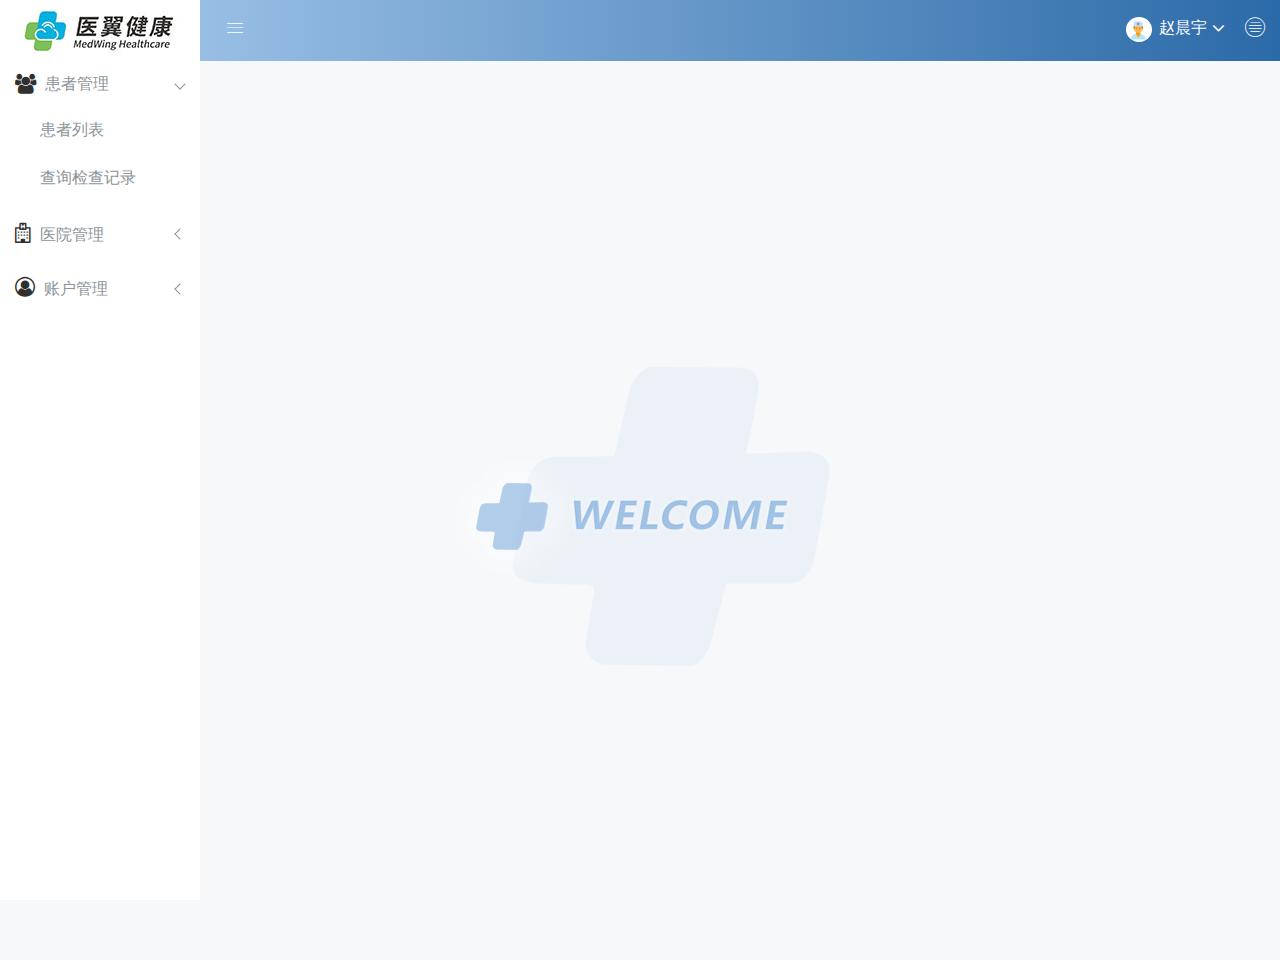
<file: index.html>
<!DOCTYPE html>
<html class="no-js" lang="en">
  <head>
    <meta charset="utf-8" />
    <meta http-equiv="x-ua-compatible" content="ie=edge" />
    <title>首页</title>
    <meta name="description" content="" />
    <meta name="viewport" content="width=device-width, initial-scale=1" />
  <!-- favicon
		============================================ -->
    <link rel="shortcut icon" type="image/x-icon" href="img/favicon.ico">
    <!-- Google Fonts
      ============================================ -->
    <link href="https://fonts.googleapis.com/css?family=Roboto:100,300,400,700,900" rel="stylesheet">
    <!-- Bootstrap CSS
      ============================================ -->
    <link rel="stylesheet" href="css/bootstrap.min.css">
    <!-- Bootstrap CSS
      ============================================ -->
    <link rel="stylesheet" href="css/font-awesome.min.css">
    <!-- owl.carousel CSS
      ============================================ -->
    <link rel="stylesheet" href="css/owl.carousel.css">
    <link rel="stylesheet" href="css/owl.theme.css">
    <link rel="stylesheet" href="css/owl.transitions.css">
    <!-- animate CSS
      ============================================ -->
    <link rel="stylesheet" href="css/animate.css">
    <!-- normalize CSS
      ============================================ -->
    <link rel="stylesheet" href="css/normalize.css">
    <!-- meanmenu icon CSS
      ============================================ -->
    <link rel="stylesheet" href="css/meanmenu.min.css">
    <!-- main CSS
      ============================================ -->
    <link rel="stylesheet" href="css/main.css">
    <!-- educate icon CSS
      ============================================ -->
    <link rel="stylesheet" href="css/educate-custon-icon.css">
    <!-- morrisjs CSS
      ============================================ -->
    <link rel="stylesheet" href="css/morrisjs/morris.css">
    <!-- mCustomScrollbar CSS
      ============================================ -->
    <link rel="stylesheet" href="css/scrollbar/jquery.mCustomScrollbar.min.css">
    <!-- metisMenu CSS
      ============================================ -->
    <link rel="stylesheet" href="css/metisMenu/metisMenu.min.css">
    <link rel="stylesheet" href="css/metisMenu/metisMenu-vertical.css">
    <!-- calendar CSS
      ============================================ -->
    <link rel="stylesheet" href="css/calendar/fullcalendar.min.css">
    <link rel="stylesheet" href="css/calendar/fullcalendar.print.min.css">
    <!-- x-editor CSS
      ============================================ -->
    <link rel="stylesheet" href="css/editor/select2.css">
    <link rel="stylesheet" href="css/editor/datetimepicker.css">
    <link rel="stylesheet" href="css/editor/bootstrap-editable.css">
    <link rel="stylesheet" href="css/editor/x-editor-style.css">
    <!-- normalize CSS
      ============================================ -->
    <link rel="stylesheet" href="css/data-table/bootstrap-table.css">
    <link rel="stylesheet" href="css/data-table/bootstrap-editable.css">
    <!-- style CSS
      ============================================ -->
    <link rel="stylesheet" href="style.css">
    <!-- responsive CSS
      ============================================ -->
    <link rel="stylesheet" href="css/responsive.css">
    <!-- modernizr JS
      ============================================ -->
    <script src="js/vendor/modernizr-2.8.3.min.js"></script>
  </head>

  <body style="overflow: hidden;">
    <!--[if lt IE 8]>
      <p class="browserupgrade">
        You are using an <strong>outdated</strong> browser. Please
        <a href="http://browsehappy.com/">upgrade your browser</a> to improve
        your experience.
      </p>
    <![endif]-->
    <!-- Start Left menu area -->
    <div class="left-sidebar-pro">
      <nav id="sidebar" class="">
        <div class="sidebar-header">
          <a href="index.html"
            ><img class="main-logo" src="img/logo/logo.png" alt=""
          /></a>
          <strong
            ><a href="index.html"><img src="img/logo/logosn.png" alt="" /></a
          ></strong>
        </div>
        <div class="left-custom-menu-adp-wrap comment-scrollbar">
          <nav class="sidebar-nav left-sidebar-menu-pro">
            <ul class="metismenu" id="menu1">
              <li class="active">
                <a class="has-arrow" aria-expanded="false"
                  ><span
                    class="fa fa-users fa-lg icon-wrap"
                    aria-hidden="true"
                  ></span>
                  <span class="mini-click-non">患者管理</span></a
                >
                <ul class="submenu-angle" aria-expanded="false">
                  <li data-src="patient.html">
                    <a title="All Library"
                      ><span class="mini-sub-pro">患者列表</span></a
                    >
                  </li>
                  <li data-src="inspection.html">
                    <a title="Add Library"
                      ><span class="mini-sub-pro">查询检查记录</span></a
                    >
                  </li>
                </ul>
              </li>
              <li>
                <a class="has-arrow" aria-expanded="false"
                  ><span
                    class="fa fa-hospital-o icon-wrap"
                    aria-hidden="true"
                  ></span>
                  <span class="mini-click-non">医院管理</span></a
                >
                <ul class="submenu-angle" aria-expanded="false">
                  <li data-src="hospital-group.html">
                    <a title="Departments List"
                      ><span class="mini-sub-pro">医院分组信息</span></a
                    >
                  </li>
                  <li data-src="hospital.html">
                    <a title="Add Departments"
                      ><span class="mini-sub-pro">医院信息</span></a
                    >
                  </li>
                  <li data-src="expert.html">
                    <a title="Edit Departments"
                      ><span class="mini-sub-pro">专家端信息</span></a
                    >
                  </li>
                  <li data-src="collector.html">
                    <a title="Professor Profile"
                      ><span class="mini-sub-pro">采集端信息</span></a
                    >
                  </li>
                </ul>
              </li>
              <li>
                <a class="has-arrow" aria-expanded="false"
                  ><span
                    class="fa fa-user-circle-o icon-wrap"
                    aria-hidden="true"
                  ></span>
                  <span class="mini-click-non">账户管理</span></a
                >
                <ul class="submenu-angle" aria-expanded="false">
                  <li data-src="admin.html">
                    <a title="Inbox"
                      ><span class="mini-sub-pro">账号信息</span></a
                    >
                  </li>
                </ul>
              </li>
            </ul>
          </nav>
        </div>
      </nav>
    </div>
    <!-- End Left menu area -->
    <!-- Start Welcome area -->
    <div class="all-content-wrapper">
      <div class="container-fluid">
        <div class="row">
          <div class="col-lg-12 col-md-12 col-sm-12 col-xs-12">
            <div class="logo-pro">
              <a href="index.html"
                ><img class="main-logo" src="img/logo/logo.png" alt=""
              /></a>
            </div>
          </div>
        </div>
      </div>
      <div class="header-advance-area">
        <div class="header-top-area">
          <div class="container-fluid">
            <div class="row">
              <div class="col-lg-12 col-md-12 col-sm-12 col-xs-12">
                <div class="header-top-wraper">
                  <div class="row">
                    <div class="col-lg-1 col-md-0 col-sm-1 col-xs-12">
                      <div class="menu-switcher-pro">
                        <button
                          type="button"
                          id="sidebarCollapse"
                          class="btn bar-button-pro header-drl-controller-btn btn-info navbar-btn"
                        >
                          <i class="educate-icon educate-nav"></i>
                        </button>
                      </div>
                    </div>
                    <div class="col-lg-6 col-md-7 col-sm-6 col-xs-12">
                      <div class="header-top-menu tabl-d-n">
                        <ul class="nav navbar-nav mai-top-nav"></ul>
                      </div>
                    </div>
                    <div class="col-lg-5 col-md-5 col-sm-12 col-xs-12">
                      <div class="header-right-info">
                        <ul
                          class="nav navbar-nav mai-top-nav header-right-menu"
                        >
                          <li class="nav-item">
                            <a
                              href="#"
                              data-toggle="dropdown"
                              role="button"
                              aria-expanded="false"
                              class="nav-link dropdown-toggle"
                            >
                              <img src="img/doc.png" alt="" />
                              <span class="admin-name">赵晨宇</span>
                              <i
                                class="fa fa-angle-down edu-icon edu-down-arrow"
                              ></i>
                            </a>
                            <ul
                              role="menu"
                              class="dropdown-header-top author-log dropdown-menu animated zoomIn"
                            >
                              <li>
                                <a href="#"
                                  ><span
                                    class="edu-icon edu-locked author-log-ic"
                                  ></span
                                  >Log Out</a
                                >
                              </li>
                            </ul>
                          </li>
                          <li class="nav-item nav-setting-open">
                            <a
                              href="#"
                              data-toggle="dropdown"
                              role="button"
                              aria-expanded="false"
                              class="nav-link dropdown-toggle"
                              ><i class="educate-icon educate-menu"></i
                            ></a>

                            <div
                              role="menu"
                              class="admintab-wrap menu-setting-wrap menu-setting-wrap-bg dropdown-menu animated zoomIn"
                            >
                              <ul class="nav nav-tabs custon-set-tab">
                                <li>
                                  <a data-toggle="tab" href="#Settings"
                                    >Settings</a
                                  >
                                </li>
                              </ul>

                              <div class="tab-content custom-bdr-nt">
                                <div id="Settings" class="tab-pane fade">
                                  <div class="setting-panel-area">
                                    <div class="note-heading-indicate">
                                      <h2>
                                        <i class="fa fa-gears"></i> Settings
                                        Panel
                                      </h2>
                                      <p>
                                        You have 20 Settings. 5 not completed.
                                      </p>
                                    </div>
                                    <ul class="setting-panel-list">
                                      <li>
                                        <div class="checkbox-setting-pro">
                                          <div class="checkbox-title-pro">
                                            <h2>Show notifications</h2>
                                            <div class="ts-custom-check">
                                              <div class="onoffswitch">
                                                <input
                                                  type="checkbox"
                                                  name="collapsemenu"
                                                  class="onoffswitch-checkbox"
                                                  id="example"
                                                />
                                                <label
                                                  class="onoffswitch-label"
                                                  for="example"
                                                >
                                                  <span
                                                    class="onoffswitch-inner"
                                                  ></span>
                                                  <span
                                                    class="onoffswitch-switch"
                                                  ></span>
                                                </label>
                                              </div>
                                            </div>
                                          </div>
                                        </div>
                                      </li>
                                      <li>
                                        <div class="checkbox-setting-pro">
                                          <div class="checkbox-title-pro">
                                            <h2>Disable Chat</h2>
                                            <div class="ts-custom-check">
                                              <div class="onoffswitch">
                                                <input
                                                  type="checkbox"
                                                  name="collapsemenu"
                                                  class="onoffswitch-checkbox"
                                                  id="example3"
                                                />
                                                <label
                                                  class="onoffswitch-label"
                                                  for="example3"
                                                >
                                                  <span
                                                    class="onoffswitch-inner"
                                                  ></span>
                                                  <span
                                                    class="onoffswitch-switch"
                                                  ></span>
                                                </label>
                                              </div>
                                            </div>
                                          </div>
                                        </div>
                                      </li>
                                      <li>
                                        <div class="checkbox-setting-pro">
                                          <div class="checkbox-title-pro">
                                            <h2>Enable history</h2>
                                            <div class="ts-custom-check">
                                              <div class="onoffswitch">
                                                <input
                                                  type="checkbox"
                                                  name="collapsemenu"
                                                  class="onoffswitch-checkbox"
                                                  id="example4"
                                                />
                                                <label
                                                  class="onoffswitch-label"
                                                  for="example4"
                                                >
                                                  <span
                                                    class="onoffswitch-inner"
                                                  ></span>
                                                  <span
                                                    class="onoffswitch-switch"
                                                  ></span>
                                                </label>
                                              </div>
                                            </div>
                                          </div>
                                        </div>
                                      </li>
                                      <li>
                                        <div class="checkbox-setting-pro">
                                          <div class="checkbox-title-pro">
                                            <h2>Show charts</h2>
                                            <div class="ts-custom-check">
                                              <div class="onoffswitch">
                                                <input
                                                  type="checkbox"
                                                  name="collapsemenu"
                                                  class="onoffswitch-checkbox"
                                                  id="example7"
                                                />
                                                <label
                                                  class="onoffswitch-label"
                                                  for="example7"
                                                >
                                                  <span
                                                    class="onoffswitch-inner"
                                                  ></span>
                                                  <span
                                                    class="onoffswitch-switch"
                                                  ></span>
                                                </label>
                                              </div>
                                            </div>
                                          </div>
                                        </div>
                                      </li>
                                      <li>
                                        <div class="checkbox-setting-pro">
                                          <div class="checkbox-title-pro">
                                            <h2>Update everyday</h2>
                                            <div class="ts-custom-check">
                                              <div class="onoffswitch">
                                                <input
                                                  type="checkbox"
                                                  name="collapsemenu"
                                                  checked=""
                                                  class="onoffswitch-checkbox"
                                                  id="example2"
                                                />
                                                <label
                                                  class="onoffswitch-label"
                                                  for="example2"
                                                >
                                                  <span
                                                    class="onoffswitch-inner"
                                                  ></span>
                                                  <span
                                                    class="onoffswitch-switch"
                                                  ></span>
                                                </label>
                                              </div>
                                            </div>
                                          </div>
                                        </div>
                                      </li>
                                      <li>
                                        <div class="checkbox-setting-pro">
                                          <div class="checkbox-title-pro">
                                            <h2>Global search</h2>
                                            <div class="ts-custom-check">
                                              <div class="onoffswitch">
                                                <input
                                                  type="checkbox"
                                                  name="collapsemenu"
                                                  checked=""
                                                  class="onoffswitch-checkbox"
                                                  id="example6"
                                                />
                                                <label
                                                  class="onoffswitch-label"
                                                  for="example6"
                                                >
                                                  <span
                                                    class="onoffswitch-inner"
                                                  ></span>
                                                  <span
                                                    class="onoffswitch-switch"
                                                  ></span>
                                                </label>
                                              </div>
                                            </div>
                                          </div>
                                        </div>
                                      </li>
                                      <li>
                                        <div class="checkbox-setting-pro">
                                          <div class="checkbox-title-pro">
                                            <h2>Offline users</h2>
                                            <div class="ts-custom-check">
                                              <div class="onoffswitch">
                                                <input
                                                  type="checkbox"
                                                  name="collapsemenu"
                                                  checked=""
                                                  class="onoffswitch-checkbox"
                                                  id="example5"
                                                />
                                                <label
                                                  class="onoffswitch-label"
                                                  for="example5"
                                                >
                                                  <span
                                                    class="onoffswitch-inner"
                                                  ></span>
                                                  <span
                                                    class="onoffswitch-switch"
                                                  ></span>
                                                </label>
                                              </div>
                                            </div>
                                          </div>
                                        </div>
                                      </li>
                                    </ul>
                                  </div>
                                </div>
                              </div>
                            </div>
                          </li>
                        </ul>
                      </div>
                    </div>
                  </div>
                </div>
              </div>
            </div>
          </div>
        </div>
      </div>
    </div>

    <div class="main_right" style="width: 100%; height: 100%;">
      <iframe
        frameborder="0"
        scrolling="yes"
        style="width: 100%; height: 100%;"
        src="firstpage.html"
        id="my_iframe"
      ></iframe>
    </div>

  <!-- jquery
		============================================ -->
    <script src="js/vendor/jquery-1.12.4.min.js"></script>
    <!-- bootstrap JS
      ============================================ -->
    <script src="js/bootstrap.min.js"></script>
    <!-- wow JS
      ============================================ -->
    <script src="js/wow.min.js"></script>
    <!-- price-slider JS
      ============================================ -->
    <script src="js/jquery-price-slider.js"></script>
    <!-- meanmenu JS
      ============================================ -->
    <script src="js/jquery.meanmenu.js"></script>
    <!-- owl.carousel JS
      ============================================ -->
    <script src="js/owl.carousel.min.js"></script>
    <!-- sticky JS
      ============================================ -->
    <script src="js/jquery.sticky.js"></script>
    <!-- scrollUp JS
      ============================================ -->
    <script src="js/jquery.scrollUp.min.js"></script>
    <!-- mCustomScrollbar JS
      ============================================ -->
    <script src="js/scrollbar/jquery.mCustomScrollbar.concat.min.js"></script>
    <script src="js/scrollbar/mCustomScrollbar-active.js"></script>
    <!-- metisMenu JS
      ============================================ -->
    <script src="js/metisMenu/metisMenu.min.js"></script>
    <script src="js/metisMenu/metisMenu-active.js"></script>
    <!-- data table JS
      ============================================ -->
    <script src="js/data-table/bootstrap-table.js"></script>
    <script src="js/data-table/bootstrap-table-zh-CN.js"></script>
    <script src="js/data-table/tableExport.js"></script>
    <script src="js/data-table/data-table-active.js"></script>
    <script src="js/data-table/bootstrap-table-editable.js"></script>
    <script src="js/data-table/bootstrap-editable.js"></script>
    <script src="js/data-table/bootstrap-table-resizable.js"></script>
    <script src="js/data-table/colResizable-1.5.source.js"></script>
    <script src="js/data-table/bootstrap-table-export.js"></script>
    <!--  editable JS
      ============================================ -->
    <script src="js/editable/jquery.mockjax.js"></script>
    <script src="js/editable/mock-active.js"></script>
    <script src="js/editable/select2.js"></script>
    <script src="js/editable/moment.min.js"></script>
    <script src="js/editable/bootstrap-datetimepicker.js"></script>
    <script src="js/editable/bootstrap-editable.js"></script>
    <script src="js/editable/xediable-active.js"></script>
    <!-- Chart JS
      ============================================ -->
    <script src="js/chart/jquery.peity.min.js"></script>
    <script src="js/peity/peity-active.js"></script>
    <!-- tab JS
      ============================================ -->
    <script src="js/tab.js"></script>
    <!-- plugins JS
      ============================================ -->
    <script src="js/plugins.js"></script>
    <!-- main JS
      ============================================ -->
    <script src="js/main.js"></script>
    <!-- tawk chat JS
      ============================================ -->
    <script src="js/tawk-chat.js"></script>
    <script>
      $(function () {
        $("#menu1 > li > ul > li").on("click", function () {
          var address = $(this).attr("data-src");
          $("iframe").attr("src", address);
          document.title = $(this).children().children()[0].innerText;
        });
      });
    </script>
  </body>
</html>
</file>
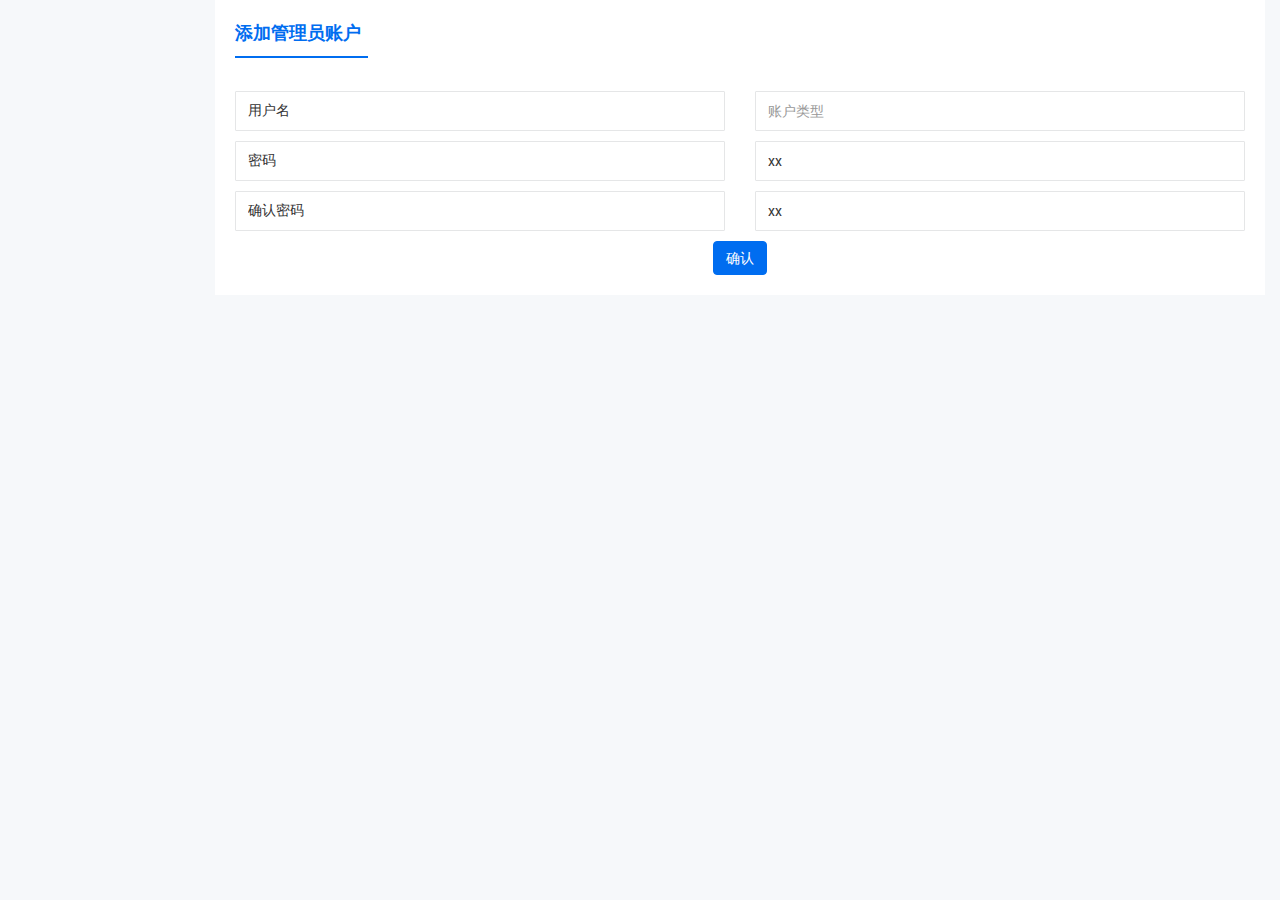
<file: add-admin.html>
<!doctype html>
<html class="no-js" lang="en">

<head>
    <meta charset="utf-8">
    <meta http-equiv="x-ua-compatible" content="ie=edge">
    <title>Add Hospital Group</title>
    <meta name="description" content="">
    <meta name="viewport" content="width=device-width, initial-scale=1">
    <!-- favicon
		============================================ -->
    <link rel="shortcut icon" type="image/x-icon" href="img/favicon.ico">
    <!-- Google Fonts
		============================================ -->
    <link href="https://fonts.googleapis.com/css?family=Roboto:100,300,400,700,900" rel="stylesheet">
    <!-- Bootstrap CSS
		============================================ -->
    <link rel="stylesheet" href="css/bootstrap.min.css">
    <!-- Bootstrap CSS
		============================================ -->
    <link rel="stylesheet" href="css/font-awesome.min.css">
    <!-- owl.carousel CSS
		============================================ -->
    <link rel="stylesheet" href="css/owl.carousel.css">
    <link rel="stylesheet" href="css/owl.theme.css">
    <link rel="stylesheet" href="css/owl.transitions.css">
    <!-- animate CSS
		============================================ -->
    <link rel="stylesheet" href="css/animate.css">
    <!-- normalize CSS
		============================================ -->
    <link rel="stylesheet" href="css/normalize.css">
    <!-- meanmenu icon CSS
		============================================ -->
    <link rel="stylesheet" href="css/meanmenu.min.css">
    <!-- main CSS
		============================================ -->
    <link rel="stylesheet" href="css/main.css">
    <!-- educate icon CSS
		============================================ -->
    <link rel="stylesheet" href="css/educate-custon-icon.css">
    <!-- morrisjs CSS
		============================================ -->
    <link rel="stylesheet" href="css/morrisjs/morris.css">
    <!-- mCustomScrollbar CSS
		============================================ -->
    <link rel="stylesheet" href="css/scrollbar/jquery.mCustomScrollbar.min.css">
    <!-- metisMenu CSS
		============================================ -->
    <link rel="stylesheet" href="css/metisMenu/metisMenu.min.css">
    <link rel="stylesheet" href="css/metisMenu/metisMenu-vertical.css">
    <!-- calendar CSS
		============================================ -->
    <link rel="stylesheet" href="css/calendar/fullcalendar.min.css">
    <link rel="stylesheet" href="css/calendar/fullcalendar.print.min.css">
    <!-- forms CSS
		============================================ -->
    <link rel="stylesheet" href="css/form/all-type-forms.css">
    <!-- style CSS
		============================================ -->
    <link rel="stylesheet" href="style.css">
    <!-- responsive CSS
		============================================ -->
    <link rel="stylesheet" href="css/responsive.css">
    <!-- modernizr JS
		============================================ -->
    <script src="js/vendor/modernizr-2.8.3.min.js"></script>
</head>

<body>
    <!--[if lt IE 8]>
		<p class="browserupgrade">You are using an <strong>outdated</strong> browser. Please <a href="http://browsehappy.com/">upgrade your browser</a> to improve your experience.</p>
	<![endif]-->
    <!-- Start Left menu area -->

    <!-- End Left menu area -->
     <!-- Start Welcome area -->
    <div class="all-content-wrapper">
        <div class="header-advance-area">
           <div class="breadcome-area">
                <div class="container-fluid">
                   
                </div>
            </div>
        </div>
        <!-- Single pro tab review Start-->
        <div class="single-pro-review-area mt-t-30 mg-b-15">
            <div class="container-fluid">
                <div class="row">
                    <div class="col-lg-12 col-md-12 col-sm-12 col-xs-12">
                        <div class="product-payment-inner-st">
                            <ul id="myTabedu1" class="tab-review-design">
                                <li class="active"><a href="#description">添加管理员账户</a></li>
                               
                            </ul>
                            <div id="myTabContent" class="tab-content custom-product-edit">
                                <div class="product-tab-list tab-pane fade active in" id="description">
                                    <div class="row">
                                        <div class="col-lg-12 col-md-12 col-sm-12 col-xs-12">
                                            <div class="review-content-section">
                                                <div class="row">
                                                    <div class="col-lg-6">
														<div class="devit-card-custom">
															<div class="form-group">
																<input name="number" type="text" class="form-control" placeholder="用户名" value="用户名">
															</div>
															<div class="form-group">
																<input type="text" class="form-control" placeholder="密码" value="密码">
															</div>
															<div class="form-group">
																<input type="text" class="form-control" placeholder="确认密码" value="确认密码">
															</div>
														</div>
                                                    </div>
                                                    <div class="col-lg-6">
														<div class="devit-card-custom">
															<div class="form-group">
																<input type="number" class="form-control" placeholder="账户类型" value="高级管理员">
															</div>
															<div class="form-group">
																<input type="text" class="form-control" placeholder="xx" value="xx">
															</div>
															<div class="form-group">
																<input type="text" class="form-control" placeholder="xx" value="xx">
															</div>
														</div>
                                                    </div>
                                                </div>
                                                <div class="row">
                                                    <div class="col-lg-12">
                                                        <div class="payment-adress">
                                                            <button type="submit" class="btn btn-primary waves-effect waves-light">确认</button>
															<!--如何跳转回hospital-group.html? href加在哪 -->
                                                        </div>
                                                    </div>
                                                </div>
                                            </div>
                                        </div>
                                    </div>
                                </div>
							</div>
                        </div>
                    </div>
                </div>
            </div>
        </div>
        
    </div>

    <!-- jquery
		============================================ -->
    <script src="js/vendor/jquery-1.12.4.min.js"></script>
    <!-- bootstrap JS
		============================================ -->
    <script src="js/bootstrap.min.js"></script>
    <!-- wow JS
		============================================ -->
    <script src="js/wow.min.js"></script>
    <!-- price-slider JS
		============================================ -->
    <script src="js/jquery-price-slider.js"></script>
    <!-- meanmenu JS
		============================================ -->
    <script src="js/jquery.meanmenu.js"></script>
    <!-- owl.carousel JS
		============================================ -->
    <script src="js/owl.carousel.min.js"></script>
    <!-- sticky JS
		============================================ -->
    <script src="js/jquery.sticky.js"></script>
    <!-- scrollUp JS
		============================================ -->
    <script src="js/jquery.scrollUp.min.js"></script>
    <!-- mCustomScrollbar JS
		============================================ -->
    <script src="js/scrollbar/jquery.mCustomScrollbar.concat.min.js"></script>
    <script src="js/scrollbar/mCustomScrollbar-active.js"></script>
    <!-- metisMenu JS
		============================================ -->
    <script src="js/metisMenu/metisMenu.min.js"></script>
    <script src="js/metisMenu/metisMenu-active.js"></script>
    <!-- morrisjs JS
		============================================ -->
    <script src="js/sparkline/jquery.sparkline.min.js"></script>
    <script src="js/sparkline/jquery.charts-sparkline.js"></script>
    <!-- calendar JS
		============================================ -->
    <script src="js/calendar/moment.min.js"></script>
    <script src="js/calendar/fullcalendar.min.js"></script>
    <script src="js/calendar/fullcalendar-active.js"></script>
    <!-- tab JS
		============================================ -->
    <script src="js/tab.js"></script>
    <!-- plugins JS
		============================================ -->
    <script src="js/plugins.js"></script>
    <!-- main JS
		============================================ -->
    <script src="js/main.js"></script>
    <!-- tawk chat JS
		============================================ -->
    <script src="js/tawk-chat.js"></script>
</body>

</html>
</file>
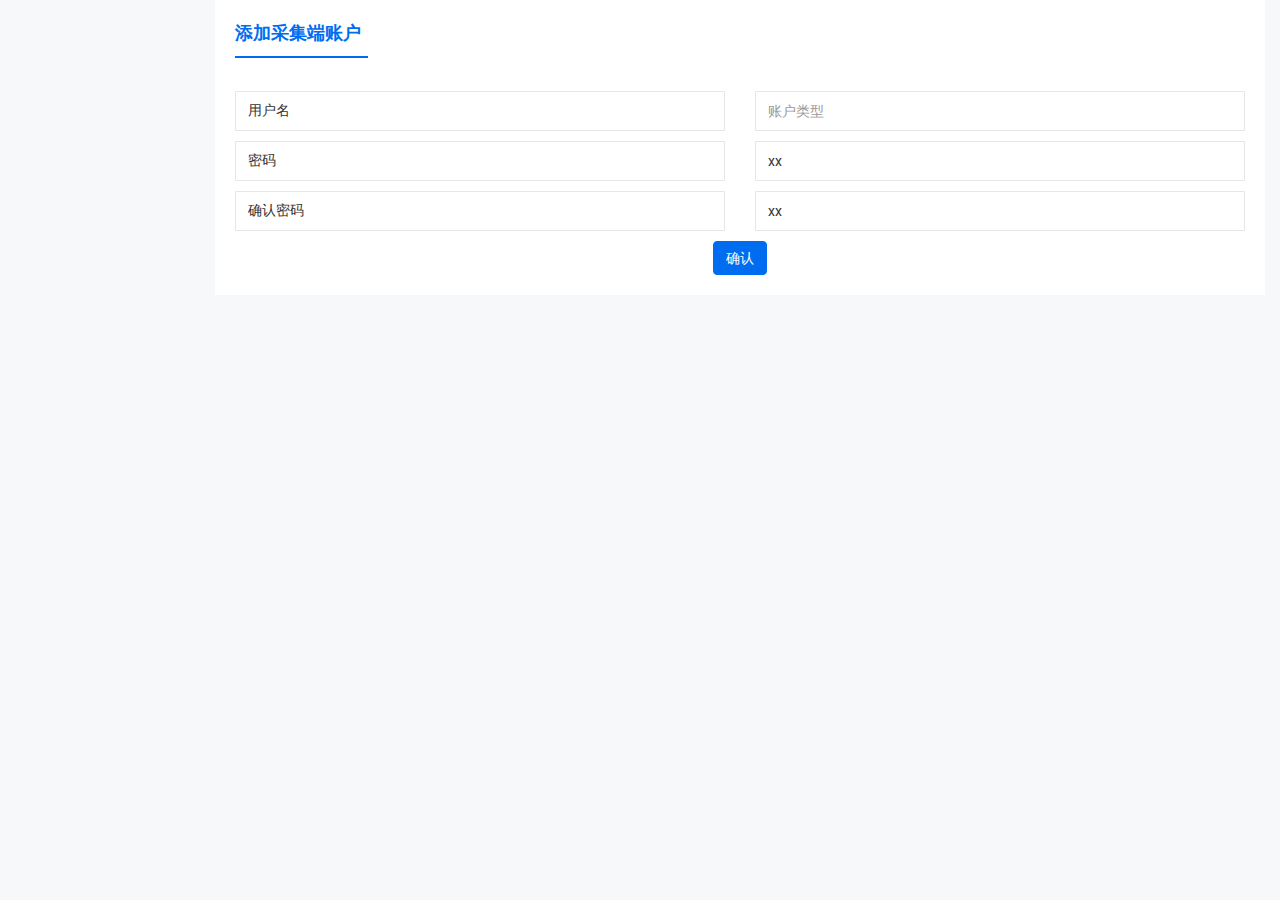
<file: add-collector.html>
<!doctype html>
<html class="no-js" lang="en">

<head>
    <meta charset="utf-8">
    <meta http-equiv="x-ua-compatible" content="ie=edge">
    <title>Add Hospital Group</title>
    <meta name="description" content="">
    <meta name="viewport" content="width=device-width, initial-scale=1">
    <!-- favicon
		============================================ -->
    <link rel="shortcut icon" type="image/x-icon" href="img/favicon.ico">
    <!-- Google Fonts
		============================================ -->
    <link href="https://fonts.googleapis.com/css?family=Roboto:100,300,400,700,900" rel="stylesheet">
    <!-- Bootstrap CSS
		============================================ -->
    <link rel="stylesheet" href="css/bootstrap.min.css">
    <!-- Bootstrap CSS
		============================================ -->
    <link rel="stylesheet" href="css/font-awesome.min.css">
    <!-- owl.carousel CSS
		============================================ -->
    <link rel="stylesheet" href="css/owl.carousel.css">
    <link rel="stylesheet" href="css/owl.theme.css">
    <link rel="stylesheet" href="css/owl.transitions.css">
    <!-- animate CSS
		============================================ -->
    <link rel="stylesheet" href="css/animate.css">
    <!-- normalize CSS
		============================================ -->
    <link rel="stylesheet" href="css/normalize.css">
    <!-- meanmenu icon CSS
		============================================ -->
    <link rel="stylesheet" href="css/meanmenu.min.css">
    <!-- main CSS
		============================================ -->
    <link rel="stylesheet" href="css/main.css">
    <!-- educate icon CSS
		============================================ -->
    <link rel="stylesheet" href="css/educate-custon-icon.css">
    <!-- morrisjs CSS
		============================================ -->
    <link rel="stylesheet" href="css/morrisjs/morris.css">
    <!-- mCustomScrollbar CSS
		============================================ -->
    <link rel="stylesheet" href="css/scrollbar/jquery.mCustomScrollbar.min.css">
    <!-- metisMenu CSS
		============================================ -->
    <link rel="stylesheet" href="css/metisMenu/metisMenu.min.css">
    <link rel="stylesheet" href="css/metisMenu/metisMenu-vertical.css">
    <!-- calendar CSS
		============================================ -->
    <link rel="stylesheet" href="css/calendar/fullcalendar.min.css">
    <link rel="stylesheet" href="css/calendar/fullcalendar.print.min.css">
    <!-- forms CSS
		============================================ -->
    <link rel="stylesheet" href="css/form/all-type-forms.css">
    <!-- style CSS
		============================================ -->
    <link rel="stylesheet" href="style.css">
    <!-- responsive CSS
		============================================ -->
    <link rel="stylesheet" href="css/responsive.css">
    <!-- modernizr JS
		============================================ -->
    <script src="js/vendor/modernizr-2.8.3.min.js"></script>
</head>

<body>
    <!--[if lt IE 8]>
		<p class="browserupgrade">You are using an <strong>outdated</strong> browser. Please <a href="http://browsehappy.com/">upgrade your browser</a> to improve your experience.</p>
	<![endif]-->
    <!-- Start Left menu area -->

    <!-- End Left menu area -->
     <!-- Start Welcome area -->
    <div class="all-content-wrapper">
        <div class="header-advance-area">
           <div class="breadcome-area">
                <div class="container-fluid">
                   
                </div>
            </div>
        </div>
        <!-- Single pro tab review Start-->
        <div class="single-pro-review-area mt-t-30 mg-b-15">
            <div class="container-fluid">
                <div class="row">
                    <div class="col-lg-12 col-md-12 col-sm-12 col-xs-12">
                        <div class="product-payment-inner-st">
                            <ul id="myTabedu1" class="tab-review-design">
                                <li class="active"><a href="#description">添加采集端账户</a></li>
                               
                            </ul>
                            <div id="myTabContent" class="tab-content custom-product-edit">
                                <div class="product-tab-list tab-pane fade active in" id="description">
                                    <div class="row">
                                        <div class="col-lg-12 col-md-12 col-sm-12 col-xs-12">
                                            <div class="review-content-section">
                                                <div class="row">
                                                    <div class="col-lg-6">
														<div class="devit-card-custom">
															<div class="form-group">
																<input name="number" type="text" class="form-control" placeholder="用户名" value="用户名">
															</div>
															<div class="form-group">
																<input type="text" class="form-control" placeholder="密码" value="密码">
															</div>
															<div class="form-group">
																<input type="text" class="form-control" placeholder="确认密码" value="确认密码">
															</div>
														</div>
                                                    </div>
                                                    <div class="col-lg-6">
														<div class="devit-card-custom">
															<div class="form-group">
																<input type="number" class="form-control" placeholder="账户类型" value="高级管理员">
															</div>
															<div class="form-group">
																<input type="text" class="form-control" placeholder="xx" value="xx">
															</div>
															<div class="form-group">
																<input type="text" class="form-control" placeholder="xx" value="xx">
															</div>
														</div>
                                                    </div>
                                                </div>
                                                <div class="row">
                                                    <div class="col-lg-12">
                                                        <div class="payment-adress">
                                                            <button type="submit" class="btn btn-primary waves-effect waves-light">确认</button>
															<!--如何跳转回hospital-group.html? href加在哪 -->
                                                        </div>
                                                    </div>
                                                </div>
                                            </div>
                                        </div>
                                    </div>
                                </div>
							</div>
                        </div>
                    </div>
                </div>
            </div>
        </div>
        
    </div>

    <!-- jquery
		============================================ -->
    <script src="js/vendor/jquery-1.12.4.min.js"></script>
    <!-- bootstrap JS
		============================================ -->
    <script src="js/bootstrap.min.js"></script>
    <!-- wow JS
		============================================ -->
    <script src="js/wow.min.js"></script>
    <!-- price-slider JS
		============================================ -->
    <script src="js/jquery-price-slider.js"></script>
    <!-- meanmenu JS
		============================================ -->
    <script src="js/jquery.meanmenu.js"></script>
    <!-- owl.carousel JS
		============================================ -->
    <script src="js/owl.carousel.min.js"></script>
    <!-- sticky JS
		============================================ -->
    <script src="js/jquery.sticky.js"></script>
    <!-- scrollUp JS
		============================================ -->
    <script src="js/jquery.scrollUp.min.js"></script>
    <!-- mCustomScrollbar JS
		============================================ -->
    <script src="js/scrollbar/jquery.mCustomScrollbar.concat.min.js"></script>
    <script src="js/scrollbar/mCustomScrollbar-active.js"></script>
    <!-- metisMenu JS
		============================================ -->
    <script src="js/metisMenu/metisMenu.min.js"></script>
    <script src="js/metisMenu/metisMenu-active.js"></script>
    <!-- morrisjs JS
		============================================ -->
    <script src="js/sparkline/jquery.sparkline.min.js"></script>
    <script src="js/sparkline/jquery.charts-sparkline.js"></script>
    <!-- calendar JS
		============================================ -->
    <script src="js/calendar/moment.min.js"></script>
    <script src="js/calendar/fullcalendar.min.js"></script>
    <script src="js/calendar/fullcalendar-active.js"></script>
    <!-- tab JS
		============================================ -->
    <script src="js/tab.js"></script>
    <!-- plugins JS
		============================================ -->
    <script src="js/plugins.js"></script>
    <!-- main JS
		============================================ -->
    <script src="js/main.js"></script>
    <!-- tawk chat JS
		============================================ -->
    <script src="js/tawk-chat.js"></script>
</body>

</html>
</file>
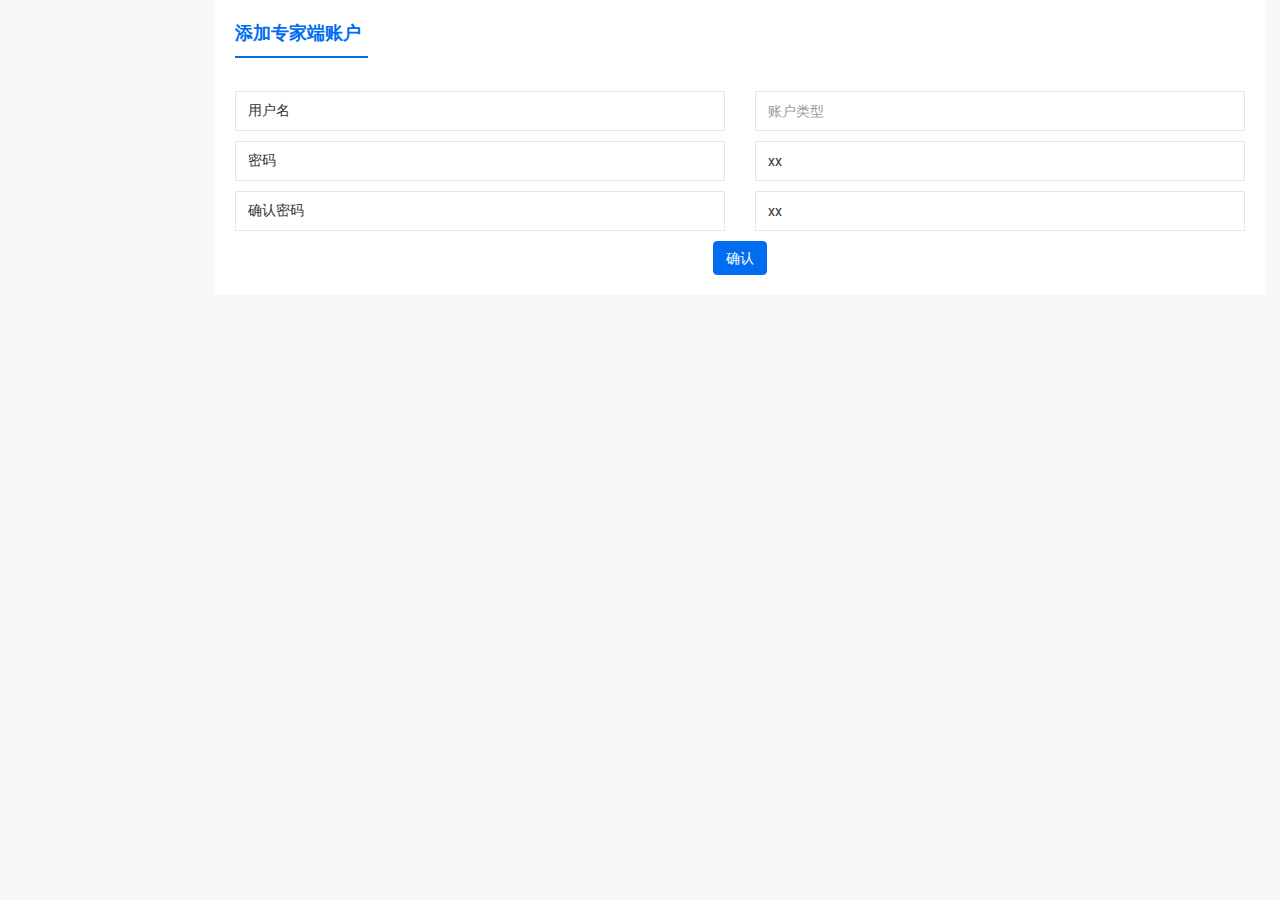
<file: add-expert.html>
<!doctype html>
<html class="no-js" lang="en">

<head>
    <meta charset="utf-8">
    <meta http-equiv="x-ua-compatible" content="ie=edge">
    <title>Add Hospital Group</title>
    <meta name="description" content="">
    <meta name="viewport" content="width=device-width, initial-scale=1">
    <!-- favicon
		============================================ -->
    <link rel="shortcut icon" type="image/x-icon" href="img/favicon.ico">
    <!-- Google Fonts
		============================================ -->
    <link href="https://fonts.googleapis.com/css?family=Roboto:100,300,400,700,900" rel="stylesheet">
    <!-- Bootstrap CSS
		============================================ -->
    <link rel="stylesheet" href="css/bootstrap.min.css">
    <!-- Bootstrap CSS
		============================================ -->
    <link rel="stylesheet" href="css/font-awesome.min.css">
    <!-- owl.carousel CSS
		============================================ -->
    <link rel="stylesheet" href="css/owl.carousel.css">
    <link rel="stylesheet" href="css/owl.theme.css">
    <link rel="stylesheet" href="css/owl.transitions.css">
    <!-- animate CSS
		============================================ -->
    <link rel="stylesheet" href="css/animate.css">
    <!-- normalize CSS
		============================================ -->
    <link rel="stylesheet" href="css/normalize.css">
    <!-- meanmenu icon CSS
		============================================ -->
    <link rel="stylesheet" href="css/meanmenu.min.css">
    <!-- main CSS
		============================================ -->
    <link rel="stylesheet" href="css/main.css">
    <!-- educate icon CSS
		============================================ -->
    <link rel="stylesheet" href="css/educate-custon-icon.css">
    <!-- morrisjs CSS
		============================================ -->
    <link rel="stylesheet" href="css/morrisjs/morris.css">
    <!-- mCustomScrollbar CSS
		============================================ -->
    <link rel="stylesheet" href="css/scrollbar/jquery.mCustomScrollbar.min.css">
    <!-- metisMenu CSS
		============================================ -->
    <link rel="stylesheet" href="css/metisMenu/metisMenu.min.css">
    <link rel="stylesheet" href="css/metisMenu/metisMenu-vertical.css">
    <!-- calendar CSS
		============================================ -->
    <link rel="stylesheet" href="css/calendar/fullcalendar.min.css">
    <link rel="stylesheet" href="css/calendar/fullcalendar.print.min.css">
    <!-- forms CSS
		============================================ -->
    <link rel="stylesheet" href="css/form/all-type-forms.css">
    <!-- style CSS
		============================================ -->
    <link rel="stylesheet" href="style.css">
    <!-- responsive CSS
		============================================ -->
    <link rel="stylesheet" href="css/responsive.css">
    <!-- modernizr JS
		============================================ -->
    <script src="js/vendor/modernizr-2.8.3.min.js"></script>
</head>

<body>
    <!--[if lt IE 8]>
		<p class="browserupgrade">You are using an <strong>outdated</strong> browser. Please <a href="http://browsehappy.com/">upgrade your browser</a> to improve your experience.</p>
	<![endif]-->
    <!-- Start Left menu area -->

    <!-- End Left menu area -->
     <!-- Start Welcome area -->
    <div class="all-content-wrapper">
        <div class="header-advance-area">
           <div class="breadcome-area">
                <div class="container-fluid">
                   
                </div>
            </div>
        </div>
        <!-- Single pro tab review Start-->
        <div class="single-pro-review-area mt-t-30 mg-b-15">
            <div class="container-fluid">
                <div class="row">
                    <div class="col-lg-12 col-md-12 col-sm-12 col-xs-12">
                        <div class="product-payment-inner-st">
                            <ul id="myTabedu1" class="tab-review-design">
                                <li class="active"><a href="#description">添加专家端账户</a></li>
                               
                            </ul>
                            <div id="myTabContent" class="tab-content custom-product-edit">
                                <div class="product-tab-list tab-pane fade active in" id="description">
                                    <div class="row">
                                        <div class="col-lg-12 col-md-12 col-sm-12 col-xs-12">
                                            <div class="review-content-section">
                                                <div class="row">
                                                    <div class="col-lg-6">
														<div class="devit-card-custom">
															<div class="form-group">
																<input name="number" type="text" class="form-control" placeholder="用户名" value="用户名">
															</div>
															<div class="form-group">
																<input type="text" class="form-control" placeholder="密码" value="密码">
															</div>
															<div class="form-group">
																<input type="text" class="form-control" placeholder="确认密码" value="确认密码">
															</div>
														</div>
                                                    </div>
                                                    <div class="col-lg-6">
														<div class="devit-card-custom">
															<div class="form-group">
																<input type="number" class="form-control" placeholder="账户类型" value="高级管理员">
															</div>
															<div class="form-group">
																<input type="text" class="form-control" placeholder="xx" value="xx">
															</div>
															<div class="form-group">
																<input type="text" class="form-control" placeholder="xx" value="xx">
															</div>
														</div>
                                                    </div>
                                                </div>
                                                <div class="row">
                                                    <div class="col-lg-12">
                                                        <div class="payment-adress">
                                                            <button type="submit" class="btn btn-primary waves-effect waves-light">确认</button>
															<!--如何跳转回hospital-group.html? href加在哪 -->
                                                        </div>
                                                    </div>
                                                </div>
                                            </div>
                                        </div>
                                    </div>
                                </div>
                            </div>
                        </div>
                    </div>
                </div>
            </div>
        </div>
        
    </div>

    <!-- jquery
		============================================ -->
    <script src="js/vendor/jquery-1.12.4.min.js"></script>
    <!-- bootstrap JS
		============================================ -->
    <script src="js/bootstrap.min.js"></script>
    <!-- wow JS
		============================================ -->
    <script src="js/wow.min.js"></script>
    <!-- price-slider JS
		============================================ -->
    <script src="js/jquery-price-slider.js"></script>
    <!-- meanmenu JS
		============================================ -->
    <script src="js/jquery.meanmenu.js"></script>
    <!-- owl.carousel JS
		============================================ -->
    <script src="js/owl.carousel.min.js"></script>
    <!-- sticky JS
		============================================ -->
    <script src="js/jquery.sticky.js"></script>
    <!-- scrollUp JS
		============================================ -->
    <script src="js/jquery.scrollUp.min.js"></script>
    <!-- mCustomScrollbar JS
		============================================ -->
    <script src="js/scrollbar/jquery.mCustomScrollbar.concat.min.js"></script>
    <script src="js/scrollbar/mCustomScrollbar-active.js"></script>
    <!-- metisMenu JS
		============================================ -->
    <script src="js/metisMenu/metisMenu.min.js"></script>
    <script src="js/metisMenu/metisMenu-active.js"></script>
    <!-- morrisjs JS
		============================================ -->
    <script src="js/sparkline/jquery.sparkline.min.js"></script>
    <script src="js/sparkline/jquery.charts-sparkline.js"></script>
    <!-- calendar JS
		============================================ -->
    <script src="js/calendar/moment.min.js"></script>
    <script src="js/calendar/fullcalendar.min.js"></script>
    <script src="js/calendar/fullcalendar-active.js"></script>
    <!-- tab JS
		============================================ -->
    <script src="js/tab.js"></script>
    <!-- plugins JS
		============================================ -->
    <script src="js/plugins.js"></script>
    <!-- main JS
		============================================ -->
    <script src="js/main.js"></script>
    <!-- tawk chat JS
		============================================ -->
    <script src="js/tawk-chat.js"></script>
</body>

</html>
</file>
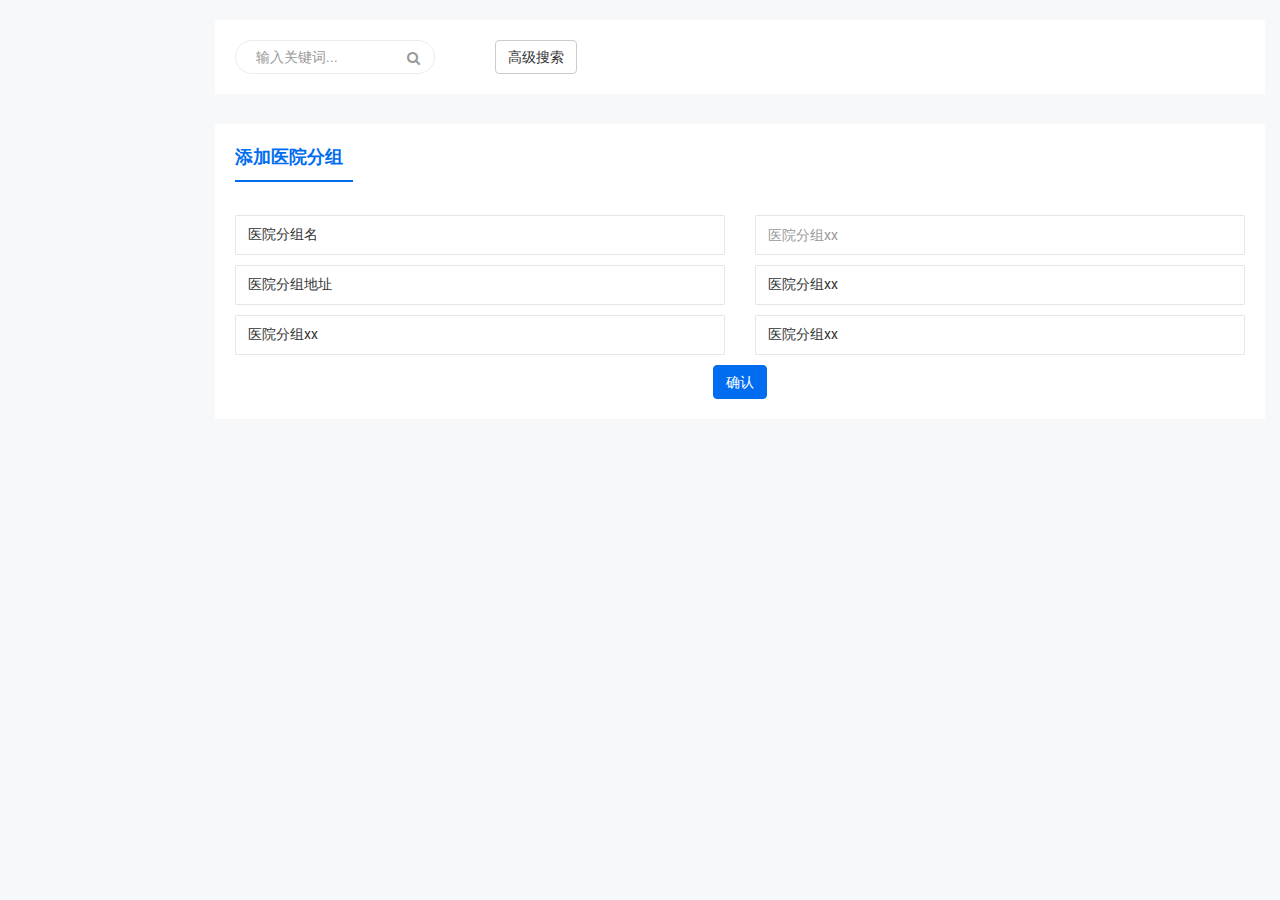
<file: add-hospital-group.html>
<!doctype html>
<html class="no-js" lang="en">

<head>
    <meta charset="utf-8">
    <meta http-equiv="x-ua-compatible" content="ie=edge">
    <title>Add Hospital Group</title>
    <meta name="description" content="">
    <meta name="viewport" content="width=device-width, initial-scale=1">
    <!-- favicon
		============================================ -->
    <link rel="shortcut icon" type="image/x-icon" href="img/favicon.ico">
    <!-- Google Fonts
		============================================ -->
    <link href="https://fonts.googleapis.com/css?family=Roboto:100,300,400,700,900" rel="stylesheet">
    <!-- Bootstrap CSS
		============================================ -->
    <link rel="stylesheet" href="css/bootstrap.min.css">
    <!-- Bootstrap CSS
		============================================ -->
    <link rel="stylesheet" href="css/font-awesome.min.css">
    <!-- owl.carousel CSS
		============================================ -->
    <link rel="stylesheet" href="css/owl.carousel.css">
    <link rel="stylesheet" href="css/owl.theme.css">
    <link rel="stylesheet" href="css/owl.transitions.css">
    <!-- animate CSS
		============================================ -->
    <link rel="stylesheet" href="css/animate.css">
    <!-- normalize CSS
		============================================ -->
    <link rel="stylesheet" href="css/normalize.css">
    <!-- meanmenu icon CSS
		============================================ -->
    <link rel="stylesheet" href="css/meanmenu.min.css">
    <!-- main CSS
		============================================ -->
    <link rel="stylesheet" href="css/main.css">
    <!-- educate icon CSS
		============================================ -->
    <link rel="stylesheet" href="css/educate-custon-icon.css">
    <!-- morrisjs CSS
		============================================ -->
    <link rel="stylesheet" href="css/morrisjs/morris.css">
    <!-- mCustomScrollbar CSS
		============================================ -->
    <link rel="stylesheet" href="css/scrollbar/jquery.mCustomScrollbar.min.css">
    <!-- metisMenu CSS
		============================================ -->
    <link rel="stylesheet" href="css/metisMenu/metisMenu.min.css">
    <link rel="stylesheet" href="css/metisMenu/metisMenu-vertical.css">
    <!-- calendar CSS
		============================================ -->
    <link rel="stylesheet" href="css/calendar/fullcalendar.min.css">
    <link rel="stylesheet" href="css/calendar/fullcalendar.print.min.css">
    <!-- forms CSS
		============================================ -->
    <link rel="stylesheet" href="css/form/all-type-forms.css">
    <!-- style CSS
		============================================ -->
    <link rel="stylesheet" href="style.css">
    <!-- responsive CSS
		============================================ -->
    <link rel="stylesheet" href="css/responsive.css">
    <!-- modernizr JS
		============================================ -->
    <script src="js/vendor/modernizr-2.8.3.min.js"></script>
</head>

<body>
    <!--[if lt IE 8]>
		<p class="browserupgrade">You are using an <strong>outdated</strong> browser. Please <a href="http://browsehappy.com/">upgrade your browser</a> to improve your experience.</p>
	<![endif]-->
    <div class="all-content-wrapper">
        <div class="header-advance-area">
           <div class="breadcome-area">
                <div class="container-fluid">
                    <div class="row">
                        <div class="col-lg-12 col-md-12 col-sm-12 col-xs-12">
                            <div class="breadcome-list single-page-breadcome">
                                <div class="row">
                                    <div class="col-lg-3 col-md-3 col-sm-6 col-xs-12">
                                        <div class="breadcome-heading">
                                            <form role="search" class="sr-input-func">
                                                <input type="text" placeholder="输入关键词..." class="search-int form-control">
                                                <a href="#"><i class="fa fa-search"></i></a>
                                            </form>
                                        </div>
                                    </div>
                                    <div class="col-lg-6 col-md-3 col-sm-6 col-xs-12">
										 <button type="button" class="btn btn-custon-rounded-three btn-default">高级搜索</button>                        
                                    </div>
                                </div>
                            </div>
                        </div>
                    </div>
                </div>
            </div>
        </div>
        <!-- Single pro tab review Start-->
        <div class="single-pro-review-area mt-t-30 mg-b-15">
            <div class="container-fluid">
                <div class="row">
                    <div class="col-lg-12 col-md-12 col-sm-12 col-xs-12">
                        <div class="product-payment-inner-st">
                            <ul id="myTabedu1" class="tab-review-design">
                                <li class="active"><a href="#description">添加医院分组</a></li>
                            </ul>
                            <div id="myTabContent" class="tab-content custom-product-edit">
                                <div class="product-tab-list tab-pane fade active in" id="description">
                                    <div class="row">
                                        <div class="col-lg-12 col-md-12 col-sm-12 col-xs-12">
                                            <div class="review-content-section">
                                                <div class="row">
                                                    <div class="col-lg-6">
														<div class="devit-card-custom">
															<div class="form-group">
																<input name="number" type="text" class="form-control" placeholder="医院分组名" value="医院分组名">
															</div>
															<div class="form-group">
																<input type="text" class="form-control" placeholder="医院分组地址" value="医院分组地址">
															</div>
															<div class="form-group">
																<input type="text" class="form-control" placeholder="医院分组xx" value="医院分组xx">
															</div>
														</div>
                                                    </div>
                                                    <div class="col-lg-6">
														<div class="devit-card-custom">
															<div class="form-group">
																<input type="number" class="form-control" placeholder="医院分组xx" value="医院分组xx">
															</div>
															<div class="form-group">
																<input type="text" class="form-control" placeholder="医院分组xx" value="医院分组xx">
															</div>
															<div class="form-group">
																<input type="text" class="form-control" placeholder="医院分组xx" value="医院分组xx">
															</div>
														</div>
                                                    </div>
                                                </div>
                                                <div class="row">
                                                    <div class="col-lg-12">
                                                        <div class="payment-adress">
                                                            <button type="submit" class="btn btn-primary waves-effect waves-light">确认</button>
															<!--如何跳转回hospital-group.html? href加在哪 -->
                                                        </div>
                                                    </div>
                                                </div>
                                            </div>
                                        </div>
                                    </div>
                                </div>
                            </div>
                        </div>
                    </div>
                </div>
            </div>
        </div>
        
    </div>

    <!-- jquery
		============================================ -->
    <script src="js/vendor/jquery-1.12.4.min.js"></script>
    <!-- bootstrap JS
		============================================ -->
    <script src="js/bootstrap.min.js"></script>
    <!-- wow JS
		============================================ -->
    <script src="js/wow.min.js"></script>
    <!-- price-slider JS
		============================================ -->
    <script src="js/jquery-price-slider.js"></script>
    <!-- meanmenu JS
		============================================ -->
    <script src="js/jquery.meanmenu.js"></script>
    <!-- owl.carousel JS
		============================================ -->
    <script src="js/owl.carousel.min.js"></script>
    <!-- sticky JS
		============================================ -->
    <script src="js/jquery.sticky.js"></script>
    <!-- scrollUp JS
		============================================ -->
    <script src="js/jquery.scrollUp.min.js"></script>
    <!-- mCustomScrollbar JS
		============================================ -->
    <script src="js/scrollbar/jquery.mCustomScrollbar.concat.min.js"></script>
    <script src="js/scrollbar/mCustomScrollbar-active.js"></script>
    <!-- metisMenu JS
		============================================ -->
    <script src="js/metisMenu/metisMenu.min.js"></script>
    <script src="js/metisMenu/metisMenu-active.js"></script>
    <!-- morrisjs JS
		============================================ -->
    <script src="js/sparkline/jquery.sparkline.min.js"></script>
    <script src="js/sparkline/jquery.charts-sparkline.js"></script>
    <!-- calendar JS
		============================================ -->
    <script src="js/calendar/moment.min.js"></script>
    <script src="js/calendar/fullcalendar.min.js"></script>
    <script src="js/calendar/fullcalendar-active.js"></script>
    <!-- tab JS
		============================================ -->
    <script src="js/tab.js"></script>
    <!-- plugins JS
		============================================ -->
    <script src="js/plugins.js"></script>
    <!-- main JS
		============================================ -->
    <script src="js/main.js"></script>
    <!-- tawk chat JS
		============================================ -->
    <script src="js/tawk-chat.js"></script>
</body>

</html>
</file>
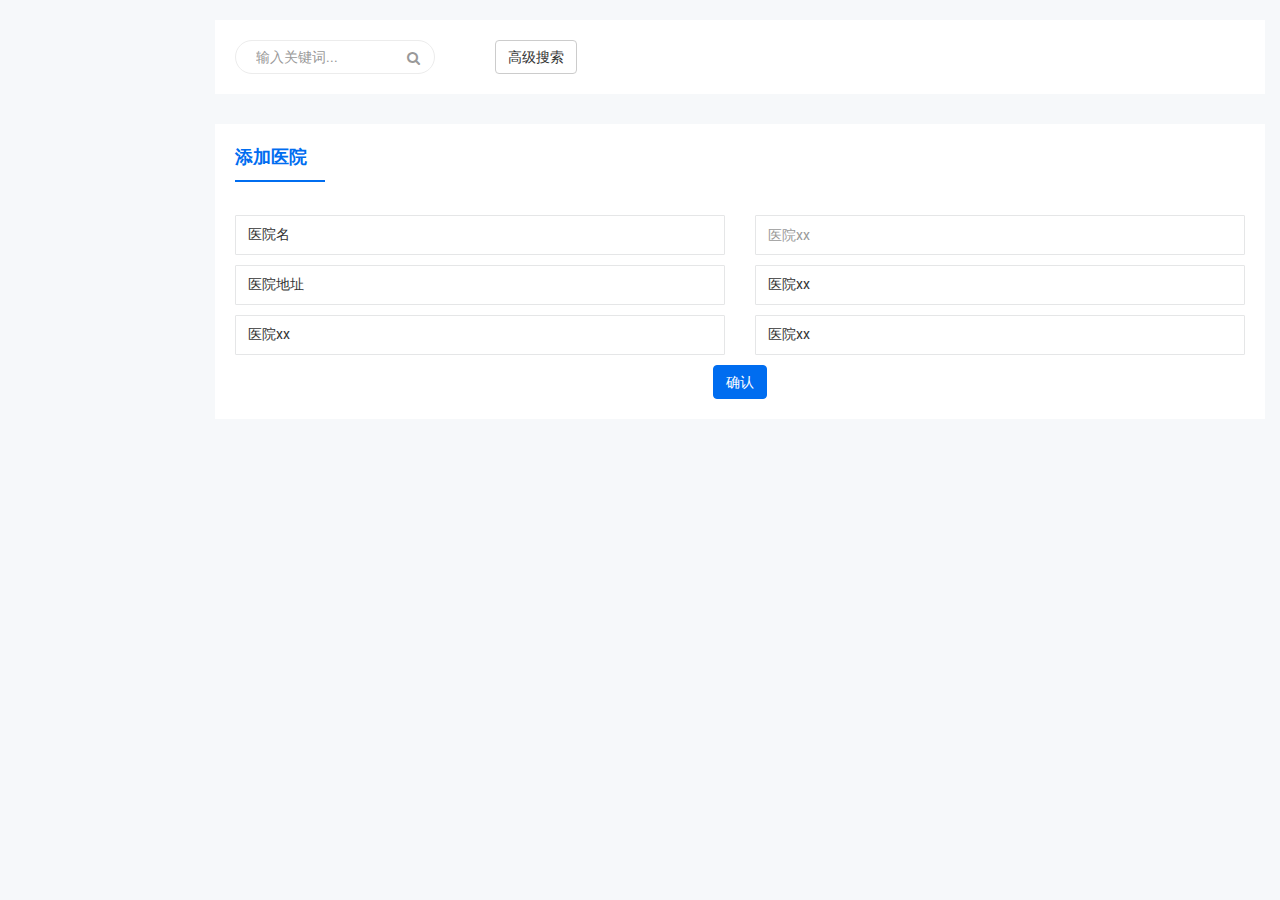
<file: add-hospital.html>
<!doctype html>
<html class="no-js" lang="en">

<head>
    <meta charset="utf-8">
    <meta http-equiv="x-ua-compatible" content="ie=edge">
    <title>Add Hospital Group</title>
    <meta name="description" content="">
    <meta name="viewport" content="width=device-width, initial-scale=1">
    <!-- favicon
		============================================ -->
    <link rel="shortcut icon" type="image/x-icon" href="img/favicon.ico">
    <!-- Google Fonts
		============================================ -->
    <link href="https://fonts.googleapis.com/css?family=Roboto:100,300,400,700,900" rel="stylesheet">
    <!-- Bootstrap CSS
		============================================ -->
    <link rel="stylesheet" href="css/bootstrap.min.css">
    <!-- Bootstrap CSS
		============================================ -->
    <link rel="stylesheet" href="css/font-awesome.min.css">
    <!-- owl.carousel CSS
		============================================ -->
    <link rel="stylesheet" href="css/owl.carousel.css">
    <link rel="stylesheet" href="css/owl.theme.css">
    <link rel="stylesheet" href="css/owl.transitions.css">
    <!-- animate CSS
		============================================ -->
    <link rel="stylesheet" href="css/animate.css">
    <!-- normalize CSS
		============================================ -->
    <link rel="stylesheet" href="css/normalize.css">
    <!-- meanmenu icon CSS
		============================================ -->
    <link rel="stylesheet" href="css/meanmenu.min.css">
    <!-- main CSS
		============================================ -->
    <link rel="stylesheet" href="css/main.css">
    <!-- educate icon CSS
		============================================ -->
    <link rel="stylesheet" href="css/educate-custon-icon.css">
    <!-- morrisjs CSS
		============================================ -->
    <link rel="stylesheet" href="css/morrisjs/morris.css">
    <!-- mCustomScrollbar CSS
		============================================ -->
    <link rel="stylesheet" href="css/scrollbar/jquery.mCustomScrollbar.min.css">
    <!-- metisMenu CSS
		============================================ -->
    <link rel="stylesheet" href="css/metisMenu/metisMenu.min.css">
    <link rel="stylesheet" href="css/metisMenu/metisMenu-vertical.css">
    <!-- calendar CSS
		============================================ -->
    <link rel="stylesheet" href="css/calendar/fullcalendar.min.css">
    <link rel="stylesheet" href="css/calendar/fullcalendar.print.min.css">
    <!-- forms CSS
		============================================ -->
    <link rel="stylesheet" href="css/form/all-type-forms.css">
    <!-- style CSS
		============================================ -->
    <link rel="stylesheet" href="style.css">
    <!-- responsive CSS
		============================================ -->
    <link rel="stylesheet" href="css/responsive.css">
    <!-- modernizr JS
		============================================ -->
    <script src="js/vendor/modernizr-2.8.3.min.js"></script>
</head>

<body>
    <!--[if lt IE 8]>
		<p class="browserupgrade">You are using an <strong>outdated</strong> browser. Please <a href="http://browsehappy.com/">upgrade your browser</a> to improve your experience.</p>
	<![endif]-->
    <div class="all-content-wrapper">
        <div class="header-advance-area">
           <div class="breadcome-area">
                <div class="container-fluid">
                    <div class="row">
                        <div class="col-lg-12 col-md-12 col-sm-12 col-xs-12">
                            <div class="breadcome-list single-page-breadcome">
                                <div class="row">
                                    <div class="col-lg-3 col-md-3 col-sm-6 col-xs-12">
                                        <div class="breadcome-heading">
                                            <form role="search" class="sr-input-func">
                                                <input type="text" placeholder="输入关键词..." class="search-int form-control">
                                                <a href="#"><i class="fa fa-search"></i></a>
                                            </form>
											
                                        </div>
                                    </div>
                                    <div class="col-lg-6 col-md-3 col-sm-6 col-xs-12">
										 <button type="button" class="btn btn-custon-rounded-three btn-default">高级搜索</button>                        
                                    </div>
                                </div>
                            </div>
                        </div>
                    </div>
                </div>
            </div>
        </div>
        <!-- Single pro tab review Start-->
        <div class="single-pro-review-area mt-t-30 mg-b-15">
            <div class="container-fluid">
                <div class="row">
                    <div class="col-lg-12 col-md-12 col-sm-12 col-xs-12">
                        <div class="product-payment-inner-st">
                            <ul id="myTabedu1" class="tab-review-design">
                                <li class="active"><a href="#description">添加医院</a></li>
                            </ul>
                            <div id="myTabContent" class="tab-content custom-product-edit">
                                <div class="product-tab-list tab-pane fade active in" id="description">
                                    <div class="row">
                                        <div class="col-lg-12 col-md-12 col-sm-12 col-xs-12">
                                            <div class="review-content-section">
                                                <div class="row">
                                                    <div class="col-lg-6">
														<div class="devit-card-custom">
															<div class="form-group">
																<input name="number" type="text" class="form-control" placeholder="医院名" value="医院名">
															</div>
															<div class="form-group">
																<input type="text" class="form-control" placeholder="医院地址" value="医院地址">
															</div>
															<div class="form-group">
																<input type="text" class="form-control" placeholder="医院xx" value="医院xx">
															</div>
														</div>
                                                    </div>
                                                    <div class="col-lg-6">
														<div class="devit-card-custom">
															<div class="form-group">
																<input type="number" class="form-control" placeholder="医院xx" value="医院xx">
															</div>
															<div class="form-group">
																<input type="text" class="form-control" placeholder="医院xx" value="医院xx">
															</div>
															<div class="form-group">
																<input type="text" class="form-control" placeholder="医院xx" value="医院xx">
															</div>
														</div>
                                                    </div>
                                                </div>
                                                <div class="row">
                                                    <div class="col-lg-12">
                                                        <div class="payment-adress">
                                                            <button type="submit" class="btn btn-primary waves-effect waves-light">确认</button>
															<!--如何跳转回hospital-group.html? href加在哪 -->
                                                        </div>
                                                    </div>
                                                </div>
                                            </div>
                                        </div>
                                    </div>
                                </div>
                            </div>
                        </div>
                    </div>
                </div>
            </div>
        </div>
        
    </div>

    <!-- jquery
		============================================ -->
    <script src="js/vendor/jquery-1.12.4.min.js"></script>
    <!-- bootstrap JS
		============================================ -->
    <script src="js/bootstrap.min.js"></script>
    <!-- wow JS
		============================================ -->
    <script src="js/wow.min.js"></script>
    <!-- price-slider JS
		============================================ -->
    <script src="js/jquery-price-slider.js"></script>
    <!-- meanmenu JS
		============================================ -->
    <script src="js/jquery.meanmenu.js"></script>
    <!-- owl.carousel JS
		============================================ -->
    <script src="js/owl.carousel.min.js"></script>
    <!-- sticky JS
		============================================ -->
    <script src="js/jquery.sticky.js"></script>
    <!-- scrollUp JS
		============================================ -->
    <script src="js/jquery.scrollUp.min.js"></script>
    <!-- mCustomScrollbar JS
		============================================ -->
    <script src="js/scrollbar/jquery.mCustomScrollbar.concat.min.js"></script>
    <script src="js/scrollbar/mCustomScrollbar-active.js"></script>
    <!-- metisMenu JS
		============================================ -->
    <script src="js/metisMenu/metisMenu.min.js"></script>
    <script src="js/metisMenu/metisMenu-active.js"></script>
    <!-- morrisjs JS
		============================================ -->
    <script src="js/sparkline/jquery.sparkline.min.js"></script>
    <script src="js/sparkline/jquery.charts-sparkline.js"></script>
    <!-- calendar JS
		============================================ -->
    <script src="js/calendar/moment.min.js"></script>
    <script src="js/calendar/fullcalendar.min.js"></script>
    <script src="js/calendar/fullcalendar-active.js"></script>
    <!-- tab JS
		============================================ -->
    <script src="js/tab.js"></script>
    <!-- plugins JS
		============================================ -->
    <script src="js/plugins.js"></script>
    <!-- main JS
		============================================ -->
    <script src="js/main.js"></script>
    <!-- tawk chat JS
		============================================ -->
    <script src="js/tawk-chat.js"></script>
</body>

</html>
</file>
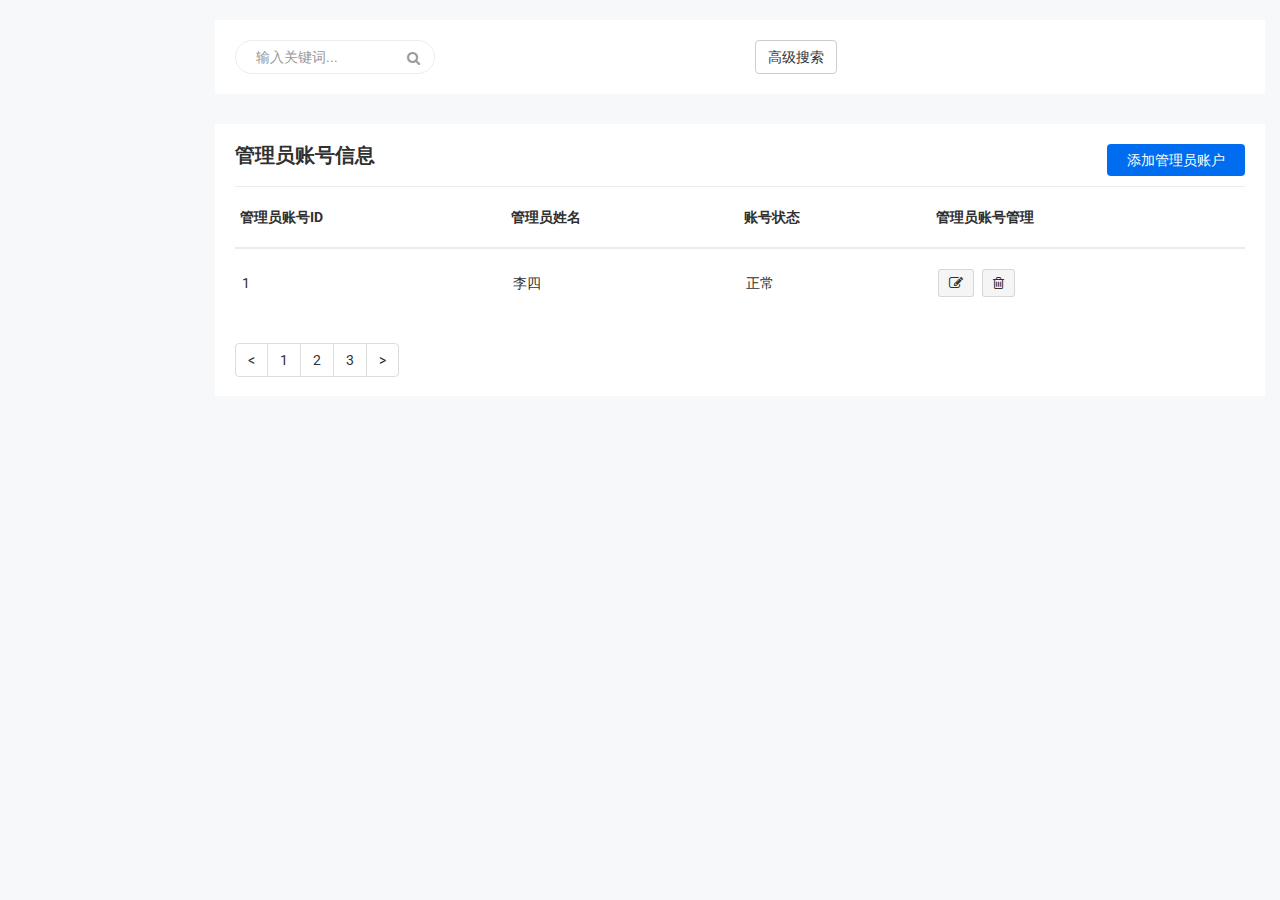
<file: admin.html>
<!doctype html>
<html class="no-js" lang="en">

<head>
    <meta charset="utf-8">
    <meta http-equiv="x-ua-compatible" content="ie=edge">
    <title>管理员账号</title>
    <meta name="description" content="">
    <meta name="viewport" content="width=device-width, initial-scale=1">
    <!-- favicon
		============================================ -->
    <link rel="shortcut icon" type="image/x-icon" href="img/favicon.ico">
    <!-- Google Fonts
		============================================ -->
    <link href="https://fonts.googleapis.com/css?family=Roboto:100,300,400,700,900" rel="stylesheet">
    <!-- Bootstrap CSS
		============================================ -->
    <link rel="stylesheet" href="css/bootstrap.min.css">
    <!-- Bootstrap CSS
		============================================ -->
    <link rel="stylesheet" href="css/font-awesome.min.css">
    <!-- owl.carousel CSS
		============================================ -->
    <link rel="stylesheet" href="css/owl.carousel.css">
    <link rel="stylesheet" href="css/owl.theme.css">
    <link rel="stylesheet" href="css/owl.transitions.css">
    <!-- animate CSS
		============================================ -->
    <link rel="stylesheet" href="css/animate.css">
    <!-- normalize CSS
		============================================ -->
    <link rel="stylesheet" href="css/normalize.css">
    <!-- meanmenu icon CSS
		============================================ -->
    <link rel="stylesheet" href="css/meanmenu.min.css">
    <!-- main CSS
		============================================ -->
    <link rel="stylesheet" href="css/main.css">
    <!-- educate icon CSS
		============================================ -->
    <link rel="stylesheet" href="css/educate-custon-icon.css">
    <!-- morrisjs CSS
		============================================ -->
    <link rel="stylesheet" href="css/morrisjs/morris.css">
    <!-- mCustomScrollbar CSS
		============================================ -->
    <link rel="stylesheet" href="css/scrollbar/jquery.mCustomScrollbar.min.css">
    <!-- metisMenu CSS
		============================================ -->
    <link rel="stylesheet" href="css/metisMenu/metisMenu.min.css">
    <link rel="stylesheet" href="css/metisMenu/metisMenu-vertical.css">
    <!-- calendar CSS
		============================================ -->
    <link rel="stylesheet" href="css/calendar/fullcalendar.min.css">
    <link rel="stylesheet" href="css/calendar/fullcalendar.print.min.css">
    <!-- style CSS
		============================================ -->
    <link rel="stylesheet" href="style.css">
    <!-- responsive CSS
		============================================ -->
    <link rel="stylesheet" href="css/responsive.css">
    <!-- modernizr JS
		============================================ -->
    <script src="js/vendor/modernizr-2.8.3.min.js"></script>
</head>

<body>
    <!--[if lt IE 8]>
		<p class="browserupgrade">You are using an <strong>outdated</strong> browser. Please <a href="http://browsehappy.com/">upgrade your browser</a> to improve your experience.</p>
	<![endif]-->
    <div class="all-content-wrapper">
        <div class="header-advance-area">
            <div class="breadcome-area">
                <div class="container-fluid">                 
                  <div class="row" id="simple-search">
                    <div class="col-lg-12 col-md-12 col-sm-12 col-xs-12">
                      <div class="breadcome-list single-page-breadcome">
                        <div class="row">
                          <div class="col-lg-6 col-md-6 col-sm-6 col-xs-12">
                            <div class="breadcome-heading">
                              <form role="search" class="sr-input-func">
                                <input type="text" placeholder="输入关键词..." class="search-int form-control">
                                <a href="#"><i class="fa fa-search"></i></a>
                              </form>
                            </div>
                          </div>
                          <div class="col-lg-6 col-md-6 col-sm-6 col-xs-12">
                            <button type="button" class="btn btn-custon-rounded-three btn-default"
                              onClick="switch_search()">高级搜索</button>
                          </div>
                        </div>
                      </div>
                    </div>
                  </div>
                  <div class="row" id="complex-search" hidden>
                    <div class="col-lg-12 col-md-12 col-sm-12 col-xs-24">
                      <div class="breadcome-list single-page-breadcome">
                        <div class="row">
                          <div class="col-lg-6 col-md-6 col-sm-6 col-xs-12">
                            <div class="col-lg-2 col-md-3 col-sm-2 col-xs-12">
                              <div class="input-mask-title">
                                <label>管理账号ID</label>
                              </div>
                            </div>
                            <div class="col-lg-7 col-md-7 col-sm-7 col-xs-12">
                              <div class="input-mark-inner">
                                <input id="patient-name" type="text" class="form-control" placeholder="">
                              </div>
                            </div>
                          </div>
                        </div>
                        <div class="row">
                          <div class="col-lg-6 col-md-6 col-sm-6 col-xs-12">
                            <div class="col-lg-2 col-md-3 col-sm-2 col-xs-12">
                              <div class="input-mask-title">
                                <label>管理账号名称</label>
                              </div>
                            </div>
                            <div class="col-lg-7 col-md-7 col-sm-7 col-xs-12">
                              <div class="input-mark-inner">
                                <input id="patient-name" type="text" class="form-control" placeholder="">
                              </div>
                            </div>
                          </div>
                        </div>
                        <div class="row">
                          <div class="col-lg-6 col-md-6 col-sm-6 col-xs-12">
                          </div>
                          <div class="col-lg-6 col-md-6 col-sm-6 col-xs-12">
                            <button type="button" class="btn btn-custon-rounded-three btn-default" style="float:right">搜索</button>
                            <!-- <button type="button" class="btn btn-custon-rounded-three btn-default" style="float:right">简单搜索</button>      -->
                          </div>
                        </div>
                      </div>
                    </div>
                  </div>
                </div>
            </div>
        </div>
        <div class="product-status mg-b-15">
            <div class="container-fluid">
                <div class="row">
                    <div class="col-lg-12 col-md-12 col-sm-12 col-xs-12">
                        <div class="product-status-wrap drp-lst">
                            <h4>管理员账号信息</h4>
							
                            <div class="add-product">
                                <a href="add-expert.html">添加管理员账户</a>
                            </div>
                            <div class="asset-inner">
                                <table>
                                    <tr>
                                        <th>管理员账号ID</th>
                                        <th>管理员姓名</th>
                                        <th>账号状态</th>
                                        <th>管理员账号管理</th>
                                    </tr>
                                    <tr>
                                        <td>1</td>
                                        <td>李四</td>
                                        <td>正常</td>
                                        <td>
                                            <button data-toggle="tooltip" title="修改" class="pd-setting-ed"><i class="fa fa-pencil-square-o" aria-hidden="true"></i></button>
                                            <button data-toggle="tooltip" title="删除" class="pd-setting-ed"><i class="fa fa-trash-o" aria-hidden="true"></i></button>
                                        </td>
                                    </tr>
                                  
                                </table>
                            </div>
                            <div class="custom-pagination">
                                <nav aria-label="Page navigation example">
                                    <ul class="pagination">
                                        <li class="page-item"><a class="page-link" href="#">&lt</a></li>
                                        <li class="page-item"><a class="page-link" href="#">1</a></li>
                                        <li class="page-item"><a class="page-link" href="#">2</a></li>
                                        <li class="page-item"><a class="page-link" href="#">3</a></li>
                                        <li class="page-item"><a class="page-link" href="#">&gt</a></li>
                                    </ul>
                                </nav>
                            </div>
                        </div>
                    </div>
                </div>
            </div>
        </div>
        <br>
        <br>
    </div>

    <!-- jquery
		============================================ -->
    <script src="js/vendor/jquery-1.12.4.min.js"></script>
    <!-- bootstrap JS
		============================================ -->
    <script src="js/bootstrap.min.js"></script>
    <!-- wow JS
		============================================ -->
    <script src="js/wow.min.js"></script>
    <!-- price-slider JS
		============================================ -->
    <script src="js/jquery-price-slider.js"></script>
    <!-- meanmenu JS
		============================================ -->
    <script src="js/jquery.meanmenu.js"></script>
    <!-- owl.carousel JS
		============================================ -->
    <script src="js/owl.carousel.min.js"></script>
    <!-- sticky JS
		============================================ -->
    <script src="js/jquery.sticky.js"></script>
    <!-- scrollUp JS
		============================================ -->
    <script src="js/jquery.scrollUp.min.js"></script>
    <!-- mCustomScrollbar JS
		============================================ -->
    <script src="js/scrollbar/jquery.mCustomScrollbar.concat.min.js"></script>
    <script src="js/scrollbar/mCustomScrollbar-active.js"></script>
    <!-- metisMenu JS
		============================================ -->
    <script src="js/metisMenu/metisMenu.min.js"></script>
    <script src="js/metisMenu/metisMenu-active.js"></script>
    <!-- morrisjs JS
		============================================ -->
    <script src="js/sparkline/jquery.sparkline.min.js"></script>
    <script src="js/sparkline/jquery.charts-sparkline.js"></script>
    <!-- calendar JS
		============================================ -->
    <script src="js/calendar/moment.min.js"></script>
    <script src="js/calendar/fullcalendar.min.js"></script>
    <script src="js/calendar/fullcalendar-active.js"></script>
    <!-- plugins JS
		============================================ -->
    <script src="js/plugins.js"></script>
    <!-- main JS
		============================================ -->
    <script src="js/main.js"></script>
    <!-- tawk chat JS
		============================================ -->
    <script src="js/tawk-chat.js"></script>
    <script>
      function switch_search() {
        $("#complex-search").removeAttr("hidden");
        $("#simple-search").attr("hidden", true);
      }
    </script>
</body>

</html>
</file>
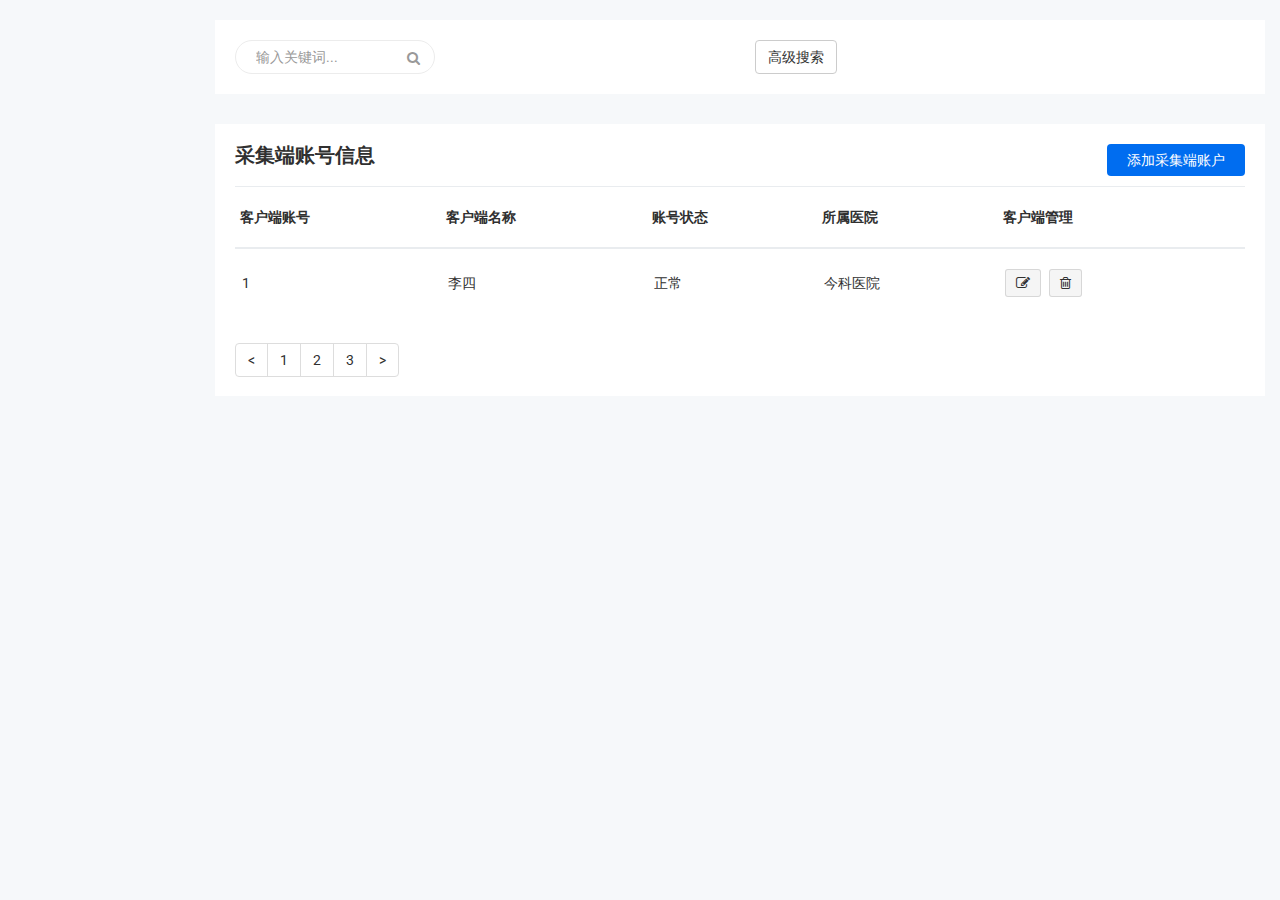
<file: collector.html>
<!doctype html>
<html class="no-js" lang="en">

<head>
    <meta charset="utf-8">
    <meta http-equiv="x-ua-compatible" content="ie=edge">
    <title>采集账号信息</title>
    <meta name="description" content="">
    <meta name="viewport" content="width=device-width, initial-scale=1">
    <!-- favicon
		============================================ -->
    <link rel="shortcut icon" type="image/x-icon" href="img/favicon.ico">
    <!-- Google Fonts
		============================================ -->
    <link href="https://fonts.googleapis.com/css?family=Roboto:100,300,400,700,900" rel="stylesheet">
    <!-- Bootstrap CSS
		============================================ -->
    <link rel="stylesheet" href="css/bootstrap.min.css">
    <!-- Bootstrap CSS
		============================================ -->
    <link rel="stylesheet" href="css/font-awesome.min.css">
    <!-- owl.carousel CSS
		============================================ -->
    <link rel="stylesheet" href="css/owl.carousel.css">
    <link rel="stylesheet" href="css/owl.theme.css">
    <link rel="stylesheet" href="css/owl.transitions.css">
    <!-- animate CSS
		============================================ -->
    <link rel="stylesheet" href="css/animate.css">
    <!-- normalize CSS
		============================================ -->
    <link rel="stylesheet" href="css/normalize.css">
    <!-- meanmenu icon CSS
		============================================ -->
    <link rel="stylesheet" href="css/meanmenu.min.css">
    <!-- main CSS
		============================================ -->
    <link rel="stylesheet" href="css/main.css">
    <!-- educate icon CSS
		============================================ -->
    <link rel="stylesheet" href="css/educate-custon-icon.css">
    <!-- morrisjs CSS
		============================================ -->
    <link rel="stylesheet" href="css/morrisjs/morris.css">
    <!-- mCustomScrollbar CSS
		============================================ -->
    <link rel="stylesheet" href="css/scrollbar/jquery.mCustomScrollbar.min.css">
    <!-- metisMenu CSS
		============================================ -->
    <link rel="stylesheet" href="css/metisMenu/metisMenu.min.css">
    <link rel="stylesheet" href="css/metisMenu/metisMenu-vertical.css">
    <!-- calendar CSS
		============================================ -->
    <link rel="stylesheet" href="css/calendar/fullcalendar.min.css">
    <link rel="stylesheet" href="css/calendar/fullcalendar.print.min.css">
    <!-- style CSS
		============================================ -->
    <link rel="stylesheet" href="style.css">
    <!-- responsive CSS
		============================================ -->
    <link rel="stylesheet" href="css/responsive.css">
    <!-- modernizr JS
		============================================ -->
    <script src="js/vendor/modernizr-2.8.3.min.js"></script>
</head>

<body>
    <!--[if lt IE 8]>
		<p class="browserupgrade">You are using an <strong>outdated</strong> browser. Please <a href="http://browsehappy.com/">upgrade your browser</a> to improve your experience.</p>
	<![endif]-->
    <div class="all-content-wrapper">
        <div class="header-advance-area">
            <div class="breadcome-area">
                <div class="container-fluid">                 
                  <div class="row" id="simple-search">
                    <div class="col-lg-12 col-md-12 col-sm-12 col-xs-12">
                      <div class="breadcome-list single-page-breadcome">
                        <div class="row">
                          <div class="col-lg-6 col-md-6 col-sm-6 col-xs-12">
                            <div class="breadcome-heading">
                              <form role="search" class="sr-input-func">
                                <input type="text" placeholder="输入关键词..." class="search-int form-control">
                                <a href="#"><i class="fa fa-search"></i></a>
                              </form>
                            </div>
                          </div>
                          <div class="col-lg-6 col-md-6 col-sm-6 col-xs-12">
                            <button type="button" class="btn btn-custon-rounded-three btn-default"
                              onClick="switch_search()">高级搜索</button>
                          </div>
                        </div>
                      </div>
                    </div>
                  </div>
                  <div class="row" id="complex-search" hidden>
                    <div class="col-lg-12 col-md-12 col-sm-12 col-xs-24">
                      <div class="breadcome-list single-page-breadcome">
                        <div class="row">
                          <div class="col-lg-6 col-md-6 col-sm-6 col-xs-12">
                            <div class="col-lg-2 col-md-3 col-sm-2 col-xs-12">
                              <div class="input-mask-title">
                                <label>客户端账号</label>
                              </div>
                            </div>
                            <div class="col-lg-7 col-md-7 col-sm-7 col-xs-12">
                              <div class="input-mark-inner">
                                <input id="patient-name" type="text" class="form-control" placeholder="">
                              </div>
                            </div>
                          </div>
                          <div class="col-lg-6 col-md-6 col-sm-6 col-xs-12">
                            <div class="col-lg-2 col-md-3 col-sm-2 col-xs-12">
                              <div class="input-mask-title">
                                <label>客户端名称</label>
                              </div>
                            </div>
                            <div class="col-lg-7 col-md-7 col-sm-7 col-xs-12">
                              <div class="input-mark-inner">
                                <input id="room" type="text" class="form-control" placeholder="">
                              </div>
                            </div>
                          </div>
                          <div class="col-lg-6 col-md-6 col-sm-6 col-xs-12">
                            <div class="col-lg-2 col-md-3 col-sm-2 col-xs-12">
                              <div class="input-mask-title">
                                <label>账号状态</label>
                              </div>
                            </div>
                            <div class="col-lg-7 col-md-7 col-sm-7 col-xs-12">
                              <div class="input-mark-inner">
                                <input id="room" type="text" class="form-control" placeholder="">
                              </div>
                            </div>
                          </div>
                          <div class="col-lg-6 col-md-6 col-sm-6 col-xs-12">
                            <div class="col-lg-2 col-md-3 col-sm-2 col-xs-12">
                              <div class="input-mask-title">
                                <label>所属医院</label>
                              </div>
                            </div>
                            <div class="col-lg-7 col-md-7 col-sm-7 col-xs-12">
                              <div class="input-mark-inner">
                                <input id="room" type="text" class="form-control" placeholder="">
                              </div>
                            </div>
                          </div>
                        </div>
                        <div class="row">
                          <div class="col-lg-6 col-md-6 col-sm-6 col-xs-12">
                          </div>
                          <div class="col-lg-6 col-md-6 col-sm-6 col-xs-12">
                            <button type="button" class="btn btn-custon-rounded-three btn-default" style="float:right">搜索</button>
                            <!-- <button type="button" class="btn btn-custon-rounded-three btn-default" style="float:right">简单搜索</button>      -->
                          </div>
                        </div>
                      </div>
                    </div>
                  </div>
                </div>
            </div>
        </div>
        <div class="product-status mg-b-15">
            <div class="container-fluid">
                <div class="row">
                    <div class="col-lg-12 col-md-12 col-sm-12 col-xs-12">
                        <div class="product-status-wrap drp-lst">
                            <h4>采集端账号信息</h4>
							
                            <div class="add-product">
                                <a href="add-expert.html">添加采集端账户</a>
                            </div>
                            <div class="asset-inner">
                                <table>
                                    <tr>
                                        <th>客户端账号</th>
                                        <th>客户端名称</th>
                                        <th>账号状态</th>
                                        <th>所属医院</th>
                                        <th>客户端管理</th>
                                    </tr>
                                    <tr>
                                        <td>1</td>
                                        <td>李四</td>
                                        <td>正常</td>
                                        <td>今科医院</td>
                                        <td>
                                            <button data-toggle="tooltip" title="修改" class="pd-setting-ed"><i class="fa fa-pencil-square-o" aria-hidden="true"></i></button>
                                            <button data-toggle="tooltip" title="删除" class="pd-setting-ed"><i class="fa fa-trash-o" aria-hidden="true"></i></button>
                                        </td>
                                    </tr>
                                  
                                </table>
                            </div>
                            <div class="custom-pagination">
                                <nav aria-label="Page navigation example">
                                    <ul class="pagination">
                                        <li class="page-item"><a class="page-link" href="#">&lt</a></li>
                                        <li class="page-item"><a class="page-link" href="#">1</a></li>
                                        <li class="page-item"><a class="page-link" href="#">2</a></li>
                                        <li class="page-item"><a class="page-link" href="#">3</a></li>
                                        <li class="page-item"><a class="page-link" href="#">&gt</a></li>
                                    </ul>
                                </nav>
                            </div>
                        </div>
                    </div>
                </div>
            </div>
        </div>
        <br>
        <br>
    </div>

    <!-- jquery
		============================================ -->
    <script src="js/vendor/jquery-1.12.4.min.js"></script>
    <!-- bootstrap JS
		============================================ -->
    <script src="js/bootstrap.min.js"></script>
    <!-- wow JS
		============================================ -->
    <script src="js/wow.min.js"></script>
    <!-- price-slider JS
		============================================ -->
    <script src="js/jquery-price-slider.js"></script>
    <!-- meanmenu JS
		============================================ -->
    <script src="js/jquery.meanmenu.js"></script>
    <!-- owl.carousel JS
		============================================ -->
    <script src="js/owl.carousel.min.js"></script>
    <!-- sticky JS
		============================================ -->
    <script src="js/jquery.sticky.js"></script>
    <!-- scrollUp JS
		============================================ -->
    <script src="js/jquery.scrollUp.min.js"></script>
    <!-- mCustomScrollbar JS
		============================================ -->
    <script src="js/scrollbar/jquery.mCustomScrollbar.concat.min.js"></script>
    <script src="js/scrollbar/mCustomScrollbar-active.js"></script>
    <!-- metisMenu JS
		============================================ -->
    <script src="js/metisMenu/metisMenu.min.js"></script>
    <script src="js/metisMenu/metisMenu-active.js"></script>
    <!-- morrisjs JS
		============================================ -->
    <script src="js/sparkline/jquery.sparkline.min.js"></script>
    <script src="js/sparkline/jquery.charts-sparkline.js"></script>
    <!-- calendar JS
		============================================ -->
    <script src="js/calendar/moment.min.js"></script>
    <script src="js/calendar/fullcalendar.min.js"></script>
    <script src="js/calendar/fullcalendar-active.js"></script>
    <!-- plugins JS
		============================================ -->
    <script src="js/plugins.js"></script>
    <!-- main JS
		============================================ -->
    <script src="js/main.js"></script>
    <!-- tawk chat JS
		============================================ -->
    <script src="js/tawk-chat.js"></script>
    <script>
      function switch_search() {
        $("#complex-search").removeAttr("hidden");
        $("#simple-search").attr("hidden", true);
      }
    </script>
</body>

</html>
</file>
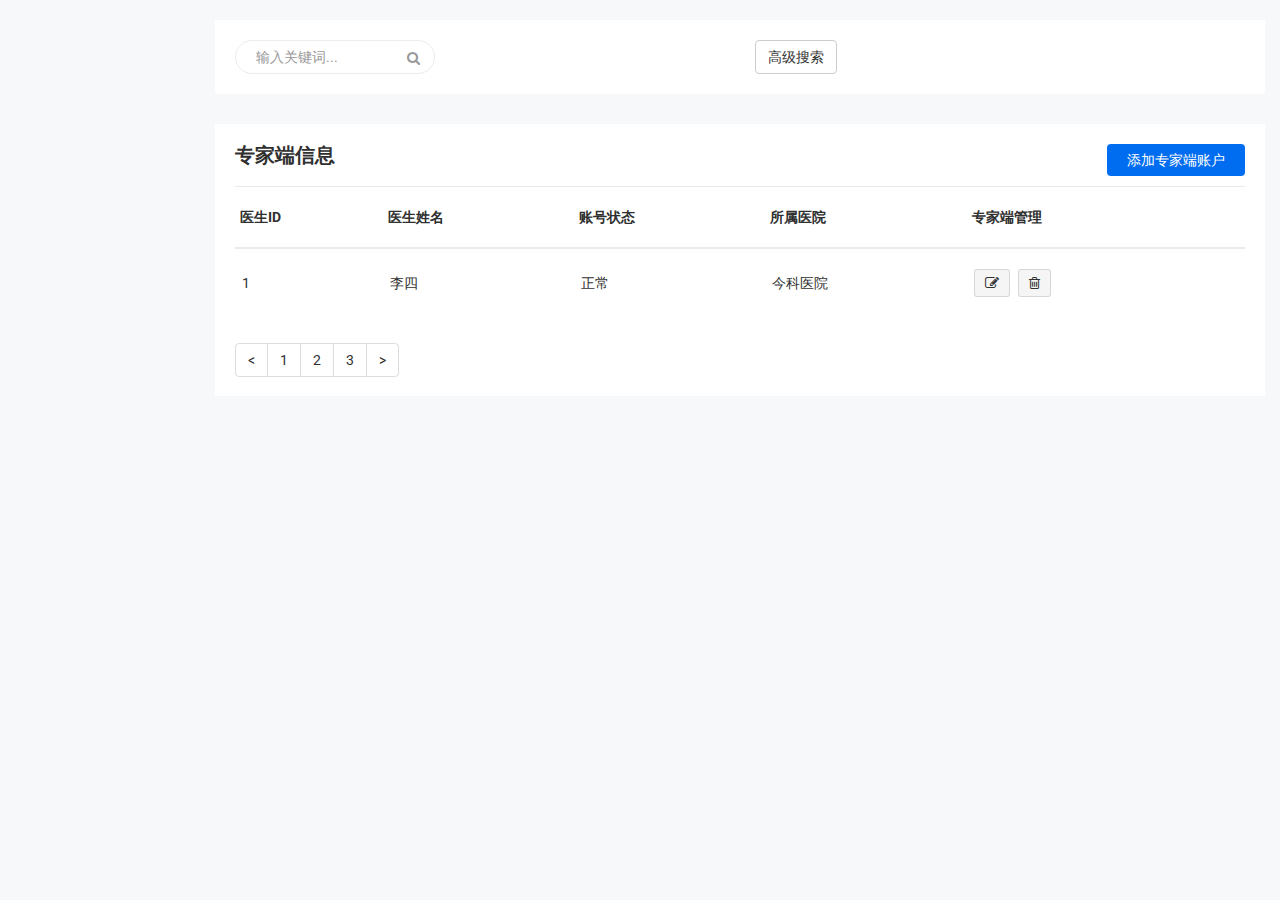
<file: expert.html>
<!doctype html>
<html class="no-js" lang="en">

<head>
    <meta charset="utf-8">
    <meta http-equiv="x-ua-compatible" content="ie=edge">
    <title>专家账号信息</title>
    <meta name="description" content="">
    <meta name="viewport" content="width=device-width, initial-scale=1">
    <!-- favicon
		============================================ -->
    <link rel="shortcut icon" type="image/x-icon" href="img/favicon.ico">
    <!-- Google Fonts
		============================================ -->
    <link href="https://fonts.googleapis.com/css?family=Roboto:100,300,400,700,900" rel="stylesheet">
    <!-- Bootstrap CSS
		============================================ -->
    <link rel="stylesheet" href="css/bootstrap.min.css">
    <!-- Bootstrap CSS
		============================================ -->
    <link rel="stylesheet" href="css/font-awesome.min.css">
    <!-- owl.carousel CSS
		============================================ -->
    <link rel="stylesheet" href="css/owl.carousel.css">
    <link rel="stylesheet" href="css/owl.theme.css">
    <link rel="stylesheet" href="css/owl.transitions.css">
    <!-- animate CSS
		============================================ -->
    <link rel="stylesheet" href="css/animate.css">
    <!-- normalize CSS
		============================================ -->
    <link rel="stylesheet" href="css/normalize.css">
    <!-- meanmenu icon CSS
		============================================ -->
    <link rel="stylesheet" href="css/meanmenu.min.css">
    <!-- main CSS
		============================================ -->
    <link rel="stylesheet" href="css/main.css">
    <!-- educate icon CSS
		============================================ -->
    <link rel="stylesheet" href="css/educate-custon-icon.css">
    <!-- morrisjs CSS
		============================================ -->
    <link rel="stylesheet" href="css/morrisjs/morris.css">
    <!-- mCustomScrollbar CSS
		============================================ -->
    <link rel="stylesheet" href="css/scrollbar/jquery.mCustomScrollbar.min.css">
    <!-- metisMenu CSS
		============================================ -->
    <link rel="stylesheet" href="css/metisMenu/metisMenu.min.css">
    <link rel="stylesheet" href="css/metisMenu/metisMenu-vertical.css">
    <!-- calendar CSS
		============================================ -->
    <link rel="stylesheet" href="css/calendar/fullcalendar.min.css">
    <link rel="stylesheet" href="css/calendar/fullcalendar.print.min.css">
    <!-- style CSS
		============================================ -->
    <link rel="stylesheet" href="style.css">
    <!-- responsive CSS
		============================================ -->
    <link rel="stylesheet" href="css/responsive.css">
    <!-- modernizr JS
		============================================ -->
    <script src="js/vendor/modernizr-2.8.3.min.js"></script>
</head>

<body>
    <!--[if lt IE 8]>
		<p class="browserupgrade">You are using an <strong>outdated</strong> browser. Please <a href="http://browsehappy.com/">upgrade your browser</a> to improve your experience.</p>
	<![endif]-->
    <div class="all-content-wrapper">
        <div class="header-advance-area">
            <div class="breadcome-area">
                <div class="container-fluid">                 
                  <div class="row" id="simple-search">
                    <div class="col-lg-12 col-md-12 col-sm-12 col-xs-12">
                      <div class="breadcome-list single-page-breadcome">
                        <div class="row">
                          <div class="col-lg-6 col-md-6 col-sm-6 col-xs-12">
                            <div class="breadcome-heading">
                              <form role="search" class="sr-input-func">
                                <input type="text" placeholder="输入关键词..." class="search-int form-control">
                                <a href="#"><i class="fa fa-search"></i></a>
                              </form>
                            </div>
                          </div>
                          <div class="col-lg-6 col-md-6 col-sm-6 col-xs-12">
                            <button type="button" class="btn btn-custon-rounded-three btn-default"
                              onClick="switch_search()">高级搜索</button>
                          </div>
                        </div>
                      </div>
                    </div>
                  </div>
                  <div class="row" id="complex-search" hidden>
                    <div class="col-lg-12 col-md-12 col-sm-12 col-xs-24">
                      <div class="breadcome-list single-page-breadcome">
                        <div class="row">
                          <div class="col-lg-6 col-md-6 col-sm-6 col-xs-12">
                            <div class="col-lg-2 col-md-3 col-sm-2 col-xs-12">
                              <div class="input-mask-title">
                                <label>医生ID</label>
                              </div>
                            </div>
                            <div class="col-lg-7 col-md-7 col-sm-7 col-xs-12">
                              <div class="input-mark-inner">
                                <input id="patient-name" type="text" class="form-control" placeholder="">
                              </div>
                            </div>
                          </div>
                          <div class="col-lg-6 col-md-6 col-sm-6 col-xs-12">
                            <div class="col-lg-2 col-md-3 col-sm-2 col-xs-12">
                              <div class="input-mask-title">
                                <label>医生姓名</label>
                              </div>
                            </div>
                            <div class="col-lg-7 col-md-7 col-sm-7 col-xs-12">
                              <div class="input-mark-inner">
                                <input id="room" type="text" class="form-control" placeholder="">
                              </div>
                            </div>
                          </div>
                          <div class="col-lg-6 col-md-6 col-sm-6 col-xs-12">
                            <div class="col-lg-2 col-md-3 col-sm-2 col-xs-12">
                              <div class="input-mask-title">
                                <label>账号状态</label>
                              </div>
                            </div>
                            <div class="col-lg-7 col-md-7 col-sm-7 col-xs-12">
                              <div class="input-mark-inner">
                                <input id="room" type="text" class="form-control" placeholder="">
                              </div>
                            </div>
                          </div>
                          <div class="col-lg-6 col-md-6 col-sm-6 col-xs-12">
                            <div class="col-lg-2 col-md-3 col-sm-2 col-xs-12">
                              <div class="input-mask-title">
                                <label>所属医院</label>
                              </div>
                            </div>
                            <div class="col-lg-7 col-md-7 col-sm-7 col-xs-12">
                              <div class="input-mark-inner">
                                <input id="room" type="text" class="form-control" placeholder="">
                              </div>
                            </div>
                          </div>
                        </div>
                        <div class="row">
                          <div class="col-lg-6 col-md-6 col-sm-6 col-xs-12">
                          </div>
                          <div class="col-lg-6 col-md-6 col-sm-6 col-xs-12">
                            <button type="button" class="btn btn-custon-rounded-three btn-default" style="float:right">搜索</button>
                            <!-- <button type="button" class="btn btn-custon-rounded-three btn-default" style="float:right">简单搜索</button>      -->
                          </div>
                        </div>
                      </div>
                    </div>
                  </div>
                </div>
            </div>
        </div>
        <div class="product-status mg-b-15">
            <div class="container-fluid">
                <div class="row">
                    <div class="col-lg-12 col-md-12 col-sm-12 col-xs-12">
                        <div class="product-status-wrap drp-lst">
                            <h4>专家端信息</h4>
							
                            <div class="add-product">
                                <a href="add-expert.html">添加专家端账户</a>
                            </div>
                            <div class="asset-inner">
                                <table>
                                    <tr>
                                        <th>医生ID</th>
                                        <th>医生姓名</th>
                                        <th>账号状态</th>
                                        <th>所属医院</th>
                                        <th>专家端管理</th>
                                    </tr>
                                    <tr>
                                        <td>1</td>
                                        <td>李四</td>
                                        <td>正常</td>
                                        <td>今科医院</td>
                                        <td>
                                            <button data-toggle="tooltip" title="修改" class="pd-setting-ed"><i class="fa fa-pencil-square-o" aria-hidden="true"></i></button>
                                            <button data-toggle="tooltip" title="删除" class="pd-setting-ed"><i class="fa fa-trash-o" aria-hidden="true"></i></button>
                                        </td>
                                    </tr>
                                  
                                </table>
                            </div>
                            <div class="custom-pagination">
                                <nav aria-label="Page navigation example">
                                    <ul class="pagination">
                                        <li class="page-item"><a class="page-link" href="#">&lt</a></li>
                                        <li class="page-item"><a class="page-link" href="#">1</a></li>
                                        <li class="page-item"><a class="page-link" href="#">2</a></li>
                                        <li class="page-item"><a class="page-link" href="#">3</a></li>
                                        <li class="page-item"><a class="page-link" href="#">&gt</a></li>
                                    </ul>
                                </nav>
                            </div>
                        </div>
                    </div>
                </div>
            </div>
        </div>
        <br>
        <br>
    </div>

    <!-- jquery
		============================================ -->
    <script src="js/vendor/jquery-1.12.4.min.js"></script>
    <!-- bootstrap JS
		============================================ -->
    <script src="js/bootstrap.min.js"></script>
    <!-- wow JS
		============================================ -->
    <script src="js/wow.min.js"></script>
    <!-- price-slider JS
		============================================ -->
    <script src="js/jquery-price-slider.js"></script>
    <!-- meanmenu JS
		============================================ -->
    <script src="js/jquery.meanmenu.js"></script>
    <!-- owl.carousel JS
		============================================ -->
    <script src="js/owl.carousel.min.js"></script>
    <!-- sticky JS
		============================================ -->
    <script src="js/jquery.sticky.js"></script>
    <!-- scrollUp JS
		============================================ -->
    <script src="js/jquery.scrollUp.min.js"></script>
    <!-- mCustomScrollbar JS
		============================================ -->
    <script src="js/scrollbar/jquery.mCustomScrollbar.concat.min.js"></script>
    <script src="js/scrollbar/mCustomScrollbar-active.js"></script>
    <!-- metisMenu JS
		============================================ -->
    <script src="js/metisMenu/metisMenu.min.js"></script>
    <script src="js/metisMenu/metisMenu-active.js"></script>
    <!-- morrisjs JS
		============================================ -->
    <script src="js/sparkline/jquery.sparkline.min.js"></script>
    <script src="js/sparkline/jquery.charts-sparkline.js"></script>
    <!-- calendar JS
		============================================ -->
    <script src="js/calendar/moment.min.js"></script>
    <script src="js/calendar/fullcalendar.min.js"></script>
    <script src="js/calendar/fullcalendar-active.js"></script>
    <!-- plugins JS
		============================================ -->
    <script src="js/plugins.js"></script>
    <!-- main JS
		============================================ -->
    <script src="js/main.js"></script>
    <!-- tawk chat JS
		============================================ -->
    <script src="js/tawk-chat.js"></script>
    <script>
      function switch_search() {
        $("#complex-search").removeAttr("hidden");
        $("#simple-search").attr("hidden", true);
      }
    </script>
</body>

</html>
</file>
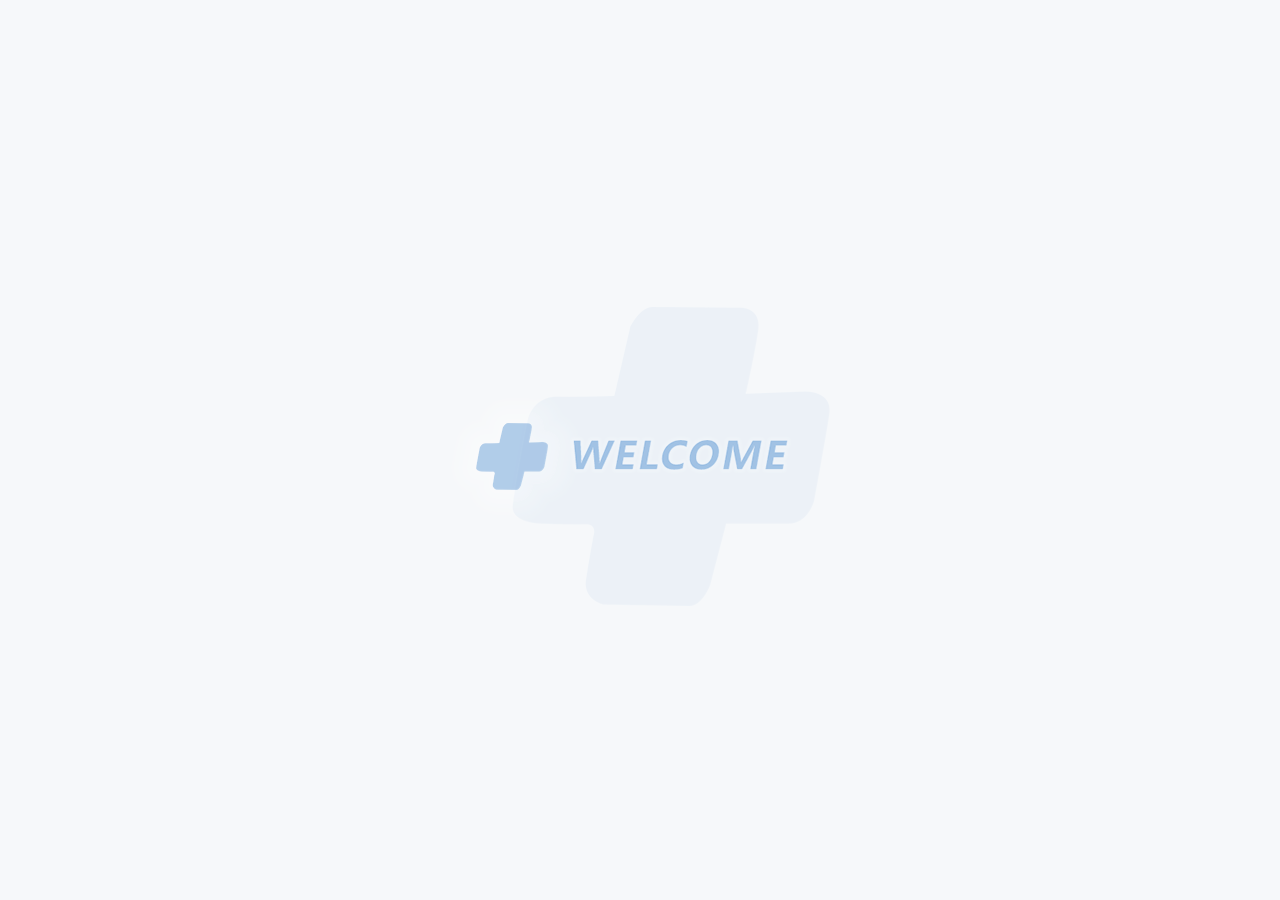
<file: firstpage.html>
<!doctype html>
<html class="no-js" lang="en">

<head>
    <meta charset="utf-8">
    <meta http-equiv="x-ua-compatible" content="ie=edge">
    <title>首页</title>
    <meta name="description" content="">
    <meta name="viewport" content="width=device-width, initial-scale=1">
    <!-- favicon
		============================================ -->
    <link rel="shortcut icon" type="image/x-icon" href="img/favicon.ico">
    <!-- Google Fonts
		============================================ -->
    <link href="https://fonts.googleapis.com/css?family=Roboto:100,300,400,700,900" rel="stylesheet">
    <!-- Bootstrap CSS
		============================================ -->
    <link rel="stylesheet" href="css/bootstrap.min.css">
    <!-- Bootstrap CSS
		============================================ -->
    <link rel="stylesheet" href="css/font-awesome.min.css">
    <!-- owl.carousel CSS
		============================================ -->
    <link rel="stylesheet" href="css/owl.carousel.css">
    <link rel="stylesheet" href="css/owl.theme.css">
    <link rel="stylesheet" href="css/owl.transitions.css">
    <!-- animate CSS
		============================================ -->
    <link rel="stylesheet" href="css/animate.css">
    <!-- normalize CSS
		============================================ -->
    <link rel="stylesheet" href="css/normalize.css">
    <!-- meanmenu icon CSS
		============================================ -->
    <link rel="stylesheet" href="css/meanmenu.min.css">
    <!-- main CSS
		============================================ -->
    <link rel="stylesheet" href="css/main.css">
    <!-- educate icon CSS
		============================================ -->
    <link rel="stylesheet" href="css/educate-custon-icon.css">
    <!-- morrisjs CSS
		============================================ -->
    <link rel="stylesheet" href="css/morrisjs/morris.css">
    <!-- mCustomScrollbar CSS
		============================================ -->
    <link rel="stylesheet" href="css/scrollbar/jquery.mCustomScrollbar.min.css">
    <!-- metisMenu CSS
		============================================ -->
    <link rel="stylesheet" href="css/metisMenu/metisMenu.min.css">
    <link rel="stylesheet" href="css/metisMenu/metisMenu-vertical.css">
    <!-- calendar CSS
		============================================ -->
    <link rel="stylesheet" href="css/calendar/fullcalendar.min.css">
    <link rel="stylesheet" href="css/calendar/fullcalendar.print.min.css">
    <!-- x-editor CSS
		============================================ -->
    <link rel="stylesheet" href="css/editor/select2.css">
    <link rel="stylesheet" href="css/editor/datetimepicker.css">
    <link rel="stylesheet" href="css/editor/bootstrap-editable.css">
    <link rel="stylesheet" href="css/editor/x-editor-style.css">
    <!-- normalize CSS
		============================================ -->
    <link rel="stylesheet" href="css/data-table/bootstrap-table.css">
    <link rel="stylesheet" href="css/data-table/bootstrap-editable.css">
    <!-- style CSS
		============================================ -->
    <link rel="stylesheet" href="style.css">
    <!-- responsive CSS
		============================================ -->
    <link rel="stylesheet" href="css/responsive.css">
    <!-- modernizr JS
		============================================ -->
    <script src="js/vendor/modernizr-2.8.3.min.js"></script>
</head>

<body class = "first-page">
    <!--[if lt IE 8]>
		<p class="browserupgrade">You are using an <strong>outdated</strong> browser. Please <a href="http://browsehappy.com/">upgrade your browser</a> to improve your experience.</p>
	<![endif]-->
   <!-- Start Welcome area -->
    <div class="all-content-wrapper">
	
    </div>
    <!-- jquery
		============================================ -->
    <script src="js/vendor/jquery-1.12.4.min.js"></script>
    <!-- bootstrap JS
		============================================ -->
    <script src="js/bootstrap.min.js"></script>
    <!-- wow JS
		============================================ -->
    <script src="js/wow.min.js"></script>
    <!-- price-slider JS
		============================================ -->
    <script src="js/jquery-price-slider.js"></script>
    <!-- meanmenu JS
		============================================ -->
    <script src="js/jquery.meanmenu.js"></script>
    <!-- owl.carousel JS
		============================================ -->
    <script src="js/owl.carousel.min.js"></script>
    <!-- sticky JS
		============================================ -->
    <script src="js/jquery.sticky.js"></script>
    <!-- scrollUp JS
		============================================ -->
    <script src="js/jquery.scrollUp.min.js"></script>
    <!-- mCustomScrollbar JS
		============================================ -->
    <script src="js/scrollbar/jquery.mCustomScrollbar.concat.min.js"></script>
    <script src="js/scrollbar/mCustomScrollbar-active.js"></script>
    <!-- metisMenu JS
		============================================ -->
    <script src="js/metisMenu/metisMenu.min.js"></script>
    <script src="js/metisMenu/metisMenu-active.js"></script>
    <!-- data table JS
		============================================ -->
    <script src="js/data-table/bootstrap-table.js"></script>
    <script src="js/data-table/tableExport.js"></script>
    <script src="js/data-table/data-table-active.js"></script>
    <script src="js/data-table/bootstrap-table-editable.js"></script>
    <script src="js/data-table/bootstrap-editable.js"></script>
    <script src="js/data-table/bootstrap-table-resizable.js"></script>
    <script src="js/data-table/colResizable-1.5.source.js"></script>
    <script src="js/data-table/bootstrap-table-export.js"></script>
    <!--  editable JS
		============================================ -->
    <script src="js/editable/jquery.mockjax.js"></script>
    <script src="js/editable/mock-active.js"></script>
    <script src="js/editable/select2.js"></script>
    <script src="js/editable/moment.min.js"></script>
    <script src="js/editable/bootstrap-datetimepicker.js"></script>
    <script src="js/editable/bootstrap-editable.js"></script>
    <script src="js/editable/xediable-active.js"></script>
    <!-- Chart JS
		============================================ -->
    <script src="js/chart/jquery.peity.min.js"></script>
    <script src="js/peity/peity-active.js"></script>
    <!-- tab JS
		============================================ -->
    <script src="js/tab.js"></script>
    <!-- plugins JS
		============================================ -->
    <script src="js/plugins.js"></script>
    <!-- main JS
		============================================ -->
    <script src="js/main.js"></script>
    <!-- tawk chat JS
		============================================ -->
    <script src="js/tawk-chat.js"></script>
</body>

</html>
</file>
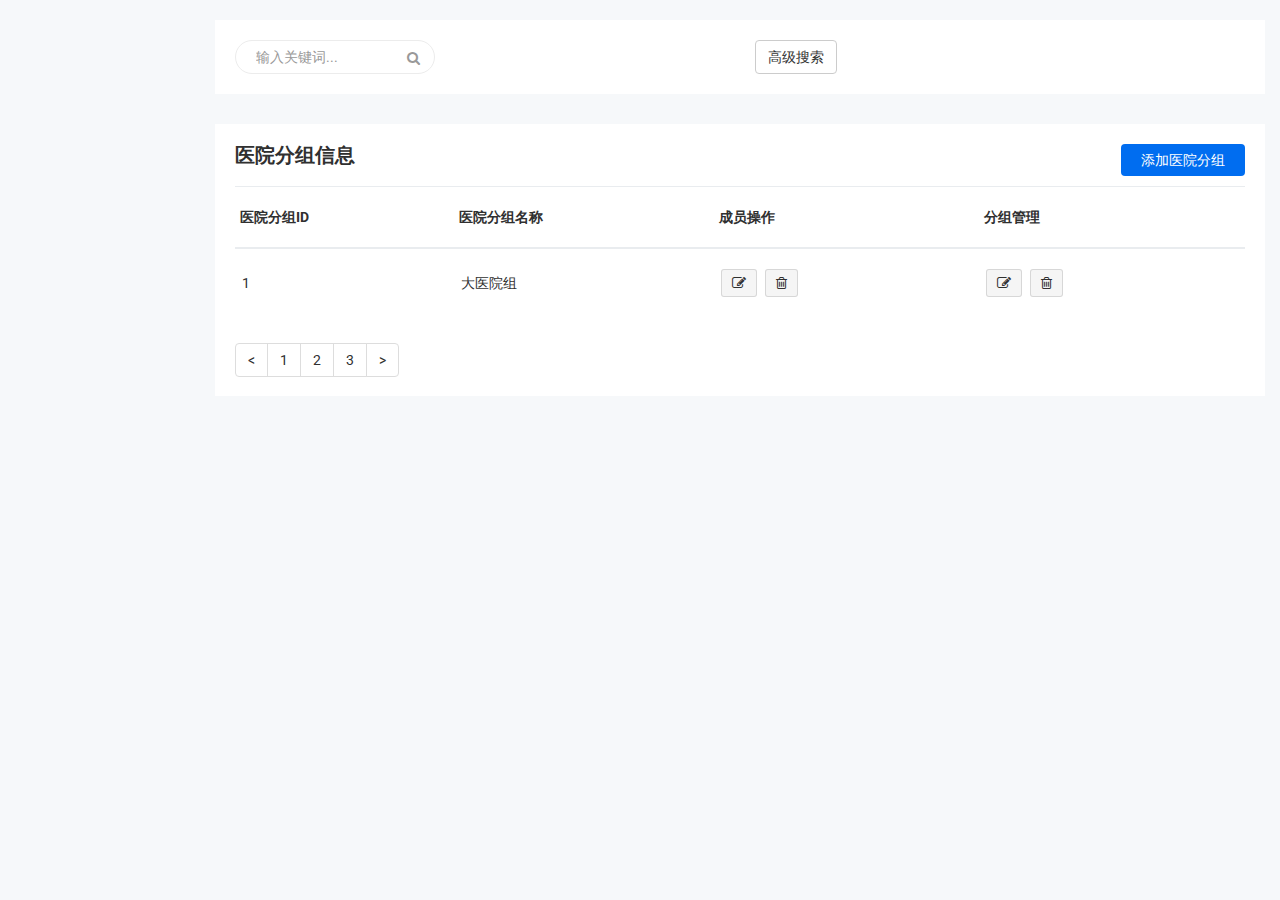
<file: hospital-group.html>
<!doctype html>
<html class="no-js" lang="en">

<head>
    <meta charset="utf-8">
    <meta http-equiv="x-ua-compatible" content="ie=edge">
    <title>医院分组信息</title>
    <meta name="description" content="">
    <meta name="viewport" content="width=device-width, initial-scale=1">
    <!-- favicon
		============================================ -->
    <link rel="shortcut icon" type="image/x-icon" href="img/favicon.ico">
    <!-- Google Fonts
		============================================ -->
    <link href="https://fonts.googleapis.com/css?family=Roboto:100,300,400,700,900" rel="stylesheet">
    <!-- Bootstrap CSS
		============================================ -->
    <link rel="stylesheet" href="css/bootstrap.min.css">
    <!-- Bootstrap CSS
		============================================ -->
    <link rel="stylesheet" href="css/font-awesome.min.css">
    <!-- owl.carousel CSS
		============================================ -->
    <link rel="stylesheet" href="css/owl.carousel.css">
    <link rel="stylesheet" href="css/owl.theme.css">
    <link rel="stylesheet" href="css/owl.transitions.css">
    <!-- animate CSS
		============================================ -->
    <link rel="stylesheet" href="css/animate.css">
    <!-- normalize CSS
		============================================ -->
    <link rel="stylesheet" href="css/normalize.css">
    <!-- meanmenu icon CSS
		============================================ -->
    <link rel="stylesheet" href="css/meanmenu.min.css">
    <!-- main CSS
		============================================ -->
    <link rel="stylesheet" href="css/main.css">
    <!-- educate icon CSS
		============================================ -->
    <link rel="stylesheet" href="css/educate-custon-icon.css">
    <!-- morrisjs CSS
		============================================ -->
    <link rel="stylesheet" href="css/morrisjs/morris.css">
    <!-- mCustomScrollbar CSS
		============================================ -->
    <link rel="stylesheet" href="css/scrollbar/jquery.mCustomScrollbar.min.css">
    <!-- metisMenu CSS
		============================================ -->
    <link rel="stylesheet" href="css/metisMenu/metisMenu.min.css">
    <link rel="stylesheet" href="css/metisMenu/metisMenu-vertical.css">
    <!-- calendar CSS
		============================================ -->
    <link rel="stylesheet" href="css/calendar/fullcalendar.min.css">
    <link rel="stylesheet" href="css/calendar/fullcalendar.print.min.css">
    <!-- style CSS
		============================================ -->
    <link rel="stylesheet" href="style.css">
    <!-- responsive CSS
		============================================ -->
    <link rel="stylesheet" href="css/responsive.css">
    <!-- modernizr JS
		============================================ -->
    <script src="js/vendor/modernizr-2.8.3.min.js"></script>
</head>

<body>
    <!--[if lt IE 8]>
		<p class="browserupgrade">You are using an <strong>outdated</strong> browser. Please <a href="http://browsehappy.com/">upgrade your browser</a> to improve your experience.</p>
	<![endif]-->
    <div class="all-content-wrapper">
        <div class="header-advance-area">
            <div class="breadcome-area">
                <div class="container-fluid">                  
                  <div class="row" id="simple-search">
                    <div class="col-lg-12 col-md-12 col-sm-12 col-xs-12">
                      <div class="breadcome-list single-page-breadcome">
                        <div class="row">
                          <div class="col-lg-6 col-md-6 col-sm-6 col-xs-12">
                            <div class="breadcome-heading">
                              <form role="search" class="sr-input-func">
                                <input type="text" placeholder="输入关键词..." class="search-int form-control">
                                <a href="#"><i class="fa fa-search"></i></a>
                              </form>
                            </div>
                          </div>
                          <div class="col-lg-6 col-md-6 col-sm-6 col-xs-12">
                            <button type="button" class="btn btn-custon-rounded-three btn-default"
                              onClick="switch_search()">高级搜索</button>
                          </div>
                        </div>
                      </div>
                    </div>
                  </div>
                  <div class="row" id="complex-search" hidden>
                    <div class="col-lg-12 col-md-12 col-sm-12 col-xs-24">
                      <div class="breadcome-list single-page-breadcome">
                        <div class="row">
                          <div class="col-lg-6 col-md-6 col-sm-6 col-xs-12">
                            <div class="col-lg-2 col-md-3 col-sm-2 col-xs-12">
                              <div class="input-mask-title">
                                <label>医院分组ID</label>
                              </div>
                            </div>
                            <div class="col-lg-7 col-md-7 col-sm-7 col-xs-12">
                              <div class="input-mark-inner">
                                <input id="patient-name" type="text" class="form-control" placeholder="">
                              </div>
                            </div>
                          </div>
                          <div class="col-lg-6 col-md-6 col-sm-6 col-xs-12">
                            <div class="col-lg-2 col-md-3 col-sm-2 col-xs-12">
                              <div class="input-mask-title">
                                <label>医院分组名称</label>
                              </div>
                            </div>
                            <div class="col-lg-7 col-md-7 col-sm-7 col-xs-12">
                              <div class="input-mark-inner">
                                <input id="room" type="text" class="form-control" placeholder="">
                              </div>
                            </div>
                          </div>


                        </div>
                        <div class="row">
                          <div class="col-lg-6 col-md-6 col-sm-6 col-xs-12">
                          </div>
                          <div class="col-lg-6 col-md-6 col-sm-6 col-xs-12">
                            <button type="button" class="btn btn-custon-rounded-three btn-default" style="float:right">搜索</button>
                            <!-- <button type="button" class="btn btn-custon-rounded-three btn-default" style="float:right">简单搜索</button>      -->
                          </div>
                        </div>
                      </div>
                    </div>
                  </div>
                </div>
            </div>
        </div>
        <div class="product-status mg-b-15">
            <div class="container-fluid">
                <div class="row">
                    <div class="col-lg-12 col-md-12 col-sm-12 col-xs-12">
                        <div class="product-status-wrap drp-lst">
                            <h4>医院分组信息</h4>
							
                            <div class="add-product">
                                <a href="add-hospital-group.html">添加医院分组</a>
                            </div>
                            <div class="asset-inner">
                                <table>
                                    <tr>
                                        <th>医院分组ID</th>
                                        <th>医院分组名称</th>
                                        <th>成员操作</th>
                                        <th>分组管理</th>
                                    </tr>
                                    <tr>
                                        <td>1</td>
                                        <td>大医院组</td>                                        
                                        <td>
                                          <button data-toggle="tooltip" title="修改" class="pd-setting-ed"><i class="fa fa-pencil-square-o" aria-hidden="true"></i></button>
                                          <button data-toggle="tooltip" title="删除" class="pd-setting-ed"><i class="fa fa-trash-o" aria-hidden="true"></i></button>
                                      </td>
                                        <td>
                                            <button data-toggle="tooltip" title="修改" class="pd-setting-ed"><i class="fa fa-pencil-square-o" aria-hidden="true"></i></button>
                                            <button data-toggle="tooltip" title="删除" class="pd-setting-ed"><i class="fa fa-trash-o" aria-hidden="true"></i></button>
                                        </td>
                                    </tr>
                                </table>
                            </div>
                            <div class="custom-pagination">
                                <nav aria-label="Page navigation example">
                                    <ul class="pagination">
                                        <li class="page-item"><a class="page-link" href="#">&lt</a></li>
                                        <li class="page-item"><a class="page-link" href="#">1</a></li>
                                        <li class="page-item"><a class="page-link" href="#">2</a></li>
                                        <li class="page-item"><a class="page-link" href="#">3</a></li>
                                        <li class="page-item"><a class="page-link" href="#">&gt</a></li>
                                    </ul>
                                </nav>
                            </div>
                        </div>
                    </div>
                </div>
            </div>
        </div>
        <br>
        <br>
    </div>

    <!-- jquery
		============================================ -->
    <script src="js/vendor/jquery-1.12.4.min.js"></script>
    <!-- bootstrap JS
		============================================ -->
    <script src="js/bootstrap.min.js"></script>
    <!-- wow JS
		============================================ -->
    <script src="js/wow.min.js"></script>
    <!-- price-slider JS
		============================================ -->
    <script src="js/jquery-price-slider.js"></script>
    <!-- meanmenu JS
		============================================ -->
    <script src="js/jquery.meanmenu.js"></script>
    <!-- owl.carousel JS
		============================================ -->
    <script src="js/owl.carousel.min.js"></script>
    <!-- sticky JS
		============================================ -->
    <script src="js/jquery.sticky.js"></script>
    <!-- scrollUp JS
		============================================ -->
    <script src="js/jquery.scrollUp.min.js"></script>
    <!-- mCustomScrollbar JS
		============================================ -->
    <script src="js/scrollbar/jquery.mCustomScrollbar.concat.min.js"></script>
    <script src="js/scrollbar/mCustomScrollbar-active.js"></script>
    <!-- metisMenu JS
		============================================ -->
    <script src="js/metisMenu/metisMenu.min.js"></script>
    <script src="js/metisMenu/metisMenu-active.js"></script>
    <!-- morrisjs JS
		============================================ -->
    <script src="js/sparkline/jquery.sparkline.min.js"></script>
    <script src="js/sparkline/jquery.charts-sparkline.js"></script>
    <!-- calendar JS
		============================================ -->
    <script src="js/calendar/moment.min.js"></script>
    <script src="js/calendar/fullcalendar.min.js"></script>
    <script src="js/calendar/fullcalendar-active.js"></script>
    <!-- plugins JS
		============================================ -->
    <script src="js/plugins.js"></script>
    <!-- main JS
		============================================ -->
    <script src="js/main.js"></script>
    <!-- tawk chat JS
		============================================ -->
    <script src="js/tawk-chat.js"></script>
    <script>
      function switch_search() {
        $("#complex-search").removeAttr("hidden");
        $("#simple-search").attr("hidden", true);
      }
    </script>
</body>

</html>
</file>
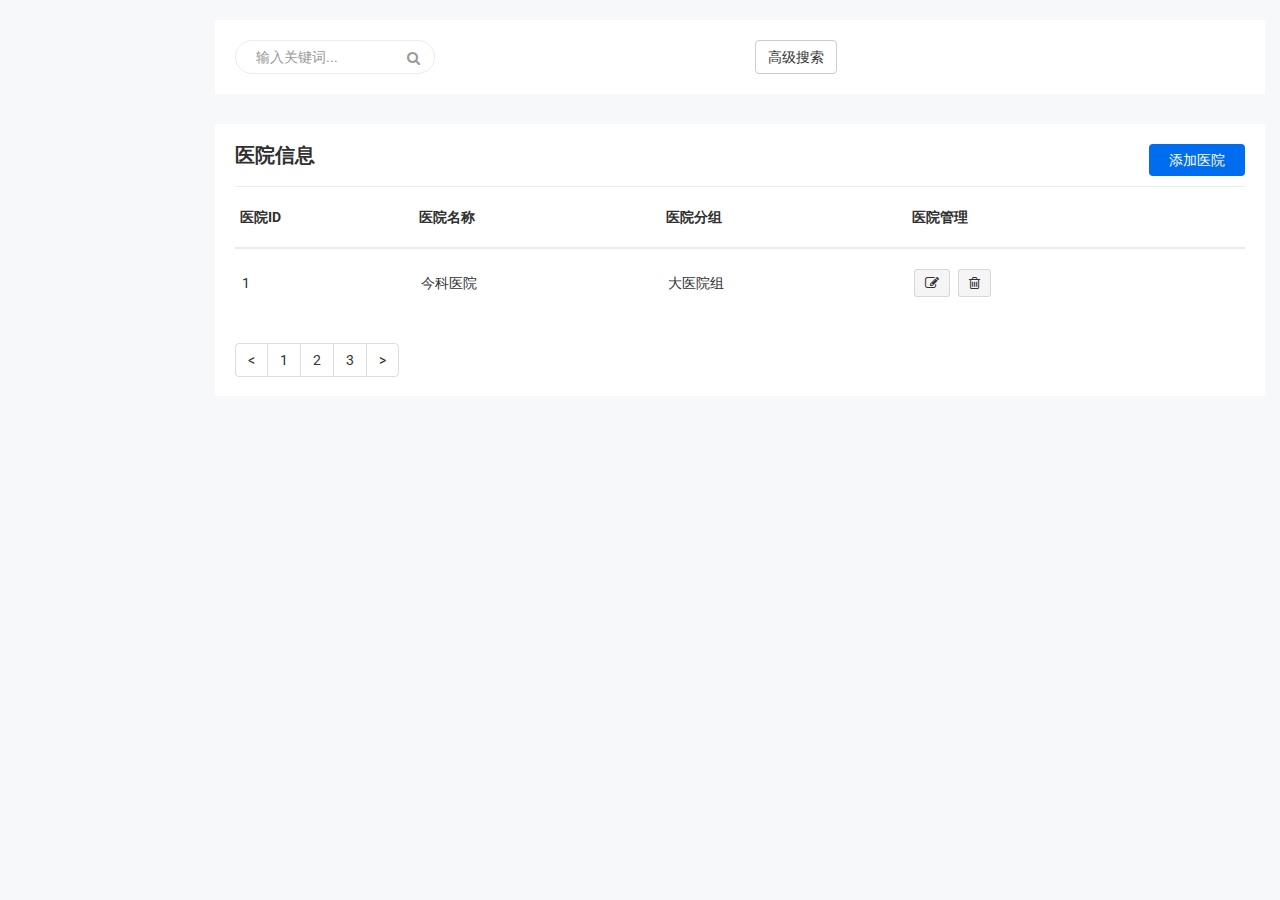
<file: hospital.html>
<!doctype html>
<html class="no-js" lang="en">

<head>
    <meta charset="utf-8">
    <meta http-equiv="x-ua-compatible" content="ie=edge">
    <title>Hospital</title>
    <meta name="description" content="">
    <meta name="viewport" content="width=device-width, initial-scale=1">
    <!-- favicon
		============================================ -->
    <link rel="shortcut icon" type="image/x-icon" href="img/favicon.ico">
    <!-- Google Fonts
		============================================ -->
    <link href="https://fonts.googleapis.com/css?family=Roboto:100,300,400,700,900" rel="stylesheet">
    <!-- Bootstrap CSS
		============================================ -->
    <link rel="stylesheet" href="css/bootstrap.min.css">
    <!-- Bootstrap CSS
		============================================ -->
    <link rel="stylesheet" href="css/font-awesome.min.css">
    <!-- owl.carousel CSS
		============================================ -->
    <link rel="stylesheet" href="css/owl.carousel.css">
    <link rel="stylesheet" href="css/owl.theme.css">
    <link rel="stylesheet" href="css/owl.transitions.css">
    <!-- animate CSS
		============================================ -->
    <link rel="stylesheet" href="css/animate.css">
    <!-- normalize CSS
		============================================ -->
    <link rel="stylesheet" href="css/normalize.css">
    <!-- meanmenu icon CSS
		============================================ -->
    <link rel="stylesheet" href="css/meanmenu.min.css">
    <!-- main CSS
		============================================ -->
    <link rel="stylesheet" href="css/main.css">
    <!-- educate icon CSS
		============================================ -->
    <link rel="stylesheet" href="css/educate-custon-icon.css">
    <!-- morrisjs CSS
		============================================ -->
    <link rel="stylesheet" href="css/morrisjs/morris.css">
    <!-- mCustomScrollbar CSS
		============================================ -->
    <link rel="stylesheet" href="css/scrollbar/jquery.mCustomScrollbar.min.css">
    <!-- metisMenu CSS
		============================================ -->
    <link rel="stylesheet" href="css/metisMenu/metisMenu.min.css">
    <link rel="stylesheet" href="css/metisMenu/metisMenu-vertical.css">
    <!-- calendar CSS
		============================================ -->
    <link rel="stylesheet" href="css/calendar/fullcalendar.min.css">
    <link rel="stylesheet" href="css/calendar/fullcalendar.print.min.css">
    <!-- style CSS
		============================================ -->
    <link rel="stylesheet" href="style.css">
    <!-- responsive CSS
		============================================ -->
    <link rel="stylesheet" href="css/responsive.css">
    <!-- modernizr JS
		============================================ -->
    <script src="js/vendor/modernizr-2.8.3.min.js"></script>
</head>

<body>
    <!--[if lt IE 8]>
		<p class="browserupgrade">You are using an <strong>outdated</strong> browser. Please <a href="http://browsehappy.com/">upgrade your browser</a> to improve your experience.</p>
	<![endif]-->
    <div class="all-content-wrapper">
        <div class="header-advance-area">
            <div class="breadcome-area">
                <div class="container-fluid">                 
                  <div class="row" id="simple-search">
                    <div class="col-lg-12 col-md-12 col-sm-12 col-xs-12">
                      <div class="breadcome-list single-page-breadcome">
                        <div class="row">
                          <div class="col-lg-6 col-md-6 col-sm-6 col-xs-12">
                            <div class="breadcome-heading">
                              <form role="search" class="sr-input-func">
                                <input type="text" placeholder="输入关键词..." class="search-int form-control">
                                <a href="#"><i class="fa fa-search"></i></a>
                              </form>
                            </div>
                          </div>
                          <div class="col-lg-6 col-md-6 col-sm-6 col-xs-12">
                            <button type="button" class="btn btn-custon-rounded-three btn-default"
                              onClick="switch_search()">高级搜索</button>
                          </div>
                        </div>
                      </div>
                    </div>
                  </div>
                  <div class="row" id="complex-search" hidden>
                    <div class="col-lg-12 col-md-12 col-sm-12 col-xs-24">
                      <div class="breadcome-list single-page-breadcome">
                        <div class="row">
                          <div class="col-lg-6 col-md-6 col-sm-6 col-xs-12">
                            <div class="col-lg-2 col-md-3 col-sm-2 col-xs-12">
                              <div class="input-mask-title">
                                <label>医院ID</label>
                              </div>
                            </div>
                            <div class="col-lg-7 col-md-7 col-sm-7 col-xs-12">
                              <div class="input-mark-inner">
                                <input id="patient-name" type="text" class="form-control" placeholder="">
                              </div>
                            </div>
                          </div>
                          <div class="col-lg-6 col-md-6 col-sm-6 col-xs-12">
                            <div class="col-lg-2 col-md-3 col-sm-2 col-xs-12">
                              <div class="input-mask-title">
                                <label>医院名称</label>
                              </div>
                            </div>
                            <div class="col-lg-7 col-md-7 col-sm-7 col-xs-12">
                              <div class="input-mark-inner">
                                <input id="room" type="text" class="form-control" placeholder="">
                              </div>
                            </div>
                          </div>
                          <div class="col-lg-6 col-md-6 col-sm-6 col-xs-12">
                            <div class="col-lg-2 col-md-3 col-sm-2 col-xs-12">
                              <div class="input-mask-title">
                                <label>医院分组名称</label>
                              </div>
                            </div>
                            <div class="col-lg-7 col-md-7 col-sm-7 col-xs-12">
                              <div class="input-mark-inner">
                                <input id="room" type="text" class="form-control" placeholder="">
                              </div>
                            </div>
                          </div>


                        </div>
                        <div class="row">
                          <div class="col-lg-6 col-md-6 col-sm-6 col-xs-12">
                          </div>
                          <div class="col-lg-6 col-md-6 col-sm-6 col-xs-12">
                            <button type="button" class="btn btn-custon-rounded-three btn-default" style="float:right">搜索</button>
                            <!-- <button type="button" class="btn btn-custon-rounded-three btn-default" style="float:right">简单搜索</button>      -->
                          </div>
                        </div>
                      </div>
                    </div>
                  </div>
                </div>
            </div>
        </div>
        <div class="product-status mg-b-15">
            <div class="container-fluid">
                <div class="row">
                    <div class="col-lg-12 col-md-12 col-sm-12 col-xs-12">
                        <div class="product-status-wrap drp-lst">
                            <h4>医院信息</h4>
							
                            <div class="add-product">
                                <a href="add-hospital.html">添加医院</a>
                            </div>
                            <div class="asset-inner">
                                <table>
                                    <tr>
                                        <th>医院ID</th>
                                        <th>医院名称</th>
                                        <th>医院分组</th>
                                        <th>医院管理</th>
                                    </tr>
                                    <tr>
                                        <td>1</td>
                                        <td>今科医院</td>
                                        <td>
                                            大医院组
                                        </td>
                                        <td>
                                            <button data-toggle="tooltip" title="修改" class="pd-setting-ed"><i class="fa fa-pencil-square-o" aria-hidden="true"></i></button>
                                            <button data-toggle="tooltip" title="删除" class="pd-setting-ed"><i class="fa fa-trash-o" aria-hidden="true"></i></button>
                                        </td>
                                    </tr>
                                </table>
                            </div>
                            <div class="custom-pagination">
                                <nav aria-label="Page navigation example">
                                    <ul class="pagination">
                                        <li class="page-item"><a class="page-link" href="#">&lt</a></li>
                                        <li class="page-item"><a class="page-link" href="#">1</a></li>
                                        <li class="page-item"><a class="page-link" href="#">2</a></li>
                                        <li class="page-item"><a class="page-link" href="#">3</a></li>
                                        <li class="page-item"><a class="page-link" href="#">&gt</a></li>
                                    </ul>
                                </nav>
                            </div>
                        </div>
                    </div>
                </div>
            </div>
        </div>
        <br>
        <br>
    </div>

    <!-- jquery
		============================================ -->
    <script src="js/vendor/jquery-1.12.4.min.js"></script>
    <!-- bootstrap JS
		============================================ -->
    <script src="js/bootstrap.min.js"></script>
    <!-- wow JS
		============================================ -->
    <script src="js/wow.min.js"></script>
    <!-- price-slider JS
		============================================ -->
    <script src="js/jquery-price-slider.js"></script>
    <!-- meanmenu JS
		============================================ -->
    <script src="js/jquery.meanmenu.js"></script>
    <!-- owl.carousel JS
		============================================ -->
    <script src="js/owl.carousel.min.js"></script>
    <!-- sticky JS
		============================================ -->
    <script src="js/jquery.sticky.js"></script>
    <!-- scrollUp JS
		============================================ -->
    <script src="js/jquery.scrollUp.min.js"></script>
    <!-- mCustomScrollbar JS
		============================================ -->
    <script src="js/scrollbar/jquery.mCustomScrollbar.concat.min.js"></script>
    <script src="js/scrollbar/mCustomScrollbar-active.js"></script>
    <!-- metisMenu JS
		============================================ -->
    <script src="js/metisMenu/metisMenu.min.js"></script>
    <script src="js/metisMenu/metisMenu-active.js"></script>
    <!-- morrisjs JS
		============================================ -->
    <script src="js/sparkline/jquery.sparkline.min.js"></script>
    <script src="js/sparkline/jquery.charts-sparkline.js"></script>
    <!-- calendar JS
		============================================ -->
    <script src="js/calendar/moment.min.js"></script>
    <script src="js/calendar/fullcalendar.min.js"></script>
    <script src="js/calendar/fullcalendar-active.js"></script>
    <!-- plugins JS
		============================================ -->
    <script src="js/plugins.js"></script>
    <!-- main JS
		============================================ -->
    <script src="js/main.js"></script>
    <!-- tawk chat JS
		============================================ -->
    <script src="js/tawk-chat.js"></script>
    
    <script>
      function switch_search() {
        $("#complex-search").removeAttr("hidden");
        $("#simple-search").attr("hidden", true);
      }
    </script>
</body>

</html>
</file>
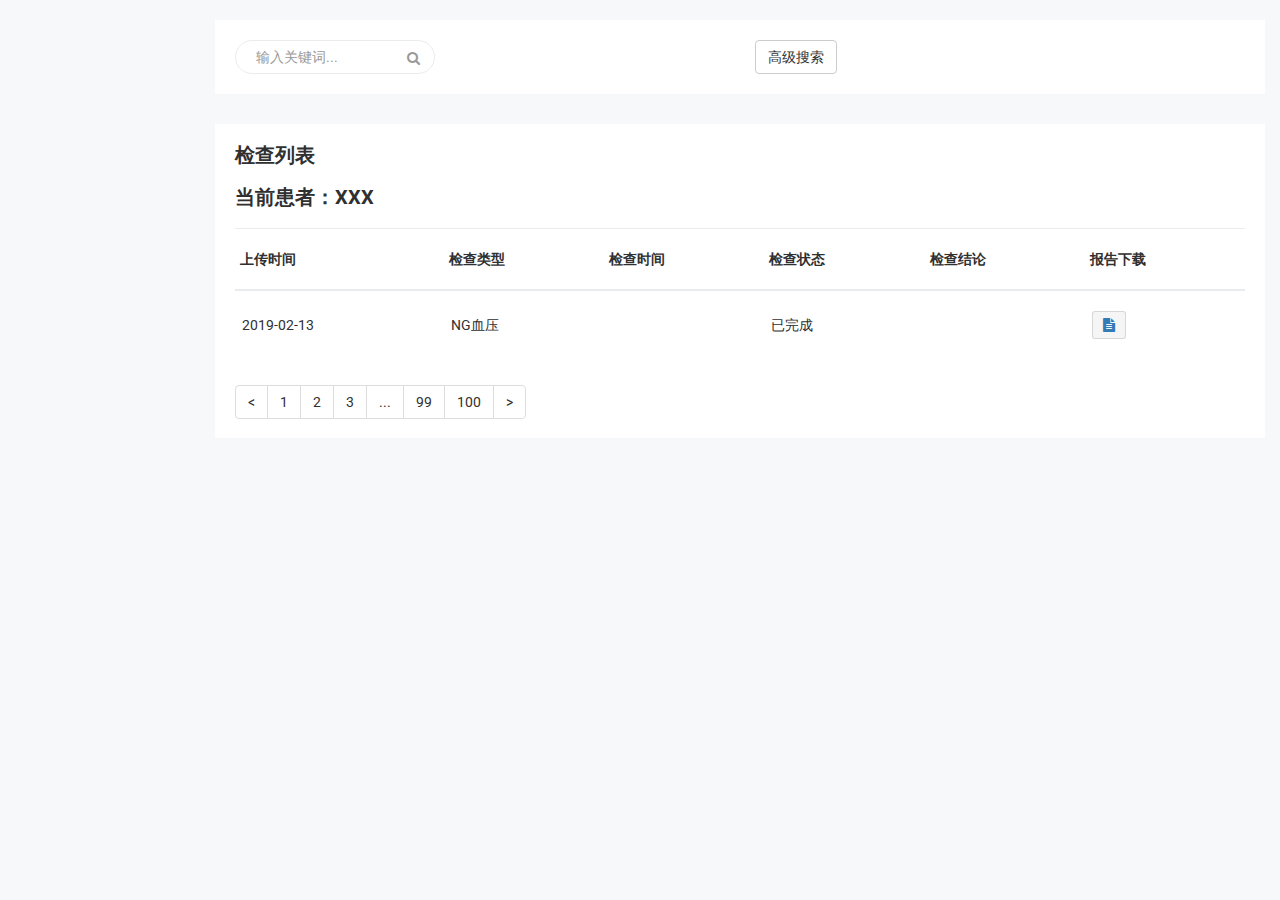
<file: inspection.html>
<!DOCTYPE html>
<html class="no-js" lang="en">
  <head>
    <meta charset="utf-8" />
    <meta http-equiv="x-ua-compatible" content="ie=edge" />
    <title>检查结果</title>
    <meta name="description" content="" />
    <meta name="viewport" content="width=device-width, initial-scale=1" />
    <!-- favicon
		============================================ -->
    <link rel="shortcut icon" type="image/x-icon" href="img/favicon.ico" />
    <!-- Google Fonts
		============================================ -->
    <link
      href="https://fonts.googleapis.com/css?family=Roboto:100,300,400,700,900"
      rel="stylesheet"
    />
    <!-- Bootstrap CSS
		============================================ -->
    <link rel="stylesheet" href="css/bootstrap.min.css" />
    <!-- Bootstrap CSS
		============================================ -->
    <link rel="stylesheet" href="css/font-awesome.min.css" />
    <!-- owl.carousel CSS
		============================================ -->
    <link rel="stylesheet" href="css/owl.carousel.css" />
    <link rel="stylesheet" href="css/owl.theme.css" />
    <link rel="stylesheet" href="css/owl.transitions.css" />
    <!-- animate CSS
		============================================ -->
    <link rel="stylesheet" href="css/animate.css" />
    <!-- normalize CSS
		============================================ -->
    <link rel="stylesheet" href="css/normalize.css" />
    <!-- meanmenu icon CSS
		============================================ -->
    <link rel="stylesheet" href="css/meanmenu.min.css" />
    <!-- main CSS
		============================================ -->
    <link rel="stylesheet" href="css/main.css" />
    <!-- educate icon CSS
		============================================ -->
    <link rel="stylesheet" href="css/educate-custon-icon.css" />
    <!-- morrisjs CSS
		============================================ -->
    <link rel="stylesheet" href="css/morrisjs/morris.css" />
    <!-- mCustomScrollbar CSS
		============================================ -->
    <link
      rel="stylesheet"
      href="css/scrollbar/jquery.mCustomScrollbar.min.css"
    />
    <!-- metisMenu CSS
		============================================ -->
    <link rel="stylesheet" href="css/metisMenu/metisMenu.min.css" />
    <link rel="stylesheet" href="css/metisMenu/metisMenu-vertical.css" />
    <!-- calendar CSS
		============================================ -->
    <link rel="stylesheet" href="css/calendar/fullcalendar.min.css" />
    <link rel="stylesheet" href="css/calendar/fullcalendar.print.min.css" />
    <!-- x-editor CSS
		============================================ -->
    <link rel="stylesheet" href="css/editor/select2.css" />
    <link rel="stylesheet" href="css/editor/datetimepicker.css" />
    <link rel="stylesheet" href="css/editor/bootstrap-editable.css" />
    <link rel="stylesheet" href="css/editor/x-editor-style.css" />
    <!-- normalize CSS
		============================================ -->
    <link rel="stylesheet" href="css/data-table/bootstrap-table.css" />
    <link rel="stylesheet" href="css/data-table/bootstrap-editable.css" />
    <!-- style CSS
		============================================ -->
    <link rel="stylesheet" href="style.css" />
    <!-- responsive CSS
		============================================ -->
    <link rel="stylesheet" href="css/responsive.css" />
    <!-- modernizr JS
		============================================ -->
    <script src="js/vendor/modernizr-2.8.3.min.js"></script>
  </head>

  <body>
    <!--[if lt IE 8]>
      <p class="browserupgrade">
        You are using an <strong>outdated</strong> browser. Please
        <a href="http://browsehappy.com/">upgrade your browser</a> to improve
        your experience.
      </p>
    <![endif]-->

    <div class="all-content-wrapper">
      <div class="breadcome-area">
        <div class="container-fluid">
          <div class="row" id="simple-search">
            <div class="col-lg-12 col-md-12 col-sm-12 col-xs-12">
              <div class="breadcome-list single-page-breadcome">
                <div class="row">
                  <div class="col-lg-6 col-md-6 col-sm-6 col-xs-12">
                    <div class="breadcome-heading">
                      <form role="search" class="sr-input-func">
                        <input type="text" placeholder="输入关键词..." class="search-int form-control">
                        <a href="#" role="button"><i class="fa fa-search"></i></a>
                      </form>
                    </div>
                  </div>
                  <div class="col-lg-6 col-md-6 col-sm-6 col-xs-12">
                    <button type="button" class="btn btn-custon-rounded-three btn-default"
                      onClick="switch_search()">高级搜索</button>
                  </div>
                </div>
              </div>
            </div>
          </div>
          <div class="row" id="complex-search" hidden>
            <div class="col-lg-12 col-md-12 col-sm-12 col-xs-24">
              <div class="breadcome-list single-page-breadcome">
                <div class="row">
                  <div class="col-lg-6 col-md-6 col-sm-6 col-xs-12">
                    <div class="col-lg-2 col-md-3 col-sm-2 col-xs-12">
                      <div class="input-mask-title">
                        <label>病患姓名</label>
                      </div>
                    </div>
                    <div class="col-lg-7 col-md-7 col-sm-7 col-xs-12">
                      <div class="input-mark-inner">
                        <input id="check-type" type="text" class="form-control" placeholder="">
                      </div>
                    </div>
                  </div>
                  <div class="col-lg-6 col-md-6 col-sm-6 col-xs-12">
                    <div class="col-lg-2 col-md-3 col-sm-2 col-xs-12">
                      <div class="input-mask-title">
                        <label>检查类型</label>
                      </div>
                    </div>
                    <div class="col-lg-7 col-md-7 col-sm-7 col-xs-12">
                      <div class="input-mark-inner">
                        <input id="check-type" type="text" class="form-control" placeholder="">
                      </div>
                    </div>
                  </div>
                  <div class="col-lg-6 col-md-6 col-sm-6 col-xs-12">
                    <div class="col-lg-2 col-md-3 col-sm-2 col-xs-12">
                      <div class="input-mask-title">
                        <label>检查时间</label>
                      </div>
                    </div>
                    <div class="col-lg-7 col-md-7 col-sm-7 col-xs-12">
                      <div class="form-group data-custon-pick" id="data_1">
                        <div class="input-group date">
                            <span class="input-group-addon"><i class="fa fa-calendar"></i></span>
                            <input type="text" class="form-control" >
                        </div>
                     </div>
                    </div>
                  </div>
                  <div class="col-lg-6 col-md-6 col-sm-6 col-xs-12">
                    <div class="col-lg-2 col-md-3 col-sm-2 col-xs-12">
                      <div class="input-mask-title">
                        <label>检查状态</label>
                      </div>
                    </div>
                    <div class="col-lg-7 col-md-7 col-sm-7 col-xs-12">
                      <div class="input-mark-inner">
                        <input id="check-type" type="text" class="form-control" placeholder="">
                      </div>
                    </div>
                  </div>
                </div>
                <div class="row">
                  <div class="col-lg-6 col-md-6 col-sm-6 col-xs-12">
                  </div>
                  <div class="col-lg-6 col-md-6 col-sm-6 col-xs-12">
                    <button type="button" class="btn btn-custon-rounded-three btn-default" style="float:right">搜索</button>
                    <!-- <button type="button" class="btn btn-custon-rounded-three btn-default" style="float:right">简单搜索</button>      -->
                  </div>
                </div>
              </div>
            </div>
          </div>
        </div>
      </div>
      <div class="container-fluid">
        <div class="row">
          <div class="col-lg-12 col-md-12 col-sm-12 col-xs-12">
            <div class="product-status-wrap drp-lst">
              <h4>检查列表</h4>
              <h4>当前患者：XXX</h4>
  
              <div class="asset-inner">
                <table>
                  <tr>
                    <th>上传时间</th>
                    <th>检查类型</th>
                    <th>检查时间</th>
                    <th>检查状态</th>
                    <th>检查结论</th>
                    <th>报告下载</th>
                  </tr>
                  <tr>
  
                    <td>2019-02-13</td>
                    <td>NG血压</td>
                    <td> </td>
                    <td>已完成</td>
                    <td> </td>
  
                    <td>
                      <a href="https://www.baidu.com/a.pdf">
                        <!-- 添加对应病患跳转的地址 -->
                        <button data-toggle="tooltip" title="报告下载" class="pd-setting-ed"><i class="fa fa-file-text"
                            aria-hidden="true"></i></button>
                      </a>
                    </td>
                  </tr>
                </table>
              </div>
              <div class="custom-pagination">
                <nav aria-label="Page navigation example">
                  <!-- 两种导航方式 可以二选一 -->
                  <!-- <ul class="pagination">
                                          <li class="page-item"><a class="page-link" href="#">&lt</a></li>
                                          <li class="page-item"><a class="page-link" href="#">1</a></li>
                                          <li class="page-item"><a class="page-link" href="#">2</a></li>
                                          <li class="page-item"><a class="page-link" href="#">3</a></li>
                                          <li class="page-item"><a class="page-link" href="#">4</a></li>
                                          <li class="page-item"><a class="page-link" href="#">5</a></li>
                                          <li class="page-item"><a class="page-link" href="#">&gt</a></li>
                                      </ul> -->
                  <ul class="pagination">
                    <li class="page-item"><a class="page-link" href="#">&lt</a></li>
                    <li class="page-item"><a class="page-link" href="#">1</a></li>
                    <li class="page-item"><a class="page-link" href="#">2</a></li>
                    <li class="page-item"><a class="page-link" href="#">3</a></li>
                    <li class="page-item"><a class="page-link">...</a></li>
                    <li class="page-item"><a class="page-link" href="#">99</a></li>
                    <li class="page-item"><a class="page-link" href="#">100</a></li>
                    <li class="page-item"><a class="page-link" href="#">&gt</a></li>
                  </ul>
                </nav>
              </div>
            </div>
          </div>
        </div>
      </div>
    </div>
    <!-- jquery
		============================================ -->
    <script src="js/vendor/jquery-1.12.4.min.js"></script>
    <!-- bootstrap JS
		============================================ -->
    <script src="js/bootstrap.min.js"></script>
    <!-- wow JS
		============================================ -->
    <script src="js/wow.min.js"></script>
    <!-- price-slider JS
		============================================ -->
    <script src="js/jquery-price-slider.js"></script>
    <!-- meanmenu JS
		============================================ -->
    <script src="js/jquery.meanmenu.js"></script>
    <!-- owl.carousel JS
		============================================ -->
    <script src="js/owl.carousel.min.js"></script>
    <!-- sticky JS
		============================================ -->
    <script src="js/jquery.sticky.js"></script>
    <!-- scrollUp JS
		============================================ -->
    <script src="js/jquery.scrollUp.min.js"></script>
    <!-- mCustomScrollbar JS
		============================================ -->
    <script src="js/scrollbar/jquery.mCustomScrollbar.concat.min.js"></script>
    <script src="js/scrollbar/mCustomScrollbar-active.js"></script>
    <!-- metisMenu JS
		============================================ -->
    <script src="js/metisMenu/metisMenu.min.js"></script>
    <script src="js/metisMenu/metisMenu-active.js"></script>
    <!-- data table JS
		============================================ -->
    <script src="js/data-table/bootstrap-table.js"></script>
    <script src="js/data-table/tableExport.js"></script>
    <script src="js/data-table/data-table-active.js"></script>
    <script src="js/data-table/bootstrap-table-editable.js"></script>
    <script src="js/data-table/bootstrap-editable.js"></script>
    <script src="js/data-table/bootstrap-table-resizable.js"></script>
    <script src="js/data-table/colResizable-1.5.source.js"></script>
    <script src="js/data-table/bootstrap-table-export.js"></script>
    <!--  editable JS
		============================================ -->
    <script src="js/editable/jquery.mockjax.js"></script>
    <script src="js/editable/mock-active.js"></script>
    <script src="js/editable/select2.js"></script>
    <script src="js/editable/moment.min.js"></script>
    <script src="js/editable/bootstrap-datetimepicker.js"></script>
    <script src="js/editable/bootstrap-editable.js"></script>
    <script src="js/editable/xediable-active.js"></script>
    <!-- Chart JS
		============================================ -->
    <script src="js/chart/jquery.peity.min.js"></script>
    <script src="js/peity/peity-active.js"></script>
    <!-- tab JS
		============================================ -->
    <script src="js/tab.js"></script>
    <!-- plugins JS
		============================================ -->
    <script src="js/plugins.js"></script>
    <!-- main JS
		============================================ -->
    <script src="js/main.js"></script>
    <!-- tawk chat JS
		============================================ -->
    <script src="js/tawk-chat.js"></script>
    <script>
      function switch_search() {
        $("#complex-search").removeAttr("hidden");
        $("#simple-search").attr("hidden", true);
      }  
    </script>
  </body>
</html>
</file>
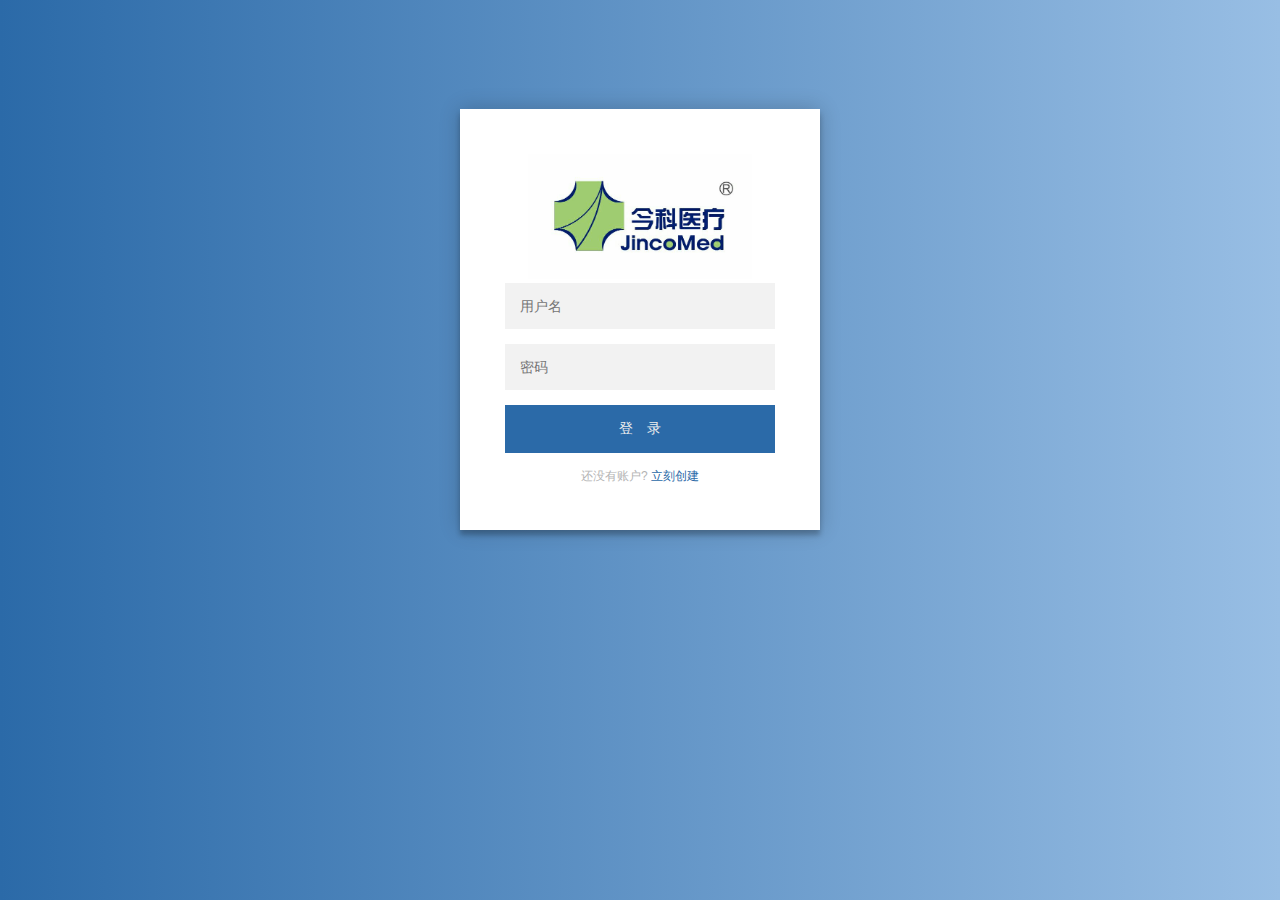
<file: login.html>
<!DOCTYPE html>
<html lang="zh">
<head>
<meta charset="UTF-8">
<meta http-equiv="X-UA-Compatible" content="IE=edge,chrome=1"> 
<meta name="viewport" content="width=device-width, initial-scale=1.0">
<title>登录页面 </title>

<style type="text/css">
    .center{text-align: center;}
    .login-page {
      width: 360px;
      padding: 8% 0 0;
      margin: auto;
    }
    .form {
      position: relative;
      z-index: 1;
      background: #FFFFFF;
      max-width: 360px;
      margin: 0 auto 100px;
      padding: 45px;
      text-align: center;
      box-shadow: 0 0 20px 0 rgba(0, 0, 0, 0.2), 0 5px 5px 0 rgba(0, 0, 0, 0.24);
    }
    .form input {
      font-family: "Roboto", sans-serif;
      outline: 0;
      background: #f2f2f2;
      width: 100%;
      border: 0;
      margin: 0 0 15px;
      padding: 15px;
      box-sizing: border-box;
      font-size: 14px;
    }
    .form button {
      font-family: "Microsoft YaHei","Roboto", sans-serif;
      text-transform: uppercase;
      outline: 0;
      background: #2B6AA8;
      width: 100%;
      border: 0;
      padding: 15px;
      color: #EFEFEF;
      font-size: 14px;
      -webkit-transition: all 0.3 ease;
      transition: all 0.3 ease;
      cursor: pointer;
    }
    .form button:hover,.form button:active,.form button:focus {
      background: #1A1A1A;
    }
    .form .message {
      margin: 15px 0 0;
      color: #b3b3b3;
      font-size: 12px;
    }
    .form .message a {
      color: #2B6AA8;
      text-decoration: none;
    }
    .form .register-form {
      display: none;
    }
    .container {
      position: relative;
      z-index: 1;
      max-width: 300px;
      margin: 0 auto;
    }
    .container:before, .container:after {
      content: "";
      display: block;
      clear: both;
    }
    .container .info {
      margin: 50px auto;
      text-align: center;
    }
    .container .info h1 {
      margin: 0 0 15px;
      padding: 0;
      font-size: 36px;
      font-weight: 300;
      color: #1a1a1a;
    }
    .container .info span {
      color: #4d4d4d;
      font-size: 12px;
    }
    .container .info span a {
      color: #000000;
      text-decoration: none;
    }
    .container .info span .fa {
      color: #EF3B3A;
    }
    body {
      background: #98BEE4; /* fallback for old browsers */
      background: -webkit-linear-gradient(right, #98BEE4, #2B6AA8);
      background: -moz-linear-gradient(right, #98BEE4, #2B6AA8);
      background: -o-linear-gradient(right, #98BEE4, #2B6AA8);
      background: linear-gradient(to left, #98BEE4, #2B6AA8);
      font-family: "Roboto", sans-serif;
      -webkit-font-smoothing: antialiased;
      -moz-osx-font-smoothing: grayscale;      
    }
    .shake_effect{
        -webkit-animation-name: shake;
        animation-name: shake;
        -webkit-animation-duration: 1s;
        animation-duration: 1s;
    }
    @-webkit-keyframes shake {
      from, to {
        -webkit-transform: translate3d(0, 0, 0);
        transform: translate3d(0, 0, 0);
      }

      10%, 30%, 50%, 70%, 90% {
        -webkit-transform: translate3d(-10px, 0, 0);
        transform: translate3d(-10px, 0, 0);
      }

      20%, 40%, 60%, 80% {
        -webkit-transform: translate3d(10px, 0, 0);
        transform: translate3d(10px, 0, 0);
      }
    }

    @keyframes shake {
      from, to {
        -webkit-transform: translate3d(0, 0, 0);
        transform: translate3d(0, 0, 0);
      }

      10%, 30%, 50%, 70%, 90% {
        -webkit-transform: translate3d(-10px, 0, 0);
        transform: translate3d(-10px, 0, 0);
      }

      20%, 40%, 60%, 80% {
        -webkit-transform: translate3d(10px, 0, 0);
        transform: translate3d(10px, 0, 0);
      }
    }
    p.center{
        color: #fff;font-family: "Microsoft YaHei";
    }
</style>

</head>
<body>
<div class="htmleaf-container">
    <div id="wrapper" class="login-page">
      <div id="login_form" class="form"><!-- 
        <form class="register-form">
		
          <input type="text" placeholder="用户名" id="r_user_name"/>
          <input type="password" placeholder="密码" id="r_password" />
          <input type="text" placeholder="电子邮件" id="r_emial"/>
          <button id="create">创建账户</button>
          <p class="message">已经有了一个账户? <a href="#">立刻登录</a></p>
        </form> -->
		
        <form class="login-form">
			<img src="img/jinke.jpg" height='125' />
          <input type="text" placeholder="用户名" id="user_name"/>
          <input type="password" placeholder="密码" id="password"/>
          <button id="login" onclick=check_login()>登　录</button>
          <p class="message">还没有账户? <a href="#">立刻创建</a></p>
        </form>
      </div>
    </div>
</div>

<!-- <script src="js/jquery-3.1.1.min.js" type="text/javascript"></script> -->
<script src="js/vendor/jquery-1.12.4.min.js"></script>
<script src="js/login.js", type="text/javascript"></script>
</body>
</html>
</file>
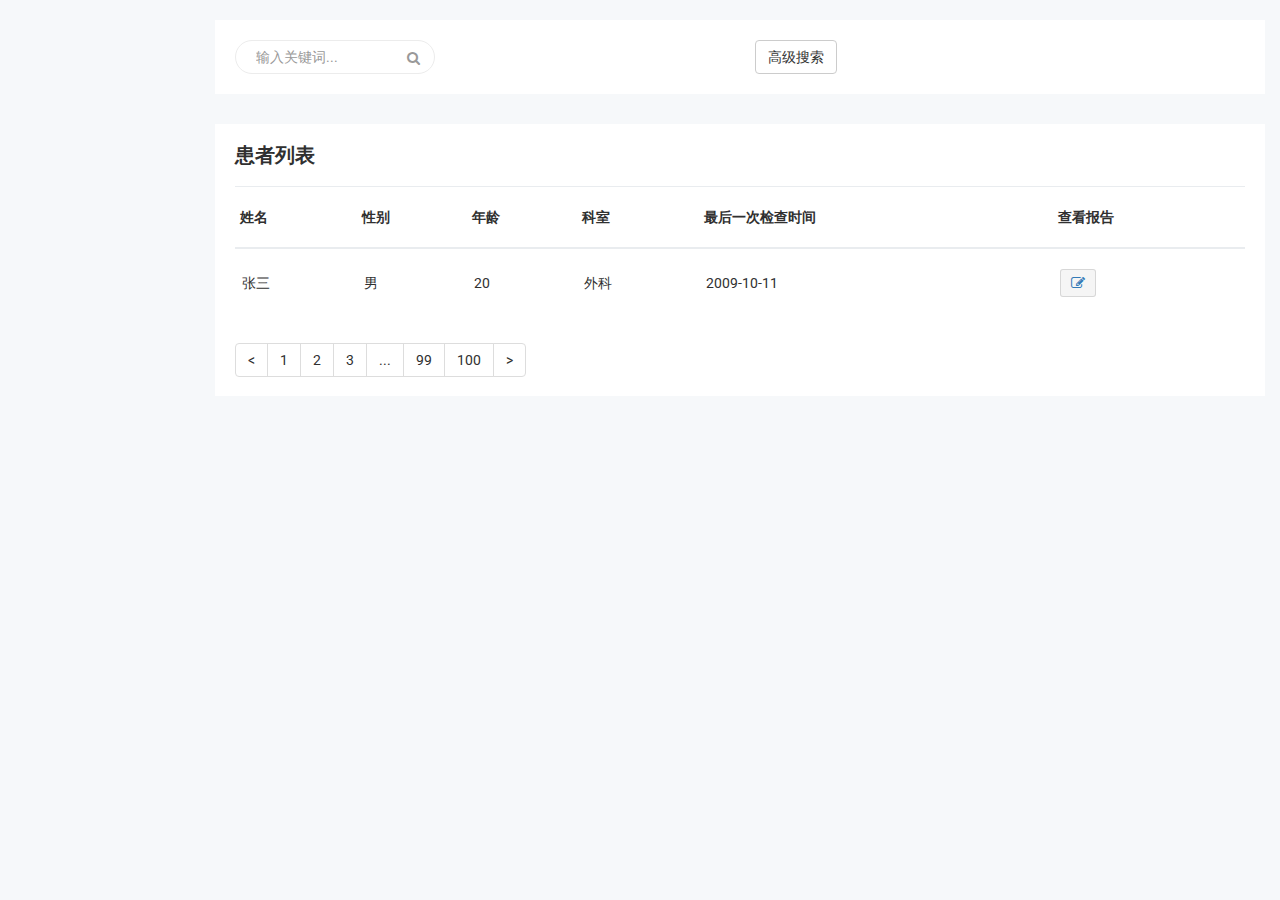
<file: patient.html>
<!doctype html>
<html class="no-js" lang="en">

<head>
  <meta charset="utf-8">
  <meta http-equiv="x-ua-compatible" content="ie=edge">
  <title>患者列表</title>
  <meta name="description" content="">
  <meta name="viewport" content="width=device-width, initial-scale=1">
  <!-- favicon
		============================================ -->
  <link rel="shortcut icon" type="image/x-icon" href="img/favicon.ico">
  <!-- Google Fonts
		============================================ -->
  <link href="https://fonts.googleapis.com/css?family=Roboto:100,300,400,700,900" rel="stylesheet">
  <!-- Bootstrap CSS
		============================================ -->
  <link rel="stylesheet" href="css/bootstrap.min.css">
  <!-- Bootstrap CSS
		============================================ -->
  <link rel="stylesheet" href="css/font-awesome.min.css">
  <!-- owl.carousel CSS
		============================================ -->
  <link rel="stylesheet" href="css/owl.carousel.css">
  <link rel="stylesheet" href="css/owl.theme.css">
  <link rel="stylesheet" href="css/owl.transitions.css">
  <!-- animate CSS
		============================================ -->
  <link rel="stylesheet" href="css/animate.css">
  <!-- normalize CSS
		============================================ -->
  <link rel="stylesheet" href="css/normalize.css">
  <!-- meanmenu icon CSS
		============================================ -->
  <link rel="stylesheet" href="css/meanmenu.min.css">
  <!-- main CSS
		============================================ -->
  <link rel="stylesheet" href="css/main.css">
  <!-- educate icon CSS
		============================================ -->
  <link rel="stylesheet" href="css/educate-custon-icon.css">
  <!-- morrisjs CSS
		============================================ -->
  <link rel="stylesheet" href="css/morrisjs/morris.css">
  <!-- mCustomScrollbar CSS
		============================================ -->
  <link rel="stylesheet" href="css/scrollbar/jquery.mCustomScrollbar.min.css">
  <!-- metisMenu CSS
		============================================ -->
  <link rel="stylesheet" href="css/metisMenu/metisMenu.min.css">
  <link rel="stylesheet" href="css/metisMenu/metisMenu-vertical.css">
  <!-- calendar CSS
		============================================ -->
  <link rel="stylesheet" href="css/calendar/fullcalendar.min.css">
  <link rel="stylesheet" href="css/calendar/fullcalendar.print.min.css">
  <!-- x-editor CSS
		============================================ -->
  <link rel="stylesheet" href="css/editor/select2.css">
  <link rel="stylesheet" href="css/editor/datetimepicker.css">
  <link rel="stylesheet" href="css/editor/bootstrap-editable.css">
  <link rel="stylesheet" href="css/editor/x-editor-style.css">
  <!-- normalize CSS
		============================================ -->
  <link rel="stylesheet" href="css/data-table/bootstrap-table.css">
  <link rel="stylesheet" href="css/data-table/bootstrap-editable.css">
  <!-- style CSS
		============================================ -->
  <link rel="stylesheet" href="style.css">
  <!-- responsive CSS
		============================================ -->
  <link rel="stylesheet" href="css/responsive.css">
  <!-- modernizr JS
		============================================ -->
  <script src="js/vendor/modernizr-2.8.3.min.js"></script>
</head>

<body>
  <!--[if lt IE 8]>
		<p class="browserupgrade">You are using an <strong>outdated</strong> browser. Please <a href="http://browsehappy.com/">upgrade your browser</a> to improve your experience.</p>
	<![endif]-->
  <!-- Start Welcome area -->
  <div class="all-content-wrapper">
    <div class="breadcome-area">
      <div class="container-fluid">
        <div class="row" id="simple-search">
          <div class="col-lg-12 col-md-12 col-sm-12 col-xs-12">
            <div class="breadcome-list single-page-breadcome">
              <div class="row">
                <div class="col-lg-6 col-md-6 col-sm-6 col-xs-12">
                  <div class="breadcome-heading">
                    <form role="search" class="sr-input-func">
                      <input type="text" placeholder="输入关键词..." class="search-int form-control">
                      <a href="#"><i class="fa fa-search"></i></a>
                    </form>
                  </div>
                </div>
                <div class="col-lg-6 col-md-6 col-sm-6 col-xs-12">
                  <button type="button" class="btn btn-custon-rounded-three btn-default"
                    onClick="switch_search()">高级搜索</button>
                </div>
              </div>
            </div>
          </div>
        </div>
        <div class="row" id="complex-search" hidden>
          <div class="col-lg-12 col-md-12 col-sm-12 col-xs-24">
            <div class="breadcome-list single-page-breadcome">
              <div class="row">
                <div class="col-lg-6 col-md-6 col-sm-6 col-xs-12">
                  <div class="col-lg-2 col-md-3 col-sm-2 col-xs-12">
                    <div class="input-mask-title">
                      <label>病人姓名</label>
                    </div>
                  </div>
                  <div class="col-lg-7 col-md-7 col-sm-7 col-xs-12">
                    <div class="input-mark-inner">
                      <input id="patient-name" type="text" class="form-control" placeholder="">
                    </div>
                  </div>
                </div>
                <div class="col-lg-6 col-md-6 col-sm-6 col-xs-12">
                  <div class="col-lg-2 col-md-3 col-sm-2 col-xs-12">
                    <div class="input-mask-title">
                      <label>科室</label>
                    </div>
                  </div>
                  <div class="col-lg-7 col-md-7 col-sm-7 col-xs-12">
                    <div class="input-mark-inner">
                      <input id="room" type="text" class="form-control" placeholder="">
                    </div>
                  </div>
                </div>
                <div class="col-lg-6 col-md-6 col-sm-6 col-xs-12">
                  <div class="col-lg-2 col-md-3 col-sm-2 col-xs-12">
                    <div class="input-mask-title">
                      <label>年龄</label>
                    </div>
                  </div>
                  <div class="col-lg-7 col-md-7 col-sm-7 col-xs-12">
                    <div class="input-mark-inner">
                      <input id="age" type="text" class="form-control" placeholder="">
                    </div>
                  </div>
                </div>
                <div class="col-lg-6 col-md-6 col-sm-6 col-xs-12">
                  <div class="col-lg-2 col-md-3 col-sm-2 col-xs-12">
                    <div class="input-mask-title">
                      <label>性别</label>
                    </div>
                  </div>
                  <div class="col-lg-7 col-md-7 col-sm-7 col-xs-12">
                    <div class="input-mark-inner">
                      <select id="gender"  class="form-control">
                        <option>男</option>
                        <option>女</option>
                      </select>
                    </div>
                  </div>
                </div>
                <div class="col-lg-6 col-md-6 col-sm-6 col-xs-12">
                  <div class="col-lg-2 col-md-3 col-sm-2 col-xs-12">
                    <div class="input-mask-title">
                      <label>检查日期</label>
                    </div>
                  </div>
                  <div class="col-lg-7 col-md-7 col-sm-7 col-xs-12">
                      <!-- <input id="patient-id"  type="text" class="form-control" placeholder=""> -->
                      <div class="form-group data-custon-pick" id="data_1">
                        <div class="input-group date">
                            <span class="input-group-addon"><i class="fa fa-calendar"></i></span>
                            <input type="text" class="form-control" >
                        </div>
                     </div>
                  </div>
                </div>


              </div>
              <div class="row">
                <div class="col-lg-6 col-md-6 col-sm-6 col-xs-12">
                </div>
                <div class="col-lg-6 col-md-6 col-sm-6 col-xs-12">
                  <button type="button" class="btn btn-custon-rounded-three btn-default" style="float:right">搜索</button>
                  <!-- <button type="button" class="btn btn-custon-rounded-three btn-default" style="float:right">简单搜索</button>      -->
                </div>
              </div>
            </div>
          </div>
        </div>
      </div>
    </div>
    <div class="container-fluid">
      <div class="row">
        <div class="col-lg-12 col-md-12 col-sm-12 col-xs-12">
          <div class="product-status-wrap drp-lst">
            <h4>患者列表</h4>

            <div class="asset-inner">
              <table>
                <tr>
                  <th>姓名</th>
                  <th>性别</th>
                  <th>年龄</th>
                  <th>科室</th>
                  <th>最后一次检查时间</th>
                  <th>查看报告</th>
                </tr>
                <tr>

                  <td>张三</td>
                  <td>男</td>
                  <td>20</td>
                  <td>外科</td>
                  <td>2009-10-11</td>

                  <td>
                    <a href="https://www.baidu.com">
                      <!-- 添加对应病患跳转的地址 -->
                      <button data-toggle="tooltip" title="查看报告" class="pd-setting-ed"><i class="fa fa-pencil-square-o"
                          aria-hidden="true"></i></button>
                    </a>
                  </td>
                </tr>
              </table>
            </div>
            <div class="custom-pagination">
              <nav aria-label="Page navigation example">
                <!-- 两种导航方式 可以二选一 -->
                <!-- <ul class="pagination">
                                        <li class="page-item"><a class="page-link" href="#">&lt</a></li>
                                        <li class="page-item"><a class="page-link" href="#">1</a></li>
                                        <li class="page-item"><a class="page-link" href="#">2</a></li>
                                        <li class="page-item"><a class="page-link" href="#">3</a></li>
                                        <li class="page-item"><a class="page-link" href="#">4</a></li>
                                        <li class="page-item"><a class="page-link" href="#">5</a></li>
                                        <li class="page-item"><a class="page-link" href="#">&gt</a></li>
                                    </ul> -->
                <ul class="pagination">
                  <li class="page-item"><a class="page-link" href="#">&lt</a></li>
                  <li class="page-item"><a class="page-link" href="#">1</a></li>
                  <li class="page-item"><a class="page-link" href="#">2</a></li>
                  <li class="page-item"><a class="page-link" href="#">3</a></li>
                  <li class="page-item"><a class="page-link">...</a></li>
                  <li class="page-item"><a class="page-link" href="#">99</a></li>
                  <li class="page-item"><a class="page-link" href="#">100</a></li>
                  <li class="page-item"><a class="page-link" href="#">&gt</a></li>
                </ul>
              </nav>
            </div>
          </div>
        </div>
      </div>
    </div>
  </div>



  <br>
  <br>
  <!-- Static Table End -->
  </div>
  <!-- jquery
		============================================ -->
  <script src="js/vendor/jquery-1.12.4.min.js"></script>
  <!-- bootstrap JS
		============================================ -->
  <script src="js/bootstrap.min.js"></script>
  <!-- wow JS
		============================================ -->
  <script src="js/wow.min.js"></script>
  <!-- price-slider JS
		============================================ -->
  <script src="js/jquery-price-slider.js"></script>
  <!-- meanmenu JS
		============================================ -->
  <script src="js/jquery.meanmenu.js"></script>
  <!-- owl.carousel JS
		============================================ -->
  <script src="js/owl.carousel.min.js"></script>
  <!-- sticky JS
		============================================ -->
  <script src="js/jquery.sticky.js"></script>
  <!-- scrollUp JS
		============================================ -->
  <script src="js/jquery.scrollUp.min.js"></script>
  <!-- mCustomScrollbar JS
		============================================ -->
  <script src="js/scrollbar/jquery.mCustomScrollbar.concat.min.js"></script>
  <script src="js/scrollbar/mCustomScrollbar-active.js"></script>
  <!-- metisMenu JS
		============================================ -->
  <script src="js/metisMenu/metisMenu.min.js"></script>
  <script src="js/metisMenu/metisMenu-active.js"></script>
  <!-- data table JS
		============================================ -->
  <script src="js/data-table/bootstrap-table.js"></script>
  <script src="js/data-table/bootstrap-table-zh-CN.js"></script>
  <script src="js/data-table/tableExport.js"></script>
  <script src="js/data-table/data-table-active.js"></script>
  <script src="js/data-table/bootstrap-table-editable.js"></script>
  <script src="js/data-table/bootstrap-editable.js"></script>
  <script src="js/data-table/bootstrap-table-resizable.js"></script>
  <script src="js/data-table/colResizable-1.5.source.js"></script>
  <script src="js/data-table/bootstrap-table-export.js"></script>
  <!--  editable JS
		============================================ -->
  <script src="js/editable/jquery.mockjax.js"></script>
  <script src="js/editable/mock-active.js"></script>
  <script src="js/editable/select2.js"></script>
  <script src="js/editable/moment.min.js"></script>
  <script src="js/editable/bootstrap-datetimepicker.js"></script>
  <script src="js/editable/bootstrap-editable.js"></script>
  <script src="js/editable/xediable-active.js"></script>
  <!-- Chart JS
		============================================ -->
  <script src="js/chart/jquery.peity.min.js"></script>
  <script src="js/peity/peity-active.js"></script>
  <!-- tab JS
		============================================ -->
  <script src="js/tab.js"></script>
  <!-- plugins JS
		============================================ -->
  <script src="js/plugins.js"></script>
  <!-- main JS
		============================================ -->
  <script src="js/main.js"></script>
  <!-- tawk chat JS
		============================================ -->
  <script src="js/tawk-chat.js"></script>
  <script type="text/javascript">
    // $(function () {
    //     $('#datetimepicker1').datetimepicker();
    // });
 </script>
  <script>
    function switch_search() {
      $("#complex-search").removeAttr("hidden");
      $("#simple-search").attr("hidden", true);
    }




  </script>
</body>

</html>
</file>
<file: css/main.css>
/*! HTML5 Boilerplate v5.2.0 | MIT License | https://html5boilerplate.com/ */

/*
 * What follows is the result of much research on cross-browser styling.
 * Credit left inline and big thanks to Nicolas Gallagher, Jonathan Neal,
 * Kroc Camen, and the H5BP dev community and team.
 */

/* ==========================================================================
   Base styles: opinionated defaults
   ========================================================================== */

html {
    color: #222;
    font-size: 1em;
    line-height: 1.4;
}

/*
 * Remove text-shadow in selection highlight:
 * https://twitter.com/miketaylr/status/12228805301
 *
 * These selection rule sets have to be separate.
 * Customize the background color to match your design.
 */

::-moz-selection {
    background: #b3d4fc;
    text-shadow: none;
}

::selection {
    background: #b3d4fc;
    text-shadow: none;
}

/*
 * A better looking default horizontal rule
 */

hr {
    display: block;
    height: 1px;
    border: 0;
    border-top: 1px solid #ccc;
    margin: 1em 0;
    padding: 0;
}

/*
 * Remove the gap between audio, canvas, iframes,
 * images, videos and the bottom of their containers:
 * https://github.com/h5bp/html5-boilerplate/issues/440
 */

audio,
canvas,
iframe,
img,
svg,
video {
    vertical-align: middle;
}

/*
 * Remove default fieldset styles.
 */

fieldset {
    border: 0;
    margin: 0;
    padding: 0;
}

/*
 * Allow only vertical resizing of textareas.
 */

textarea {
    resize: vertical;
}

/* ==========================================================================
   Browser Upgrade Prompt
   ========================================================================== */

.browserupgrade {
    margin: 0.2em 0;
    background: #ccc;
    color: #000;
    padding: 0.2em 0;
}

/* ==========================================================================
   Author's custom styles
   ========================================================================== */
.first-page{
    background-image:url(../img/med.png);
    background-repeat:no-repeat;
    background-attachment:fixed;
	background-position:right top;
	background-clip:content-box;	
	background-position:center;
	-moz-background-size:60px 100px; /* 老版本的 Firefox ,请自行添加各个浏览器前缀 */
}}
















/* ==========================================================================
   Helper classes
   ========================================================================== */

/*
 * Hide visually and from screen readers:
 */

.hidden {
    display: none !important;
}

/*
 * Hide only visually, but have it available for screen readers:
 * http://snook.ca/archives/html_and_css/hiding-content-for-accessibility
 */

.visuallyhidden {
    border: 0;
    clip: rect(0 0 0 0);
    height: 1px;
    margin: -1px;
    overflow: hidden;
    padding: 0;
    position: absolute;
    width: 1px;
}

/*
 * Extends the .visuallyhidden class to allow the element
 * to be focusable when navigated to via the keyboard:
 * https://www.drupal.org/node/897638
 */

.visuallyhidden.focusable:active,
.visuallyhidden.focusable:focus {
    clip: auto;
    height: auto;
    margin: 0;
    overflow: visible;
    position: static;
    width: auto;
}

/*
 * Hide visually and from screen readers, but maintain layout
 */

.invisible {
    visibility: hidden;
}

/*
 * Clearfix: contain floats
 *
 * For modern browsers
 * 1. The space content is one way to avoid an Opera bug when the
 *    `contenteditable` attribute is included anywhere else in the document.
 *    Otherwise it causes space to appear at the top and bottom of elements
 *    that receive the `clearfix` class.
 * 2. The use of `table` rather than `block` is only necessary if using
 *    `:before` to contain the top-margins of child elements.
 */

.clearfix:before,
.clearfix:after {
    content: " "; /* 1 */
    display: table; /* 2 */
}

.clearfix:after {
    clear: both;
}

/* ==========================================================================
   EXAMPLE Media Queries for Responsive Design.
   These examples override the primary ('mobile first') styles.
   Modify as content requires.
   ========================================================================== */

@media only screen and (min-width : 49.25em ){
    /* Style adjustments for viewports that meet the condition */
}

@media print,
       (-webkit-min-device-pixel-ratio: 1.25),
       (min-resolution: 1.25dppx),
       (min-resolution: 120dpi) {
    /* Style adjustments for high resolution devices */
}

/* ==========================================================================
   Print styles.
   Inlined to avoid the additional HTTP request:
   http://www.phpied.com/delay-loading-your-print-css/
   ========================================================================== */

@media print {
    *,
    *:before,
    *:after {
        background: transparent !important;
        color: #000 !important; /* Black prints faster:
                                   http://www.sanbeiji.com/archives/953 */
        box-shadow: none !important;
        text-shadow: none !important;
    }

    a,
    a:visited {
        text-decoration: underline;
    }

    a[href]:after {
        content: " (" attr(href) ")";
    }

    abbr[title]:after {
        content: " (" attr(title) ")";
    }

    /*
     * Don't show links that are fragment identifiers,
     * or use the `javascript:` pseudo protocol
     */

    a[href^="#"]:after,
    a[href^="javascript:"]:after {
        content: "";
    }

    pre,
    blockquote {
        border: 1px solid #999;
        page-break-inside: avoid;
    }

    /*
     * Printing Tables:
     * http://css-discuss.incutio.com/wiki/Printing_Tables
     */

    thead {
        display: table-header-group;
    }

    tr,
    img {
        page-break-inside: avoid;
    }

    img {
        max-width: 100% !important;
    }

    p,
    h2,
    h3 {
        orphans: 3;
        widows: 3;
    }

    h2,
    h3 {
        page-break-after: avoid;
    }
}
</file>
<file: css/educate-custon-icon.css>
@font-face {
  font-family: 'educate-icon';
  src:
    url('fonts/educate-icon.ttf?kufm5h') format('truetype'),
    url('fonts/educate-icon.woff?kufm5h') format('woff'),
    url('fonts/educate-icon.svg?kufm5h#educate-icon') format('svg');
  font-weight: normal;
  font-style: normal;
}

.educate-icon {
  /* use !important to prevent issues with browser extensions that change fonts */
  font-family: 'educate-icon' !important;
  speak: none;
  font-style: normal;
  font-weight: normal;
  font-variant: normal;
  text-transform: none;
  line-height: 1;

  /* Better Font Rendering =========== */
  -webkit-font-smoothing: antialiased;
  -moz-osx-font-smoothing: grayscale;
}

.educate-danger:before {
  content: "\e91b";
}
.educate-info:before {
  content: "\e91c";
}
.educate-warning:before {
  content: "\e91d";
}
.educate-star:before {
  content: "\e919";
}
.educate-star-half:before {
  content: "\e91a";
}
.educate-apps:before {
  content: "\e900";
}
.educate-bell:before {
  content: "\e901";
}
.educate-charts:before {
  content: "\e902";
}
.educate-checked:before {
  content: "\e903";
}
.educate-cloud:before {
  content: "\e904";
}
.educate-comment:before {
  content: "\e905";
}
.educate-course:before {
  content: "\e906";
}
.educate-data-table:before {
  content: "\e907";
}
.educate-department:before {
  content: "\e908";
}
.educate-event:before {
  content: "\e909";
}
.educate-form:before {
  content: "\e90a";
}
.educate-home:before {
  content: "\e90b";
}
.educate-interface:before {
  content: "\e90c";
}
.educate-landing:before {
  content: "\e90d";
}
.educate-library:before {
  content: "\e90e";
}
.educate-menu:before {
  content: "\e90f";
}
.educate-message:before {
  content: "\e910";
}
.educate-miscellanous:before {
  content: "\e911";
}
.educate-nav:before {
  content: "\e912";
}
.educate-pages:before {
  content: "\e913";
}
.educate-professor:before {
  content: "\e914";
}
.educate-project:before {
  content: "\e915";
}
.educate-search:before {
  content: "\e916";
}
.educate-settings:before {
  content: "\e917";
}
.educate-student:before {
  content: "\e918";
}
.educate-price-tag:before {
  content: "\e935";
}
.educate-price-tags:before {
  content: "\e936";
}
</file>
<file: css/morrisjs/morris.css>
.morris-hover {
	position:absolute;
	z-index:1;
}

.morris-hover.morris-default-style .morris-hover-row-label {
	font-weight:bold;
	margin:0.25em 0
}
.morris-hover.morris-default-style .morris-hover-point {
	white-space:nowrap;
	margin:0.1em 0
}
.morris-hover.morris-default-style {
    border-radius: 2px;
    padding: 10px 12px;
    color: #666;
    background:rgba(0, 0, 0, 0.7);
    border: none;
    color: #fff!important ;
}
 .morris-hover-point {
      color: rgba(257, 257, 257, 0.8)!important ;
   }
</file>
<file: css/metisMenu/metisMenu-vertical.css>
.sidebar-nav {
    background: #fff;
}
.sidebar-nav ul {
    padding: 0;
    margin: 0;
    list-style: none;
    background: #f5f5f5;
}
.sidebar-nav .metismenu {
    background: #fff;
    display: -webkit-box;
    display: -ms-flexbox;
    display: flex;
    -webkit-box-orient: vertical;
    -webkit-box-direction: normal;
    -ms-flex-direction: column;
    flex-direction: column;
}
.sidebar-nav .metismenu li + li {
  margin-top: 5px;
}
.sidebar-nav .metismenu li:last-child {
  margin-bottom: 5px;
}
.sidebar-nav .metismenu > li {
/*    -webkit-box-flex: 1;
    -ms-flex: 1 1 0%;
    flex: 1 1 0%;*/
    display: -webkit-box;
    display: -ms-flexbox;
    display: flex;
    -webkit-box-orient: vertical;
    -webkit-box-direction: normal;
    -ms-flex-direction: column;
    flex-direction: column;
    position: relative;
}
.sidebar-nav .metismenu a {
    position: relative;
    display: block;
    padding: 13px 15px;
    color: #444;
    outline-width: 0;
    transition: all .3s ease-out;
	font-size:16px;
	font-weight:400;
}

.sidebar-nav .metismenu ul a {
    padding: 10px 15px 10px 40px;
}

.sidebar-nav .metismenu ul ul a {
    padding: 10px 15px 10px 45px;
}
.sidebar-nav .metismenu a:hover,
.sidebar-nav .metismenu a:focus,
.sidebar-nav .metismenu a:active {
    color: #555;
    text-decoration: none;
    background: #e12503;
}
.sidebar-nav .metismenu li .icon-wrap{
	margin-right:5px;
	font-size:20px;
	color:#303030;
}
.sidebar-nav .metismenu li .sub-icon-mg{
	margin-right:5px;
	font-size:16px;
}
#sidebar.active .metismenu li .mini-click-non{
	display:none;
}
#sidebar.active .metismenu li .has-arrow:after{
	display:none;
}
#sidebar.active .metismenu li .submenu-angle li a {
    padding: 10px 20px 10px 20px;
}
</file>
<file: css/editor/select2.css>
/*
Version: 3.4.4 Timestamp: Thu Oct 24 13:23:11 PDT 2013
*/
.select2-container {
    margin: 0;
    position: relative;
    display: inline-block;
    /* inline-block for ie7 */
    zoom: 1;
    *display: inline;
    vertical-align: middle;
}

.select2-container,
.select2-drop,
.select2-search,
.select2-search input {
  /*
    Force border-box so that % widths fit the parent
    container without overlap because of margin/padding.

    More Info : http://www.quirksmode.org/css/box.html
  */
  -webkit-box-sizing: border-box; /* webkit */
     -moz-box-sizing: border-box; /* firefox */
          box-sizing: border-box; /* css3 */
}

.select2-container .select2-choice {
    display: block;
    height: 26px;
    padding: 0 0 0 8px;
    overflow: hidden;
    position: relative;

    border: 1px solid #aaa;
    white-space: nowrap;
    line-height: 26px;
    color: #444;
    text-decoration: none;

    border-radius: 4px;

    background-clip: padding-box;

    -webkit-touch-callout: none;
      -webkit-user-select: none;
         -moz-user-select: none;
          -ms-user-select: none;
              user-select: none;

    background-color: #fff;
    background-image: -webkit-gradient(linear, left bottom, left top, color-stop(0, #eee), color-stop(0.5, #fff));
    background-image: -webkit-linear-gradient(center bottom, #eee 0%, #fff 50%);
    background-image: -moz-linear-gradient(center bottom, #eee 0%, #fff 50%);
    filter: progid:DXImageTransform.Microsoft.gradient(startColorstr = '#ffffff', endColorstr = '#eeeeee', GradientType = 0);
    background-image: linear-gradient(top, #fff 0%, #eee 50%);
}

.select2-container.select2-drop-above .select2-choice {
    border-bottom-color: #aaa;

    border-radius: 0 0 4px 4px;

    background-image: -webkit-gradient(linear, left bottom, left top, color-stop(0, #eee), color-stop(0.9, #fff));
    background-image: -webkit-linear-gradient(center bottom, #eee 0%, #fff 90%);
    background-image: -moz-linear-gradient(center bottom, #eee 0%, #fff 90%);
    filter: progid:DXImageTransform.Microsoft.gradient(startColorstr='#ffffff', endColorstr='#eeeeee', GradientType=0);
    background-image: linear-gradient(top, #eee 0%, #fff 90%);
}

.select2-container.select2-allowclear .select2-choice .select2-chosen {
    margin-right: 42px;
}

.select2-container .select2-choice > .select2-chosen {
    margin-right: 26px;
    display: block;
    overflow: hidden;

    white-space: nowrap;

    text-overflow: ellipsis;
}

.select2-container .select2-choice abbr {
    display: none;
    width: 12px;
    height: 12px;
    position: absolute;
    right: 24px;
    top: 8px;

    font-size: 1px;
    text-decoration: none;

    border: 0;
    background: url('select2.png') right top no-repeat;
    cursor: pointer;
    outline: 0;
}

.select2-container.select2-allowclear .select2-choice abbr {
    display: inline-block;
}

.select2-container .select2-choice abbr:hover {
    background-position: right -11px;
    cursor: pointer;
}

.select2-drop-mask {
    border: 0;
    margin: 0;
    padding: 0;
    position: fixed;
    left: 0;
    top: 0;
    min-height: 100%;
    min-width: 100%;
    height: auto;
    width: auto;
    opacity: 0;
    z-index: 9998;
    /* styles required for IE to work */
    background-color: #fff;
    filter: alpha(opacity=0);
}

.select2-drop {
    width: 100%;
    margin-top: -1px;
    position: absolute;
    z-index: 9999;
    top: 100%;

    background: #fff;
    color: #000;
    border: 1px solid #aaa;
    border-top: 0;

    border-radius: 0 0 4px 4px;

    -webkit-box-shadow: 0 4px 5px rgba(0, 0, 0, .15);
            box-shadow: 0 4px 5px rgba(0, 0, 0, .15);
}

.select2-drop-auto-width {
    border-top: 1px solid #aaa;
    width: auto;
}

.select2-drop-auto-width .select2-search {
    padding-top: 4px;
}

.select2-drop.select2-drop-above {
    margin-top: 1px;
    border-top: 1px solid #aaa;
    border-bottom: 0;

    border-radius: 4px 4px 0 0;

    -webkit-box-shadow: 0 -4px 5px rgba(0, 0, 0, .15);
            box-shadow: 0 -4px 5px rgba(0, 0, 0, .15);
}

.select2-drop-active {
    border: 1px solid #5897fb;
    border-top: none;
}

.select2-drop.select2-drop-above.select2-drop-active {
    border-top: 1px solid #5897fb;
}

.select2-container .select2-choice .select2-arrow {
    display: inline-block;
    width: 18px;
    height: 100%;
    position: absolute;
    right: 0;
    top: 0;

    border-left: 1px solid #aaa;
    border-radius: 0 4px 4px 0;

    background-clip: padding-box;

    background: #ccc;
    background-image: -webkit-gradient(linear, left bottom, left top, color-stop(0, #ccc), color-stop(0.6, #eee));
    background-image: -webkit-linear-gradient(center bottom, #ccc 0%, #eee 60%);
    background-image: -moz-linear-gradient(center bottom, #ccc 0%, #eee 60%);
    filter: progid:DXImageTransform.Microsoft.gradient(startColorstr = '#eeeeee', endColorstr = '#cccccc', GradientType = 0);
    background-image: linear-gradient(top, #ccc 0%, #eee 60%);
}

.select2-container .select2-choice .select2-arrow b {
    display: block;
    width: 100%;
    height: 100%;
    background: url('select2.png') no-repeat 0 1px;
}

.select2-search {
    display: inline-block;
    width: 100%;
    min-height: 26px;
    margin: 0;
    padding-left: 4px;
    padding-right: 4px;

    position: relative;
    z-index: 10000;

    white-space: nowrap;
}

.select2-search input {
    width: 100%;
    height: auto !important;
    min-height: 26px;
    padding: 4px 20px 4px 5px;
    margin: 0;

    outline: 0;
    font-family: sans-serif;
    font-size: 1em;

    border: 1px solid #aaa;
    border-radius: 0;

    -webkit-box-shadow: none;
            box-shadow: none;

    background: #fff url('select2.png') no-repeat 100% -22px;
    background: url('select2.png') no-repeat 100% -22px, -webkit-gradient(linear, left bottom, left top, color-stop(0.85, #fff), color-stop(0.99, #eee));
    background: url('select2.png') no-repeat 100% -22px, -webkit-linear-gradient(center bottom, #fff 85%, #eee 99%);
    background: url('select2.png') no-repeat 100% -22px, -moz-linear-gradient(center bottom, #fff 85%, #eee 99%);
    background: url('select2.png') no-repeat 100% -22px, linear-gradient(top, #fff 85%, #eee 99%);
}

.select2-drop.select2-drop-above .select2-search input {
    margin-top: 4px;
}

.select2-search input.select2-active {
    background: #fff url('select2-spinner.gif') no-repeat 100%;
    background: url('select2-spinner.gif') no-repeat 100%, -webkit-gradient(linear, left bottom, left top, color-stop(0.85, #fff), color-stop(0.99, #eee));
    background: url('select2-spinner.gif') no-repeat 100%, -webkit-linear-gradient(center bottom, #fff 85%, #eee 99%);
    background: url('select2-spinner.gif') no-repeat 100%, -moz-linear-gradient(center bottom, #fff 85%, #eee 99%);
    background: url('select2-spinner.gif') no-repeat 100%, linear-gradient(top, #fff 85%, #eee 99%);
}

.select2-container-active .select2-choice,
.select2-container-active .select2-choices {
    border: 1px solid #5897fb;
    outline: none;

    -webkit-box-shadow: 0 0 5px rgba(0, 0, 0, .3);
            box-shadow: 0 0 5px rgba(0, 0, 0, .3);
}

.select2-dropdown-open .select2-choice {
    border-bottom-color: transparent;
    -webkit-box-shadow: 0 1px 0 #fff inset;
            box-shadow: 0 1px 0 #fff inset;

    border-bottom-left-radius: 0;
    border-bottom-right-radius: 0;

    background-color: #eee;
    background-image: -webkit-gradient(linear, left bottom, left top, color-stop(0, #fff), color-stop(0.5, #eee));
    background-image: -webkit-linear-gradient(center bottom, #fff 0%, #eee 50%);
    background-image: -moz-linear-gradient(center bottom, #fff 0%, #eee 50%);
    filter: progid:DXImageTransform.Microsoft.gradient(startColorstr='#eeeeee', endColorstr='#ffffff', GradientType=0);
    background-image: linear-gradient(top, #fff 0%, #eee 50%);
}

.select2-dropdown-open.select2-drop-above .select2-choice,
.select2-dropdown-open.select2-drop-above .select2-choices {
    border: 1px solid #5897fb;
    border-top-color: transparent;

    background-image: -webkit-gradient(linear, left top, left bottom, color-stop(0, #fff), color-stop(0.5, #eee));
    background-image: -webkit-linear-gradient(center top, #fff 0%, #eee 50%);
    background-image: -moz-linear-gradient(center top, #fff 0%, #eee 50%);
    filter: progid:DXImageTransform.Microsoft.gradient(startColorstr='#eeeeee', endColorstr='#ffffff', GradientType=0);
    background-image: linear-gradient(bottom, #fff 0%, #eee 50%);
}

.select2-dropdown-open .select2-choice .select2-arrow {
    background: transparent;
    border-left: none;
    filter: none;
}
.select2-dropdown-open .select2-choice .select2-arrow b {
    background-position: -18px 1px;
}

/* results */
.select2-results {
    max-height: 200px;
    padding: 0 0 0 4px;
    margin: 4px 4px 4px 0;
    position: relative;
    overflow-x: hidden;
    overflow-y: auto;
    -webkit-tap-highlight-color: rgba(0, 0, 0, 0);
}

.select2-results ul.select2-result-sub {
    margin: 0;
    padding-left: 0;
}

.select2-results ul.select2-result-sub > li .select2-result-label { padding-left: 20px }
.select2-results ul.select2-result-sub ul.select2-result-sub > li .select2-result-label { padding-left: 40px }
.select2-results ul.select2-result-sub ul.select2-result-sub ul.select2-result-sub > li .select2-result-label { padding-left: 60px }
.select2-results ul.select2-result-sub ul.select2-result-sub ul.select2-result-sub ul.select2-result-sub > li .select2-result-label { padding-left: 80px }
.select2-results ul.select2-result-sub ul.select2-result-sub ul.select2-result-sub ul.select2-result-sub ul.select2-result-sub > li .select2-result-label { padding-left: 100px }
.select2-results ul.select2-result-sub ul.select2-result-sub ul.select2-result-sub ul.select2-result-sub ul.select2-result-sub ul.select2-result-sub > li .select2-result-label { padding-left: 110px }
.select2-results ul.select2-result-sub ul.select2-result-sub ul.select2-result-sub ul.select2-result-sub ul.select2-result-sub ul.select2-result-sub ul.select2-result-sub > li .select2-result-label { padding-left: 120px }

.select2-results li {
    list-style: none;
    display: list-item;
    background-image: none;
}

.select2-results li.select2-result-with-children > .select2-result-label {
    font-weight: bold;
}

.select2-results .select2-result-label {
    padding: 3px 7px 4px;
    margin: 0;
    cursor: pointer;

    min-height: 1em;

    -webkit-touch-callout: none;
      -webkit-user-select: none;
         -moz-user-select: none;
          -ms-user-select: none;
              user-select: none;
}

.select2-results .select2-highlighted {
    background: #3875d7;
    color: #fff;
}

.select2-results li em {
    background: #feffde;
    font-style: normal;
}

.select2-results .select2-highlighted em {
    background: transparent;
}

.select2-results .select2-highlighted ul {
    background: #fff;
    color: #000;
}


.select2-results .select2-no-results,
.select2-results .select2-searching,
.select2-results .select2-selection-limit {
    background: #f4f4f4;
    display: list-item;
}

/*
disabled look for disabled choices in the results dropdown
*/
.select2-results .select2-disabled.select2-highlighted {
    color: #666;
    background: #f4f4f4;
    display: list-item;
    cursor: default;
}
.select2-results .select2-disabled {
  background: #f4f4f4;
  display: list-item;
  cursor: default;
}

.select2-results .select2-selected {
    display: none;
}

.select2-more-results.select2-active {
    background: #f4f4f4 url('select2-spinner.gif') no-repeat 100%;
}

.select2-more-results {
    background: #f4f4f4;
    display: list-item;
}

/* disabled styles */

.select2-container.select2-container-disabled .select2-choice {
    background-color: #f4f4f4;
    background-image: none;
    border: 1px solid #ddd;
    cursor: default;
}

.select2-container.select2-container-disabled .select2-choice .select2-arrow {
    background-color: #f4f4f4;
    background-image: none;
    border-left: 0;
}

.select2-container.select2-container-disabled .select2-choice abbr {
    display: none;
}


/* multiselect */

.select2-container-multi .select2-choices {
    height: auto !important;
    height: 1%;
    margin: 0;
    padding: 0;
    position: relative;

    border: 1px solid #aaa;
    cursor: text;
    overflow: hidden;

    background-color: #fff;
    background-image: -webkit-gradient(linear, 0% 0%, 0% 100%, color-stop(1%, #eee), color-stop(15%, #fff));
    background-image: -webkit-linear-gradient(top, #eee 1%, #fff 15%);
    background-image: -moz-linear-gradient(top, #eee 1%, #fff 15%);
    background-image: linear-gradient(top, #eee 1%, #fff 15%);
}

.select2-locked {
  padding: 3px 5px 3px 5px !important;
}

.select2-container-multi .select2-choices {
    min-height: 26px;
}

.select2-container-multi.select2-container-active .select2-choices {
    border: 1px solid #5897fb;
    outline: none;

    -webkit-box-shadow: 0 0 5px rgba(0, 0, 0, .3);
            box-shadow: 0 0 5px rgba(0, 0, 0, .3);
}
.select2-container-multi .select2-choices li {
    float: left;
    list-style: none;
}
.select2-container-multi .select2-choices .select2-search-field {
    margin: 0;
    padding: 0;
    white-space: nowrap;
}

.select2-container-multi .select2-choices .select2-search-field input {
    padding: 5px;
    margin: 1px 0;

    font-family: sans-serif;
    font-size: 100%;
    color: #666;
    outline: 0;
    border: 0;
    -webkit-box-shadow: none;
            box-shadow: none;
    background: transparent !important;
}

.select2-container-multi .select2-choices .select2-search-field input.select2-active {
    background: #fff url('select2-spinner.gif') no-repeat 100% !important;
}

.select2-default {
    color: #999 !important;
}

.select2-container-multi .select2-choices .select2-search-choice {
    padding: 3px 5px 3px 18px;
    margin: 3px 0 3px 5px;
    position: relative;

    line-height: 13px;
    color: #333;
    cursor: default;
    border: 1px solid #aaaaaa;

    border-radius: 3px;

    -webkit-box-shadow: 0 0 2px #fff inset, 0 1px 0 rgba(0, 0, 0, 0.05);
            box-shadow: 0 0 2px #fff inset, 0 1px 0 rgba(0, 0, 0, 0.05);

    background-clip: padding-box;

    -webkit-touch-callout: none;
      -webkit-user-select: none;
         -moz-user-select: none;
          -ms-user-select: none;
              user-select: none;

    background-color: #e4e4e4;
    filter: progid:DXImageTransform.Microsoft.gradient(startColorstr='#eeeeee', endColorstr='#f4f4f4', GradientType=0);
    background-image: -webkit-gradient(linear, 0% 0%, 0% 100%, color-stop(20%, #f4f4f4), color-stop(50%, #f0f0f0), color-stop(52%, #e8e8e8), color-stop(100%, #eee));
    background-image: -webkit-linear-gradient(top, #f4f4f4 20%, #f0f0f0 50%, #e8e8e8 52%, #eee 100%);
    background-image: -moz-linear-gradient(top, #f4f4f4 20%, #f0f0f0 50%, #e8e8e8 52%, #eee 100%);
    background-image: linear-gradient(top, #f4f4f4 20%, #f0f0f0 50%, #e8e8e8 52%, #eee 100%);
}
.select2-container-multi .select2-choices .select2-search-choice .select2-chosen {
    cursor: default;
}
.select2-container-multi .select2-choices .select2-search-choice-focus {
    background: #d4d4d4;
}

.select2-search-choice-close {
    display: block;
    width: 12px;
    height: 13px;
    position: absolute;
    right: 3px;
    top: 4px;

    font-size: 1px;
    outline: none;
    background: url('select2.png') right top no-repeat;
}

.select2-container-multi .select2-search-choice-close {
    left: 3px;
}

.select2-container-multi .select2-choices .select2-search-choice .select2-search-choice-close:hover {
  background-position: right -11px;
}
.select2-container-multi .select2-choices .select2-search-choice-focus .select2-search-choice-close {
    background-position: right -11px;
}

/* disabled styles */
.select2-container-multi.select2-container-disabled .select2-choices {
    background-color: #f4f4f4;
    background-image: none;
    border: 1px solid #ddd;
    cursor: default;
}

.select2-container-multi.select2-container-disabled .select2-choices .select2-search-choice {
    padding: 3px 5px 3px 5px;
    border: 1px solid #ddd;
    background-image: none;
    background-color: #f4f4f4;
}

.select2-container-multi.select2-container-disabled .select2-choices .select2-search-choice .select2-search-choice-close {    display: none;
    background: none;
}
/* end multiselect */


.select2-result-selectable .select2-match,
.select2-result-unselectable .select2-match {
    text-decoration: underline;
}

.select2-offscreen, .select2-offscreen:focus {
    clip: rect(0 0 0 0) !important;
    width: 1px !important;
    height: 1px !important;
    border: 0 !important;
    margin: 0 !important;
    padding: 0 !important;
    overflow: hidden !important;
    position: absolute !important;
    outline: 0 !important;
    left: 0px !important;
    top: 0px !important;
}

.select2-display-none {
    display: none;
}

.select2-measure-scrollbar {
    position: absolute;
    top: -10000px;
    left: -10000px;
    width: 100px;
    height: 100px;
    overflow: scroll;
}
/* Retina-ize icons */

@media only screen and (-webkit-min-device-pixel-ratio: 1.5), only screen and (min-resolution: 144dpi)  {
  .select2-search input, .select2-search-choice-close, .select2-container .select2-choice abbr, .select2-container .select2-choice .select2-arrow b {
      background-image: url('select2x2.png') !important;
      background-repeat: no-repeat !important;
      background-size: 60px 40px !important;
  }
  .select2-search input {
      background-position: 100% -21px !important;
  }
}
</file>
<file: css/editor/x-editor-style.css>
.x-editor-custom .popover{
	border-radius: 0px;
	border: 1px solid #006DF0; 
	padding:0px;
}
.x-editor-custom .input-sm{
	font-size:13px;
	border-radius: 0px;
}
.x-editor-custom .form-control:focus{
	font-size:13px;
	border-radius: 0px;
	box-shadow: none; 
	border-color: #006DF0;
}
.x-editor-custom .form-control{
	border-radius: 0px;
}
.x-editor-custom .btn-primary{
	background-color: #006DF0;
    border-color: #006DF0;
}
.x-editor-custom .btn-default{
	background-color: #303030;
    border-color: #303030;
	color:#fff;
}
.x-editor-custom .btn-primary:hover, .x-editor-custom .btn-primary:focus{
	background-color: #303030;
    border-color: #303030;
}
.x-editor-custom .btn-default:hover, .x-editor-custom .btn-default:focus{
	background-color: #006DF0;
    border-color: #006DF0;
}
.x-editor-custom .popover-title{
	background:#006DF0;
	color:#fff;
	border-radius: 0px;
	padding:10px 15px;
}
.x-editor-custom .datepicker table tr td.active, .x-editor-custom .datetimepicker table tr td.active{
	background-color: #006DF0;
    background-image: -moz-linear-gradient(top, #006DF0, #006DF0);
    background-image: -ms-linear-gradient(top, #006DF0, #006DF0);
    background-image: -webkit-gradient(linear, 0 0, 0 100%, from(#006DF0), to(#006DF0));
    background-image: -webkit-linear-gradient(top, #0088cc, #006DF0);
    background-image: -o-linear-gradient(top, #0088cc, #006DF0);
    background-image: linear-gradient(top, #0088cc, #006DF0);
    background-repeat: repeat-x;
    filter: progid:DXImageTransform.Microsoft.gradient(startColorstr='#0088cc', endColorstr='#006DF0', GradientType=0);
    border-color: #006DF0 #006DF0 #002a80;
    border-color: rgba(0, 0, 0, 0.1) rgba(0, 0, 0, 0.1) rgba(0, 0, 0, 0.25);
    filter: progid:DXImageTransform.Microsoft.gradient(enabled=false);
    color: #fff;
    text-shadow: 0 -1px 0 rgba(0, 0, 0, 0.25);
}
.x-editor-custom .select2-container .select2-choice{
	border: 0px solid #aaa;
	color: #fff;
	border-radius: 0px;
	background-color: #006DF0;
	background-image: -webkit-gradient(linear, left bottom, left top, color-stop(0, #006DF0), color-stop(0.5, #006DF0));
    background-image: -webkit-linear-gradient(center bottom, #006DF0 0%, #006DF0 50%);
    background-image: -moz-linear-gradient(center bottom, #006DF0 0%, #006DF0 50%);
    filter: progid:DXImageTransform.Microsoft.gradient(startColorstr = '#006DF0', endColorstr = '#006DF0', GradientType = 0);
    background-image: linear-gradient(top, #006DF0 0%, #006DF0 50%);
}
.x-editor-custom .select2-container .select2-choice .select2-arrow{
	border-left: 0px solid #aaa;
	border-radius: 0;
	    background: #303030;
    background-image: -webkit-gradient(linear, left bottom, left top, color-stop(0, #303030), color-stop(0.6, #303030));
    background-image: -webkit-linear-gradient(center bottom, #303030 0%, #303030 60%);
    background-image: -moz-linear-gradient(center bottom, #303030 0%, #303030 60%);
    filter: progid:DXImageTransform.Microsoft.gradient(startColorstr = '#303030', endColorstr = '#303030', GradientType = 0);
    background-image: linear-gradient(303030);
}
.x-editor-custom .select2-container-multi .select2-choices{
	border: 1px solid #006DF0;
}
.x-editor-custom .select2-container-multi .select2-choices .select2-search-choice{
    color: #fff;
    border: 1px solid #006DF0;
    border-radius: 0px;
    -webkit-box-shadow: 0 0 2px #006DF0 inset, 0 1px 0 #006DF0;
    box-shadow: 0 0 2px #006DF0 inset, 0 1px 0 #006DF0;
    background-color: #006DF0;
    filter: progid:DXImageTransform.Microsoft.gradient(startColorstr='#006DF0', endColorstr='#006DF0', GradientType=0);
    background-image: -webkit-gradient(linear, 0% 0%, 0% 100%, color-stop(20%, #006DF0), color-stop(50%, #006DF0), color-stop(52%, #006DF0), color-stop(100%, #006DF0));
    background-image: -webkit-linear-gradient(top, #006DF0 20%, #006DF0 50%, #006DF0 52%, #006DF0 100%);
    background-image: -moz-linear-gradient(top, #006DF0 20%, #006DF0 50%, #006DF0 52%, #006DF0 100%);
    background-image: linear-gradient(top, #006DF0 20%, #006DF0 50%, #006DF0 52%, #006DF0 100%);
}
.x-editor-custom .datetimepicker table tr td span.active{
	    background-color: #006DF0;
    background-image: -moz-linear-gradient(top, #006DF0, #006DF0);
    background-image: -ms-linear-gradient(top, #006DF0, #006DF0);
    background-image: -webkit-gradient(linear, 0 0, 0 100%, from(006DF0), to(#006DF0));
    background-image: -webkit-linear-gradient(top, #006DF0, #006DF0);
    background-image: -o-linear-gradient(top, #006DF0, #006DF0);
    background-image: linear-gradient(top, #006DF0, #006DF0);
    background-repeat: repeat-x;
    filter: progid:DXImageTransform.Microsoft.gradient(startColorstr='#006DF0', endColorstr='#006DF0', GradientType=0);
    border-color: #006DF0 #006DF0 #006DF0;
}
</file>
<file: style.css>
/*-----------------------------------------------------------------------------------

    Template Name: Kiaalap - Kiaalap Admin Template 
    Description: Kiaalap Admin Template is a responsive admin template based on the famous Bootstrap framework it's easy to edit and customize by documentation.
    Author: Colorlib
    Version: 1.0

-----------------------------------------------------------------------------------
    
    CSS INDEX
    ===================
	
    1. Common
	2. Helper Class
	3. All Nested Class
	4. left sidebar
		4.1 left Sidebar switcher
	5. Header Top
	6. Breadcrumb
	7. Star Rating css
	8. Analytics
	9. widgets CSS
	10. Event
	11. Professors
	12. Student
	13. Courses
		13.1 Courses Info
		13.2. Course Payment
	14. Library
	15. Inbox
	16. Google Map
	17. Images Cropper
	18. Form Element
	19. Mini Sidebar
	20. Custom Scroll
	21. Wizard CSS
	22. Notification
	23. footer

-----------------------------------------------------------------------------------*/

/*----------------------------------------*/
/*  1. Common
/*----------------------------------------*/
html, body {height: 100%; font-family: 'Roboto', sans-serif;font-weight:400;background:#F6F8FA;}
.floatleft {float:left}
.floatright {float:right}
.alignleft {float:left;margin-right:15px;margin-bottom: 15px}
.alignright {float:right;margin-left:15px;margin-bottom: 15px}
.aligncenter {display:block;margin:0 auto 15px}
a:focus {outline:0px solid}
img {max-width:100%;height:auto}
.fix {overflow:hidden}
p {margin:0 0 15px;}
h1, h2, h3, h4, h5, h6 {
  margin: 0 0 10px;
  font-weight:700;
}
a {transition: all 0.3s ease 0s;text-decoration:none;}
a:hover{
  color: #ec4445;
  text-decoration: none;
}
a:visited, a:link, a:active {
  text-decoration: none;
}
a:active, a:hover {
  outline: 0 none;
}
ul{
list-style: outside none none;
margin: 0;
padding: 0
}
.clear{clear:both}
body {}
@font-face {
  font-family: 'educate-icon';
  src:
    url('fonts/educate-icon.ttf?ka5vvx') format('truetype'),
    url('fonts/educate-icon.woff?ka5vvx') format('woff'),
    url('fonts/educate-icon.svg?ka5vvx#educate-icon') format('svg');
  font-weight: normal;
  font-style: normal;
}
/*----------------------------------------*/
/*  2. Helper Class
/*----------------------------------------*/
.mg-tb-30{
	margin:30px 0px;
}
.mg-b-30{
	margin-bottom:30px;
}
.mg-tb-15{
	margin:15px 0px;
}
.mg-t-30{
	margin-top:30px;
}
.mg-b-10{
	margin-bottom:23px;
}
.mg-ub-10{
	margin-bottom:17px;
}
.mg-t-15{
	margin-top:15px;
}
.mg-t-10{
	margin-top:10px;
}
.mg-b-15{
	margin-bottom:20px;
}
.mt-b-30{
	margin-bottom:30px;
}
.bg-green {
    background: #006DF0;
}
.bg-red {
    background: #933EC5;
}
.bg-blue {
    background: #65b12d;
}
.bg-purple {
    background: #D80027;
}
/*----------------------------------------*/
/*  3. All Nested Class
/*----------------------------------------*/
.product-sales-chart, .analytics-info-cs, .tranffic-als-inner, .analytics-rounded, .single-new-trend, .personal-info-wrap, .author-widgets-single, .calender-inner, .product-status-wrap, .review-tab-pro-inner, .income-dashone-total, .analytics-edu-wrap, .analytics-sparkle-line, .analysis-progrebar, .sparkline8-list, .sparkline9-list, .sparkline7-list, .sparkline10-list, .sparkline12-list, .sparkline13-list, .sparkline14-list, .sparkline13-list, .sparkline11-list, .x-editable-list, .code-editor-single, .blog-details-inner, .charts-single-pro, .about-sparkline, .sparkline-list, .button-ad-wrap, .tab-content-details, .sparkline16-list, .sparkline15-list, .tinymce-single, .single-product-item, .courses-inner, .single-latest-item, .product-payment-inner-st, .profile-info-inner, .contact-panel, .widget-int-shape, .social-media-edu{
	padding:20px;
	background:#fff;
}
/*----------------------------------------*/
/*  4. left sidebar
/*----------------------------------------*/
.all-content-wrapper {
    margin-left: 200px;
    transition: all 0.3s;
}
.left-sidebar-pro {
    z-index: 9999;
    width: 240px;
}
#sidebar {
    min-width: 200px;
    background: #fff;
    color: #fff;
	position:fixed;
    transition: all 0.3s;
	z-index:999;
	height:100%;
}
.mini-navbar .all-content-wrapper {
    margin-left: 80px;
    transition: all 0.3s;
}
#sidebar.active {
    min-width: 80px;
    max-width: 80px;
    text-align: center;
}
#sidebar.active .sidebar-header h3, #sidebar.active .CTAs {
    display:none;
}

#sidebar.active .sidebar-header strong {
    display: block;
}

#sidebar.active ul li .sidebar-right-icon {
    display:none;
}
.bar-button-pro {
    margin: 13px 0px;
	font-size:16px;
	color:#fff;
}
#sidebar .sidebar-header strong {
    display: none;
    font-size: 1.8em;
}
.sidebar-header {
    text-align: center;
}
.sidebar-header h3 {
    font-size: 20px;
    color: #fff;
    margin-top: 10px;
    margin-bottom: 5px;
}
#sidebar.active .sidebar-header .main-logo{
	display:none;
}
#sidebar.active .sidebar-header h3{
	display:none;
}
#sidebar.active .sidebar-header p{
	display:none;
}
#sidebar ul li a .sidebar-right-icon{
	float: right;
}
.left-custom-menu-adp-wrap ul.left-sidebar-menu-pro{
	width:100%;
}
.left-custom-menu-adp-wrap ul.left-sidebar-menu-pro li{
	display:block;
	float:none;
	position:relative;
}
.left-custom-menu-adp-wrap ul.left-sidebar-menu-pro li .left-menu-dropdown{
	left:0px;
	top:0px;
	opacity:0;
	border-radius:0;
	border:0px solid #fff;
	box-shadow:none;
	background:#ebebeb;
}
.left-custom-menu-adp-wrap .dropdown-menu{
	position: relative;
	float: none;
}
.left-custom-menu-adp-wrap ul.left-sidebar-menu-pro li .left-menu-dropdown a:hover{
	padding:15px 30px;
	transition:all .4s ease 0s;
	background:#fff;
}
.left-custom-menu-adp-wrap ul.left-sidebar-menu-pro li.open .left-menu-dropdown{
	opacity:1;
	left: 0px;
	z-index:9999;
}
.left-custom-menu-adp-wrap ul.left-sidebar-menu-pro li.open .left-menu-dropdown.chart-left-menu-std{
	top:0px;
}
.left-custom-menu-adp-wrap ul.left-sidebar-menu-pro li.open .left-menu-dropdown.form-left-menu-std{
	top: 0px;
}
.left-custom-menu-adp-wrap ul.left-sidebar-menu-pro li.open .left-menu-dropdown.apps-left-menu-std{
	top: 0px;
}
.left-custom-menu-adp-wrap ul.left-sidebar-menu-pro li.open .left-menu-dropdown.pages-left-menu-std{
	top: 0px;
}
.left-custom-menu-adp-wrap ul.left-sidebar-menu-pro li a{
	display: block;
    padding: 15px 20px;
    color: #444;
    transition: all .4s ease 0s;
    font-size: 16px;
}
.left-custom-menu-adp-wrap ul.left-sidebar-menu-pro li a:hover, .left-custom-menu-adp-wrap ul.left-sidebar-menu-pro li a:focus, .left-custom-menu-adp-wrap ul.left-sidebar-menu-pro li a:active, .left-custom-menu-adp-wrap ul.left-sidebar-menu-pro li a:visited{
	background:#ebebeb;
	color:#444;
}
.left-custom-menu-adp-wrap ul.left-sidebar-menu-pro li .indicator-right-menu{
	float: right;
	font-size:12px;
}
#sidebar.active .left-custom-menu-adp-wrap ul.left-sidebar-menu-pro li.open .left-menu-dropdown {
    left: 80px;
}
#sidebar.active .left-custom-menu-adp-wrap ul.left-sidebar-menu-pro li .mini-dn {
    display:none;
}
#sidebar.active .left-custom-menu-adp-wrap ul.left-sidebar-menu-pro li .big-icon {
    font-size:20px;
}
#sidebar.active .left-custom-menu-adp-wrap ul.left-sidebar-menu-pro li > a {
    padding: 20px 20px;
}
/*----------------------------------------*/
/*  4.1 Left Sidebar switcher
/*----------------------------------------*/
.menu-switcher-pro {
	transition:all .4s ease 0s;
}
.mini-navbar .menu-switcher-pro {
    transition: all 0.3s;
}
.menu-switcher-pro button{
	background: none;
	border:none;
}
.menu-switcher-pro button:hover, .menu-switcher-pro button:focus, .menu-switcher-pro button:active, .menu-switcher-pro button:visited{
	background: none;
	border:none;
}
/*----------------------------------------*/
/*  5. Header Top
/*----------------------------------------*/
.header-top-menu .navbar-nav>li>a{
	padding: 20px 20px;
	color: #fff;
	font-size:14px;
}
.header-top-menu .navbar-nav>li a .angle-down-topmenu{
	margin-left:4px;
}
.header-top-menu .navbar-nav>li>a:hover{
	color: #03a9f4;
}
.header-top-menu .navbar-nav>li .dropdown-menu a{
	padding: 10px 20px;
	display:block;
	color: #303030;
}
.header-top-menu .navbar-nav>li .dropdown-menu a:hover{
	background:#2b2a2a;
}
.header-top-menu .navbar-nav>li .dropdown-menu{
	border: 0px solid #ccc; 
    border: 0px solid rgba(0,0,0,.15);
	background-color: #303030;
    -webkit-box-shadow: 0 1px 4px rgba(0,0,0,.175);
    box-shadow: 0 1px 4px rgba(0,0,0,.175);	
}
.header-right-info .navbar-nav>li .dropdown-menu{
	border: 0px solid #ccc; 
    border: 0px solid rgba(0,0,0,.15);
	-webkit-box-shadow: 0 1px 4px rgba(0,0,0,.175);
    box-shadow: 0 1px 4px rgba(0,0,0,.175);	
}
.header-top-menu .nav>li>a:focus, .header-top-menu .nav>li>a:hover, .header-top-menu .nav>li>a:active {
    text-decoration: none;
    background-color: transparent;
}
.header-top-menu .nav .open>a, .header-top-menu .nav .open>a:focus, .header-top-menu .nav .open>a:hover{
	background-color: transparent;
}
.header-right-info .nav>li>a:focus, .header-right-info .nav>li>a:hover, .header-right-info .nav>li>a:active {
    text-decoration: none;
    background-color: transparent;
}
.header-right-info .nav.custon-set-tab>li>a:focus, .header-right-info .nav.custon-set-tab>li>a:hover, .header-right-info .nav.custon-set-tab>li>a:active {
	color:#03a9f4;
}
.header-right-info .nav.custon-set-tab>li>a {
	color:#303030;
}
.header-right-info .nav .open>a, .header-top-menu .nav .open>a:focus, .header-top-menu .nav .open>a:hover{
	background-color: transparent;
}
.header-right-info .navbar-nav{
	float:right;
	padding:17px 0px;
}
.admin-logo{
	padding:10px 0px;
}
.header-top-menu ul.header-top-nav li{
	display:inline-block;
	position:relative;
}
.header-top-menu ul.header-top-nav li ul.dropdown-header-top{
	position:absolute;
	top:130%;
	left:-10px;
	width:200px;
	background:#303030;
	opacity:0;
	transition: all 0.5s ease 0s;
	z-index:999;
	padding:10px 0px;
}
.header-top-menu ul.header-top-nav li ul.dropdown-header-top.in{
	opacity:1;
	top:100%;
	transition: all 0.5s ease 0s;
}
.admin-project-icon{
	margin-left:5px;
	font-size:10px;
	color:#fff;
}
.header-top-menu ul.header-top-nav li .dropdown-header-top li{
	display:block;
}
.header-top-menu ul.header-top-nav li .dropdown-header-top li a{
	display:block;
	color:#fff;
	padding:15px 20px;
}
.header-top-menu ul.header-top-nav li .dropdown-header-top li a:hover{
	background:#03a9f4;
}
.header-top-menu ul.header-top-nav li a{
	font-size:14px;
	color:#fff;
	text-decoration:none;
	text-transform:capitalize;
	display:block;
	padding:18px 10px;
}
.header-right-info {
	
}
.header-right-info ul.header-right-menu li{
	display:inline-block;
}
.header-right-info ul.header-right-menu li .author-message-top, .header-right-info ul.header-right-menu li .notification-author, .header-right-info ul.header-right-menu li .author-log{
   position:absolute;
   top:160%;
   left:-70px;
   width:330px;
   background:#343434;
   text-align:left;
   opacity:0;
   transition: all 0.5s ease 0s;
   visibility:hidden;
   z-index:999;
}
.header-right-info ul.header-right-menu li .dropdown-header-top.author-log{
   width:200px;
   padding:10px 0px;
}
.header-right-info ul.header-right-menu li .dropdown-header-top.author-log li{
   display:block;
}
.header-right-info ul.header-right-menu li .dropdown-header-top.author-log li a{
   padding:10px 20px;
   display:block;
   color:#303030;
   font-size:14px;
}
.header-right-info ul.header-right-menu li .dropdown-header-top.author-log li .author-log-ic{
   margin-right:10px;
}
.header-right-info ul.header-right-menu li .dropdown-header-top.author-log li a:hover, .header-right-info ul.header-right-menu li .dropdown-header-top.author-log li a:focus{
   background:#2b2a2a;
}
.header-right-info ul.header-right-menu li .author-message-top{
   left:-133px;
}
.header-right-info ul.header-right-menu li .notification-author{
   left:-134px;
}
.header-right-info ul.header-right-menu li .author-log{
   left:-2px;
}
.header-right-info ul.header-right-menu li.open .author-message-top, .header-right-info ul.header-right-menu li.open .notification-author, .header-right-info ul.header-right-menu li.open .author-log{
   opacity:1;
   top:170%;
   transition: all 0.5s ease 0s;
   visibility:visible;
}
.header-right-info ul.header-right-menu li ul.message-menu li a, .header-right-info ul.header-right-menu li ul.notification-menu li a {
	margin: 20px 20px;
	display:block;
	text-decoration:none;
	color:#fff;
}
.header-right-info ul.header-right-menu li .message-view a, .header-right-info ul.header-right-menu li .notification-view a{
	display:block;
	color: #ccc;
	font-size: 14px;
	border-top:1px solid #383838;
	padding: 15px 0px;
	text-align:center;
	text-decoration:none;
}
.header-right-info ul.header-right-menu > li > a{
	display:inline-block;
	color:#fff;
	padding: 0px 0px 0px 20px;
	font-size:20px;
	text-decoration:none;
	position:relative;
}
.indicator-nt{
	position:absolute;
	height:5px;
	width:5px;
	background:#03a9f4;
	border-radius:50%;
	top: -5px;
    right: 0px;
}
.indicator-ms{
	position:absolute;
	height:5px;
	width:5px;
	background:#03a9f4;
	border-radius:50%;
	top: -5px;
    right: -7px;
}
.header-right-info .admin-name{
	display: inline-block;
    color: #fff;
    font-size: 16px;
    position: relative;
    top: -2px;
	margin-left:2px;
}
.header-right-info .nav>li>a>img{
	width: 26px;
    border-radius: 50%;
}
.header-right-info .author-project-icon{
    color: #fff;
    font-size: 10px;
    position: relative;
    top: -4px;
	margin-left:5px;
}
.header-right-info .message-author{
   position:relative;
}

.header-right-info .author-message-top:before, .header-right-info .notification-author:before{
	position: absolute;
    content: "";
    display: inline-block;
    border-bottom: 10px solid #343434;
    border-left: 10px solid transparent;
    border-right: 10px solid transparent;
    border-top: 0;
    right: 50%;
    top: -9px;
    margin-right: -10px;
    z-index: 99;
}
.header-right-info .author-message-top li a{
   color:#fff;
}
.message-single-top h1, .notification-single-top h1{
	font-size: 16px;
    color: #303030;
    font-weight: 400;
    text-align: center;
    padding: 15px 0px;
    margin: 0px;
	border-bottom:1px solid #383838;
}
ul.message-menu, ul.notification-menu {
    height: 230px;
}
ul.message-menu li .message-img{
	float:left;
	width:70px;
	margin-right:10px;
}
ul.message-menu li .message-img img{
	border-radius:50%;
}
ul.notification-menu li .notification-icon{
	float: left;
    width: 50px;
    height: 50px;
    background: #444;
    line-height: 50px;
    text-align: center;
    font-size: 16px;
    border-radius: 50%;
    margin: 5px 10px 5px 0px;
}

ul.message-menu li .message-content, ul.notification-menu li .notification-content{
	position:relative;
}
ul.message-menu li .message-content .message-date, ul.notification-menu li .notification-content .notification-date{
	position:absolute;
	top:-2px;
	right:0px;
	font-size:13px;
	font-style: italic;
	color:#303030;
}
ul.message-menu li .message-content h2, ul.notification-menu li .notification-content h2{
	font-size:14px;
	font-weight:700;
	color:#303030;
}
ul.message-menu li .message-content p, ul.notification-menu li .notification-content p{
	font-size:14px;
	line-height:20px;
	color:#303030;
}
.header-right-info ul.header-right-menu li.open > a{
	color:#fff;
}
.header-top-menu .navbar-nav>li.open > a{
	color:#03a9f4;
}
.header-right-info ul.header-right-menu li .admintab-wrap.menu-setting-wrap.menu-setting-wrap-bg.dropdown-menu {
    background:#343434;
}
.header-right-info ul.header-right-menu li .admintab-wrap.menu-setting-wrap.dropdown-menu {
    position: absolute;
    top: 170%;
    left: -358px;
    width: 400px;
	box-shadow: 0px 2px 3px rgba(0,0,0,.175);
	padding: 20px;
}
.note-heading-indicate {
    margin-top: 20px;
}
.note-heading-indicate h2{
	font-size:18px;
	color:#303030;
}
.note-heading-indicate p{
	font-size:14px;
	color:#303030;
}
.menu-setting-wrap.menu-setting-wrap-bg .nav-tabs>li.active>a, .menu-setting-wrap.menu-setting-wrap-bg .nav-tabs>li.active>a:focus, .menu-setting-wrap.menu-setting-wrap-bg .nav-tabs>li.active>a:hover
.notes-img{
	background:#303030;
}
.notes-img{
	float:left;
}
.notes-img img{
	border-radius:50%;
	width:60px;
}
.notes-list-flow .notes-content {
    margin-left: 80px;
}
.notes-list-flow .notes-content p{
    margin:0px;
	font-size:14px;
	color:#303030;
	line-height:22px;
}
.notes-list-flow .notes-content span{
	font-size:13px;
	color:#303030;
}
.notes-list-area ul.notes-menu-list li {
    margin: 10px 0px;
}
.notes-menu-scrollbar, .project-st-menu-scrollbar{
	height:315px;
}
.project-st-list-area ul.projects-st-menu-list li a{
	color:#303030;
}
.project-st-list-area ul.projects-st-menu-list li {
    padding: 10px 0px;
}
.projects-st-heading{
	position:relative;
}
.projects-st-heading .project-st-time{
	position:absolute;
	top:0px;
	right:0px;
	font-size:13px;
	color:#303030;
}
.projects-st-heading h2{
	font-size:16px;
	color:#303030;
}
.projects-st-heading p{
	font-size:14px;
	color:#303030;
	line-height:22px;
	margin:0px 0px 10px;
}
.projects-st-content p{
	font-size:14px;
	color:#303030;
	margin:0px 0px 5px;
}
.projects-st-content .progress{
	height: 5px;
	margin-bottom: 5px;
}
.projects-st-content.project-rating-cl .progress-bar{
	background-color: #f8ac59;
}
.projects-st-content.project-rating-cl2 .progress-bar{
	background-color: #03a9f4;
}
.project-list-flow, .notes-list-flow {
    margin-right: 15px;
}
ul.setting-panel-list li{
	display: block !important;
}
.checkbox-title-pro h2 {
    display: block;
    font-size: 14px;
    margin: 0px;
    padding: 8px 0px;
	color: #303030;
	font-weight:400;
}
.checkbox-title-pro{
	position:relative;
}
.ts-custom-check{
	position:absolute;
	right:0px;
	top:5px;
}
.onoffswitch {
    position: relative;
    width: 54px;
    -webkit-user-select: none;
    -moz-user-select: none;
    -ms-user-select: none;
}
.onoffswitch-label {
    display: block;
    overflow: hidden;
    cursor: pointer;
    border: 2px solid #006DF0;
    border-radius: 3px;
}
.onoffswitch-checkbox:checked + .onoffswitch-label .onoffswitch-inner {
    margin-left: 0;
}
.onoffswitch-inner {
    display: block;
    width: 200%;
    margin-left: -100%;
    -moz-transition: margin 0.3s ease-in 0s;
    -webkit-transition: margin 0.3s ease-in 0s;
    -o-transition: margin 0.3s ease-in 0s;
    transition: margin 0.3s ease-in 0s;
}
.onoffswitch-inner:before {
    content: "ON";
    padding-left: 7px;
    background-color: #006DF0;
    color: #FFFFFF;
}
.onoffswitch-inner:after {
    content: "OFF";
    padding-right: 7px;
    background-color: #FFFFFF;
    color: #919191;
    text-align: right;
}
.onoffswitch-inner:before, .onoffswitch-inner:after {
    display: block;
    float: left;
    width: 50%;
    height: 16px;
    line-height: 16px;
    font-size: 10px;
    font-family: Trebuchet, Arial, sans-serif;
    font-weight: bold;
    -moz-box-sizing: border-box;
    -webkit-box-sizing: border-box;
    box-sizing: border-box;
}
.onoffswitch-switch {
    display: block;
    width: 18px;
    margin: 0;
    background: #FFFFFF;
    border: 2px solid #006DF0;
    border-radius: 3px;
    position: absolute;
    top: 0;
    bottom: 0;
    right: 36px;
    -moz-transition: all 0.3s ease-in 0s;
    -webkit-transition: all 0.3s ease-in 0s;
    -o-transition: all 0.3s ease-in 0s;
    transition: all 0.3s ease-in 0s;
}
.onoffswitch-checkbox {
    display: none;
}
.onoffswitch-checkbox:checked + .onoffswitch-label .onoffswitch-switch {
    right: 0;
}
.header-top-menu .navbar-nav>li .dropdown-menu, .header-right-info ul.header-right-menu li .author-message-top, .header-right-info ul.header-right-menu li .notification-author, .header-right-info ul.header-right-menu li .author-log, .header-right-info ul.header-right-menu li .admintab-wrap.menu-setting-wrap.menu-setting-wrap-bg.dropdown-menu {
    background: #e12503;
}
.header-top-menu .navbar-nav>li .dropdown-menu a:hover, .header-right-info ul.header-right-menu li .dropdown-header-top.author-log li a:hover, .header-right-info ul.header-right-menu li .dropdown-header-top.author-log li a:focus, .header-drl-controller-btn.btn-info:active:focus, .btn-info:active:hover {
    background: #F6F8FA;
}
.menu-switcher-pro .btn-info:active, .menu-switcher-pro .btn-info:focus, .menu-switcher-pro .btn-info:hover, .menu-switcher-pro .btn-info:visited, .header-drl-controller-btn.btn-info:active:focus{
	background: #006DF0;
}
.header-right-info ul.header-right-menu li .message-view a, .header-right-info ul.header-right-menu li .notification-view a {
    border-top: 1px solid #c7290d;
}
.message-single-top h1, .notification-single-top h1 {
    border-bottom: 1px solid #F6F8FA;
}
.header-right-info .author-message-top:before, .header-right-info .notification-author:before {
    border-bottom: 10px solid #F6F8FA;
}
.header-top-menu .navbar-nav>li.open > a {
    color: #fff;
}
.header-top-menu .navbar-nav>li>a:hover {
    color: #fff;
}
.header-right-info .author-message-top:before, .header-right-info .notification-author:before {
    position: absolute;
    content: "";
    display: inline-block;
    border-bottom: 10px solid #e12503;
    border-left: 10px solid transparent;
    border-right: 10px solid transparent;
    border-top: 0;
    right: 50%;
    top: -9px;
    margin-right: -10px;
    z-index: 99;
}
.menu-setting-wrap.menu-setting-wrap-bg .nav-tabs>li.active>a, .menu-setting-wrap.menu-setting-wrap-bg .nav-tabs>li.active>a:focus, .menu-setting-wrap.menu-setting-wrap-bg .nav-tabs>li.active>a:hover
 .notes-img {
    background: #e12503;
}
.breadcome-list {
    padding-top: 20px;
    padding-bottom: 20px;
    background: #fff;
    padding-left: 20px;
    padding-right: 20px;
    margin-bottom: 30px;
    margin-top: 20px;
}
.sr-input-func {
    position: relative;
    margin: 0;
	width: 180px;
	right: 0px;
	transition: .5s ease-out;
}
.sr-input-func a {
    position: absolute;
    top: 8px;
    right: -5px;
    color: #999;
	transition: .5s ease-out;
	font-size:14px;
}
.sr-input-func:focus a {
    color: #006DF0;
}
/*----------------------------------------*/
/*  6.  breadcrumb
/*----------------------------------------*/
.breadcome-heading .form-control, .sr-input-func .form-control:focus {
    border: 1px solid #ececec;
    font-size: 14px;
    height: 34px;
    color: #303030;
    padding-left: 20px;
    padding-right: 40px;
    background: rgba(255, 255, 255, 0.1);
    box-shadow: none;
    border-radius: 30px;
    width: 200px;
}
.breadcome-heading .form-control:focus {
    border: 1px solid #006DF0;
}
ul.breadcome-menu {
    padding-top: 8px;
}
ul.breadcome-menu {
    text-align: right;
}
ul.breadcome-menu li {
    font-size: 14px;
    display: inline-block;
	color:#444;
}
ul.breadcome-menu li a{
    color:#444;
}
ul.breadcome-menu li a:hover{
    color:#7266BA;
}
/*-----------------------
	7. Star Rating css
-------------------------*/
.review-title span {
    font-size: 14px;
    padding-top: 5px;
    display: block;
}
.review-rating {
    text-align:left;
	float:left;
}
.rating {
  border: none;
}
.rating > input {
  display: none;
}
.rating > label:before {
  margin: 5px;
  font-size: 16px;
  font-family: FontAwesome;
  display: inline-block;
  content: "\f005";
}
.rating > .half:before {
  content: "\f089";
  position: absolute;
}
.rating > label {
  color: #ddd;
  float: right;
}
.rating > input:checked ~ label, .rating:not(:checked) > label:hover, .rating:not(:checked) > label:hover ~ label {
  color: #e12503;
} 
.rating > input:checked + label:hover, .rating > input:checked ~ label:hover,
.rating > label:hover ~ input:checked ~ label, .rating > input:checked ~ label:hover ~ label {
  color: #e12503;
}
.text-muted p{
	font-size:14px;
	margin:0;
}
.txt-primary p{
	font-size: 16px;
    font-weight: 700;
    margin: 0;
}
.custom-pro-edt-ds .btn-primary {
    background: #e12503;
	border-color: #e12503;
}
.custom-pro-edt-ds .btn-warning {
    background: #ccc;
    border-color: #ccc;
}
/*----------------------------------------*/
/*  8. Analytics
/*----------------------------------------*/
.payment-inner-pro i{
	color:#006DF0;
}
.income-rate-total h3 {
    color: #303030;
    font-size: 20px;
}
.income-rate-total {
    position: relative;
}
.price-graph {
    position: absolute;
    top: 0;
    right: 0;
}
.income-range p {
    font-size: 14px;
    color: #303030;
    margin: 0;
    float: left;
}
.income-range .income-percentange {
    font-size: 13px;
    color: #fff;
    float: right;
    padding: 0px 8px;
    border-radius: 2px;
}
.analytics-edu-wrap{
	overflow:hidden;
}
.analytics-edu{
	background:#fff;
	overflow:hidden;
}
.analytics-edu .skill{
	overflow:hidden;
}
.analytics-edu .progress{
	margin-bottom: 0px;
}
.analytics-edu2 .skill .progress-bar{
	background: #D80027 !important;
}
.analytics-edu3 .skill .progress-bar{
	background: #65b12d !important;
}
.analytics-edu4 .skill .progress-bar{
	background: #933EC5 !important;
}
.analytics-sparkle-line .analytics-content h5, .analytics-rounded .analytics-rounded-content h5, .analysis-progrebar .analysis-progrebar-content h5{
	font-size:16px;
	color:#303030;
}
.analytics-sparkle-line .analytics-content h2, .analytics-rounded .analytics-rounded-content h2, .analysis-progrebar .analysis-progrebar-content h2, .analytics-edu .skill .progress .lead-content h3{
	font-size:20px;
	color:#303030;
}
.analytics-edu .skill .progress .lead-content{
	top:-55px;
}
.analysis-progrebar-content .small p{
	font-size:14px;
	color:#303030;
	margin:0px;
}
.analysis-progrebar-content .progress{
	height: 5px;
	margin-bottom:10px;
}
.ug-1 .progress-bar{
	background:#006DF0;
}
.ug-2 .progress-bar{
	background:#933EC5;
}
.ug-3 .progress-bar.progress-bar-danger{
	background:#65b12d;
}
.ug-4 .progress-bar.progress-bar-danger{
	background:#D80027;
}
.skill-content-3 {
    overflow: hidden
}
.skill .progress .lead-content {
    left: 0;
    position: absolute;
    top: -50px;
    z-index: 9;
    width: 100%;
}
.skill .progress .lead-content h3{
    font-size: 20px;
    margin: 0px 0px;
}
.skill .progress .lead-content p{
    font-size: 14px;
    margin: 5px 0px;
}
.skill .progress {
    background-color: #f0f0f0;
    border-radius: 0;
    box-shadow: none;
    height: 5px;
    overflow: visible;
    position: relative;
	margin: 60px 0px;
	margin-bottom:0px;
}
.skill .progress.progress-bt {
    margin-bottom:0px;
}
.skill .progress-bar > span {
    background: #333 none repeat scroll 0 0;
    float: right;
    font-size: 11px;
    margin-right: 10px;
    margin-top: -26px;
    position: relative;
    padding: 0 5px;
	z-index:9;
}
.skill .progress-bar > span:before,
.skill .progress-bar > span:after {
    border: medium solid transparent;
    content: " ";
    height: 0;
    pointer-events: none;
    position: absolute;
    top: 100%;
    width: 0;
}
.skill .progress-bar > span:before {
    border-top-color: #333;
    border-width: 5px;
    left: 50%;
    margin-left: -5px;
}
.holax-shop h3,
.we-are-good-at h3 {
    font-size: 18px;
    margin-bottom: 25px;
}
.progress-bar.progress-bar-success{
	background:#006DF0;
}
.progress-bar.progress-bar-danger.ctn-vs-1{
	background:#006DF0;
}
.progress-bar.progress-bar-info.ctn-vs-2{
	background:#933EC5;
}
.progress-bar.progress-bar-success.ctn-vs-3{
	background:#65b12d;
}
.progress-bar.progress-bar-success.ctn-vs-4{
	background:#D80027;
}
.progress-bar.progress-bar-inverse.ctn-vs-5{
	background:#555;
}
.skill .progress:nth-child(1) .progress-bar {
    background: #006DF0;
}
.skill .progress:nth-child(2) .progress-bar {
    background: #933EC5;
}
.skill .progress:nth-child(3) .progress-bar {
    background: #2BCDC0;
}
/*-----------------------
9. widgets CSS
-------------------------*/
.m-t-xl {
    margin-top: 40px;
}
.m-t-xl h1{
    font-size:18px;
}
.stats-title h4{
	font-size:20px;
	color:#303030;
}
.stats-icon i, .icon-box i{
	font-size:30px;
}
.m-t-xl small, .content-bg-pro small{
	font-size:14px;
	line-height:24px;
	color:#444;
}
.content-box h2{
	font-size:20px;
	color:#303030;
}
.content-box p{
	font-size:14px;
	line-height:24px;
}
.content-box .mg-t-box{
	margin-top:15px;
}
.content-bg-pro h3{
	font-size:20px;
	color:#fff;
}
.content-bg-pro p{
	color:#fff !important;
}
.content-bg-pro .text-big{
	font-size:18px;
}
.btn-success.widget-btn-1{
	background:#006DF0;
	border:1px solid #006DF0;
}
.text-info {
    color: #3498db;
}
.wd-tb-cr .text-success {
    color: #006DF0;
}
.wd-tb-cr .text-info {
    color: #933EC5;
}
.wd-tb-cr .text-warning {
    color: #65b12d;
}
.wd-tb-cr .text-danger {
    color: #D80027;
}
.text-warning {
    color: #ffb606;
}
.text-danger {
    color: #e74c3c;
}
.text-danger.ctn-ic-1{
	color: #006DF0;
}
.text-success.ctn-ic-2{
	color: #933EC5;
}
.text-success.ctn-ic-3{
	color: #65b12d;
}
.text-success.ctn-ic-4{
	color: #D80027;
}
.text-success.ctn-ic-5{
	color: #555;
}
.text-big.font-light{
	color:#fff;
}
.content-bg-pro small{
	color:#fff;
}

/*----------------------------------------*/
/*  10. Event
/*----------------------------------------*/
.calender-inner .fc-state-default{
	background:#006DF0;
	color:#fff;
	background-image:none;
	text-shadow:none;
	outline:none;
}
/*----------------------------------------*/
/*  11. Professors
/*----------------------------------------*/
.hpanel .panel-body {
    background: #fff;
    border-radius: 2px;
    padding: 20px;
    position: relative;
}
.program-widget-bc .table.table-striped{
	margin-bottom:0px;
}
.hpanel.contact-panel-cs .panel-body, .hpanel.widget-int-shape .panel-body{
	padding:0;
	box-shadow:none;
}
.social-media-in{
	float:right;
}
.social-media-in a{
	height: 25px;
    width: 25px;
    background: #006DF0;
    font-size: 13px;
    border-radius: 50%;
    display: block;
    line-height: 25px;
    text-align: center;
    color: #fff !important;
    margin-top: 0px;
    margin-bottom: 5px;
	transition: all .4s ease 0s;
}
.social-media-in a:hover{
    background: #006DF0;
	transition: all .4s ease 0s;
}
.custom-panel-jw h3 {
    font-size: 16px;
    margin-bottom: 0px;
    color: #303030;
    margin-top: 15px;
}
.custom-panel-jw .all-pro-ad {
    font-size: 14px;
    color: #999;
	margin-bottom:5px;
}
.professor-stds-int{
	display:flex;
}
.contact-stat span, .contact-stat strong {
    font-size: 13px;
    color: #fff;
}
.product-payment-inner-st{
	padding:20px;
	background:#fff;
}
#myTab3.tab-review-design, #myTabedu1.tab-review-design{
	padding: 0px 0px 20px 0px;
	background:#fff;
}
#myTab3.tab-review-design li a, #myTabedu1.tab-review-design li a{
	padding-right: 40px;
	text-transform:capitalize;
}
#myTab3.tab-review-design li i, #myTabedu1.tab-review-design li i{
	margin-right:5px;
}
ul.tab-custon-design li, ul.tab-review-design li {
    display: inline-block;
}
#myTab3.tab-review-design li a, #myTabedu1.tab-review-design li a {
    padding-right: 40px;
    text-transform: capitalize;
	position:relative;
	transition:all .4s ease 0s;
}
#myTab3.tab-review-design li a:before, #myTab4.tab-review-design li a:before, #myTabedu1.tab-review-design li a:before {
    position: absolute;
    bottom: -15px;
    left: 0px;
    width: 0%;
    height: 2px;
    background: #006DF0;
    content: "";
	transition:all .4s ease 0s;
}
#myTab3.tab-review-design li.active a:before, #myTab4.tab-review-design li.active a:before, #myTabedu1.tab-review-design li.active a:before {
    position: absolute;
    bottom: -15px;
    left: 0px;
    width: 80%;
    height: 2px;
    background: #006DF0;
    content: "";
	transition:all .4s ease 0s;
}
ul.tab-custon-design li.active a, ul.tab-review-design li.active a {
    color: #006DF0 !important;
}
ul.tab-custon-design li a, ul.tab-custon-design li a:hover, ul.tab-custon-design li a:focus, ul.tab-review-design li a, ul.tab-review-design li a:hover, ul.tab-review-design li a:focus {
    font-size: 18px;
    font-weight: 700;
    text-transform: uppercase;
    text-decoration: none;
    color: #909090;
}
ul.tab-custon-design, ul.tab-review-design {
   padding-bottom: 20px;
    width: 100%;
    background: #fff;
}
.profile-details-hr {
    margin-top: 20px;
}
.address-hr p{
	font-size:15px;
	line-height:24px;
	color:#303030;
}
.address-hr{
	text-align:center;
	margin:5px 0px;
}
.address-hr.biography{
	text-align:left;
}
.address-hr a{
	font-size:20px;
	color:#444;
}
.address-hr h3{
	font-size:20px;
	color:#303030;
	font-weight:400;
	margin:0px;
}
.message-avatar {
    height: 36px;
    width: 36px;
    border-radius: 50%;
    margin-top: 1px;
}
.chat-message {
    padding: 10px 0px;
}
.chat-message:last-child {
    padding-bottom:0px;
}
.chat-discussion .chat-message .message-avatar {
    float: left;
    margin-right: 10px;
}
.chat-discussion .chat-message .message {
    text-align: left;
    margin-left: 55px;
}
.chat-discussion .message {
    background-color: #f7f8fa;
    text-align: left;
    display: block;
    padding: 10px 20px;
    position: relative;
    border-radius: 4px;
}
.message-content {
    display: block;
	font-size:14px;
	color:#303030;
	line-height:24px;
	margin: 10px 0px;
}
.chat-discussion .chat-message .message-date {
    float: right;
}
.message .message-author{
	font-weight:700;
	font-size:16px;
	color:#303030;
}
.skill-title h2{
	font-size:20px;
}
.ex-pro ul li {
    padding: 4px 0px;
    font-size: 14px;
    color: #303030;
}
.ex-pro ul li i{
    margin-right:5px;
}
/*----------------------------------------*/
/*  12. Student
/*----------------------------------------*/
.student-dtl h2{
	font-size:18px;
	color:#303030;
}
.student-dtl p.dp, .student-dtl p.dp-ag{
	font-size:14px;
	color:#303030;
	margin:0;
}
.student-inner-std{
	text-align:center;
	background:#fff;
}
.student-dtl{
	padding:20px;
}
.student-img img{
	width:100%;
}
/*----------------------------------------*/
/*  13. Courses
/*----------------------------------------*/
.courses-title h2{
	font-size:18px;
	color:#303030;
	margin-top: 10px;
}
.courses-alaltic .cr-ic-r, .single-item-comment-view .cr-ic-r {
	margin-right:10px;
}
.course-des p{
	margin:2px 0px;
	font-size:14px;
	color:#303030;
}
.course-des{
	margin:10px 0px;
}
.product-buttons button{
	border:none;
	background:#006DF0;
	color:#fff;
	padding:5px 10px;
	border-radius:3px;
	transition:all .4s ease 0s;
	font-size:14px;
}
#single-product-tab .active img{
	border:1px solid #e12503;
}
ul#single-product-tab{
	margin-top:10px;
	margin-left:-5px;
	margin-right:-5px;
}
ul#single-product-tab li{
	width:25%;
	float:left;
	padding:0px 5px;
	border:1px solid transparent;
}
.single-pro-list {
  margin-top: 20px;
}
.single-product-details h1{
	font-size:20px;
}
.single-product-details h1, .single-pro-size h6, .color-quality-details h5, .color-quality h4, .single-social-area h3, .sb-shop-product-single h2{
	font-weight:700;
	color:#333;
	text-transform:uppercase;
}
.single-pro-star, .list-star{
	color: #e12503;
	font-size:14px;
}
.single-pro-star i{
	margin:0px 1px;
}
.single-pro-price{
	margin:10px 0px;
}
.single-regular, .list-regular{
	color:#333333;
	font-weight:700;
	font-size:24px;
}
.single-old, .list-old{
	color:#909090;
	font-weight:400;
	font-size:14px;
	margin:0px 10px;
}
.single-pro-cn h3{
	font-size:14px;
	color:#333;
	font-weight:400;
	text-transform:uppercase;
}
.single-pro-cn p, .list-pro-cn p{
	font-size:14px;
	color:#606060;
	font-weight:400;
	line-height: 24px;
}
.single-pro-size h6, .color-quality-details h5, .color-quality h4, .single-social-area h3{
	font-size:14px;
}
.single-pro-size{
	margin:10px 0px;
}
.single-pro-size span{
	    color: #333;
    font-size: 12px;
    background: #fff;
    border: 1px solid rgba(0,0,0,.12);
}
.color-quality-details{
	float:left;
}
.color-quality-details .red, .sidebar-color-area .red{
	background:#00ffff;
}
.color-quality-details .green, .sidebar-color-area .green{
	background:#ef7676;
}
.color-quality-details .yellow, .sidebar-color-area .yellow{
	background:#f06eaa;
	border: 1px solid #05c2f9;
}
.color-quality-details .black, .sidebar-color-area .black{
	background:#2094ed;
}
.color-quality-details .white, .sidebar-color-area .white{
	background:#f7941d;
}
.single-pro-size span, .color-quality-details span {
  display: inline-block; 
  font-weight: 300;
  height: 25px;
  line-height: 25px;
  text-align: center;
  width: 25px;
  margin-right:10px;
}
.single-arrow-area{
	height:25px;
	width:25px;
	border: 1px solid #ececec;
}
.color-quality {
  float: left;
  margin: 0px 90px;
}
.pro-quantity-changer a {
  border: 1px solid #ececec;
  display: inline-block;
  height: 25px;
  line-height: 25px;
  text-align: center;
  width: 25px;
  cursor:pointer;
  color:#333;
  text-decoration:none;
}
.pro-quantity-changer [type="text"] {
  border: 1px solid #ececec;
  height: 25px;
  text-align: center;
  width: 50px;
  color:#333;
  font-weight:400;
  font-size:12px;
}
.color-quality-pro{
	margin:10px 0px;
}
.single-social-area a{
	border:1px solid #979797;
	color:#909090;
}
.single-social-area a:hover{
	color:#fff;
}
.pro-button, .pro-viwer{
	float:left;
	margin:10px 0px;
}
.pro-button, .list-pro-button{
	height: 40px;
  line-height: 40px;
  text-align: center;
  width: 150px;
  background: #e12503 none repeat scroll 0 0;
  border-radius: 25px;
  transition: all .4s ease 0s;
}
.pro-button a, .pro-button a:focus, .list-pro-button a, .list-pro-button a:focus{
  color: #fff;
  display: block;
  font-size: 14px;
  font-weight: 700;
  text-decoration: none;
  text-transform: uppercase;
}
.pro-viwer{
	margin:10px 10px;
}
.pro-viwer a, .list-pro-viwer a {
     border: 1px solid #e12503;
    border-radius: 50%;
    color: #e12503;
    display: inline-block;
    font-size: 15px;
    height: 40px;
    line-height: 40px;
    text-align: center;
    width: 40px;
    margin-right: 5px;
}
.review-content-section{
	margin-top: 15px;
    margin-left: 0px;
    margin-right: 0px;
}
.review-content-section p{
	color:#303030;
	font-weight:400;
	font-size:14px;
	line-height:24px;
}
.suggested-heading{
	width:33%;
}
.single-social-area a:hover {
    background: #e12503;
    border: 1px solid #e12503;
}
.single-social-area a {
    border-radius: 50%;
    display: inline-block;
    height: 30px;
    line-height: 30px;
    text-align: center;
    width: 30px;
    margin: 0px 2px;
}
.single-social-area {
    margin-top: 10px;
}
ul.tab-custon-design{
	margin: 0 auto;
}
ul.tab-custon-design, ul.tab-review-design{
  padding: 15px 35px;
  width: 100%;
  background:#fff;
}
ul.tab-custon-design li, ul.tab-review-design li{
	display:inline-block;
}
ul.tab-custon-design li span, ul.tab-review-design li span{
	margin:0px 20px;
	color:#e12503;
	font-size:14px;
}
ul.tab-custon-design li a, ul.tab-custon-design li a:hover, ul.tab-custon-design li a:focus, ul.tab-review-design li a, ul.tab-review-design li a:hover, ul.tab-review-design li a:focus{
	font-size:18px;
	font-weight:700;
	text-transform:uppercase;
	text-decoration:none;
	color:#909090;
}
.hpanel .vw-mb{
	-webkit-box-shadow: 0px 1px 2px 0px rgba(0, 0, 0, 0.1);
    box-shadow: 0px 0px 0px 1px rgba(0, 0, 0, 0.1);
}
.panel-body {
    padding: 15px;
	background:#fff;
}
.hpanel.hbggreen .panel-body {
    background: #62cb31;
    color: #fff;
}
.hpanel.hbgblue .panel-body {
    background: #3498db;
    color: #fff;
}
.hpanel.hbgyellow .panel-body {
    background: #ffb606;
    color: #fff;
}
.hpanel.hbgred .panel-body {
    background: #e74c3c;
    color: #fff;
}
.content-bg-pro small{
	color:#fff;
}
.hpanel.hbggreen.bg-1 .panel-body{
	background:#006DF0 !important;
}
.hpanel.hbgblue.bg-2 .panel-body{
	background:#933EC5 !important;
}
.hpanel.hbgyellow.bg-3 .panel-body{
	background:#65b12d !important;
}
.hpanel.hbgred.bg-4 .panel-body{
	background:#D80027 !important;
}
.custom-product-edit{
	background:#fff;
}
.input-group-addon {
    background-color: #e12503;
    color: #fff;
}
.mg-b-pro-edt{
	margin-bottom:15px;
}
.form-control.pro-edt-select{
	width:100%;
}
.custom-pro-edt-ds button, .product-edt-remove button{
	padding:5px 15px;
	margin-right:10px;
}
.custom-pro-edt-ds .btn-primary{
	background:#e12503;
}
.custom-pro-edt-ds .btn-warning{
	background:#ccc;
	border-color: #ccc;
}
.form-radio input {
    width: auto;
    opacity: 0.00000001;
    position: absolute;
    left: 0;
}
.radio label:hover .helper {
    color: #4099ff;
}
.radio .helper {
    position: absolute;
    top: -0.15rem;
    left: -0.25rem;
    cursor: pointer;
    display: block;
    font-size: 1rem;
    -webkit-user-select: none;
    -moz-user-select: none;
    -ms-user-select: none;
    user-select: none;
    color: #999;
}
.radio .helper::after, .radio .helper::before {
    content: '';
    position: absolute;
    left: 0;
    top: 3px;
    margin: 0.25rem;
    width: 1rem;
    height: 1rem;
    -webkit-transition: -webkit-transform 0.28s ease;
    transition: -webkit-transform 0.28s ease;
    transition: transform 0.28s ease,-webkit-transform 0.28s ease;
    border-radius: 50%;
    border: 0.125rem solid #4099ff;
}
.radio.radiofill .helper::after {
    background-color: #4099ff;
}
.radio .helper::after {
    -webkit-transform: scale(0);
    transform: scale(0);
    background-color: #4099ff;
    border-color: #4099ff;
}
.radio.radiofill input:checked~.helper::after {
    -webkit-transform: scale(1);
    transform: scale(1);
}
.radio input:checked~.helper::after {
    -webkit-transform: scale(0.5);
    transform: scale(0.5);
}
.product-edt-remove button{
	margin-top:20px;
}
.product-edt-pix-wrap {
    padding: 40px 0px;
}
.pro-edt-img {
    margin-bottom: 20px;
}
.review-pro-edt button{
	padding:5px 15px;
	background:#e12503;
	border-color: #e12503;
}
.analysis-progrebar-ctn .progress {
    height: 5px;
    margin-bottom: 10px;
}
.analysis-progrebar-ctn{
	padding:20px;
	background:#fff;
}
.graph-rp{
	text-align:right;
}
.graph-rp-dl p {
	font-size:14px;
	color:#999;
}
ul.cus-product-sl-rp li i{
	margin-right:5px;
}
.pro-sl-hd span{
	font-size:16px;
	color:#303030;
}
.actions-graph-rp a{
	font-size:14px;
	color:#999;
	background:#F6F8FA;
	box-shadow: none !important;
} 
.cus-gh-hd-pro h2{
	font-size:20px;
}
.analysis-progrebar-ctn h4, .tranffic-als-inner h3{
	font-size:20px;
}
ul.two-part-sp li{
	display:inline-block;
	width: 49%;
	font-size:20px;
	font-weight:700;
}
.sp-cn-r .text-success{
	color:#303030;
}
.sp-cn-r i{
	color:#006DF0;
}
.sp-cn-r i, .graph-two-ctn i, .graph-three-ctn i, .graph-four-ctn i{
	font-size:14px;
}
.graph-two-ctn .text-purple{
	color:#303030;
}
.graph-two-ctn i{
	color:#933EC5;
}
.graph-three-ctn .text-info{
	color:#303030;
}
.graph-three-ctn i{
	color:#65b12d;
}
.graph-four-ctn .text-danger{
	color:#303030;
}
.graph-four-ctn i{
	color:#D80027;
}
.analytics-info-cs h3{
	font-size:20px;
}
.stats-row {
    margin-bottom: 20px;
}
.stat-item {
    display: inline-block;
    padding-right: 15px;
}
.single-new-trend {
    position: relative;
    transition: all 0.3s ease 0s;
}
.single-new-trend > a, .product-tabs a, .widget-image > a, .single-brand > a, .blog-img > a {
    display: block;
}
.single-new-trend img, .single-new-trend img {
    width: 100%;
}
.featured-product-list .overlay-content h2 {
    font-size: 18px;
    left: 20px;
}
.overlay-content h2 {
    color: #5a5a5a;
    font-size: 20px;
    font-weight: 700;
    left: 10px;
    position: absolute;
    top: 10px;
    transition: all 0.3s ease 0s;
}
.btn-small {
    background: #24caa1;
    color: #fff !important;
    font-size: 12px;
    font-weight: 700;
    padding: 5px 10px;
    position: absolute;
    right: 10px;
    text-align: center;
    text-transform: uppercase;
    top: 10px;
	border-radius:2px;
}
.featured-product-list .overlay-content .product-action {
    bottom: 45px;
}
.overlay-content .product-action {
       bottom: 40px;
    left: 50%;
    position: absolute;
    margin-left: -43px;
}
.product-action > ul, #checkout-review-table thead, .single-brand {
    text-align: center;
}
.product-action li, .all-adress-info, .product-attributes > span, .left-content span, .shop-tab-pill ul li, .team-member > a, .footer-left > a {
    display: inline-block;
}
.featured-product-list .product-action a {
    height: 28px;
    line-height: 26px;
    width: 28px;
}
.product-action a {
    border: 1px solid #ddd;
    display: block;
    height: 35px;
    line-height: 35px;
    text-align: center;
    width: 35px;
}
.featured-product-list .overlay-content h4 {
    left: 20px;
}
.overlay-content h4 {
    bottom: 10px;
    color: #5a5a5a;
    font-size: 15px;
    font-weight: 700;
    left: 10px;
    margin: 0;
    position: absolute;
    transition: all 0.3s ease 0s;
	font-size:15px;
}
.pro-rating {
    bottom: 8px;
    position: absolute;
    right: 10px;
}
.widget-head-info-box {
    width: 100%;
    height: 240px;
    color: #fff;
    background: linear-gradient(-45deg, #EE7752, #E73C7E, #23A6D5, #23D5AB);
    background-size: 400% 400%;
    -webkit-animation: Gradient 15s ease infinite;
    -moz-animation: Gradient 15s ease infinite;
    animation: Gradient 15s ease infinite;
}
.personal-info-ano .widget-head-info-box {
    background: #2eb7f3;
}
.widget-head-info-box{
	padding:20px;
	text-align: center;
}
.stat-item h6{
	font-size:12px;
	margin-bottom:5px;
}
.analytics-rounded-content h2, .persoanl-widget-hd h2, .fc-center h2{
	font-size:20px;
}
.widget-text-box p{
	font-size:14px;
	line-height:24px;
}
.widget-text-box {
    margin-top: 10px;
}
.author-wiget-inner{
	text-align:center;
	padding:20px;
}
.fc-content .fc-title {
    color: #fff;
    padding: 5px 5px;
    display: inline-block;
    font-size: 14px;
}
.fc-content .fc-time {
    color: #fff;
    font-size: 14px;
}
.fc button, .fc-button-group, .fc-time-grid .fc-event .fc-time span{
	display:block;
}
.header-top-area {
    position: fixed;
    background: -webkit-linear-gradient(178deg, #e12503 0%, #85060c 100%);
    background: linear-gradient(178deg, #e12503 0%, #85060c 100%);
    z-index: 99;
    left: 200px;
    right: 0;
    top: 0;
    margin: 0 auto;
    transition: all 0.3s;
}
.jqstooltip {
  width: auto !important;
  height: auto !important;
}
.mini-navbar .header-top-area{
	left: 80px;
	z-index:9999;
}
.breadcome-list.single-page-breadcome{
	padding-top: 20px;
    padding-bottom: 20px;
}
.mg-b-pro-edt {
    margin-bottom: 15px;
}
.custom-product-edit{
	margin-top:20px;
}
.product-edt-pix-wrap {
    padding: 40px 0px;
}
.pro-edt-img img{
	width:60%;
}
.product-edt-remove button {
    margin-top: 20px;
	background-color: #e12503;
    border-color: #e12503;
}
/*----------------------------------------*/
/*  13.1 Courses Info
/*----------------------------------------*/
.blog-box{
	background:#fff;
	-webkit-box-shadow: 0px 1px 2px 0px rgba(0, 0, 0, 0.1);
    box-shadow: 0px 1px 2px 0px rgba(0, 0, 0, 0.1);
}
.blog-std {
    padding-top: 15px;
}
.blog-std p {
    margin: 2px 0px;
}
.custom-blog-hd{
	background:#fff;
	border: 1px solid rgba(0,0,0,.12);
}
.blog-std p{
	margin:2px 0px;
}
.blog-std{
	padding-top:15px;
}
.blog-pra p{
	margin:0;
}
.blog-img img {
    margin-bottom: 10px;
}
.blog-image {
    position: relative;
}
.blog-image img{
	border: 1px solid rgba(0,0,0,.12);
}
.blog-date {
    background: #006DF0;
    border: 4px solid #fff;
    border-radius: 50%;
    bottom: -25px;
    color: #fff;
    height: 70px;
    left: 0;
    line-height: 15px;
    position: absolute;
    text-align: center;
    width: 70px;
}
.blog-date p {
    font-weight: 400;
    margin: 0;
    padding: 7px 10px;
    font-size: 16px;
    display: block;
    line-height: 20px;
}
.blog-date .blog-day {
    font-size: 14px;
}
.details-blog-dt {
    margin-left: 60px;
    margin-bottom: 20px;
}
.details-blog-dt a, .details-blog-dt a:hover, .details-blog-dt a:focus {
    color: #999;
    font-size: 14px;
    font-weight: 400;
    text-decoration: none;
}
.blog-details a.blog-ht, .blog-details a.blog-ht:hover, .blog-details a.blog-ht:focus {
    font-size: 20px;
    font-weight: 700;
    color: #303030;
    text-transform: capitalize;
    text-decoration: none;
}
.blog-details p {
    color: #303030;
    font-size: 14px;
    font-weight: 400;
    line-height: 24px;
}
.comment-head h3::before, .lead-head h3:before {
    background: #e7e7e7 none repeat scroll 0 0;
    content: "";
    height: 1px;
    left: 0;
    position: absolute;
    top: 50%;
}
.comment-head h3::before, .comment-head h3::after {
    width: 37%;
}
.comment-head h3::after, .lead-head h3:after {
    background: #e7e7e7 none repeat scroll 0 0;
    content: "";
    height: 1px;
    right: 0;
    position: absolute;
    top: 50%;
}
.user-comment {
    border-bottom: 1px solid #e7e7e7;
    padding-bottom: 15px;
}
.user-comment img {
    float: left;
    margin-right: 20px;
    margin-bottom: 10px;
	border-radius: 50%;
}
.comment-head h3 {
    margin: 20px 0;
    text-transform: uppercase;
    position: relative;
    text-align: center;
}
.comment-head h3, .comment-details h4, .lead-head h3 {
    color: #303030;
    font-size: 16px;
    font-weight: 400;
}
.blog-sig-details-dt span {
    margin: 10px 80px 0;
    display: inline-block;
}
.comment-details p {
    color: #303030;
    font-size: 14px;
    font-weight: 400;
    line-height: 24px;
}
.comment-replay {
    float: right;
    color: #006DF0;
    font-size: 14px;
    text-transform: uppercase;
}
.lead-head h3 {
    text-transform: uppercase;
    position: relative;
    text-align: center;
}
.lead-head h3:before, .lead-head h3:after {
    width: 30%;
}
.comment-head h3::before, .lead-head h3:before {
    background: #e7e7e7 none repeat scroll 0 0;
    content: "";
    height: 1px;
    left: 0;
    position: absolute;
    top: 50%;
}
.lead-head h3:before, .lead-head h3:after {
    width: 30%;
}
.comment-head h3::after, .lead-head h3:after {
    background: #e7e7e7 none repeat scroll 0 0;
    content: "";
    height: 1px;
    right: 0;
    position: absolute;
    top: 50%;
}
.user-comment {
    border-bottom: 1px solid #e7e7e7;
    padding-bottom: 15px;
}
.admin-comment {
    padding: 20px 0px;
    padding-left: 40px;
}
.user-coment2 {
    border-bottom: none;
    padding: 20px 0px;
}
.coment-area input[type="text"] {
    height: 40px;
}
.coment-area input[type="text"], .coment-area textarea {
    width: 100%;
    border: 1px solid #e7e7e7;
    color: #000;
    font-size: 14px;
    font-weight: 400;
    padding: 0px 10px;
    outline: none;
}
.coment-area input[type="text"]:focus, .coment-area textarea:focus {
    border: 1px solid #006DF0;
}
.coment-area input[type="submit"] {
    text-transform: uppercase;
    font-weight: 700;
    font-size: 12px;
    color: #fff;
    padding: 10px 30px;
    background: #006DF0;
    border: none;
    border-radius: 2px;
    transition: all .4s ease 0s;
	outline:none;
}
.coment-area textarea {
    padding-top: 10px;
}
/*----------------------------------------*/
/*  13.2. course Payment
/*----------------------------------------*/
#myTab4.tab-review-design li a {
    padding-right: 40px;
    text-transform: capitalize;
	position:relative;
	transition:all .4s ease 0s;
}
.payment-card {
    padding: 20px;
	background:#fff;
}
.payment-inner-pro i{
	font-size:40px;
	float:right;
}
.payment-inner-pro h5{
	font-size:20px;
	margin-bottom:30px;
}
.credit-card-custom a, .waves-light{
	background:#006DF0;
	border-color: #006DF0;
}
.payment-method-ht i {
    font-size: 50px;
    margin-right: 10px;
    margin-top: 15px;
    margin-bottom: 15px;
}
.payment-adress{
	text-align:center;
}
.payment-adress button{
	background:#006DF0;
	border-color:#006DF0;
}
.payment-adress button:hover, .payment-adress button:focus, .payment-adress button:active, .payment-adress button:visited, .credit-card-custom a:hover, .credit-card-custom a:focus, .credit-card-custom a:active, .credit-card-custom a:visited, .waves-light:hover, .waves-light:focus, .waves-light:active, .waves-light:visited{
	background:#006DF0;
	border-color:#006DF0;
	outline:none;
	cursor:pointer;
}
.product-cart-dn {
    display: none;
}
.product-status-wrap.border-pdt-ct{
	box-shadow:none;
}
.payment-adress.mg-t-15{
	margin-top:0px;
}
/*----------------------------------------*/
/*  14. Library
/*----------------------------------------*/
.add-product a {
    float: right;
    position: absolute;
    top: 20px;
    right: 35px;
    background: #006DF0;
    padding: 6px 20px;
    color: #fff;
    border-radius: 4px;
}
.product-status-wrap h4 {
    font-size: 20px;
    color: #303030;
    margin-bottom: 20px;
}
.product-status-wrap table {
    width: 100%;
}
.product-status-wrap table th {
    padding: 20px 5px;
    vertical-align: top;
    border-top: 1px solid #e9ecef;
}
.product-status-wrap table th {
    vertical-align: bottom;
    border-bottom: 2px solid #e9ecef;
	white-space: nowrap;
}
.product-status-wrap th, .product-status-wrap td {
    padding: 10px;
    text-align: left;
    font-size: 14px;
	color:#303030;
}
.product-status-wrap table td {
    padding: 9px 7px;
    border-top: 1px solid #e9ecef;
	white-space: nowrap;
}
.product-status-wrap img {
    width: 60px;
}
.product-status-wrap .pd-setting {
    border: none;
    color: #fff;
    padding: 5px 15px;
    font-size: 15px;
    background: #006DF0;
    border-radius: 3px;
	outline:none;
}
.product-status-wrap .ps-setting {
    border: none;
    color: #fff;
    padding: 5px 15px;
    font-size: 15px;
    background: #933EC5;
    border-radius: 3px;
	outline:none;
}
.product-status-wrap .ds-setting {
    border: none;
    color: #fff;
    padding: 5px 15px;
    font-size: 15px;
    background: #D80027;
    border-radius: 3px;
	outline:none;
}
.asset-inner {
    overflow-y: hidden;
    width: 100%;
}
.custom-pagination ul.pagination li a{
	font-size:14px;
	color:#303030;
}
.custom-pagination ul.pagination li a:focus{
	background:#006DF0;
	color:#fff;
}
.custom-pagination .pagination{
	margin: 20px 0px 0px 0px;
	position: relative;
    top: 6px;
}
.sales-report-stn-his button.product-btn-history, button.pd-setting-ed {
    padding: 5px 10px;
    font-size: 14px;
    border-radius: 3px;
    border: 1px solid rgba(0,0,0,.12);
    background: #f5f5f5;
}
button.pd-setting-ed {
    display: inline-block;
    margin-right: 5px;
}
.product-status-wrap.drp-lst table td {
    padding: 20px 7px;
    border-top: 1px solid #e9ecef;
}
/*----------------------------------------*/
/*  15. Inbox
/*----------------------------------------*/
.inbox-bt-mg{
    margin-bottom:15px;
}
.mg-b-23 {
    margin-bottom: 23px;
}
.mg-b-20, .mg-b-23 {
    margin-bottom: 20px;
}
ul.mailbox-list li.active a, ul.h-list li.active a {
    background: #f7f9fa;
    border: 1px solid #e4e5e7;
    font-weight: 600;
    border-radius: 1px;
}
ul.mailbox-list li a, ul.h-list li a {
   padding: 8px 15px;
    display: block;
    font-size: 14px;
	transition:all .4s ease 0s;
	color:#303030;
}
ul.mailbox-list li a:first-child{
	margin-top:0px;
}
.mailbox-hd {
    background: #fff;
}
.mailbox-pagination {
    text-align: right;
}
.table.table-mailbox>tbody>tr>td, .table.table-mailbox>tbody>tr>th, .table.table-mailbox>tfoot>tr>td, .table.table-mailbox>tfoot>tr>th, .table.table-mailbox>thead>tr>td, .table.table-mailbox>thead>tr>th {
    padding: 0px;
    vertical-align: middle;
	white-space:nowrap;
}
.table-mailbox tr.unread td a {
    font-weight: 600;
    font-size: 14px;
}
.panel-body a {
    font-size: 14px;
    color: #444;
    margin-top: 15px;
	transition:all .4s ease 0s;
}
.contact-footer, .panel-footer {
    background: #F6F8FA;
}
.active-hook .btn-default{
	transition:all .4s ease 0s;
	outline:none;
}
.active-hook .btn-default:active{
	transition:all .4s ease 0s;
	outline:none;
}
.active-hook .btn-default:hover, .active-hook .btn-default:active, .active-hook .btn-default:focus{
	background: #006DF0;
	color:#fff;
	border:1px solid #006DF0;
	transition:all .4s ease 0s;
}
.hpanel.email-compose {
    background: #fff;
	padding:20px;
}
.hpanel .panel-body.panel-csm{
	border: 0px solid rgba(0,0,0,.12);
}
.mailbox-view .panel-heading, .hpanel.email-compose .panel-heading {
    padding: 0px 0px 10px 0px;
}
.panel-heading.hbuilt.mailbox-hd{
	padding: 20px 20px 0px 20px;
}
.table.table-hover.table-mailbox{
	margin-bottom:0px;
}
.custom-address-mailbox {
    margin-bottom: 20px;
}
.file-body i.fa {
    font-size: 40px;
	padding:20px 0px;
}
.incon-ctn-view{
	text-align:center;
}
.btn-success.compose-btn {
    background-color: #006DF0;
    border-color: #006DF0;
    color: #fff;
	margin-top:0px;
}
.panel-body.no-padding{
	box-shadow:none;
}
.panel-body p {
    font-size: 14px;
    color: #303030;
    line-height: 24px;
}
.btn-primary.ft-compse {
    background-color: #006DF0;
    border-color: #006DF0;
    color: #fff;
}
.cts-ml-in {
    margin-top: 20px;
}
.cts-ml-in input[type="text"] {
    font-size: 14px;
    padding: 6px 15px;
    display: block;
}
.cts-ml-in .btn-default {
    padding: 8px 15px;
    color: #303030;
    font-size: 14px;
}
.ib-btn-gp button{
	font-size:14px;
	color:#303030;
}
.ib-tb .label-warning{
	background:#006DF0;
}
.ib-tb .label-info{
	background:#933EC5;
}
.ib-tb .label-danger{
	background:#D80027;
}
.ib-ml-ft {
    font-size: 14px;
    color: #fff;
	background: #006DF0;
}
ul.mailbox-list li i {
    margin-right: 5px;
}
.input-sm{
	font-size:14px;
}
.compose-multiple-email .multipleInput-container {
    height: 55px;
    padding: 5px;
}
.multipleInput-container {
    border: 1px #ccc solid;
    padding: 1px;
    padding-bottom: 0;
    cursor: text;
    font-size: 13px;
    width: 100%;
    height: 40px;
    overflow: auto;
    background-color: white;
    border-radius: 0px;
	padding:0px 10px;
}
.multipleInput-container ul {
    list-style-type: none;
    padding-left: 0px !important;
}
.multipleInput-container input {
    font-size: 13px;
    width: 150px;
    height: 24px;
    border: 0;
    margin-bottom: 1px;
    outline: none;
}
.email_search {
    width: 100% !important;
}
li.multipleInput-email {
    float: left;
    margin-right: 2px;
    margin-bottom: 1px;
    border: 1px #006DF0 solid;
    background: #006DF0;
    color: #fff;
    padding: 4px 10px;
    border-radius: 2px;
}
li.multipleInput-email a{
    background: #none;
    color: #fff;
    margin-left: 4px;
    display: inline-block;
    padding: 0px 1px;
}
.form-horizontal .control-label{
	padding-top: 10px;
}
.panel-body .note-editor.note-frame.panel.panel-default{
	margin-bottom: 0px;
}
.panel-body .dropmail{
	margin-bottom:20px;
	margin-top:20px;
}
.dropmail .dropzone.dz-clickable .dz-message{
	border: 1px #fff solid;
}
.dropmail .download-custom i{
	color:#999;
	font-size:30px;
}
.dropmail .download-custom h2{
	color:#999;
	font-size:16px;
}
.dropmail .download-custom p{
	color:#999;
}
.dropmail .dropzone.dropzone-custom{
	border: 2px dashed #999;
}
.contact-panel-cs .contact-footer, .contact-panel-cs .panel-footer{
	background:#006DF0;
}
.form-control.dt-tb{
	height:35px;
}
.ft-pn{
	background:#F6F8FA;
}
.ft-pn a{
	font-size:14px;
	color:#303030;
}
td.text-right.mail-date {
    padding-right: 15px !important;
}
.static-table-list .table{
	margin-bottom:0px;
}
.hpanel.email-compose .panel-body{
	padding:0px;
}
/*----------------------------------------*/
/*  16. Google Map
/*----------------------------------------*/
#map, #map1, #map2, #googleMap, #maplan, #map6, #map7, #map8 {
    height: 100%;
}
.google-map-single {
    width: 100%;
    height: 300px;
}
/*----------------------------------------*/
/*  17. Images Cropper
/*----------------------------------------*/
.img-preview-custom{
	height: 130px;
    width: 200px;
	overflow: hidden;
}
.dual-list-box-inner .other-method{
	margin-top:15px;
}
.images-cropper-pro .btn-primary{
	background-color: #006DF0;
    border-color: #006DF0;
}
.images-cropper-pro .btn-primary:active:focus, .images-cropper-pro .btn-primary:active:hover{
	background-color: #006DF0;
    border-color: #006DF0;
}
.images-action-pro .btn-warning{
	background-color: #006DF0;
    border-color: #006DF0;
}
.images-action-pro .btn-warning:active, .images-action-pro .btn-warning:focus, .images-action-pro .btn-warning:hover{
	background-color: #006DF0;
    border-color: #006DF0;
}
.img-preview-custom {
    height: 130px;
    width: 200px;
    overflow: hidden;
}
.img-croper-fl{
	display:flex;
}
.common-pre-dz{
	margin-left:15px;
}
.images-cropper-pro .btn{
	margin:5px 0px;
}
/*----------------------------------------*/
/*  18. Form Element
/*----------------------------------------*/
.sparkline8-graph .basic-login-inner, .sparkline8-graph .login-social-inner, .sparkline9-graph .basic-login-form-ad, .sparkline11-graph .basic-login-form-ad{
	text-align:left;
}
.form-group-inner {
    margin-bottom: 15px;
}
.form-group-inner label{
	font-size:14px;
	color:#303030;
}
.form-group-inner input[type="email"], .form-group-inner input[type="password"], .form-group-inner input[type="text"], .form-select-list .custom-select-value{
	font-size:14px;
	color:#303030;
	border:1px solid #ddd;
	outline:none;
	border-radius:0px;
	box-shadow: none;
}
.icheckbox_square-green, .iradio_square-green {
    display: inline-block;
    vertical-align: middle;
    margin: 0;
    padding: 0;
    width: 22px;
    height: 22px;
    background: url(img/green1.png) no-repeat;
    border: none;
    cursor: pointer;
}
.icheckbox_square-green {
    background-position: 0 0;
}
.icheckbox_square-green.hover {
    background-position: -22px 0;
}
.icheckbox_square-green.checked {
    background-position: -44px 0;
	transition: all 0.3s ease 0s;
}
.login-btn-inner .check-label{
	margin-left:5px;
}
.login-btn-inner .label-check-inner{
	margin:0px;
	padding-top:5px;
}
.login-social-inner{
	margin-bottom:20px;
}
.login-social-inner a.button {
    line-height: 42px;
    text-decoration: none;
	margin-right:5px;
}
.login-social-inner .btn-social {
    position: relative;
}
.login-social-inner .span-left {
    padding-left: 55px;
    padding-right: 15px;
}
.login-social-inner .facebook {
    background-color: #3b5998;
}
.login-social-inner .twitter, .login-social-inner .twitter:hover, .login-social-inner .twitter:focus, .login-social-inner .facebook, .login-social-inner .facebook:hover, .login-social-inner .facebook:focus, .login-social-inner .googleplus, .login-social-inner .googleplus:hover, .login-social-inner .googleplus:focus, .login-social-inner .linkedin, .login-social-inner .linkedin:hover, .login-social-inner .linkedin:focus {
    color: #fff;
    text-shadow: 0 1px rgba(0, 0, 0, 0.08);
}
.login-social-inner .button {
    border: 0;
    height: 42px;
    color: #fff;
    line-height: 1;
    font-size: 15px;
    cursor: pointer;
    text-align: center;
    vertical-align: top;
    display: inline-block;
    -webkit-user-drag: none;
    text-shadow: 0 1px rgba(255, 255, 255, 0.2);
}
.login-social-inner .button{
    -webkit-transition: all 0.5s ease-in-out;
    -moz-transition: all 0.5s ease-in-out;
    -ms-transition: all 0.5s ease-in-out;
    -o-transition: all 0.5s ease-in-out;
    transition: all 0.5s ease-in-out;
    -webkit-border-radius: 0;
    -moz-border-radius: 0;
    -ms-border-radius: 0;
    -o-border-radius: 0;
    border-radius: 0;
    outline: none;
}
.login-social-inner .facebook:hover, .login-social-inner .facebook:focus {
    background-color: #25385F;
}
.login-social-inner .facebook span {
    background-color: #31497D;
}
.login-social-inner .btn-social span {
    -webkit-border-radius: 3px 0 0 3px;
    -moz-border-radius: 3px 0 0 3px;
    -o-border-radius: 3px 0 0 3px;
    border-radius: 3px 0 0 3px;
    display: inline-block;
    text-align: center;
    position: absolute;
    width: 42px;
    left: 0;
}
.login-social-inner .btn-social i {
    font-size: 22px;
    position: relative;
    top: 2px;
}
.login-social-inner .twitter span {
    background-color: #009AD5;
}
.login-social-inner .twitter {
    background-color: #00acee;
}
.login-social-inner .twitter:hover, .login-social-inner .twitter:focus {
    background-color: #00749F;
}
.login-social-inner .googleplus span {
    background-color: #C03121;
}
.login-social-inner .googleplus:hover, .login-social-inner .googleplus:focus {
    background-color: #8D2418;
}
.login-social-inner .googleplus {
    background-color: #dd4b39;
}
.login-social-inner .linkedin span {
    background-color: #084261;
}
.login-social-inner .linkedin:hover, .login-social-inner .linkedin:focus {
    background-color: #084261;
}
.login-social-inner .linkedin {
    background-color: #0077B5;
}
.login-horizental {
    margin-top: 20px;
}
.form-group-inner label.login2 {
    margin: 0px;
    padding: 7px 0px;
}
.inline-basic-form .form-group-inner{
	margin-bottom:0px;
}
.modal-login-form-inner{
	text-align:left;
}
.modal-edu-general .modal-body .modal-basic-inner p{
	margin-bottom:15px;
}
.bt-df-checkbox {
    padding: 8px 0px;
    margin: 0;
}
.bt-df-checkbox .radio-checked {
    margin-right: 8px;
}
.icheckbox_square-green.checked {
    background-position: -44px 0;
}
.icheckbox_square-green.checked.disabled {
    background-position: -88px 0;
}
.iradio_square-green {
    background-position: -109px 0;
}
.iradio_square-green.hover {
    background-position: -131px 0;
}
.iradio_square-green.checked {
    background-position: -153px 0;
	transition: all 0.3s ease 0s;
}
.iradio_square-green.checked.disabled {
    background-position: -197px 0;
}
.inline-checkbox-cs {
    padding: 7px 0px;
}
.inline-checkbox-cs .checkbox-inline{
	padding-left:0px;
}
.form-group-inner.input-with-success label{
	color: #1ab394;
}
.form-group-inner.input-with-success input[type="text"]{
	border: 1px solid #1ab394;
}
.form-group-inner.input-with-warning label{
	color: #f8ac59;
}
.form-group-inner.input-with-warning input[type="text"]{
	border: 1px solid #f8ac59;
}
.form-group-inner.input-with-error label{
	color: #ed5565;
}
.form-group-inner.input-with-error input[type="text"]{
	border: 1px solid #ed5565;
}
.inline-remember-me label {
    margin: 0px;
    padding: 5px 0px;
}
.input-group {
    position: relative;
    display: table;
    border-collapse: separate;
}
.input-group-addon:first-child {
    border-right: 0;
}
.input-group .form-control:first-child, .input-group-addon:first-child, .input-group-btn:first-child>.btn, .input-group-btn:first-child>.btn-group>.btn, .input-group-btn:first-child>.dropdown-toggle, .input-group-btn:last-child>.btn-group:not(:last-child)>.btn, .input-group-btn:last-child>.btn:not(:last-child):not(.dropdown-toggle) {
    border-top-right-radius: 0;
    border-bottom-right-radius: 0;
}
.input-group-btn .btn, .form-bc-ele .btn{
	padding: 10px 12px;
}
.input-group-addon {
    background-color: #fff;
    border: 1px solid #E5E6E7;
    border-radius: 1px;
    color: inherit;
    font-size: 14px;
    font-weight: 400;
    line-height: 1;
    padding: 6px 12px;
    text-align: center;
}
.input-group-addon{
    width: 1%;
    white-space: nowrap;
    vertical-align: middle;
}
.input-group .form-control {
    position: relative;
    z-index: 2;
    float: left;
    width: 100%;
    margin-bottom: 0;
}
.form-control {
    background-color: #FFFFFF;
    background-image: none;
    border: 1px solid #e5e6e7;
    border-radius: 1px;
    color: inherit;
    display: block;
    padding: 6px 12px;
    transition: border-color 0.15s ease-in-out 0s, box-shadow 0.15s ease-in-out 0s;
    width: 100%;
	height:40px;
	box-shadow:none;
}
.form-control:focus {
    border-color: #006DF0;
    outline: 0;
    box-shadow: none;
}
.custom-go-button .btn-primary, .custom-dropdowns-button .dropdown-toggle, .dropdown-segmented .dropdown-toggle, .dropdown-segmented .btn-white {
    background-color: #006DF0;
    border-color: #006DF0;
    color: #FFFFFF;
	border-top-left-radius: 0;
    border-bottom-left-radius: 0;
}
.custom-go-button .btn-primary, .custom-go-button .btn-primary:active, .custom-go-button .btn-primary:focus, .custom-dropdowns-button .dropdown-toggle, .custom-dropdowns-button .dropdown-toggle:active, .custom-dropdowns-button .dropdown-toggle:focus, .dropdown-segmented .dropdown-toggle, .dropdown-segmented .dropdown-toggle:active, .dropdown-segmented .dropdown-toggle:focus{
	border-top-right-radius: 0;
    border-bottom-right-radius: 0;
	background-color: #006DF0;
    border-color: #006DF0;
}
.dropdown-segmented .dropdown-toggle, .dropdown-segmented .dropdown-toggle:active, .dropdown-segmented .dropdown-toggle:focus{
	border-left:1px solid #006DF0;
}
.cancel-wp .btn-white, .cancel-wp .btn-white:active, .cancel-wp .btn-white:focus{
	border-radius:0px;
	outline:none;
}
.file-upload-inner.ts-forms input[type="text"]:hover, .file-upload-inner.ts-forms input[type="text"]:focus, .file-upload-inner.ts-forms input[type="text"]:active, .file-upload-inner.ts-forms .file-button:hover + input{
	border: 1px solid #006DF0;
}
.file-upload-inner.ts-forms input[type="text"]{
	height: 40px;
}
.file-upload-inner.ts-forms .file-button, .file-upload-inner.ts-forms .file-button:active, .file-upload-inner.ts-forms .file-button:focus{
	background: #006DF0;
	border-radius:0px;
	width:70px;
	height: 40px;
	line-height: 40px;
	top:0px;
}
.file-upload-inner.ts-forms .prepend-small-btn .file-button, .file-upload-inner.ts-forms .prepend-big-btn .file-button {
    left: 0px;
}
.file-upload-inner.ts-forms .prepend-big-btn input[type="text"] {
    padding-left: 81px;
}
.file-upload-inner.ts-forms .icon-left, .file-upload-inner.ts-forms .icon-right{
	top:0px;
}
.file-upload-inner.file-upload-inner-right.ts-forms .file-button, .file-upload-inner.file-upload-inner-right.ts-forms .file-button:active, .file-upload-inner.file-upload-inner-right.ts-forms .file-button:focus{
	right: 0px !important;
}
.file-upload-inner.file-upload-inner-right.ts-forms .append-small-btn .file-button input, .file-upload-inner.file-upload-inner-right.ts-forms .append-big-btn .file-button input{
	right: 0px !important;
}
.select2-container--default .select2-results__option--highlighted[aria-selected] {
    background-color: #03a9f4;
}
.chosen-select-single label{
	font-weight:400;
	font-size:14px;
}
.spacer-b16a {
    text-align: left;
    margin-bottom: 5px;
}
.sliderv-wrapper.green-slider.green-left-pro {
    margin-left: 8px;
}
.sliderv-wrapper.black-slider.slider-bl-pro {
    margin-top: 22px;
}
.input-mask-title{
	text-align:right;
	padding: 10px 0px;
}
.input-mark-inner, .data-custon-pick, .touchspin-inner{
	text-align:left;
}
.input-mask-title label, .input-mark-inner .help-block, .data-custon-pick label, .touchspin-inner label{
	font-size:14px;
	font-weight:400;
}
.input-mark-inner .form-control, .data-custon-pick .form-control{
	border-radius:0px;
}
.input-mark-inner .form-control:focus, .input-mark-inner .form-control:active, .data-custon-pick .form-control:focus, .data-custon-pick .form-control:active{
	outline:none;
	box-shadow:none;
	border: 1px solid #006DF0;
}
.form-group.data-custon-pick.data-custom-mg{
	margin-bottom:0px;
}
.datepicker table tr td.active.active, .datepicker table tr td span.active.active{
	background-color: #006DF0;
    border-color: #006DF0;
}
.ts-forms .tsbox {
    position: relative;
}
.ts-forms .label {
    font-size: 14px;
    margin-bottom: 15px;
    height: 14px;
    color: #303030;
    padding: 0px 0px 0px 0px;
    margin: 0px 0px 5px 0px;
}
.colorpicker-inner.ts-forms.mg-b-23{
	margin: 14px 0px;
}
.ts-forms label {
    display: block;
    color: inherit;
    font-weight: normal;
    text-align: left;
    margin-bottom: 0;
}
.ts-forms {
    -webkit-border-radius: 3px;
    -moz-border-radius: 3px;
    -o-border-radius: 3px;
    border-radius: 3px;
    box-sizing: border-box;
    color: rgba(0,0,0,.54);
    line-height: 1;
    position: relative;
}
.ts-forms input[type="text"], .ts-forms input[type="password"], .ts-forms input[type="email"], .ts-forms input[type="search"], .ts-forms input[type="url"], .ts-forms textarea, .ts-forms select {
	background: #fff;
    border: 1px solid rgba(0,0,0,.12);
    border-radius: 0px;
    color: rgba(0,0,0,.87);
    display: block;
    font-family: inherit;
    font-size: 14px;
    height: 34px;
    padding: 10px 15px;
    width: 100%;
    outline: none;
    -webkit-appearance: none;
    -moz-appearance: none;
    appearance: none;
    -webkit-box-sizing: border-box;
    -moz-box-sizing: border-box;
    box-sizing: border-box;
    -webkit-transition: all.4s;
    -moz-transition: all.4s;
    -ms-transition: all.4s;
    -o-transition: all.4s;
    transition: all.4s;
}
.sp-replacer {
    background-color: #e0e0e0;
    -webkit-border-radius: 0 3px 3px 0;
    -moz-border-radius: 0 3px 3px 0;
    -o-border-radius: 0 3px 3px 0;
    border-radius: 0 3px 3px 0;
    border: none;
    bottom: 0;
    cursor: pointer;
    display: block;
    outline: none;
    padding-left: 16px;
    padding-top: 0px;
    position: absolute;
    right: 0;
    top: 0;
    width: 52px;
    color: rgba(0,0,0,.56);
    -webkit-transition: color.4s;
    -moz-transition: color.4s;
    -ms-transition: color.4s;
    -o-transition: color.4s;
    transition: color.4s;
}
.sp-preview-inner, .sp-alpha-inner, .sp-thumb-inner {
    display: block;
    position: absolute;
    top: 0;
    left: 0;
    bottom: 0;
    right: 0;
}
.sp-replacer {
	top: 20px !important;
    padding-left: 10px !important;
}
.sp-preview {
    position: relative;
    width: 25px;
    height: 20px;
    border: solid 1px #222;
    margin-right: 5px;
    float: left;
    z-index: 0;
    top: 5px;
}
.sp-dd {
    padding: 2px 0;
    height: 16px;
    line-height: 16px;
    float: left;
    font-size: 10px;
    margin-top: 5px;
}
.dual-list-box-inner option{
	padding:0px 15px;
}
.inbox-email-menu-list .nav-tabs>li>a{
	border: 0px solid transparent;
}
.x-editable-list .table{
	margin-bottom:0px;
}
.menu-list-mg-b.menu-list-wrap{
	margin-bottom:40px
}

.main-sparkline8-hd h1, .main-sparkline9-hd h1, .main-spark7-hd h1, .main-sparkline10-hd h1, .main-sparkline11-hd h1, .main-sparkline12-hd h1, .main-sparkline13-hd h1, .main-sparkline14-hd h1{
	font-size:20px;
	color:#303030;
}
.basic-choropleth {
    height: 400px;
    width: 100%;
}
.alert-title.dropzone-custom-sys h2, .download-custom h2, .alert-title h2, .code-editor-single h2 {
    font-size: 18px;
    color: #303030;
}
.mini-navbar .charts-single-pro .bar-mini-ds{
	display:none;
}
.alert-title.dropzone-custom-sys p, .download-custom p, .alert-title p, .sparkline-content p {
    font-size: 14px;
    color: #303030;
    line-height: 24px;
}
.sparkline-content a {
    font-size: 14px;
    color: #303030;
}
.preloader-single {
    background: #fff;
    width: 100%;
    height: 350px;
    padding: 15px;
}
.file-cs-ctn {
    text-align: center;
    padding: 30px 0px !important;
}
.custonfile .btn-primary {
    color: #fff;
    background-color: #86bc42;
    border-color: #86bc42;
}
.dropdown-menu.filedropdown{
	width:100%;
}
.dropdown-menu.filedropdown li a{
	margin-top:0px;
	padding:8px 20px;
}
.dropdown-menu.filedropdown li i{
	margin-right:5px;
}
.custom-panel-jw a{
	font-size:18px;
}
.project-people img {
    width: 28px;
    height: 28px;
    margin-left: 2px;
    margin-bottom: 4px;
}
.panel-body a {
    font-size: 14px;
    color: #303030;
    margin-top: 15px;
}
.custom-panel-jw .social-media-in a {
    margin-top: 5px;
}
.project-value h2 {
    font-size: 25px;
    color: #444;
    margin-top: 10px;
}
.custom-project-dsl h2 {
    margin: 0;
    padding: 10px 15px;
    background: #ddd;
    font-size: 16px;
}
.m-t-none {
    font-size: 20px;
    color: #444;
}
.custom-address-mailbox div {
    margin: 5px 0px;
}
.panel-csm h4{
	font-size:18px;
	color:#303030;
}
.project-dtl-info h1 {
    font-size: 25px;
    color: #444;
}
.back-backend a {
    background: #006DF0;
	border-color:#006DF0;
}
.back-backend a:hover {
    background: #006DF0;
	border-color:#006DF0;
}
.back-link {
    float: left;
    width: 100%;
    margin: 10px;
}
.content-error h1 {
    font-size: 35px;
    color: #444;
	text-transform:uppercase;
}
.content-error .counter {
    color: #006DF0;
}
.content-error {
    text-align: center;
    margin: 0px 20px;
}
.content-error p {
    font-size: 14px;
    color: #444;
    line-height: 24px;
}
.content-error a {
    display: inline-block;
    margin: 0px 5px;
    font-size: 14px;
    font-weight: 700;
    color: #fff;
    padding: 10px 30px;
    border-radius: 3px;
    background: #006DF0;
    transition: all .4s ease 0s;
}
.login-footer a{
	color:#006DF0;
}
.login-footer {
    margin-top: 15px;
}
.main-spark-hd h1, .smart-main-spark-hd h1{
	font-size:20px;
}
.custom-datatable-overright table tbody tr td a {
    color: #303030;
    font-size: 14px;
}
.custom-datatable-overright table tbody tr td {
    padding-left: 10px !important;
    padding-right: 5px !important;
    font-size: 14px;
    text-align: left;
}
.pagination>.active>a, .pagination>.active>a:focus, .pagination>.active>a:hover, .pagination>.active>span, .pagination>.active>span:focus, .pagination>.active>span:hover {
    background-color: #006DF0;
    border-color: #006DF0;
}
.fixed-table-pagination {
    padding: 0px 10px;
}
.tab-content-details h2 {
    font-size: 20px;
    color: #303030;
}
.tab-content-details {
    text-align: center;
    background: #fff;
    padding: 20px 100px;
}
.tab-content-details p {
    font-size: 14px;
    color: #303030;
    line-height: 24px;
	margin-bottom:0px;
}
.color-line {
    background: #f7f9fa;
    height: 6px;
    background-image: -webkit-linear-gradient(left,#006DF0,#006DF0 25%,#933EC5 25%,#933EC5 35%,#65b12d 35%,#65b12d 45%,#D80027 45%,#D80027 55%,#ffb606 55%,#ffb606 65%,#e67e22 65%,#e67e22 75%,#e74c3c 85%,#e74c3c 85%,#c0392b 85%,#c0392b 100%);
    background-image: -moz-linear-gradient(left,#006DF0,#006DF0 25%,#933EC5 25%,#933EC5 35%,#65b12d 35%,#65b12d 45%,#D80027 45%,#D80027 55%,#ffb606 55%,#ffb606 65%,#e67e22 65%,#e67e22 75%,#e74c3c 85%,#e74c3c 85%,#c0392b 85%,#c0392b 100%);
    background-image: -ms-linear-gradient(left,#006DF0,#006DF0 25%,#933EC5 25%,#933EC5 35%,#65b12d 35%,#65b12d 45%,#D80027 45%,#D80027 55%,#ffb606 55%,#ffb606 65%,#e67e22 65%,#e67e22 75%,#e74c3c 85%,#e74c3c 85%,#c0392b 85%,#c0392b 100%);
    background-image: linear-gradient(to right,#006DF0,#006DF0 25%,#933EC5 25%,#933EC5 35%,#65b12d 35%,#65b12d 45%,#D80027 45%,#D80027 55%,#ffb606 55%,#ffb606 65%,#e67e22 65%,#e67e22 75%,#e74c3c 85%,#e74c3c 85%,#c0392b 85%,#c0392b 100%);
    background-size: 100% 6px;
    background-position: 50% 100%;
    background-repeat: no-repeat;
}
.form-group-inner {
    margin-bottom: 15px;
}
.form-group-inner label{
	font-size:14px;
	color:#303030;
}
.form-group-inner input[type="email"], .form-group-inner input[type="password"], .form-group-inner input[type="text"], .form-select-list .custom-select-value{
	font-size:14px;
	color:#303030;
	border:1px solid #ddd;
	outline:none;
	border-radius:0px;
	box-shadow: none;
}
.form-group-inner input[type="email"]:focus, .form-group-inner input[type="password"]:focus, .form-group-inner input[type="text"]:focus, .form-select-list .custom-select-value:focus{
	border:1px solid #006DF0;
	outline:none;
	border-radius:0px;
	box-shadow: none;
}
.icheckbox_square-green, .iradio_square-green {
    display: inline-block;
    vertical-align: middle;
    margin: 0;
    padding: 0;
    width: 22px;
    height: 22px;
    background: url(img/green1.png) no-repeat;
    border: none;
    cursor: pointer;
}
.icheckbox_square-green {
    background-position: 0 0;
}
.icheckbox_square-green.hover {
    background-position: -22px 0;
}
.icheckbox_square-green.checked {
    background-position: -44px 0;
	transition: all 0.3s ease 0s;
}
.login-btn-inner .check-label{
	margin-left:5px;
}
.login-btn-inner .label-check-inner{
	margin:0px;
	padding-top:5px;
}
.login-btn-inner .login-submit-cs{
	background-color: #006DF0;
    border-color: #006DF0;
	font-size:14px;
	font-weight:400;
	border-radius:0px;
}
.modal-bootstrap.modal-login-form {
    padding: 7px 20px;
    background-color: #006DF0;
    display: inline-block;
    text-align: center;
}
.modal-bootstrap.modal-login-form a{
    color:#fff;
}
.login-btn-inner .btn-primary.active.focus, .login-btn-inner .btn-primary.active:focus, .login-btn-inner .btn-primary.active:hover, .login-btn-inner .btn-primary:active.focus, .login-btn-inner .btn-primary:active:focus, .login-btn-inner .btn-primary:active:hover, .login-btn-inner .btn-primary:hover, .login-btn-inner .btn-primary:active, .login-btn-inner .btn-primary:focus{
	background-color: #006DF0;
    border-color: #006DF0;
	border-radius:0px;
	outline: 0px auto -webkit-focus-ring-color;
    outline-offset: 0px;
}
.create-account-sign a{
	color: #006DF0;
    font-size: 100px;
    padding: 5px 70px;
    display: block;
}
.login-social-inner{
	margin-bottom:20px;
}
.login-social-inner a.button {
    line-height: 42px;
    text-decoration: none;
	margin-right:5px;
}
.login-social-inner .btn-social {
    position: relative;
}
.login-social-inner .span-left {
    padding-left: 55px;
    padding-right: 15px;
}
.login-social-inner .facebook {
    background-color: #3b5998;
}
.login-social-inner .twitter, .login-social-inner .twitter:hover, .login-social-inner .twitter:focus, .login-social-inner .facebook, .login-social-inner .facebook:hover, .login-social-inner .facebook:focus, .login-social-inner .googleplus, .login-social-inner .googleplus:hover, .login-social-inner .googleplus:focus, .login-social-inner .linkedin, .login-social-inner .linkedin:hover, .login-social-inner .linkedin:focus {
    color: #fff;
    text-shadow: 0 1px rgba(0, 0, 0, 0.08);
}
.login-social-inner .button {
    border: 0;
    height: 42px;
    color: #fff;
    line-height: 1;
    font-size: 15px;
    cursor: pointer;
    text-align: center;
    vertical-align: top;
    display: inline-block;
    -webkit-user-drag: none;
    text-shadow: 0 1px rgba(255, 255, 255, 0.2);
}
.login-social-inner .button{
    -webkit-transition: all 0.5s ease-in-out;
    -moz-transition: all 0.5s ease-in-out;
    -ms-transition: all 0.5s ease-in-out;
    -o-transition: all 0.5s ease-in-out;
    transition: all 0.5s ease-in-out;
    -webkit-border-radius: 0;
    -moz-border-radius: 0;
    -ms-border-radius: 0;
    -o-border-radius: 0;
    border-radius: 0;
    outline: none;
}
.login-social-inner .facebook:hover, .login-social-inner .facebook:focus {
    background-color: #25385F;
}
.login-social-inner .facebook span {
    background-color: #31497D;
}
.login-social-inner .btn-social span {
    -webkit-border-radius: 3px 0 0 3px;
    -moz-border-radius: 3px 0 0 3px;
    -o-border-radius: 3px 0 0 3px;
    border-radius: 3px 0 0 3px;
    display: inline-block;
    text-align: center;
    position: absolute;
    width: 42px;
    left: 0;
}
.login-social-inner .btn-social i {
    font-size: 22px;
    position: relative;
    top: 2px;
}
.login-social-inner .twitter span {
    background-color: #009AD5;
}
.login-social-inner .twitter {
    background-color: #00acee;
}
.login-social-inner .twitter:hover, .login-social-inner .twitter:focus {
    background-color: #00749F;
}
.login-social-inner .googleplus span {
    background-color: #C03121;
}
.login-social-inner .googleplus:hover, .login-social-inner .googleplus:focus {
    background-color: #8D2418;
}
.login-social-inner .googleplus {
    background-color: #dd4b39;
}
.login-social-inner .linkedin span {
    background-color: #084261;
}
.login-social-inner .linkedin:hover, .login-social-inner .linkedin:focus {
    background-color: #084261;
}
.login-social-inner .linkedin {
    background-color: #0077B5;
}
.form-group-inner label.login2 {
    margin: 0px;
    padding: 10px 0px;
}
.bt-df-checkbox {
    padding: 8px 0px;
    margin: 0;
}
.bt-df-checkbox .radio-checked {
    margin-right: 8px;
}
.icheckbox_square-green.checked {
    background-position: -44px 0;
}
.icheckbox_square-green.checked.disabled {
    background-position: -88px 0;
}
.iradio_square-green {
    background-position: -109px 0;
}
.iradio_square-green.hover {
    background-position: -131px 0;
}
.iradio_square-green.checked {
    background-position: -153px 0;
	transition: all 0.3s ease 0s;
}
.iradio_square-green.checked.disabled {
    background-position: -197px 0;
}
.inline-checkbox-cs {
    padding: 7px 0px;
}
.inline-checkbox-cs .checkbox-inline{
	padding-left:0px;
}
.checkbox.login-checkbox label {
    padding-left: 0px;
}
.btn-success.loginbtn {
    background-color: #006DF0;
    border-color: #006DF0;
}
.lock-inner i {
    font-size: 60px;
    color: #006DF0;
}
.lock-inner .text-success {
    color: #006DF0;
}
.lock-inner .btn-primary {
    background: #006DF0;
	border-color:#006DF0;
}
.poss-recover .btn-success {
    background-color: #006DF0;
    border-color: #006DF0;
}
.main-sparkline16-hd h1, .main-sparkline15-hd h1{
	font-size:20px;
}
.knob-single input {
    position: absolute;
    top: 0px;
    right: 25px;
}
.download-custom i {
    font-size: 40px;
}
.dropzone-custom-sys {
    text-align: center;
    padding: 30px 100px;
    background: #fff;
}
element.style {
    display: inline-block;
    width: 721px;
    height: 355px;
    vertical-align: top;
}
div#sparklinehome canvas {
    width: 100% !important;
}
.header-top-area {
    background: -webkit-linear-gradient(left, #98BEE4, #2B6AA8);
}
.sidebar-nav .metismenu{
	background: #fff;
}
.sidebar-nav {
    background: #fff;
}
.sidebar-nav ul{
	background: #fff;
}
#sidebar.active .sidebar-nav ul.metismenu li ul.submenu-angle{
	position: absolute;
    right: -180px;
    top: 0px;
    text-align: left;
    width: 180px;
    background: #fff;
	-webkit-box-shadow: 0 1px 4px rgba(0,0,0,.175);
    box-shadow: 0 1px 4px rgba(0,0,0,.175);
}
#sidebar.active .sidebar-nav .metismenu a:hover, #sidebar.active .sidebar-nav .metismenu a:focus, #sidebar.active .sidebar-nav .metismenu a:active{
	background:#F6F8FA;
}
#sidebar.active .mCustomScrollBox{
	overflow:unset;
}
#sidebar.active .mCSB_container{
	overflow:unset;
}
.sidebar-nav .metismenu a{
	color:#8d9498;
}
.sidebar-nav .metismenu a:hover, .sidebar-nav .metismenu a:focus, .sidebar-nav .metismenu a:active {
    background: #F6F6F6;
}
.header-top-menu .navbar-nav>li .dropdown-menu, .header-right-info ul.header-right-menu li .author-message-top, .header-right-info ul.header-right-menu li .notification-author, .header-right-info ul.header-right-menu li .author-log, .header-right-info ul.header-right-menu li .admintab-wrap.menu-setting-wrap.menu-setting-wrap-bg.dropdown-menu {
    background: #fff;
}
.header-top-menu .navbar-nav>li .dropdown-menu a:hover, .header-right-info ul.header-right-menu li .dropdown-header-top.author-log li a:hover, .header-right-info ul.header-right-menu li .dropdown-header-top.author-log li a:focus, .header-drl-controller-btn.btn-info:active:focus, .btn-info:active:hover {
    background: #F6F8FA;
}
.header-top-menu .navbar-nav>li.open > a {
    color: #fff;
}
.header-top-menu .navbar-nav>li>a:hover {
    color: #fff;
}
#sidebar {
    background: #fff;
}
#sidebar .sidebar-header {
    background: #fff;
}
#sidebar.active .sidebar-header {
    padding-top:10px;
	position:relative;
	z-index:9;
	padding-bottom:10px;
}
.order-st i {
    background: #86bc42;
}
.product-details-btn button, .product-details-btn-2 button {
    background: #86bc42;
}
.single-product-text .button-default.cart-btn {
    background: #006DF0;
}
.history-anl-icon i {
    background-color: #86bc42;
}
.footer-copyright-area {
    background: #006DF0;
	padding: 20px 0px;
    text-align: center;
}
.message-single-top h1, .notification-single-top h1 {
    border-bottom: 1px solid #F6F8FA;
}
.header-right-info ul.header-right-menu li .message-view a, .header-right-info ul.header-right-menu li .notification-view a {
    border-top: 1px solid #F6F8FA;
}
.header-right-info .author-message-top:before, .header-right-info .notification-author:before {
    border-bottom: 10px solid #fff;
}
.header-right-info ul.header-right-menu li.open > a {
    color: #fff;
}
.indicator-ms {
    background: #fff;
}
.indicator-nt {
    background: #fff;
}
.menu-setting-wrap.menu-setting-wrap-bg .nav-tabs>li.active>a, .menu-setting-wrap.menu-setting-wrap-bg .nav-tabs>li.active>a:focus, .menu-setting-wrap.menu-setting-wrap-bg .nav-tabs>li.active>a:hover
 .notes-img {
    background: #F6F8FA;
}
.header-right-info .nav.custon-set-tab>li>a:focus, .header-right-info .nav.custon-set-tab>li>a:hover, .header-right-info .nav.custon-set-tab>li>a:active {
    color: #303030;
}
.edu-custon-design .panel-heading {
    background: #006DF0;
    color: #fff;
}
.panel-group.edu-custon-design .accordion-head a:hover, .panel-group.edu-custon-design .accordion-head a:focus, .panel-group.edu-custon-design .accordion-head a:active {
    color: #fff;
}
.analytics-sparkle-line .analytics-content .tuition-fees {
    font-size: 14px;
    float: right;
    margin-top: 8px;
	color: #999;
	font-weight:300;
}
.storage-right {
    float: right;
    margin-bottom: 0px;
    margin-top: -25px;
    font-size: 16px !important;
}
.analysis-progrebar-content .progress {
    width: 100%;
	margin-bottom: 6px;
}
.single-item-rating {
    float: right;
    margin-top: -32px;
    color: #ffb463;
}
.single-item-rating i{
    font-size:14px;
}
.product-price h3{
	font-size:25px;
}
.product-buttons button:hover{
	background:#006DF0;
	transition:all .4s ease 0s;
}
.single-product-text a, .single-latest-text a{
    color: #444;
    display: block;
	font-size:18px;
}
.single-product-text .cards-hd-dn{
    margin-top: 17px;
}
.single-product-text.edu-pro-tx a{
    margin-top: -1px;
}
.single-product-image img{
	width:100%;
}
.single-product-text a:hover, .single-latest-text a:hover{
	color:#006DF0;
	transition:all .4s ease 0s;
}
.single-product-text .button-default.cart-btn:hover{
	background:#006DF0;
	transition:all .4s ease 0s;
}
.single-latest-image {
    float: left;
}
.single-latest-text {
    background: #fff;
    overflow: hidden;
    padding: 10px 0 25px 30px;
}
.single-latest-text p{
	font-size: 14px;
    color: #444;
    margin: 10px 0px;
}
.single-latest-text .button-default{
	font-size:14px;
	background:#86bc42;
	padding: 5px 10px;
    border-radius: 3px;
    transition: all .4s ease 0s;
	color:#fff;
	display: inline;
}
.single-latest-text .button-default:hover{
	background:#2d3e50;
	color:#fff;
}
.progress-skill .progress {
    height: 5px;
    margin-bottom: 10px;
}
.progress-skill h2{
	font-size:16px;
	color:#444;
}
.progress-green {
    background-color: #006DF0;
}
.progress-yellow {
    background-color: #933EC5;
}
.progress-blue {
    background-color: #65b12d;
}
.progress-red {
    background-color: #D80027;
}
.blog-sig-details-dt.courses-info span {
    margin: 10px 50px 0;
    display: inline-block;
}
.social-media-edu, .single-review-st-text{
	    display: flex;
}
.single-review-st-text{
	padding: 7.7px 0px;
}
.single-review-st-text:last-child{
	padding-bottom: 0px;
}
.social-media-edu i {
    font-size: 40px;
    line-height: 54px;
	color:#006DF0;
}
.social-media-edu.twitter-cl i {
	color:#933EC5;
}
.social-media-edu.linkedin-cl i {
	color:#65b12d;
}
.social-media-edu.youtube-cl i {
	color:#D80027;
}
.social-edu-ctn {
    margin-left: 15px;
}
.social-edu-ctn h3{
	font-size:16px;
	text-transform:capitalize;
	color:#006DF0;
}
.twitter-cl .social-edu-ctn h3{
	color:#933EC5;
}
.linkedin-cl .social-edu-ctn h3{
	color:#65b12d;
}
.youtube-cl .social-edu-ctn h3{
	color:#D80027;
}
.social-edu-ctn p{
	font-size:14px;
	margin:0;
	color: #303030;
}
.single-product-text img {
    width: 100px;
    height: 100px;
    -webkit-box-shadow: 0 0 15px rgba(0, 0, 0, 0.2);
    box-shadow: 0 0 15px rgba(0, 0, 0, 0.2);
    border-radius: 100%;
	margin-top: -70px;
}
.single-product-text{
	padding:20px;
	text-align:center;
}
.single-product-text.edu-pro-tx {
    padding: 20px 0px 0px 0px;
}
.single-product-text.edu-pro-tx h5 {
    line-height: 20px;
    margin-bottom: 5px;
	color: #444;
}
.single-cards-item, .single-review-st-item, .white-box{
	background:#fff;
	overflow:hidden;
}
.single-review-st-item, .white-box{
	padding:20px;
}
.single-product-text .ctn-cards{
	font-size:14px;
	color:#444;
	line-height:24px;
}
.single-product-text .follow-cards {
    font-size: 14px;
    color: #fff;
    background: #006DF0;
    display: inline-block;
    padding: 5px 20px;
    border-radius: 3px;
}
.single-product-text .follow-cards:hover {
    color: #fff;
}
.cards-dtn {
    margin-top: 27px;
}
.single-product-text .cards-hd-dn{
	font-size:18px;
}
.single-product-text h5{
	font-size:14px;
	color:#999;
	font-weight:300;
}
.cards-dtn h3{
	font-size:18px;
	color:#303030;
	margin:0;
}
.cards-dtn p{
	font-size:14px;
	color:#303030;
	margin:0;
}
.single-review-st-text img{
	height:50px;
	width:50px;
	border-radius:50%;
}
.review-ctn-hf h3{
	font-size:14px;
	color:#303030;
	margin-bottom:5px;
}
.review-ctn-hf, .review-item-rating {
    margin-left: 15px;
}
.review-ctn-hf p{
	font-size:14px;
	color:#303030;
	margin:0;
}
.single-review-st-hd h2{
	font-size:18px;
	color:#303030;
}
.review-item-rating i {
    font-size: 14px;
    margin-top: 15px;
	color:#ffb463;
}
.review-ctn-hf{
	margin-top:5px;
}
.review-item-rating {
    text-align: right;
    margin-left: auto;
	margin-top:5px;
}
.single-product-text.edu-pro-tx{
	text-align:left;
}
.label-purple {
    background-color: #9675ce;
}
.basic-list li {
    display: block;
    padding: 11.6px 0;
    border-bottom: 1px solid rgba(120,130,140,.13);
    line-height: 27px;
    color: #303030;
    font-size: 14px;
}
.basic-list li:last-child {
    border-bottom: 0px solid rgba(120,130,140,.13);
	padding-bottom:0px;
}
.basic-list .label {
    margin-top: 0px;
    padding: 7px 10px;
    font-size: 12px;
    border-radius: 2px;
}
.label-danger.label-1{
	background:#006DF0;
}
.label-purple.label-2{
	background:#933EC5;
}
.label-success.label-3{
	background:#65b12d;
}
.label-info.label-4{
	background:#D80027;
}
.label-purple.label-7{
	background:#555;
}
.white-box h3{
	font-size:16px;
	color:#444;
}
.country-state .progress{
	height:4px;
	margin-bottom: 0px;
}
.country-state h2{
	font-size:18px;
	color:#444;
	margin-bottom:2px;
}
.country-state li {
    margin: 26px 0px;
}
.country-state small{
	font-size:14px;
	color:#303030;
}
.white-box.analytics-info-cs h3{
	font-size:16px;
	color:#303030;
}
.analytics-content .progress{
	height:5px;
	margin-bottom:0;
}
.analytics-content .text-success{
	color:#006DF0;
}
.analytics-content .text-danger{
	color:#933EC5;
}
.analytics-content .text-info{
	color:#65b12d;
}
.analytics-content .text-inverse{
	color:#D80027;
}
.progress-bar.progress-bar-danger{
	background:#933EC5;
}
.progress-bar.progress-bar-info{
	background:#65b12d;
}
.progress-bar.progress-bar-inverse{
	background:#D80027;
}
.progress-bar.progress-bar-danger.hd-tp-1{
	background:#006DF0;
}
.projects-st-content.project-rating-cl .progress-bar.hd-tp-2{
	background:#933EC5;
}
.progress-bar.hd-tp-3{
	background:#65b12d;
}
.projects-st-content.project-rating-cl2 .progress-bar.hd-tp-4{
	background:#D80027;
}
.progress-bar.progress-bar-danger.hd-tp-5{
	background:#9675ce;
}
.projects-st-content.project-rating-cl .progress-bar.hd-tp-6{
	background:#555;
}
.cus-product-sl-rp li h5{
	color:#999;
	font-weight:300;
}
.menu-switcher-pro .btn-info:active, .menu-switcher-pro .btn-info:focus, .menu-switcher-pro .btn-info:hover, .menu-switcher-pro .btn-info:visited, .header-drl-controller-btn.btn-info:active:focus{
	background: #006DF0;
	outline:none;
}
.mini-navbar .single-review-st-text img {
    height: 56px;
    width: 56px;
}
.mini-navbar .single-product-text img {
    width: 116px;
    height: 116px;
}
.mini-navbar .country-state li {
    margin: 28.5px 0px;
}
.mini-navbar .basic-list li {
    padding: 11.6px 0px;
}
.widget-cl-1 .text-success{
	color:#006DF0;
}
.widget-cl-2 .text-info{
	color:#933EC5;
}
.widget-cl-3 .text-warning{
	color:#65b12d;
}
.widget-cl-4 .text-danger{
	color:#D80027;
}
.btn-success.widget-btn-1:active, .btn-success.widget-btn-1:hover, .btn-success.widget-btn-1:focus, .btn-success.widget-btn-1:visited{
	background:#006DF0;
	border:1px solid #006DF0;
	outline:none;
}
.btn-info.widget-btn-2:active, .btn-info.widget-btn-2:hover, .btn-info.widget-btn-2:focus, .btn-info.widget-btn-2:visited{
	background:#933EC5;
	border:1px solid #933EC5;
	outline:none;
}
.btn-info.widget-btn-2{
	background:#933EC5;
	border:1px solid #933EC5;
}
.btn-warning.widget-btn-3{
	background:#65b12d;
	border:1px solid #65b12d;
}
.btn-warning.widget-btn-3:active, .btn-warning.widget-btn-3:hover, .btn-warning.widget-btn-3:focus, .btn-warning.widget-btn-3:visited{
	background:#65b12d;
	border:1px solid #65b12d;
	outline:none;
}
.btn-danger.widget-btn-4{
	background:#D80027;
	border:1px solid #D80027;
}
.btn-danger.widget-btn-4:active, .btn-danger.widget-btn-4:hover, .btn-danger.widget-btn-4:focus, .btn-danger.widget-btn-4:visited{
	background:#D80027;
	border:1px solid #D80027;
	outline:none;
}
.add-professors .invalid, .addcourse .invalid, .comment .invalid, .addcoursepro .invalid, .add-department .invalid {
    color: #D80027;
}
.form-group textarea{
	width:100%;
	height:134px;
	padding:10px;
	border:1px solid #e5e6e7;
	outline:none;
	line-height:24px;
}
.form-group.edit-ta-resize textarea{
	height:144px;
}
.form-group textarea:focus{
	border:1px solid #006DF0;
}
.add-professors .form-group, .addcoursepro .form-group{
	margin: 10px 0px;
}
.add-professors .file-upload-inner.ts-forms input[type="text"]{
	margin: 10px 0px;
}
.m-t-md .btn-success{
	background-color: #006DF0;
    border-color: #006DF0;
}
.m-t-md .btn-primary{
	background-color: #933EC5;
    border-color: #933EC5;
}
.m-t-md .btn-warning{
	background-color: #65b12d;
    border-color: #65b12d;
}
.addcourse .form-group{
	margin:10px 0px;
}
.pro-ad .dropzone.dropzone-custom{
	border: 0px dashed #86bc42;
}
.dropzone.dz-clickable .dz-message{
	border: 2px dashed #ccc;
	margin: 0px 0px;
	padding: 20px;
}
.pro-ad .dropzone.dz-started .dz-message{
	display:block;
	height: 175px;
}
.pro-ad .dropzone.dz-started .edudropnone{
	display:none;
}
.pro-ad .dropzone .dz-preview {
    position: absolute;
    bottom: 115px;
}
.pro-ad .download-custom i{
    color: #999;
    font-size: 25px;
    margin-bottom: 10px;
}
.pro-ad .download-custom h2, .pro-ad .download-custom p{
    font-size: 14px;
    color: #999;
}
.pro-ad .dropzone{
    padding:0px;
}
.pro-ad .form-group textarea{
	height: 134px;
}
.pro-ad.addcoursepro .form-group textarea{
	height: 234px;
}
.hd-pro-img{
	overflow:hidden;
	opacity:0;
}
.alert-up-pd .invalid {
    position: relative;
    top: 10px;
}
.pro-ad .dropzone.dz-clickable{
    cursor: auto;
}
.pro-ad .dropzone .download-custom{
    cursor: pointer;
}
.payment-adress .waves-effect.waves-light{
	cursor:poiner;
}
.comment .form-group{
	margin-bottom:0px;
}
.comment input[type="text"], .comment textarea{
	margin:15px 0px;
}
.payment-adress.comment-stn{
	text-align:left;
}
.add-department .form-group{
	margin:10px 0px;
}
.datatable-dashv1-list .form-control{
	height:35px;
}
.datatable-dashv1-list .btn-default{
	outline:none
}
.datatable-dashv1-list .editable-submit{
	background:#006DF0;
	color:#fff;
	border:1px solid #006DF0;
}
.datatable-dashv1-list .btn-default:hover, .datatable-dashv1-list .btn-default:focus, .datatable-dashv1-list .btn-default:active, .datatable-dashv1-list .editable-submit:hover, .datatable-dashv1-list .editable-submit:focus, .datatable-dashv1-list .editable-submit:active{
	background:#006DF0;
	color:#fff;
}
.dropdown-segmented .btn{
	padding: 9px 12px;
}
.multi-uploader-cs .dropzone.dropzone-custom{
	border: 2px dashed #006DF0;
}
.multi-uploader-cs .dropzone.dz-clickable .dz-message{
	border: 0px dashed #006DF0;
}
.custom-login h3, .ps-recovered h3{
	font-size:20px;
	color:#303030;
}
.custom-login p, .ps-recovered p{
	font-size:14px;
	color:#303030;
}
.footer-lg-pro a{
	font-size:14px;
	color:#006DF0;
}
.country-state li:last-child {
    margin-bottom:0px;
}
.pwstrength_viewport_progress .progress, .pwstrength_viewport_progress2 .progress, .pwstrength_viewport_progress4 .progress, .form-group.mg-b-pass {
	margin-bottom:0px;
}
/*----------------------------------------*/
/*  19. Mini Sidebar
/*----------------------------------------*/
#sidebar.active .sidebar-nav .metismenu {
    margin-top: 12px;
}
.mini-navbar .dropzone.dz-clickable .dz-message {
   padding: 32px 20px;
}
.mini-navbar #sidebar.active .sidebar-nav ul.metismenu li ul.submenu-angle.interface-mini-nb-dp{
	top:-30px;
}
.mini-navbar #sidebar.active .sidebar-nav ul.metismenu li ul.submenu-angle.chart-mini-nb-dp{
	top:-40px;
}
.mini-navbar #sidebar.active .sidebar-nav ul.metismenu li ul.submenu-angle.form-mini-nb-dp{
	top:-100px;
}
.mini-navbar #sidebar.active .sidebar-nav ul.metismenu li ul.submenu-angle.app-mini-nb-dp{
	top:-170px;
}
.mini-navbar #sidebar.active .sidebar-nav ul.metismenu li ul.submenu-angle.page-mini-nb-dp{
	top:-210px;
}
.sparkline-content p{
	line-height:27px;
}
.sparkline-content.peity-ctn p{
	line-height:26px;
}
.mini-navbar .sparkline-content p{
	font-size: 15px;
    line-height: 29px;
}
.form-group-inner:last-child{
	margin-bottom:0px;
}
.note-editor.note-frame.panel.panel-default{
	margin-bottom:0px;
}
.custon-tab-style1 p:last-child, .edu-custon-design .admin-panel-content p:last-child{
	margin-bottom:0px;
}
.edu-tab1 .nav-tabs{
	border-bottom: 0px solid #ddd;
}
/*----------------------------------------*/
/*  20. Custom Scroll
/*----------------------------------------*/
.comment-scrollbar, .timeline-scrollbar, .messages-scrollbar, .project-list-scrollbar {
    height: 580px;
}
.mCSB_outside+.mCSB_scrollTools {
    right: -15px;
    margin: 0px 0px;
}
.message-menu .mCSB_outside+.mCSB_scrollTools, .notification-menu .mCSB_outside+.mCSB_scrollTools, .left-custom-menu-adp-wrap .mCSB_outside+.mCSB_scrollTools {
    right: 0px;
    margin: 0px 0px;
}
.mCS-light-1.mCSB_scrollTools .mCSB_dragger .mCSB_dragger_bar{ background-color: #006DF0; }
.mCS-light-1.mCSB_scrollTools .mCSB_draggerRail{ background-color: #ccc; } 
/*-----------------------
21. Wizard CSS
-------------------------*/
.wizard > .steps{
    position: relative;
    display: block;
    width: 100%;
}
.wizard.vertical > .steps{
    display: inline;
    float: left;
    width: 30%;
}
.wizard > .steps .number{
    font-size: 1.429em;
}
.wizard > .steps > ul > li{
    width: 25%;
}
.wizard > .steps > ul > li,.wizard > .actions > ul > li{
    float: left;
}
.wizard.vertical > .steps > ul > li{
    float: none;
    width: 100%;
}
.wizard > .steps a,.wizard > .steps a:hover,.wizard > .steps a:active{
    display: block;
    width: auto;
    margin: 0 0.5em 0.5em;
    padding: 1em 1em;
    text-decoration: none;

    -webkit-border-radius: 5px;
    -moz-border-radius: 5px;
    border-radius: 5px;
}
.wizard > .steps .disabled a,.wizard > .steps .disabled a:hover,.wizard > .steps .disabled a:active{
    background: #eee;
    color: #aaa;
    cursor: default;
}
.wizard > .steps .current a,.wizard > .steps .current a:hover,.wizard > .steps .current a:active{
    background: #2184be;
    color: #fff;
    cursor: default;
}
.wizard > .steps .done a,.wizard > .steps .done a:hover,.wizard > .steps .done a:active{
    background: #9dc8e2;
    color: #fff;
}
.wizard > .steps .error a,.wizard > .steps .error a:hover,.wizard > .steps .error a:active{
    background: #ff3111;
    color: #fff;
}
.wizard > .content{
    background: #eee;
    display: block;
    margin: 0.5em;
    min-height: 35em;
    overflow: hidden;
    position: relative;
    width: auto;

    -webkit-border-radius: 5px;
    -moz-border-radius: 5px;
    border-radius: 5px;
}
.wizard.vertical > .content{
    display: inline;
    float: left;
    margin: 0 2.5% 0.5em 2.5%;
    width: 65%;
}
.wizard > .content > .body{
    float: left;
    position: absolute;
    width: 95%;
    height: 95%;
    padding: 2.5%;
}
.wizard > .content > .body ul{
    list-style: disc !important;
}
.wizard > .content > .body ul > li{
    display: list-item;
}
.wizard > .content > .body > iframe{
    border: 0 none;
    width: 100%;
    height: 100%;
}
.wizard > .content > .body input{
    display: block;
    border: 1px solid #ccc;
}
.wizard > .content > .body input[type="checkbox"]{
    display: inline-block;
}
.wizard > .content > .body input.error{
    background: rgb(251, 227, 228);
    border: 1px solid #fbc2c4;
    color: #8a1f11;
}
.wizard > .content > .body label{
    display: inline-block;
    margin-bottom: 0.5em;
}
.wizard > .content > .body label.error{
    color: #8a1f11;
    display: inline-block;
    margin-left: 1.5em;
}
.wizard > .actions{
    position: relative;
    display: block;
    text-align: right;
    width: 100%;
}
.wizard.vertical > .actions{
    display: inline;
    float: right;
    margin: 0 2.5%;
    width: 95%;
}
.wizard > .actions > ul{
    display: inline-block;
    text-align: right;
}
.wizard > .actions > ul > li{
    margin: 0 0.5em;
}
.wizard.vertical > .actions > ul > li{
    margin: 0 0 0 1em;
}
.wizard > .actions a,.wizard > .actions a:hover,.wizard > .actions a:active{
    background: #2184be;
    color: #fff;
    display: block;
    padding: 0.5em 1em;
    text-decoration: none;

    -webkit-border-radius: 5px;
    -moz-border-radius: 5px;
    border-radius: 5px;
}
.wizard > .actions .disabled a,.wizard > .actions .disabled a:hover,.wizard > .actions .disabled a:active{
    background: #eee;
    color: #aaa;
}
.current-info{
	display:none;
}
#example-basic-h-1, #example-basic-h-0, #example-basic-h-2, #example-basic-h-3{
	display:none;
}
.product-cart-inner .wizard > .steps a, .product-cart-inner .wizard > .steps a:hover, .product-cart-inner .wizard > .steps a:active{
	padding:10px 15px;
	line-height: 24px;
	font-size:14px;
	background:#e12503;
}
.product-cart-inner .wizard > .steps .disabled a, .product-cart-inner .wizard > .steps .disabled a:hover, .product-cart-inner .wizard > .steps .disabled a:active{
	background: #fff;
    color: #444;
}
.product-cart-inner .wizard > .content > .body{
	background:#fff;
	width:100%;
}
.product-cart-inner .wizard > .content{
	background:#fff;
	border: 1px solid rgba(0,0,0,.12);
}
.product-cart-inner .wizard > .content > .body input {
    width: 35px;
}
.wizard > .actions a, .wizard > .actions a:hover, .wizard > .actions a:active {
    background: #e12503;
}
.product-list-cart .product-status-wrap{
	border: 0px solid rgba(0,0,0,.12);
	padding:0px;
}
.product-list-cart .product-status-wrap table th{
	border: 0px solid rgba(0,0,0,.12);
}
.product-list-cart h3{
	font-size:16px;
}
.product-delivary input, .payment-details input{
	width:100% !important;
}
.payment-details button, .product-confarmation button{
	background: #e12503;
	border-color:#e12503;
}
.product-confarmation {
    text-align: center;
}
.product-confarmation p{
    padding: 0px 130px;
    line-height: 24px;
    font-size: 14px;
}
.error-pagewrap {
    min-height: 100vh;
    text-align: center;
}
.error-pagewrap:before {
    content: '';
    height: 100vh;
    width: 1px;
}
.error-page-int, .error-pagewrap:before {
    vertical-align: middle;
    display: inline-block;
}
.error-page-int  {
    max-width: 500px;
    padding: 20px 0;
    width: 80%;
    position: relative;
    margin: 0 auto;
}
.content-error a{
	margin:5px 5px;
	display:inline-block;
}
.nk-ds-n-pro{
	display:none;
}
.nk-ds-n-pro-t-0{
	margin-top:0px;
}
.devit-card-custom .form-group{
	margin:10px 0px;
}
.custom-product-edit {
    margin-top: 0px;
}
.login-horizental.lg-hz-mg{
	margin-top:0px;
}
.content-error .hpanel {
	text-align: left;
}
.content-error #loginForm a{
	padding: 6px 0px;
	margin: 5px 0px;
	border:none;
}
.header-right-info .author-message-top::before, .header-right-info .notification-author::before {
	position: unset;
	display: block;
	border-width: 0px;
}
.profile-img img{
	width:100%;
}
.c3-align-dlt{
	display:none;
}
/*----------------------------------------*/
/*  22. Notification
/*----------------------------------------*/
.notification-bt .btn{
	border-radius:3px;
}
.notification-bt .btn-info{
	background-color: #006DF0;
    border-color: #006DF0;
}
.notification-bt .btn-warning{
	background-color: #933EC5;
    border-color: #933EC5;
}
.notification-bt .btn-danger{
	background-color: #D80027;
    border-color: #D80027;
}
.notification-bt .btn-success{
	background-color: #65b12d;
    border-color: #65b12d;
}
.notification-bt .btn-info:focus, .notification-bt .btn-info:active, .notification-bt .btn-info:visited, .notification-bt .btn-warning:focus, .notification-bt .btn-warning:active, .notification-bt .btn-warning:visited{
	background-color: #006DF0;
    border-color: #006DF0;
	outline:none;
}
.notification-bt .btn-warning:focus, .notification-bt .btn-warning:active, .notification-bt .btn-warning:visited{
	background-color: #933EC5;
    border-color: #933EC5;
	outline:none;
}
.notification-bt .btn-danger:focus, .notification-bt .btn-danger:active, .notification-bt .btn-danger:visited{
	background-color: #D80027;
    border-color: #D80027;
	outline:none;
}
.notification-bt .btn-success:focus, .notification-bt .btn-success:active, .notification-bt .btn-success:visited{
	background-color: #65b12d;
    border-color: #65b12d;
	outline:none;
}
.info-md a{
	background-color: #933EC5;
    border-color: #933EC5;
}
.warning-md a{
	background-color: #65b12d;
    border-color: #65b12d;
}
.danger-md a{
	background-color: #D80027;
    border-color: #D80027;
}
.chart-ds-n-ex{
	display:none;
}
/*----------------------------------------*/
/*  23. footer
/*----------------------------------------*/
.footer-copy-right p {
    margin: 0px;
    font-size: 15px;
    color: #fff;
}
.footer-copy-right a{
	color:#fff;
	text-decoration:none;
}
</file>
<file: css/responsive.css>
/* Normal desktop :992px. */
@media (min-width: 992px) and (max-width: 1169px) {
	.left-sidebar-pro{
		display:block;
	}
	.mobile-menu-area{
		display:none;
	}
	.logo-pro{
		display:block;
		text-align:center;
		background:#fff;
	}
	.menu-switcher-pro{
		display:none;
	}
	.logo-pro{
		display:none;
	}
	.col-lg-1.col-md-0.col-sm-1.col-xs-12{
		display:none;
	}
	.mg-stock-res-n{
		display:none;
	}
	.login2.pull-right.pull-right-pro{
		text-align: left !important;
		float: left !important;
	}
	.res-dis-nn {
		display: none !important;
	}
	.header-top-area {
		position: relative;
		left: 0px;
	}
	.analysis-progrebar-ctn {
		margin-top: 0px;
	}
	.breadcome-list {
		padding-top: 30px;
		padding-bottom: 30px;
	}
	.res-mg-t-15{
		margin-top:15px;
	}
	.review-ctn-hf h3 {
		font-size: 14px;
	}
	.analytics-sparkle-line .analytics-content h5, .analytics-rounded .analytics-rounded-content h5, .analysis-progrebar .analysis-progrebar-content h5 {
		font-size: 14px;
	}
	.review-item-rating i {
		font-size: 14px;
	}
	.dk-res-t-pro-30{
		margin-top:30px;
	}
	.dk-res-t-pro-0{
		margin-top:0px;
	}
	.dk-res-t-d-n{
		display:none;
	}
	.single-review-st-text {
		padding: 9px 0px;
	}
	.courses-title img{
		width:100%
	}
	.professor-stds {
		margin-right: 5px;
	}
	.login-social-inner a.button {
		margin: 5px 5px;
	}
	.button-ap-list button {
		margin-bottom: 10px;
	}
	.blog-sig-details-dt.courses-info span {
		margin: 10px 10px 0;
	}
	.dps-tb-ntn{
		display:none;
	}
	.dk-mg-b-0-desk{
		margin-bottom:0px;
	}
	#myTab3.tab-review-design li a:before, #myTab4.tab-review-design li a:before, #myTabedu1.tab-review-design li a:before {
		bottom: -10px;
	}
	#myTab3.tab-review-design li.active a:before, #myTab4.tab-review-design li.active a:before, #myTabedu1.tab-review-design li.active a:before {
		bottom: -10px;
	}
	.pro-ad .download-custom h2, .pro-ad .download-custom p {
		line-height: 24px;
	}
	.notes-img img {
		margin-top: 20px;
	}
	.nck-ds{
		display:none;
	}
	.contact-stat {
		width: 33.33%;
	}
	.professor-stds {
		width: 33.33%;
	}
	.images-action-pro .btn{
		margin: 5px 0px;
	}
	.notification-bt .btn {
		margin: 5px 5px;
	}
	.tbpf-res-mg-15{
		margin-top:15px;
	}
	.header-right-info ul.header-right-menu li.open .author-message-top, .header-right-info ul.header-right-menu li.open .notification-author, .header-right-info ul.header-right-menu li.open .author-log {
		top: 184%;
	}
	.header-right-info ul.header-right-menu li .admintab-wrap.menu-setting-wrap.menu-setting-wrap-bg.dropdown-menu {
		top: 185%;
	}
	.header-right-info ul.header-right-menu li.open .author-log {
		top: 167%;
	}
	.header-right-info .author-message-top::before, .header-right-info .notification-author::before {
		position: unset;
		display: block;
		border-width: 0px;
	}
	#myTab3.tab-review-design li a, #myTabedu1.tab-review-design li a {
		padding-right: 35px;
	}
}

	 
/* Tablet desktop :768px. */
@media (min-width: 768px) and (max-width: 991px) {
	.left-sidebar-pro{
		display:none;
	}
	.all-content-wrapper {
		margin-left: 0px;
	}
	.mobile-menu-area{
		display:block;
		position:relative;
		z-index:9;
	}
	.logo-pro{
		display:block;
		text-align:center;
		background:#fff;
	}
	.menu-switcher-pro{
		display:none;
	}
	.header-top-menu{
		display:none;
	}
	.header-right-info .navbar-nav {
		float: unset;
		text-align: center;
		margin: 0 auto;
		max-width: 300px;
	}
	.responsive-dn-stock{
		display:none;
	}
	.login2.pull-right.pull-right-pro{
		text-align: left !important;
		float: left !important;
	}
	.header-top-area {
		position: relative;
		left: 0px;
	}
	.analysis-progrebar-ctn {
		margin-top: 0px !important;
	}
	.breadcome-list {
		padding-top: 30px;
		padding-bottom: 30px;
	}
	.res-mg-t-15{
		margin-top:15px;
	}
	.res-mg-t-30{
		margin-top:30px;
	}
	.res-tablet-mg-t-30{
		margin-top:30px;
	}
	.table-mg-t-pro{
		margin-top:30px;
	}
	.table-mg-t-pro-n{
		margin-top:0px;
	}
	.review-ctn-hf h3 {
		font-size: 14px;
	}
	.table-dis-n-pro{
		display:none;
	}
	.social-edu-ctn h3 {
		font-size: 16px;
	}
	.white-box h3 {
		font-size: 20px;
	}
	.review-item-rating i {
		font-size: 14px;
	}
	.single-review-st-hd h2 {
		font-size: 20px;
	}
	.tb-sm-res-d-n{
		display:none;
	}
	.single-review-st-text {
		padding: 10px 0px;
	}
	.courses-title img{
		width:100%
	}
	.professor-stds {
		margin-right: 5px;
	}
	.login-social-inner a.button {
		margin: 5px 5px;
	}
	.button-ap-list button {
		margin-bottom: 10px;
	}
	.blog-sig-details-dt.courses-info span {
		margin: 10px 10px 0;
	}
	.mean-container .mean-nav ul li a{
		color:#303030;
	}
	.mean-container .mean-nav ul li a:hover{
		color:#006DF0;
	}
	.dps-tb-ntn{
		display:none;
	}
	.table-mg-btm-0-pro{
		margin-bottom:0px;
	}
	.country-state li {
		margin: 25px 0px;
	}
	#myTab3.tab-review-design li a:before, #myTab4.tab-review-design li a:before, #myTabedu1.tab-review-design li a:before {
		bottom: -10px;
	}
	#myTab3.tab-review-design li.active a:before, #myTab4.tab-review-design li.active a:before, #myTabedu1.tab-review-design li.active a:before {
		bottom: -10px;
	}
	.pro-ad .download-custom h2, .pro-ad .download-custom p {
		line-height: 24px;
	}
	.notes-img img {
		margin-top: 20px;
	}
	.nck-ds{
		display:none;
	}
	.contact-stat {
		width: 33.33%;
	}
	.professor-stds {
		width: 33.33%;
	}
	#myTab3.tab-review-design, #myTabedu1.tab-review-design{
		padding: 0px 15px;
	}
	.custom-product-edit{
		margin-top:0px;
	}
	.devit-card-custom .form-group{
		margin:10px 0px;
	}
	.images-action-pro .btn{
		margin: 5px 0px;
	}
	.notification-bt .btn {
		margin: 5px 5px;
	}
	.tbpf-res-mg-15{
		margin-top:15px;
	}
	.st-prf-pro{
		margin-top:15px;
	}
	.header-right-info ul.header-right-menu li.open .author-message-top, .header-right-info ul.header-right-menu li.open .notification-author, .header-right-info ul.header-right-menu li.open .author-log {
		top: 184%;
	}
	.header-right-info ul.header-right-menu li .admintab-wrap.menu-setting-wrap.menu-setting-wrap-bg.dropdown-menu {
		top: 185%;
		left: -170px;
	}
	.header-right-info ul.header-right-menu li.open .author-log {
		top: 167%;
	}
	button.pd-setting-ed {
		margin: 5px 5px;
	}
	.header-right-info .author-message-top::before, .header-right-info .notification-author::before {
		position: unset;
		display: block;
		border-width: 0px;
	}
	#myTab3.tab-review-design li a, #myTabedu1.tab-review-design li a{
		padding-right: 30px;
	}
}

 
/* small mobile :320px. */
@media (max-width: 767px) {
	.container {width:300px}
	.left-sidebar-pro{
		display:none;
	}
	.all-content-wrapper {
		margin-left: 0px;
	}
	.mobile-menu-area{
		display:block;
		position:relative;
		z-index:9;
	}
	.logo-pro{
		display:block;
		text-align:center;
	}
	.menu-switcher-pro{
		display:none;
	}
	.header-top-menu{
		display:none;
	}
	.header-right-info .navbar-nav {
		float: unset;
		text-align: center;
		margin: 0 auto;
		max-width: 300px;
	}
	.header-right-info ul.header-right-menu li .author-message-top {
		left: 4px;
		z-index:99999999;
	}
	.header-right-info ul.header-right-menu li .notification-author {
		left: -33px;
		z-index:99999999;
	}
	.header-right-info ul.header-right-menu li .author-log {
	   z-index:99999999;
	}
	.header-right-info ul.header-right-menu > li > a {
		padding: 0px 0px 0px 13px;
	}
	.header-right-info ul.header-right-menu li .admintab-wrap.menu-setting-wrap.dropdown-menu {
		left: -235px;
		width: 270px;
		padding: 15px;
		z-index: 99999999;
	}
	.header-right-info ul.header-right-menu li .author-message-top, .header-right-info ul.header-right-menu li .notification-author, .header-right-info ul.header-right-menu li .author-log {
		width: 270px;
	}
	.admintab-wrap.menu-setting-wrap .nav > li > a {
		padding: 10px 10px;
	}
	.welcome-inner{
		text-align:center;
	}
	.product-statas-wrap {
		display: flex;
		float: none;
		text-align:center;
		padding: 10px 0px;
	}
	.responsive-mg-b-30{
		margin-bottom:30px;
	}
	.reso-mg-b-30{
		margin-bottom:30px;
	}
	.responsive-mg-b-0{
		margin-bottom:0px;
	}
	.responsive-mg-b-10{
		margin-bottom:10px;
	}
	.mt-t-30.mg-b-15.responsive-mg-b-30{
		margin-bottom:30px;
	}
	.responsive-mg-t-0{
		margin-top:0px;
	}
	.sale-earning-tl {
		text-align: center;
	}
	.history-anl-icon {
		text-align: center;
	}
	.product-hisory-tln-ht {
		text-align: center;
	}
	.product-status-wrap{
		overflow-y: hidden;
		width: 100%;
	}
	.fc-toolbar .fc-right {
		float: left;
		margin: 15px 0px;
	}
	.tab-content-details {
		padding: 20px 20px;
	}
	.login2.pull-right.pull-right-pro{
		text-align: left !important;
		float: left !important;
	}
	.blog-sig-details-dt span {
		margin: 10px 5px 0;
	}
	.fixed-table-toolbar .columns, .fixed-table-toolbar .search {
		float:left !important;
	}
	.dropzone-custom-sys {
		padding: 30px 0px;
	}
	.pdf-single-pro .media {
		width: 100% !important;
		overflow-x: auto;
		overflow-y: auto;
		height: 100%;
	}
	.peity-res-scroll, .res-tree-ov {
		width: 100% !important;
		overflow-x: auto;
		overflow-y: auto;
		height: 100%;
	}
	.product-list-cart .product-status-wrap{
		width: 100% !important;
		overflow-x: auto;
		overflow-y: auto;
		height: 100%;
	}
	.header-top-area {
		position: relative;
		left: 0px;
	}
	.analysis-progrebar-ctn {
		margin-top: 0px;
	}
	.breadcome-list {
		padding-top: 30px;
		padding-bottom: 30px;
	}
	.res-mg-t-15{
		margin-top:15px;
	}
	.res-mg-t-30{
		margin-top:30px;
	}
	#myTab3.tab-review-design li a {
		margin: 12px 0px;
		display: block;
	}
	ul.tab-custon-design li a, ul.tab-custon-design li a:hover, ul.tab-custon-design li a:focus, ul.tab-review-design li a, ul.tab-review-design li a:hover, ul.tab-review-design li a:focus {
		font-size: 18px;
		margin: 12px 0px;
		display: block;
	}
	.single-product-image img {
		width: 100%;
	}
	.courses-title img{
		width:100%;
	}
	.res-mg-b-30{
		margin-bottom:30px;
	}
	.login-social-inner a.button {
		margin: 5px 5px;
	}
	.button-ap-list button {
		margin-bottom: 10px;
	}
	.mobile-sm-d-n{
		display:none;
	}
	.blog-sig-details h1{
		margin-top:40px;
	}
	.add-product a {
		display: none;
	}
	.active-hook button{
		margin:3px 0px;
	}
	.notification-bt .btn-info {
		margin: 5px 5px;
	}
	.breadcome-menu{
		display:none;
	}
	.mean-container .mean-nav ul li a{
		color:#303030;
	}
	.mean-container .mean-nav ul li a:hover{
		color:#006DF0;
	}
	.graph-rp-dl p{
		display:none;
	}
	.caption.pro-sl-hd{
		margin-bottom:10px;
	}
	.white-box.analytics-info-cs h3{
		margin-bottom:15px;
	}
	.graph-rp.actions-graph-rp{
		position: relative;
		top: -35px;
	}
	.basic-login-inner{
		margin-top:15px;
	}
	.comment-replay{
		display:none;
	}
	.comment-details h4{
		line-height:24px;
	}
	.comment-head h3::before, .lead-head h3::before, .comment-head h3::after, .lead-head h3::after{
		display:none;
	}
	.review-content-section .jp-card{
		width:100%;
		min-width: 0px;
	}
	.preview-img-pro-ad{
		margin-top:20px;
	}
	.sr-input-func {
		width: 100%;
	}
	.breadcome-heading .form-control, .sr-input-func .form-control:focus {
		width: 100%;
	}
	.sr-input-func a {
		top: 7px;
		right: 15px;
	}
	.tab-content-details h2 {
		line-height:24px;
	}
	#myTab3.tab-review-design li a:before, #myTab4.tab-review-design li a:before, #myTabedu1.tab-review-design li a:before {
		bottom: -10px;
	}
	#myTab3.tab-review-design li.active a:before, #myTab4.tab-review-design li.active a:before, #myTabedu1.tab-review-design li.active a:before {
		bottom: -10px;
	}
	.pro-ad .download-custom h2, .pro-ad .download-custom p {
		line-height: 24px;
	}
	.notes-img img {
		margin-top: 20px;
	}
	.nck-ds{
		display:none;
	}
	.input-mask-title {
		text-align: left;
	}
	.alert-success-style1::before, .alert-success-style2::before, .alert-success-style3::before, .alert-success-style4::before {
		position:unset;
	}
	.contact-stat {
		width: 33.33%;
	}
	.professor-stds {
		width: 33.33%;
	}
	.basic-ele-mg-t-10{
		margin-top:10px;
	}
	.basic-login-form-ad .modal-dialog {
		width: 300px;
	}
	.bs-bars.pull-left, .pull-right.search{
		width:100%;
	}
	.custom-datatable-overright .btn{
		padding: 6px 14px;
	}
	.datatable-dashv1-list .form-control{
		border-radius: 3px;
	}
	.columns.columns-right.btn-group.pull-right{
		display:none;
	}
	#myTab3.tab-review-design, #myTabedu1.tab-review-design{
		padding: 0px 15px;
	}
	.custom-product-edit{
		margin-top:0px;
	}
	.payment-adress {
		text-align: left;
	}
	.login-horizental.lg-hz-mg{
		margin-top:20px;
	}
	.images-action-pro .btn{
		margin: 5px 0px;
	}
	.error-page-int h4{
		line-height:24px;
	}
	.mailbox-hd .input-group-btn.active-hook {
		position: relative;
		top: -3px;
	}
	.mail-btn-sd{
		display:none;
	}
	.mail-btn-sd.mg-b-15{
		margin-bottom:0px;
	}
	.mailbox-view .view-hd-ml {
		position: relative;
		top: 6px;
	}
	.modal-dialog {
		width: 300px;
	}
	.dropzone-custom-sys {
		padding: 30px 20px;
	}
	.chat-discussion .chat-message .message-avatar{
		float:unset;
		height:60px;
		width:60px;
	}
	.chat-discussion .chat-message .message {
		text-align: left;
		margin-left: 0px;
	}
	.chat-discussion .chat-message .message-date {
		float: unset;
		display: block;
	}
	.m-t-md .btn{
		margin: 5px 0px;
	}
	.profile-hdtc{
		margin-bottom:15px;
	}
	.sm-res-mg-15{
		margin-top:15px;
	}
	.header-right-info ul.header-right-menu li.open .author-message-top, .header-right-info ul.header-right-menu li.open .notification-author, .header-right-info ul.header-right-menu li.open .author-log {
		top: 214%;
	}
	.header-right-info ul.header-right-menu li .admintab-wrap.menu-setting-wrap.menu-setting-wrap-bg.dropdown-menu {
		top: 215%;
	}
	.header-right-info ul.header-right-menu li.open .author-log {
		top: 190%;
	}
	.header-right-info .author-message-top::before, .header-right-info .notification-author::before {
		position: unset;
		display: block;
		border-width: 0px;
	}
	button.pd-setting-ed {
		margin: 5px 5px;
	}
	.fc-event-container a{
		display:none;
	}
	.fc-button-group{
		display:none;
	}
	.calender-inner .fc-state-default{
		display:none;
	}
	.table-responsive{
		border:0px solid #ccc;
	}
	.img-croper-fl {
		display: block;
	}
	.common-pre-dz {
		margin-left: 0px;
	}
	.comon-method{
		margin-top:15px;
	}
}
 
/* Large Mobile :480px. */
@media only screen and (min-width: 480px) and (max-width: 767px) {
	.container {width:450px}
	.fc-toolbar .fc-right {
		float: right;
		margin: 0px 0px;
	}
	.product-statas-wrap {
		margin: 0px 110px;
	}
	.knob-single input {
		right: 120px;
	}
	.breadcome-menu{
		display:block;
	}
	.graph-rp-dl p{
		display:block;
	}
	.graph-rp.graph-rp-dl{
		position: relative;
		top: -30px;
	}
	.comment-replay{
		display:block;
	}
	.breadcome-menu {
		display: none;
	}
	.notes-img img {
		margin-top: 20px;
	}
	.alert-success-style1::before, .alert-success-style2::before, .alert-success-style3::before, .alert-success-style4::before {
		position:unset;
	}
	.basic-login-form-ad .modal-dialog {
		width: 500px;
	}
	.modal-dialog {
		width: 500px;
	}
	.profile-img {
		text-align: center;
	}
}
</file>
<file: css/form/all-type-forms.css>
/* Default
=============================== */
.wrapper {
	margin:0 auto;
	outline:none;
	padding:40px 15px;
	-webkit-box-sizing:content-box;
	-moz-box-sizing:content-box;
	box-sizing:content-box;
	max-width: 640px;
}
.ts-forms .input { position:relative; }

.ts-forms .tsbox { position:relative; margin-bottom:25px; }

.ts-forms .link {
	border-bottom:1px solid #90caf9;
	color:#1e88e5;
	font-size:14px;
	line-height:inherit;
	text-decoration:none;
}
.ts-forms .link:hover { border-bottom:none; }

.ts-forms .inline-group { display:inline-block; }

.ts-forms .hidden { display:none; }

/* Reset for -webkit / -moz browser
=============================== */
.ts-forms input[type="search"]::-webkit-search-decoration,
.ts-forms input[type="search"]::-webkit-search-cancel-button,
.ts-forms input[type="search"]::-webkit-search-results-button,
.ts-forms input[type="search"]::-webkit-search-results-decoration { display:none; }

.ts-forms select,
.ts-forms input[type="button"],
.ts-forms input[type="submit"],
.ts-forms input[type="search"] {
	-webkit-tap-highlight-color:transparent;
	-webkit-tap-highlight-color:rgba(0,0,0,0);
	-webkit-appearance:none;
	-moz-appearance:none;
	appearance:none;
	-webkit-border-radius:0px;
	border-radius:0px;
}

/* Header
=============================== */
.ts-forms .header {
background-color: #ff0000;
border-bottom: 5px solid #e00000;
border-radius: 3px 3px 0 0;
display: block;
position: relative;
}
.ts-forms .header > i {
	color:#fff;
	font-size:31px;
	float:left;
	padding:31px 15px 0 25px;
}
.ts-forms .header p {
font-size: 30px;
margin: 0 auto;
padding: 30px 25px;
text-align: center;
text-transform: uppercase;

color:#FFF;
text-shadow:#ccc 0 1px 0, #c9c9c9 0 2px 0, #bbb 0 3px 0, #b9b9b9 0 4px 0, #aaa 0 5px 0,rgba(0,0,0,.1) 0 6px 1px, rgba(0,0,0,.1) 0 0 5px, rgba(0,0,0,.3) 0 1px 3px, rgba(0,0,0,.15) 0 3px 5px, rgba(0,0,0,.2) 0 5px 10px, rgba(0,0,0,.2) 0 10px 10px, rgba(0,0,0,.1) 0 20px 20px;







}

/* Content
=============================== */
.ts-forms .content { padding:25px 25px 0; }

.ts-forms .content:after {
	clear:both;
	content:".";
	display:block;
	height:0;
	visibility:hidden;
}

/* Footer
=============================== */
.ts-forms .footer {
	background-color:#e8eaf6;
	-webkit-border-radius:0 0 3px 3px;
	-moz-border-radius:0 0 3px 3px;
	-o-border-radius:0 0 3px 3px;
	border-radius:0 0 3px 3px;
	display:block;
	padding:10px 25px;
}
.ts-forms .footer:after {
	clear:both;
	content:".";
	display:block;
	height:0;
	visibility:hidden;
}

/* Dividers
=============================== */
.ts-forms .divider,
.ts-forms .divider-text { border-top:1px solid rgba(0,0,0,.12); height:0; }

.ts-forms .divider-text { text-align:center; }

.ts-forms .divider-text span {
	border:1px solid rgba(0,0,0,.12);
	-webkit-border-radius:3px;
	-moz-border-radius:3px;
	-o-border-radius:3px;
	border-radius:3px;
	background-color:#f9fafd;
	color:#FF0000;
	font-size:16px;
	padding:2px 15px;
	position:relative;
	top:-9px;
	white-space:nowrap;
}

/* Gap-top / gap-bottom classes
=============================== */
.ts-forms .gap-top-20 { margin-top:20px; } /* text-divider top gap after "content"/"ts-row" classes */

.ts-forms .gap-top-45 { margin-top:45px; } /* text-divider top gap after "tsbox" class */

.ts-forms .gap-bottom-45 { margin-bottom:45px; } /* text-divider bottom gap */

.ts-forms .gap-bottom-25 { margin-bottom:25px; } /* line-divider bottom gap */

/* Labels
=============================== */
.ts-forms label {
	display:block;
	color:inherit;
	font-weight:normal;
	text-align:left;
	margin-bottom:0;
}
.ts-forms .label { font-size:14px; margin-bottom:15px; line-height:14px; height:14px; }

.ts-forms .label-center { height:48px; line-height:48px; text-align:center; margin-bottom:0; }

.ts-forms .ts-row > .label{ padding-left:10px; }

/* Radio and checkbox
=============================== */
.ts-forms .radio,
.ts-forms .checkbox,
.ts-forms .radio-toggle,
.ts-forms .checkbox-toggle {
	color:rgba(0,0,0,.87);
	cursor:pointer;
	font-size:15px;
	height:15px;
	margin-bottom:4px;
	position:relative;
	line-height:15px;
}
.ts-forms .radio,
.ts-forms .checkbox,
.ts-forms .inline-group .radio,
.ts-forms .inline-group .checkbox { padding:9px 0 8px 32px; }

.ts-forms .radio-toggle,
.ts-forms .checkbox-toggle,
.ts-forms .inline-group .radio-toggle,
.ts-forms .inline-group .checkbox-toggle { padding:9px 0 8px 58px; }

.ts-forms .radio:last-child,
.ts-forms .checkbox:last-child,
.ts-forms .radio-toggle:last-child,
.ts-forms .checkbox-toggle:last-child { margin-bottom:0; }

.ts-forms .inline-group .radio,
.ts-forms .inline-group .checkbox,
.ts-forms .inline-group .radio-toggle,
.ts-forms .inline-group .checkbox-toggle { display:inline-block; margin-right:25px; }

.ts-forms .radio input,
.ts-forms .checkbox input,
.ts-forms .radio-toggle input,
.ts-forms .checkbox-toggle input { position:absolute; left:-9999px; }

.ts-forms .radio i,
.ts-forms .checkbox i,
.ts-forms .checkbox-toggle i,
.ts-forms .radio-toggle i {
	background-color:#fff;
	border:2px solid rgba(0,0,0,.26);
	display:block;
	height:18px;
	left:0;
	outline:none;
	position:absolute;
	top:5px;
	-webkit-transition:border-color.2s;
	-moz-transition:border-color.2s;
	-ms-transition:border-color.2s;
	-o-transition:border-color.2s;
	transition:border-color.2s;
}
.ts-forms .radio i,
.ts-forms .checkbox i { width:18px; }

.ts-forms .checkbox-toggle i,
.ts-forms .radio-toggle i { width:44px; }

.ts-forms .checkbox i,
.ts-forms .checkbox-toggle i {
	-webkit-border-radius:3px;
	-moz-border-radius:3px;
	-o-border-radius:3px;
	border-radius:3px;
}
.ts-forms .radio i,
.ts-forms .radio i:after,
.ts-forms .radio-toggle i:before {
	-webkit-border-radius:50%;
	-moz-border-radius:50%;
	-o-border-radius:50%;
	border-radius:50%;
}
.ts-forms .radio-toggle i {
	-webkit-border-radius:13px;
	-moz-border-radius:13px;
	-o-border-radius:13px;
	border-radius:13px;
}
.ts-forms .checkbox-toggle i:before {
	-webkit-border-radius:2px;
	-moz-border-radius:2px;
	-o-border-radius:2px;
	border-radius:2px;
}
.ts-forms .radio i:after {
	background-color:#FF0000;
	content:"";
	height:8px;
	top:5px;
	left:5px;
	opacity:0;
	position:absolute;
	width:8px;
}
.ts-forms .checkbox i:after {
	border-width:0 0 3px 3px;
	border-bottom:solid #f00;
	border-left:solid #f00;
	content:"";
	height:5px;
	top:3px;
	-webkit-transform:rotate(-45deg);
	-moz-transform:rotate(-45deg);
	-ms-transform:rotate(-45deg);
	-o-transform:rotate(-45deg);
	transform:rotate(-45deg);
	left:3px;
	opacity:0;
	position:absolute;
	width:10px;
}
.ts-forms .radio input:checked + i:after,
.ts-forms .checkbox input:checked + i:after { opacity:1; }

.ts-forms .checkbox-toggle i:before,
.ts-forms .radio-toggle i:before {
	border:none;
	background-color:#03a9f4;
	content:"";
	display:block;
	height:14px;
	left:2px;
	position:absolute;
	top:2px;
	width:14px;
}
.ts-forms .checkbox-toggle input:checked + i:before,
.ts-forms .radio-toggle input:checked + i:before { left:28px; }

.ts-forms .checkbox-toggle i:after,
.ts-forms .radio-toggle i:after,
.ts-forms .checkbox-toggle input:checked + i:after,
.ts-forms .radio-toggle input:checked + i:after {
	font-size:10px;
	font-style:normal;
	font-weight:bold;
	line-height:10px;
	position:absolute;
	top:4px;
}
.ts-forms .checkbox-toggle i:after,
.ts-forms .radio-toggle i:after { content:"OFF"; left:22px; }

.ts-forms .checkbox-toggle input:checked + i:after,
.ts-forms .radio-toggle input:checked + i:after { content:"ON"; left:6px; }

.ts-forms .checkbox:hover i,
.ts-forms .radio:hover i,
.ts-forms .checkbox-toggle:hover i,
.ts-forms .radio-toggle:hover i { border:2px solid rgba(48,63,159,.6); }

.ts-forms .radio input:checked + i,
.ts-forms .checkbox input:checked + i,
.ts-forms .radio-toggle input:checked + i,
.ts-forms .checkbox-toggle input:checked + i { border:2px solid #03a9f4; }

.ts-forms .radio input:checked + i,
.ts-forms .checkbox input:checked + i { color:rgba(48,63,159,.9); }

.ts-forms .checkbox-toggle input:checked + i,
.ts-forms .radio-toggle input:checked + i { background-color:#e8eaf6; }

/* Widget
=============================== */
.ts-forms .widget { position: relative; }

.ts-forms .widget .addon,
.ts-forms .widget .addon-btn {
	background:#e0e0e0;
	border:none;
	color:rgba(0,0,0,.56);
	display:block;
	font:16px 'Open Sans',Helvetica,Arial,sans-serif;
	height:48px;
	line-height:48px;
	padding:0;
	position:absolute;
	outline:none;
	overflow:hidden;
	text-align:center;
	top:0;
	z-index:5;
}
.ts-forms .widget .addon-btn,
.ts-forms .widget .addon-btn i {
	cursor:pointer;
	-webkit-transition:all.2s;
	-moz-transition:all.2s;
	-ms-transition:all.2s;
	-o-transition:all.2s;
	transition:all.2s;
}
.ts-forms .widget .addon-btn:hover,
.ts-forms .widget .addon-btn:focus { background-color:#d6d6d6; color:rgba(0,0,0,.87); }

.ts-forms .widget .addon-btn:hover i,
.ts-forms .widget .addon-btn:focus i { color:rgba(0,0,0,.61); }

.ts-forms .widget .adn-left { left:0; }

.ts-forms .widget .adn-right { right:0; }

.ts-forms .widget .addon i,
.ts-forms .widget .addon-btn i { color:rgba(0,0,0,.34); font-size:17px; z-index:2; }

.ts-forms .widget .adn-50 { width:50px; }

.ts-forms .widget .adn-130 { width:130px; }

.ts-forms .widget.right-50 .input { padding-right:50px; }

.ts-forms .widget.left-50 .input { padding-left:50px; }

.ts-forms .widget.right-130 .input { padding-right:130px; }

.ts-forms .widget.left-130 .input { padding-left:130px; }

.ts-forms .widget .adn-left,
.ts-forms .widget.right-50 .input input,
.ts-forms .widget.right-130 .input input {
	-webkit-border-radius:3px 0 0 3px;
	-moz-border-radius:3px 0 0 3px;
	-o-border-radius:3px 0 0 3px;
	border-radius:3px 0 0 3px;
}
.ts-forms .widget .adn-right,
.ts-forms .widget.left-50 .input input,
.ts-forms .widget.left-130 .input input {
	-webkit-border-radius:0 3px 3px 0;
	-moz-border-radius:0 3px 3px 0;
	-o-border-radius:0 3px 3px 0;
	border-radius:0 3px 3px 0;
}
.ts-forms .widget.left-50.right-50 .input input,
.ts-forms .widget.left-50.right-130 .input input,
.ts-forms .widget.left-130.right-50 .input input,
.ts-forms .widget.left-130.right-130 .input input {
	-webkit-border-radius:0;
	-moz-border-radius:0;
	-o-border-radius:0;
	border-radius:0;
}

/* Inputs
=============================== */
.ts-forms input[type="text"],
.ts-forms input[type="password"],
.ts-forms input[type="email"],
.ts-forms input[type="search"],
.ts-forms input[type="url"],
.ts-forms textarea,
.ts-forms select {
	background:#fff;
	border:2px solid rgba(0,0,0,.12);
	-webkit-border-radius:3px;
	-moz-border-radius:3px;
	-o-border-radius:3px;
	border-radius:3px;
	color:rgba(0,0,0,.87);
	display:block;
	font-family:inherit;
	font-size:16px;
	height:48px;
	padding:10px 15px;
	width:100%;
	outline:none;
	-webkit-appearance:none;
	-moz-appearance:none;
	appearance:none;
	-webkit-box-sizing:border-box;
	-moz-box-sizing:border-box;
	box-sizing:border-box;
	-webkit-transition:all.4s;
	-moz-transition:all.4s;
	-ms-transition:all.4s;
	-o-transition:all.4s;
	transition:all.4s;
}
.ts-forms input[type="text"]:hover,
.ts-forms input[type="password"]:hover,
.ts-forms input[type="email"]:hover,
.ts-forms input[type="search"]:hover,
.ts-forms input[type="url"]:hover,
.ts-forms textarea:hover,
.ts-forms select:hover { border:2px solid #FF0000; }

.ts-forms input[type="text"]:focus,
.ts-forms input[type="password"]:focus,
.ts-forms input[type="email"]:focus,
.ts-forms input[type="search"]:focus,
.ts-forms input[type="url"]:focus,
.ts-forms textarea:focus,
.ts-forms select:focus { border:2px solid #F00; }

.ts-forms .input textarea {
	height:112px;
	overflow:auto;
	min-height:52px;
	resize:vertical;
}

.ts-forms .input textarea:focus { height:128px; }

/* Placeholders
=============================== */
.ts-forms input::-webkit-input-placeholder,
.ts-forms textarea::-webkit-input-placeholder { color:rgba(0,0,0,.54); }

.ts-forms input::-moz-placeholder,
.ts-forms textarea::-moz-placeholder { color:rgba(0,0,0,.54); }

.ts-forms input:-moz-placeholder,
.ts-forms textarea:-moz-placeholder { color:rgba(0,0,0,.54); }

.ts-forms input:-ms-input-placeholder,
.ts-forms textarea:-ms-input-placeholder { color:rgba(0,0,0,.54); }

.ts-forms input:focus::-webkit-input-placeholder,
.ts-forms textarea:focus::-webkit-input-placeholder { color:rgba(0,0,0,.36); }

.ts-forms input:focus::-moz-placeholder,
.ts-forms textarea:focus::-moz-placeholder { color:rgba(0,0,0,.36); }

.ts-forms input:focus:-moz-placeholder,
.ts-forms textarea:focus:-moz-placeholder { color:rgba(0,0,0,.36); }

.ts-forms input:focus:-ms-input-placeholder,
.ts-forms textarea:focus:-ms-input-placeholder { color:rgba(0,0,0,.36); }

/* Select
=============================== */
.ts-forms select { padding-left:13px; }

.ts-forms .multiple-select select { height:auto; }

.ts-forms .select i {
	background:#fff;
	-webkit-box-shadow:0 0 0 11px #fff;
	-moz-box-shadow:0 0 0 11px #fff;
	-o-box-shadow:0 0 0 11px #fff;
	box-shadow:0 0 0 11px #fff;
	height:20px;
	position:absolute;
	pointer-events:none;
	top:14px;
	right:14px;
	width:14px;
}
.ts-forms .select i:after,
.ts-forms .select i:before {
	border-right:4px solid transparent;
	border-left:4px solid transparent;
	content:'';
	position:absolute;
	right:3px;
}
.ts-forms .select i:after { border-top:6px solid rgba(0,0,0,.4); bottom:1px; }

.ts-forms .select i:before { border-bottom:6px solid rgba(0,0,0,.4); top:3px; }

.ts-forms .select { position:relative; }

/* Icons
=============================== */
.ts-forms .icon-left,
.ts-forms .icon-right {
	color:rgba(0,0,0,.54);
	font-size:17px;
	height:38px;
	line-height:38px !important;
	opacity:.6;
	position:absolute;
	text-align:center;
	top:5px;
	width:42px;
	z-index:2;
}
.ts-forms .icon-left {  left:3px; }

.ts-forms .icon-right {  right:3px; }

.ts-forms .icon-left ~ input,
.ts-forms .icon-left ~ textarea { padding-left:58px; }

.ts-forms .icon-right ~ input,
.ts-forms .icon-right ~ textarea { padding-right:58px; }

/* File for upload
=============================== */
.ts-forms .file-button input {
	bottom:-1px;
	font-size:34px;
	opacity:0;
	position:absolute;
	width:108px;
	z-index:0;
}
.ts-forms .prepend-small-btn .file-button input,
.ts-forms .prepend-big-btn .file-button input { left:0; }

.ts-forms .append-small-btn .file-button input,
.ts-forms .append-big-btn .file-button input { right:0; }

.ts-forms .prepend-small-btn .file-button,
.ts-forms .append-small-btn .file-button { width:64px; }

.ts-forms .prepend-big-btn .file-button,
.ts-forms .append-big-btn .file-button { width:106px; }

.ts-forms .prepend-small-btn .file-button,
.ts-forms .prepend-big-btn .file-button { left:4px; }

.ts-forms .append-small-btn .file-button,
.ts-forms .append-big-btn .file-button { right:4px; }

.ts-forms .append-small-btn .file-button,
.ts-forms .append-big-btn .file-button,
.ts-forms .prepend-small-btn .file-button,
.ts-forms .prepend-big-btn .file-button {
	-webkit-border-radius:2px;
	-moz-border-radius:2px;
	-o-border-radius:2px;
	border-radius:2px;
}

.ts-forms .prepend-big-btn input[type="text"] { padding-left:123px; }

.ts-forms .append-big-btn input[type="text"] { padding-right:123px; }

.ts-forms .prepend-small-btn input[type="text"] { padding-left:81px; }

.ts-forms .append-small-btn input[type="text"] { padding-right:81px; }

.ts-forms .input input[type="file"] { cursor:pointer; }

/* Buttons
=============================== */
.ts-forms .primary-btn,
.ts-forms .secondary-btn {
border: medium none;
border-radius: 3px;
color: #fff;
cursor: pointer;
display: block;
font: 16px "Open Sans",Helvetica,Arial,sans-serif;
height: 48px;
margin: 10px auto;
outline: medium none;
padding: 0 60px;
text-align: center;
white-space: nowrap;
}
.ts-forms .primary-btn { position:relative; }

.ts-forms .content .primary-btn,
.ts-forms .content .secondary-btn { margin:0 0 20px 20px; }

.ts-forms .file-button {
	color:#fff;
	display:block;
	font-family:'Open Sans',Helvetica,Arial,sans-serif;
	font-size:14px;
	height:40px;
	line-height:40px;
	outline:none;
	overflow:hidden;
	position:absolute;
	text-align:center;
	top:4px;
	z-index:1;
}
.ts-forms .primary-btn,
.ts-forms .file-button,
.ts-forms .secondary-btn {
	background:#FF0000;
	-webkit-transition:background.2s;
	-moz-transition:background.2s;
	-ms-transition:background.2s;
	-o-transition:background.2s;
	transition:background.2s;
}
.ts-forms .primary-btn:hover,
.ts-forms .file-button:hover,
.ts-forms .secondary-btn:hover { background:#3f51b5; }

.ts-forms .primary-btn:hover.processing { background:#303f9f; cursor:wait; }

.ts-forms .file-button:hover + input { border:2px solid rgba(48,63,159,.6); }

.ts-forms .secondary-btn,
.ts-forms .secondary-btn:hover,
.ts-forms .secondary-btn:active { opacity:.5; }

.ts-forms .primary-btn.processing:before {
	background:rgba(255,255,255,.4);
	content:'';
	height:100%;
	position:absolute;
	top:0;
	left:0;
	width:100%;
	-webkit-animation:processing 3s ease-in-out infinite;
	-moz-animation:processing 3s ease-in-out infinite;;
	-ms-animation:processing 3s ease-in-out infinite;
	-o-animation:processing 3s ease-in-out infinite;
	animation:processing 3s ease-in-out infinite;
}
@-webkit-keyframes processing {
	0% { width:0; }
	100% { width:100%; }
}
@-moz-keyframes processing {
	0% { width:0; }
	100% { width:100%; }
}
@-ms-keyframes processing {
	0% { width:0; }
	100% { width:100%; }
}
@-o-keyframes processing {
	0% { width:0; }
	100% { width:100%; }
}
@keyframes processing {
	0% { width:0; }
	100% { width:100%; }
}

/* Tooltip
=============================== */
.ts-forms .tooltip,
.ts-forms .tooltip-image {
	background-color:#FF0000;
	-webkit-border-radius:3px;
	-moz-border-radius:3px;
	-o-border-radius:3px;
	border-radius:3px;
	display:block;
	left:-9999px;
	opacity:0;
	position:absolute;
	z-index:20px;
}
.ts-forms .tooltip {
	color:#fff;
	font:600 13px 'Open Sans',Helvetica,Arial,sans-serif;
	line-height:20px;
	padding:5px 10px;
}
.ts-forms .tooltip-image { padding:2px 2px 1px; }

.ts-forms .input input:focus + .tooltip,
.ts-forms .input textarea:focus + .tooltip,
.ts-forms .select select:focus + .tooltip,
.ts-forms .input input:focus + .tooltip-image,
.ts-forms .input textarea:focus + .tooltip-image,
.ts-forms .select select:focus + .tooltip-image { opacity:1; z-index:5; }

.ts-forms .tooltip-left-top { bottom:100%; margin-bottom:8px; }

.ts-forms .tooltip-left-top:before {
	border-color:#1a237e transparent;
	border-style:solid;
	border-width:8px 7px 0;
	bottom:-6px;
	content:"";
	left:16px;
	position:absolute;
}
.ts-forms .input input:focus + .tooltip-left-top,
.ts-forms .input textarea:focus + .tooltip-left-top,
.ts-forms .select select:focus + .tooltip-left-top { left:0; right:auto; }

.ts-forms .tooltip-right-top { bottom:100%; margin-bottom:8px; }

.ts-forms .tooltip-right-top:before {
	border-color:#FF0000 transparent;
	border-style:solid;
	border-width:8px 7px 0;
	bottom:-6px;
	content:"";
	position:absolute;
	right:16px;
}
.ts-forms .input input:focus + .tooltip-right-top,
.ts-forms .input textarea:focus + .tooltip-right-top,
.ts-forms .select select:focus + .tooltip-right-top { left:auto; right:0; }

.ts-forms .tooltip-left-bottom { margin-top:8px; top:100%; }

.ts-forms .tooltip-left-bottom:before {
	border-color:#1a237e transparent;
	border-style:solid;
	border-width:0 7px 8px;
	top:-6px;
	content:"";
	left:16px;
	position:absolute;
}
.ts-forms .input input:focus + .tooltip-left-bottom,
.ts-forms .input textarea:focus + .tooltip-left-bottom,
.ts-forms .select select:focus + .tooltip-left-bottom { left:0; right:auto; }

.ts-forms .tooltip-right-bottom { margin-top:8px; top:100%; }

.ts-forms .tooltip-right-bottom:before {
	border-color:#1a237e transparent;
	border-style:solid;
	border-width:0 7px 8px;
	top:-6px;
	content:"";
	right:16px;
	position:absolute;
}
.ts-forms .input input:focus + .tooltip-right-bottom,
.ts-forms .input textarea:focus + .tooltip-right-bottom,
.ts-forms .select select:focus + .tooltip-right-bottom { left:auto; right:0; }

.ts-forms .tooltip-right-side { margin-left:8px; top:8px; white-space:nowrap; }

.ts-forms .tooltip-right-side:before {
	border-color:transparent #1a237e;
	border-style:solid;
	border-width:7px 8px 7px 0;
	content:"";
	left:-6px;
	position:absolute;
	top:8px;
}
.ts-forms .input input:focus + .tooltip-right-side,
.ts-forms .input textarea:focus + .tooltip-right-side,
.ts-forms .select select:focus + .tooltip-right-side { left:100%; }

.ts-forms .tooltip-left-side { margin-right:8px; top:8px; white-space:nowrap; }

.ts-forms .tooltip-left-side:before {
	border-color:transparent #1a237e;
	border-style:solid;
	border-width:7px 0 7px 8px;
	content:"";
	right:-6px;
	position:absolute;
	top:8px;
}
.ts-forms .input input:focus + .tooltip-left-side,
.ts-forms .input textarea:focus + .tooltip-left-side,
.ts-forms .select select:focus + .tooltip-left-side { left:auto; right:100%; }

/* Status message
=============================== */
.ts-forms .error-message,
.ts-forms .success-message,
.ts-forms .info-message,
.ts-forms .warning-message {
	border:2px solid;
	-webkit-border-radius:3px;
	-moz-border-radius:3px;
	-o-border-radius:3px;
	border-radius:3px;
	display:block;
	font:16px/24px 'Open Sans',Helvetica,Arial,sans-serif;
	padding:15px;
}
.ts-forms .error-message i,
.ts-forms .success-message i,
.ts-forms .info-message i,
.ts-forms .warning-message i {
	font-size:18px;
	float:left;
	height:24px;
	line-height:24px;
	padding-right:10px;
}
.ts-forms .error-message ul,
.ts-forms .success-message ul,
.ts-forms .info-message ul,
.ts-forms .warning-message ul { margin:0; }

.ts-forms span.error-view,
.ts-forms span.success-view,
.ts-forms span.warning-view,
.ts-forms span.info-view {
	display:block;
	font-size:14px;
	height:14px;
	line-height:14px;
	margin-top:5px;
	padding:0 2px;
}
.ts-forms span.hint {
	display:block;
	font-size:13px;
	color:inherit;
	height:13px;
	line-height:13px;
	margin-top:5px;
	padding:0 2px;
}

/* Disabled state
=============================== */
.ts-forms .widget.disabled-view,
.ts-forms .input.disabled-view,
.ts-forms .select.disabled-view,
.ts-forms .checkbox.disabled-view,
.ts-forms .radio.disabled-view,
.ts-forms .checkbox-toggle.disabled-view,
.ts-forms .radio-toggle.disabled-view,
.ts-forms .primary-btn.disabled-view,
.ts-forms .secondary-btn.disabled-view,
.ts-forms .file-button.disabled-view { cursor:default; opacity:.5; }

.ts-forms .input.disabled-view input[type="file"] { cursor:default; }

.ts-forms .widget.disabled-view input,
.ts-forms .input.disabled-view input,
.ts-forms .input.disabled-view textarea,
.ts-forms .select.disabled-view select { border-color:rgba(0,0,0,.12) !important; }

.ts-forms .checkbox.disabled-view i,
.ts-forms .radio.disabled-view i,
.ts-forms .checkbox-toggle.disabled-view i,
.ts-forms .radio-toggle.disabled-view i { border-color:rgba(0,0,0,.26) !important; }

.ts-forms .primary-btn.disabled-view,
.ts-forms .secondary-btn.disabled-view,
.ts-forms .disabled-view .file-button { background:#303f9f; }

.ts-forms .widget.disabled-view .addon-btn:hover,
.ts-forms .widget.disabled-view .addon-btn:focus { background:#e0e0e0; cursor:default; color:rgba(0,0,0,.56); }

.ts-forms .widget.disabled-view .addon-btn i { color:rgba(0,0,0,.24) !important; }

/* Error state
=============================== */
.ts-forms .error-view .checkbox i,
.ts-forms .error-view .radio i,
.ts-forms .error-view .checkbox-toggle i,
.ts-forms .error-view .radio-toggle i,
.ts-forms .error-view input,
.ts-forms .error-view select,
.ts-forms .error-view textarea { background:#ffebee !important; }

.ts-forms .select.error-view i {
	background-color:#ffebee;
	-webkit-box-shadow:0 0 0 12px #ffebee;
	-moz-box-shadow:0 0 0 12px #ffebee;
	-o-box-shadow:0 0 0 12px #ffebee;
	box-shadow:0 0 0 12px #ffebee;
}
.ts-forms .error-view .icon-left,
.ts-forms .error-view .icon-right { border-color:#e57373; }

.ts-forms .error-view .icon-left,
.ts-forms .error-view .icon-right,
.ts-forms span.error-view,
.ts-forms .error-message i { color:#b71c1c; }

.ts-forms .error-message { background:#ffebee; border-color:#b71c1c; color:#b71c1c; }

/* Success state
=============================== */
.ts-forms .success-view .checkbox i,
.ts-forms .success-view .radio i,
.ts-forms .success-view .checkbox-toggle i,
.ts-forms .success-view .radio-toggle i,
.ts-forms .success-view input,
.ts-forms .success-view select,
.ts-forms .success-view textarea { background:#e8f5e9 !important; }

.ts-forms .select.success-view i {
	background-color:#e8f5e9;
	-webkit-box-shadow:0 0 0 12px #e8f5e9;
	-moz-box-shadow:0 0 0 12px #e8f5e9;
	-o-box-shadow:0 0 0 12px #e8f5e9;
	box-shadow:0 0 0 12px #e8f5e9;
}
.ts-forms .success-view .icon-left,
.ts-forms .success-view .icon-right { border-color:#81c784; }

.ts-forms .success-view .icon-left,
.ts-forms .success-view .icon-right,
.ts-forms span.success-view,
.ts-forms .success-message i { color:#1b5e20; }

.ts-forms .success-message { background:#e8f5e9; border-color:#1b5e20; color:#1b5e20; }

/* Warning state
=============================== */
.ts-forms .warning-view .checkbox i,
.ts-forms .warning-view .radio i,
.ts-forms .warning-view .checkbox-toggle i,
.ts-forms .warning-view .radio-toggle i,
.ts-forms .warning-view input,
.ts-forms .warning-view select,
.ts-forms .warning-view textarea { background:#fff8e1 !important; }

.ts-forms .select.warning-view i {
	background-color:#fff8e1;
	-webkit-box-shadow:0 0 0 12px #fff8e1;
	-moz-box-shadow:0 0 0 12px #fff8e1;
	-o-box-shadow:0 0 0 12px #fff8e1;
	box-shadow:0 0 0 12px #fff8e1;
}
.ts-forms .warning-view .icon-left,
.ts-forms .warning-view .icon-right { border-color:#f9a825; }

.ts-forms .warning-view .icon-left,
.ts-forms .warning-view .icon-right,
.ts-forms span.warning-view,
.ts-forms .warning-message i { color:#f57f17; }

.ts-forms .warning-message { background:#fff8e1; border-color:#f57f17; color:#f57f17; }

/* Info state
=============================== */
.ts-forms .info-view .checkbox i,
.ts-forms .info-view .radio i,
.ts-forms .info-view .checkbox-toggle i,
.ts-forms .info-view .radio-toggle i,
.ts-forms .info-view input,
.ts-forms .info-view select,
.ts-forms .info-view textarea { background:#e1f5fe !important; }

.ts-forms .select.info-view i {
	background-color:#e1f5fe;
	-webkit-box-shadow:0 0 0 12px #e1f5fe;
	-moz-box-shadow:0 0 0 12px #e1f5fe;
	-o-box-shadow:0 0 0 12px #e1f5fe;
	box-shadow:0 0 0 12px #e1f5fe;
}
.ts-forms .info-view .icon-left,
.ts-forms .info-view .icon-right { border-color:#0288d1; }

.ts-forms .info-view .icon-left,
.ts-forms .info-view .icon-right,
.ts-forms span.info-view,
.ts-forms .info-message i { color:#01579b; }

.ts-forms .info-message { background:#e1f5fe; border-color:#01579b; color:#01579b; }

/* Ratings
==================================== */
.ts-forms .rating-group { color:rgba(0,0,0,.87); height:30px; line-height:30px; margin-bottom:4px; }

.ts-forms .rating-group:last-child { margin-bottom:0; }

.ts-forms .rating-group .label { float:left; font-size:16px; height:30px; line-height:30px; margin-bottom:0; }

.ts-forms .rating-group .ratings { float:right; height:30px; line-height:30px; }

.ts-forms .ratings input { left:-9999px; position:absolute; }

.ts-forms .ratings input + label {
	color:rgba(0,0,0,.26);
	cursor:pointer;
	font-size:20px;
	float:right;
	padding:0 2px;
	-webkit-transition:color.2s;
	-moz-transition:color.2s;
	-ms-transition:color.2s;
	-o-transition:color.2s;
	transition:color.2s;
}
.ts-forms .ratings input + label:hover,
.ts-forms .ratings input + label:hover ~ label,
.ts-forms .ratings input:checked + label,
.ts-forms .ratings input:checked + label ~ label { color:#303f9f; }

/* Social links
==================================== */
.ts-forms .social-btn,
.ts-forms .social-icon { margin-bottom:6px; position:relative; }

.ts-forms .social-icon { display:inline-block; margin-left:2px; margin-right:2px; }

.ts-forms .social-center { text-align:center; }

.ts-forms .social-btn i,
.ts-forms .social-icon i {
	background-color:rgba(0,0,0,.15);
	color:#fff;
	cursor:pointer;
	font-size:22px;
	left:0;
	line-height:48px;
	position:absolute;
	text-align:center;
	width:48px;
	z-index:2;
}
.ts-forms .social-btn i {
	-webkit-border-radius:3px 0 0 3px;
	-moz-border-radius:3px 0 0 3px;
	-o-border-radius:3px 0 0 3px;
	border-radius:3px 0 0 3px;
}
.ts-forms .social-icon i {
	-webkit-border-radius:3px;
	-moz-border-radius:3px;
	-o-border-radius:3px;
	border-radius:3px;
}
.ts-forms .social-btn button,
.ts-forms .social-icon button {
	-webkit-border-radius:3px;
	-moz-border-radius:3px;
	-o-border-radius:3px;
	border-radius:3px;
	border:none;
	color:#fff;
	cursor:pointer;
	font:16px 'Open Sans',Helvetica,Arial,sans-serif;
	padding:0 0 0 48px;
	outline:none;
	overflow:hidden;
	height:48px;
	white-space:nowrap;
	-webkit-transition:background.2s;
	-moz-transition:background.2s;
	-ms-transition:background.2s;
	-o-transition:background.2s;
	transition:background.2s;
}
.ts-forms .social-btn button { width:100%; }

.ts-forms .social-icon button { width:48px; }

.ts-forms .social-btn.vk button,
.ts-forms .social-icon.vk button { background:rgb(47,80,112); }
.ts-forms .social-btn.vk:hover button,
.ts-forms .social.vk:hover button { background:rgba(47,80,112,.85); }

.ts-forms .social-btn.skype button,
.ts-forms .social-icon.skype button { background:rgb(19,176,237); }
.ts-forms .social-btn.skype:hover button,
.ts-forms .social-icon.skype:hover button { background:rgba(19,176,237,.85); }

.ts-forms .social-btn.yahoo button,
.ts-forms .social-icon.yahoo button { background:rgb(112,14,156); }
.ts-forms .social-btn.yahoo:hover button,
.ts-forms .social-icon.yahoo:hover button { background:rgba(112,14,156,.85); }

.ts-forms .social-btn.flickr button,
.ts-forms .social-icon.flickr button { background:rgb(254,59,147); }
.ts-forms .social-btn.flickr:hover button,
.ts-forms .social-icon.flickr:hover button { background:rgba(254,59,147,.85); }

.ts-forms .social-btn.tumblr button,
.ts-forms .social-icon.tumblr button { background:rgb(56,72,83); }
.ts-forms .social-btn.tumblr:hover button,
.ts-forms .social-icon.tumblr:hover button { background:rgba(56,72,83,.85); }

.ts-forms .social-btn.google button,
.ts-forms .social-icon.google button { background:rgb(8,104,185); }
.ts-forms .social-btn.google:hover button,
.ts-forms .social-icon.google:hover button { background:rgba(8,104,185,.85); }

.ts-forms .social-btn.twitter button,
.ts-forms .social-icon.twitter button { background:rgb(44,168,210); }
.ts-forms .social-btn.twitter:hover button,
.ts-forms .social-icon.twitter:hover button { background:rgba(44,168,210,.85); }

.ts-forms .social-btn.youtube button,
.ts-forms .social-icon.youtube button { background:rgb(206,51,44); }
.ts-forms .social-btn.youtube:hover button,
.ts-forms .social-icon.youtube:hover button { background:rgba(206,51,44,.85); }

.ts-forms .social-btn.facebook button,
.ts-forms .social-icon.facebook button { background:rgb(48,88,145); }
.ts-forms .social-btn.facebook:hover button,
.ts-forms .social-icon.facebook:hover button { background:rgba(48,88,145,.85); }

.ts-forms .social-btn.linkedin button,
.ts-forms .social-icon.linkedin button { background:rgb(68,152,200); }
.ts-forms .social-btn.linkedin:hover button,
.ts-forms .social-icon.linkedin:hover button { background:rgba(68,152,200,.85); }

.ts-forms .social-btn.pinterest button,
.ts-forms .social-icon.pinterest button { background:rgb(200,40,40); }
.ts-forms .social-btn.pinterest:hover button,
.ts-forms .social-icon.pinterest:hover button { background:rgba(200,40,40,.85); }

.ts-forms .social-btn.google-plus button,
.ts-forms .social-icon.google-plus button { background:rgb(206,77,57); }
.ts-forms .social-btn.google-plus:hover button,
.ts-forms .social-icon.google-plus:hover button { background:rgba(206,77,57,.85); }

/* Captcha
=============================== */
.ts-forms .captcha-group { position: relative; }

.ts-forms .captcha-group .captcha {
	background-color:#e0e0e0;
	border:none;
	-webkit-border-radius:3px 0 0 3px;
	-moz-border-radius:3px 0 0 3px;
	-o-border-radius:3px 0 0 3px;
	border-radius:3px 0 0 3px;
	height:48px;
	line-height:48px;
	position:absolute;
	outline:none;
	text-align:center;
	top:0;
	width:90px;
}
.ts-forms .captcha-group .input { padding-left:90px; }

.ts-forms .captcha-group .input input {
	-webkit-border-radius:0 3px 3px 0;
	-moz-border-radius:0 3px 3px 0;
	-o-border-radius:0 3px 3px 0;
	border-radius:0 3px 3px 0;
}

/* Stepper
=============================== */
.ts-forms .stepper { position:relative; padding-right:40px; }

.ts-forms .stepper input {
	-webkit-border-radius:3px 0 0 3px;
	-moz-border-radius:3px 0 0 3px;
	-o-border-radius:3px 0 0 3px;
	border-radius:3px 0 0 3px;
}

.ts-forms .stepper .stepper-wrapper {
	-webkit-border-radius:0 3px 3px 0;
	-moz-border-radius:0 3px 3px 0;
	-o-border-radius:0 3px 3px 0;
	border-radius:0 3px 3px 0;
	bottom:0;
	outline:none;
	position:absolute;
	right:0;
	top:0;
	overflow:hidden;
	width:40px;
}
.ts-forms .stepper input::-webkit-inner-spin-button,
.ts-forms .stepper input::-webkit-outer-spin-button { -webkit-appearance:none; margin:0; }

.ts-forms .stepper .stepper-arrow {
	background-color:#e0e0e0;
	cursor:pointer;
	display:block;
	height:50%;
	-webkit-transition:background-color.4s;
	-moz-transition:background-color.4s;
	-ms-transition:background-color.4s;
	-o-transition:background-color.4s;
	transition:background-color.4s;
}
.ts-forms .stepper .stepper-arrow:hover { background-color:#d6d6d6; }

.ts-forms .stepper .stepper-arrow.down { bottom: 0; }

.ts-forms .stepper .stepper-arrow.up:after,
.ts-forms .stepper .stepper-arrow.down:after {
	border-right:5px solid transparent;
	border-left:5px solid transparent;
	content:'';
	position:absolute;
	right:16px;
	-webkit-transition:all.4s;
	-moz-transition:all.4s;
	-ms-transition:all.4s;
	-o-transition:all.4s;
	transition:all.4s;
}
.ts-forms .stepper .stepper-arrow.down:after { border-top:7px solid rgba(0,0,0,.56); bottom:13px; }

.ts-forms .stepper .stepper-arrow.up:after { border-bottom: 7px solid rgba(0,0,0,.56); top:13px; }

.ts-forms .stepper .stepper-arrow:hover.down:after { border-top:7px solid rgba(0,0,0,.87); }

.ts-forms .stepper .stepper-arrow:hover.up:after { border-bottom: 7px solid rgba(0,0,0,.87); }

/* Datapicker and Timepicker
=============================== */
.ui-datepicker {
	background-color:#fff;
	-webkit-border-radius:3px;
	-moz-border-radius:3px;
	-o-border-radius:3px;
	border-radius:3px;
	border:1px solid rgba(0,0,0,.26);
	-webkit-box-shadow:0 0 2px rgba(0,0,0,.5);
	-moz-box-shadow:0 0 2px rgba(0,0,0,.5);
	-o-box-shadow:0 0 2px rgba(0,0,0,.5);
	box-shadow:0 0 2px rgba(0,0,0,.5);
	color:rgba(0,0,0,.54);
	display:none;
	text-align:center;
	padding:10px 0;
	width:240px;
	z-index:1100 !important;
}
.ui-datepicker-header {
	background-color:#f0f0f0;
	line-height:1.5;
	margin:-2px 0 12px;
	padding:10px;
	position:relative;
}
.ui-datepicker-prev,
.ui-datepicker-next {
	cursor:pointer;
	display:block;
	font-size:18px;
	height:30px;
	position:absolute;
	text-decoration:none;
	top:6px;
	width:30px;
}
.ui-datepicker-prev { border-right:1px solid #FF0000; left:0; background:url(../images/left.png) no-repeat center; }

.ui-datepicker-next { border-left:1px solid #FF0000; right:0; background:url(../images/right.png) no-repeat center; }

.ui-datepicker-calendar { border-collapse:collapse; line-height:1.5; width:100%; }

.ui-datepicker-calendar th span { color:rgba(0,0,0,.26); font-weight:lighter; }

.ui-datepicker-calendar a,
.ui-datepicker-calendar span {
	color:rgba(0,0,0,.54);
	display:block;
	font-size:16px;
	margin:0 auto;
	text-decoration:none;
	width:28px;
}
.ui-datepicker-calendar a:hover,
.ui-datepicker-calendar .ui-state-active { background-color:#FF0000; color:#FFF; font-weight:bold; }

.ui-datepicker-today a { outline:1px solid #FF0000; }

.ui-datepicker-inline {
	-webkit-box-sizing:border-box;
	-moz-box-sizing:border-box;
	box-sizing:border-box;
	border:2px solid rgba(0,0,0,.12);
	-webkit-box-shadow:none;
	-moz-box-shadow:none;
	-o-box-shadow:none;
	box-shadow:none;
	width:100%;
}
.ui-state-disabled span { color:rgba(0,0,0,.26); }

.ui-timepicker-div .ui-widget-header { background-color:#f0f0f0; margin-bottom:8px; padding:10px 0; }

.ui-timepicker-div dl { text-align:left; }

.ui-timepicker-div dl dt { float:left; clear:left; padding:0 0 0 5px; }

.ui-timepicker-div td { font-size:90%; }

.ui-tpicker-grid-label { background:none; border:none; margin:0; padding:0; }

.ui-timepicker-rtl{ direction:rtl; }

.ui-timepicker-rtl dl { text-align:right; padding:0 5px 0 0; }

.ui-timepicker-rtl dl dt{ float:right; clear:right; }

.ui-timepicker-rtl dl dd { margin:0 40% 10px 10px; }

.ui-timepicker-div { font-size:15px; }

.ui-timepicker-div dl {
	-webkit-box-sizing:border-box;
	-moz-box-sizing:border-box;
	box-sizing:border-box;
	border-top:1px solid rgba(0,0,0,.26);
	padding:16px 5px;
	margin:16px 0 0;
}
.ui-timepicker-div .ui_tpicker_time { margin:0 10px 10px 40%; }

.ui-timepicker-div .ui_tpicker_hour,
.ui-timepicker-div .ui_tpicker_minute { margin:16px 10px 10px 40%; }

.ui-datepicker-buttonpane { border-top:1px solid rgba(0,0,0,.26); }

.ui-datepicker-buttonpane button {
	background:#e0e0e0;
	border:none;
	-webkit-border-radius:3px;
	-moz-border-radius:3px;
	-o-border-radius:3px;
	border-radius:3px;
	color:rgba(0,0,0,.56);
	cursor:pointer;
	font:14px 'Open Sans',Helvetica,Arial,sans-serif;
	padding:5px 10px;
	margin:10px 5px 0;
	-webkit-transition:all.15s;
	-moz-transition:all.15s;
	-ms-transition:all.15s;
	-o-transition:all.15s;
	transition:all.15s;
	outline:none;
}
.ui-datepicker-buttonpane button:hover { background:#d6d6d6; color:rgba(0,0,0,.87); }

/* jQuery Slider
=============================== */
.ui-slider { position:relative; }

.ui-slider .ui-slider-range {
	border:none;
	display:block;
	font-size:11px;
	position:absolute;
	overflow:hidden;
	z-index:1;
}
.ui-slider .ui-slider-handle {
	background-color:#f00;
	border:1px solid #f00;
	-webkit-border-radius:3px;
	-moz-border-radius:3px;
	-o-border-radius:3px;
	border-radius:3px;
	cursor:pointer;
	height:16px;
	position:absolute;
	outline:none;
	left:-5px;
	width:16px;
	z-index:2;
}
.ui-slider-horizontal { height:7px; }

.ui-slider-vertical { height:100px; width:7px; }

.ui-slider-horizontal .ui-slider-handle { top:-5px; margin-left:-10px; }

.ui-slider-horizontal .ui-slider-range { top:0; height:100%; }

.ui-slider-horizontal .ui-slider-range-min { left:0; }

.ui-slider-horizontal .ui-slider-range-max { right:0; }

.ui-slider-vertical .ui-slider-range-min { bottom:0; }

.ui-slider-vertical .ui-slider-range { left:0; width:100%; }

.ui-slider.ui-widget-content {
	background-color:#fff;
	border:2px solid #e0e0e0;
	-webkit-border-radius:3px;
	-moz-border-radius:3px;
	-o-border-radius:3px;
	border-radius:3px;
}
.ui-slider-vertical .ui-widget-header,
.ui-slider-horizontal .ui-widget-header { background-color:#f0f0f0; }

.ts-forms .slider-group {
	font:15px 'Open Sans',Helvetica,Arial,sans-serif;
	height:48px;
	line-height:48px;
	padding:0 2px;
	margin-bottom:5px;
	white-space:nowrap;
}
.ts-forms .slider-group label { display:inline-block; color:rgba(0,0,0,.87); padding:0 4px; }

/* Multistep form
=============================== */
.ts-forms fieldset {
	border:none;
	outline:none;
	margin:0;
	padding:0;
	position:absolute;
	opacity:0;
	left:-9999px;
	top:0;
	-webkit-transform:translateY(-4%);
	-moz-transform:translateY(-4%);
	-ms-transform:translateY(-4%);
	-o-transform:translateY(-4%);
	transform:translateY(-4%);
	-webkit-transition:opacity.3s, -webkit-transform.3s;
	-moz-transition:opacity.3s, -moz-transform.3s;
	-ms-transition:opacity.3s, -ms-transform.3s;
	-o-transition:opacity.3s, -o-transform.3s;
	transition:opacity.3s, transform.3s;
}
.ts-forms .steps {
	border:1px solid rgba(0,0,0,.12);
	-webkit-border-radius:3px;
	-moz-border-radius:3px;
	-o-border-radius:3px;
	border-radius:3px;
	margin-bottom:25px;
	text-align:center;
	-webkit-transition:all.3s;
	-moz-transition:all.3s;
	-ms-transition:all.3s;
	-o-transition:all.3s;
	transition:all.3s;
	padding:4px 0;
}
.ts-forms .active-fieldset {
	left:0;
	position:relative;
	opacity:1;
	-webkit-transform:translateY(0);
	-moz-transform:translateY(0);
	-ms-transform:translateY(0);
	-o-transform:translateY(0);
	transform:translateY(0);
}
.ts-forms fieldset .tsbox,
.ts-forms fieldset .ts-row { display:none; }

.ts-forms .active-fieldset .tsbox,
.ts-forms .active-fieldset .ts-row { display:block; }

.ts-forms .steps p { color:rgba(0,0,0,.56); font-size:16px; height:36px; line-height:36px; margin:0; padding:0; }

.ts-forms .active-step span {font-size:13px; height:13px; line-height:13px; color:#FFF !important; }

.ts-forms .steps span { color:rgba(0,0,0,.56); font-size:13px; height:13px; line-height:13px; }

.ts-forms .active-step .steps p {color:#FFF; }

.ts-forms .active-step .steps { background-color:#f00; border:1px solid #e8eaf6;  }

.ts-forms .passed-step .steps { border:1px solid #e8eaf6; background-color:#CCC; }

.ts-forms.j-multistep .input textarea:focus { height:112px; }

/* Modal form
=============================== */
/* Settings for block with links */
.modal-block {
	background-color:#fff;
	-webkit-border-radius:3px;
	-moz-border-radius:3px;
	-o-border-radius:3px;
	border-radius:3px;
	-webkit-box-shadow:0 0 15px rgba(0,0,0,.4);
	-moz-box-shadow:0 0 15px rgba(0,0,0,.4);
	-o-box-shadow:0 0 15px rgba(0,0,0,.4);
	box-shadow:0 0 15px rgba(0,0,0,.4);
	color:rgba(0,0,0,.54);
	font-family:'Open Sans',Helvetica,Arial,sans-serif;
	font-size:15px;
	margin:0 auto;
	max-width:320px;
	outline:medium none;
	padding:20px;
}
.modal-block .modal-link {
	border-bottom:1px solid #90caf9;
	color:#1e88e5;
	font-size:14px;
	line-height:inherit;
	text-decoration:none;
}
.modal-block .modal-link:hover { border-bottom:none; }

/* Settings for modal form directly */
.modal-form { display:none; position:fixed; width:100%; z-index:1200; }

.modal-fill {
	background-color:rgba(103,119,129,.5);
	display:none;
	height:100%;
	left:0;
	position:fixed;
	top:0;
	width:100%;
	z-index:1100;
}
.ts-forms .modal-close {
	background-color:rgba(0,0,0,.3);
	-webkit-border-radius:2px;
	-moz-border-radius:2px;
	-o-border-radius:2px;
	border-radius:2px;
	cursor:pointer;
	position:absolute;
	right:8px;
	top:11px;
	-webkit-transition:background-color.15s;
	-moz-transition:background-color.15s;
	-ms-transition:background-color.15s;
	-o-transition:background-color.15s;
	transition:background-color.15s;
}
.ts-forms .modal-close:hover,
.ts-forms .modal-close:focus { background-color:rgba(0,0,0,.6); }

.ts-forms .modal-close i { display:block; height:22px; width:23px; }

.ts-forms .modal-close i:before,
.ts-forms .modal-close i:after {
	background-color:#fff;
	content:'';
	height:3px;
	position:absolute;
	right:1px;
	top:10px;
	width:21px;
}
.ts-forms .modal-close i:before{
	-webkit-transform:rotate(45deg);
	-moz-transform:rotate(45deg);
	-ms-transform:rotate(45deg);
	-o-transform:rotate(45deg);
	transform:rotate(45deg);
}
.ts-forms .modal-close i:after{
	-webkit-transform:rotate(-45deg);
	-moz-transform:rotate(-45deg);
	-ms-transform:rotate(-45deg);
	-o-transform:rotate(-45deg);
	transform:rotate(-45deg);
}

/* Pop-up form
=============================== */
/* Popup menu forms */
.popup-menu { padding:0 15px; }

.popup-list {
	background-color:#f9fafd;
	-webkit-border-radius:3px;
	-moz-border-radius:3px;
	-o-border-radius:3px;
	border-radius:3px;
	-webkit-box-shadow:0 0 15px rgba(0,0,0,.4);
	-moz-box-shadow:0 0 15px rgba(0,0,0,.4);
	-o-box-shadow:0 0 15px rgba(0,0,0,.4);
	box-shadow:0 0 15px rgba(0,0,0,.4);
	max-width:100%;
	position:relative;
}
.popup-list:after {
	clear:both;
	content:".";
	display:block;
	height:0;
	visibility:hidden;
}

.popup-list > ul { font-size:0; float:right; outline:none; padding:5px; }

.popup-list > ul > li {
	border-left:1px solid rgba(0,0,0,.12);
	display:inline-block;
	font-family:'Open Sans',Helvetica,Arial,sans-serif;
	font-size:16px;
	line-height:45px;
	padding:0 20px;
	list-style-type:none;
}
.popup-list > ul > li:hover { background-color:#e8eaf6; }

.popup-list-open { position:relative; }

.popup-list-open .ts-forms { margin:10px auto 0; z-index:999; }

.popup-list-open .ts-forms .input textarea:focus { height:112px; }

.popup-list-open .popup-list-wrapper {
	display:none;
	opacity:0;
	position:absolute;
	left:-9999px;
	width:400px;
	-webkit-animation:popup-list-open.4s both;
	-moz-animation:popup-list-open.4s both;
	-ms-animation:popup-list-open.4s both;
	-o-animation:popup-list-open.4s both;
	animation:popup-list-open.4s both;
}
@-webkit-keyframes popup-list-open {
	from { -webkit-transform:translate(0,-10px); transform:translate(0,-10px); }
	to { -webkit-transform:translate(0,0); transform:translate(0,0); }
}
@-moz-keyframes popup-list-open {
	from { -moz-transform:translate(0,-10px); transform:translate(0,-10px); }
	to { -moz-transform:translate(0,0); transform:translate(0,0); }
}
@-ms-keyframes popup-list-open {
	from { -ms-transform:translate(0,-10px); transform:translate(0,-10px); }
	to { -ms-transform:translate(0,0); transform:translate(0,0); }
}
@-o-keyframes popup-list-open {
	from { -o-transform:translate(0,-10px); transform:translate(0,-10px); }
	to { -o-transform:translate(0,0); transform:translate(0,0); }
}
@-keyframes popup-list-open {
	from { transform:translate(0,-10px); }
	to { transform:translate(0,0); }
}

/* Popup bottom form */
.popup-btm-400,
.popup-btm-640 {
	bottom:0;
	position:fixed;
	-webkit-transition:width.3s;
	-moz-transition:width.3s;
	-ms-transition:width.3s;
	-o-transition:width.3s;
	transition:width.3s;
	right:1%;
	z-index:1000;
}
.popup-btm-400 { width:400px; }

.popup-btm-640 { width:640px; }

.popup-btm-400 #popup-input-open,
.popup-btm-400 #popup-input-close,
.popup-btm-640 #popup-input-open,
.popup-btm-640 #popup-input-close { display:none; }

.popup-btm-400 .popup-btm-wrapper,
.popup-btm-640 .popup-btm-wrapper {
	bottom:-500px;
	height:auto;
	position:absolute;
	right:0;
	-webkit-transition:all.4s ease-in-out;
	-moz-transition:all.4s ease-in-out;
	-ms-transition:all.4s ease-in-out;
	-o-transition:all.4s ease-in-out;
	transition:all.4s ease-in-out;
	width:100%;
	z-index:1000;
}
.popup-btm-400 input#popup-input-open:checked ~ .popup-btm-label,
.popup-btm-640 input#popup-input-open:checked ~ .popup-btm-label { opacity:0; cursor:default; }

.popup-btm-400 input#popup-input-close:checked ~ .popup-btm-wrapper,
.popup-btm-640 input#popup-input-close:checked ~ .popup-btm-wrapper,
.popup-btm-400 .popup-btm-wrapper,
.popup-btm-640 .popup-btm-wrapper {
	-webkit-transform:translateY(100%);
	-moz-transform:translateY(100%);
	-ms-transform:translateY(100%);
	-o-transform:translateY(100%);
	transform:translateY(100%);
}
.popup-btm-400 input#popup-input-open:checked ~ .popup-btm-wrapper,
.popup-btm-640 input#popup-input-open:checked ~ .popup-btm-wrapper {
	bottom:5px;
	-webkit-transform:translateY(0);
	-moz-transform:translateY(0);
	-ms-transform:translateY(0);
	-o-transform:translateY(0);
	transform:translateY(0);
}
.popup-btm-400 .ts-forms .input textarea:focus,
.popup-btm-640 .ts-forms .input textarea:focus { height:112px; }

.popup-btm-400 .popup-btm-label,
.popup-btm-640 .popup-btm-label {
	background-color:#f9fafd;
	-webkit-border-radius:3px;
	-moz-border-radius:3px;
	-o-border-radius:3px;
	border-radius:3px;
	-webkit-box-shadow:0 0 15px rgba(0,0,0,.4);
	-moz-box-shadow:0 0 15px rgba(0,0,0,.4);
	-o-box-shadow:0 0 15px rgba(0,0,0,.4);
	box-shadow:0 0 15px rgba(0,0,0,.4);
	bottom:0;
	cursor:pointer;
	color:rgba(0,0,0,.87);
	display:block;
	font:16px 'Open Sans',Helvetica,Arial,sans-serif;
	height:35px;
	text-align:center;
	opacity:1;
	line-height:35px;
	padding:0 30px;
	position:fixed;
	right:1%;
	-webkit-transition:opacity.4s ease-in-out.05s;
	-moz-transition:opacity.4s ease-in-out.05s;
	-ms-transition:opacity.4s ease-in-out.05s;
	-o-transition:opacity.4s ease-in-out.05s;
	transition:opacity.4s ease-in-out.05s;
	white-space:nowrap;
	z-index: 9999;
}
.popup-btm-400 .popup-btm-close,
.popup-btm-640 .popup-btm-close {
	background-color:rgba(0,0,0,.6);
	-webkit-border-radius:2px;
	-moz-border-radius:2px;
	-o-border-radius:2px;
	border-radius:2px;
	cursor:pointer;
	position:absolute;
	right:0;
	top:-25px;
	-webkit-transition:background-color.15s;
	-moz-transition:background-color.15s;
	-ms-transition:background-color.15s;
	-o-transition:background-color.15s;
	transition:background-color.15s;
}
.popup-btm-400 .popup-btm-close:hover,
.popup-btm-400 .popup-btm-close:focus,
.popup-btm-640 .popup-btm-close:hover,
.popup-btm-640 .popup-btm-close:focus { background-color:rgba(0,0,0,.8); }

.popup-btm-400 .popup-btm-close i,
.popup-btm-640 .popup-btm-close i { display:block; height:22px; width:23px; }

.popup-btm-400 .popup-btm-close i:before,
.popup-btm-400 .popup-btm-close i:after,
.popup-btm-640 .popup-btm-close i:before,
.popup-btm-640 .popup-btm-close i:after {
	background-color:#fff;
	content:'';
	height:3px;
	position:absolute;
	right:1px;
	top:10px;
	width:21px;
}
.popup-btm-400 .popup-btm-close i:before,
.popup-btm-640 .popup-btm-close i:before {
	-webkit-transform:rotate(45deg);
	-moz-transform:rotate(45deg);
	-ms-transform:rotate(45deg);
	-o-transform:rotate(45deg);
	transform:rotate(45deg);
}
.popup-btm-400 .popup-btm-close i:after,
.popup-btm-640 .popup-btm-close i:after {
	-webkit-transform:rotate(-45deg);
	-moz-transform:rotate(-45deg);
	-ms-transform:rotate(-45deg);
	-o-transform:rotate(-45deg);
	transform:rotate(-45deg);
}

/*=================================================================*/
/* Grid layout */
/*=================================================================*/
.ts-forms [class*="span"] {
	-webkit-box-sizing:border-box;
	-moz-box-sizing:border-box;
	box-sizing:border-box;
	float:left;
	padding-left:10px;
	padding-right:10px;
	position:relative;
}
.ts-forms .span1 { width:8.3333%; }
.ts-forms .span2 { width:16.6666%; }
.ts-forms .span3 { width:25%; }
.ts-forms .span4 { width:33.3333%; }
.ts-forms .span5 { width:41.6666%; }
.ts-forms .span6 { width:50%; }
.ts-forms .span7 { width:58.3333%; }
.ts-forms .span8 { width:66.6666%; }
.ts-forms .span9 { width:75%; }
.ts-forms .span10 { width:83.3333%; }
.ts-forms .span11 { width:91.6666%; }
.ts-forms .span12 { width:100%; }

.ts-forms .offset1 { margin-left:8.3333%; }
.ts-forms .offset2 { margin-left:16.6666%; }
.ts-forms .offset3 { margin-left:25%; }
.ts-forms .offset4 { margin-left:33.3333%; }
.ts-forms .offset5 { margin-left:41.6666%; }
.ts-forms .offset6 { margin-left:50%; }
.ts-forms .offset7 { margin-left:58.3333%; }
.ts-forms .offset8 { margin-left:66.6666%; }
.ts-forms .offset9 { margin-left:75%; }
.ts-forms .offset10 { margin-left:83.3333%; }
.ts-forms .offset11 { margin-left:91.6666%; }
.ts-forms .offset12 { margin-left:100%; }

.ts-forms .ts-row{ margin:0 -10px; }

.ts-forms .ts-row:after {
	clear:both;
	content:".";
	display:block;
	height:0;
	visibility:hidden;
}

/* Responsiveness
==================================== */
/* Wrapper-640 */
@media all and (max-width:620px) {

	.wrapper-640 .ts-forms [class*="span"] { margin-right:0; width:100%; }

	.wrapper-640 .ts-forms [class*="offset"] { margin-left:0; }

	.wrapper-640 .ts-forms .label-center { height:14px; line-height:14px; text-align:left; padding-bottom:3px; }

	.wrapper-640 .ts-forms .radio:last-child,
	.wrapper-640 .ts-forms .checkbox:last-child,
	.wrapper-640 .ts-forms .radio-toggle:last-child,
	.wrapper-640 .ts-forms .checkbox-toggle:last-child { margin-bottom:4px; }

	/* Popup menu forms*/
	.popup-list-open > .popup-list-wrapper { width:100%; }
	.popup-list-open { position:static; }
}

/* Wrapper-400 */
@media all and (max-width:380px) {

	.wrapper-400 .ts-forms [class*="span"] { margin-right:0; width:100%; }

	.wrapper-400 [class*="offset"] { margin-left:0;	}

	.wrapper-400 .ts-forms .label-center { height:14px; line-height:14px; text-align:left; padding-bottom:3px; }

	.wrapper-400 .ts-forms .radio:last-child,
	.wrapper-400 .ts-forms .checkbox:last-child,
	.wrapper-400 .ts-forms .radio-toggle:last-child,
	.wrapper-400 .ts-forms .checkbox-toggle:last-child { margin-bottom:4px; }

	/* Responsiveness inside popup menu forms */
	.popup-list-wrapper .ts-forms [class*="span"] { margin-right:0; width:100%; }

	.popup-list-wrapper .ts-forms [class*="offset"] { margin-left:0; }

	.popup-list-wrapper .ts-forms .label-center { height:14px; line-height:14px; text-align:left; padding-bottom:3px; }
}

/* Popup bottom form 400 px*/
@media all and (max-width:410px) {

	.popup-btm-400 { width: 320px; }

	.popup-btm-400 .ts-forms [class*="span"] { margin-right:0; width:100%; }

	.popup-btm-400 .ts-forms [class*="offset"] { margin-left:0; }

	.popup-btm-400 .ts-forms .label-center { height:14px; line-height:14px; text-align:left; padding-bottom:3px; }
}

/* Popup bottom form 640 px*/
@media all and (max-width:650px) {

	.popup-btm-640 { width: 320px; }

	.popup-btm-640 .ts-forms [class*="span"] { margin-right:0; width:100%; }

	.popup-btm-640 .ts-forms [class*="offset"] { margin-left:0; }

	.popup-btm-640 .ts-forms .label-center { height:14px; line-height:14px; text-align:left; padding-bottom:3px; }
}

/* Bootstrap compatibility
=============================== */
.ts-forms .radio,
.ts-forms .checkbox,
.ts-forms .radio-toggle,
.ts-forms .checkbox-toggle { margin-top:0; }

.ts-forms .label {
	padding:0;
	-webkit-border-radius:0;
	-moz-border-radius:0;
	-o-border-radius:0;
	border-radius:0;
}
.ts-forms .radio,
.ts-forms .checkbox,
.ts-forms .radio-toggle,
.ts-forms .checkbox-toggle,
.ts-forms .radio *,
.ts-forms .checkbox *,
.ts-forms .radio-toggle *,
.ts-forms .checkbox-toggle *,
.ts-forms .radio i:after,
.ts-forms .checkbox i:after,
.ts-forms .radio-toggle i:after,
.ts-forms .checkbox-toggle i:after,
.ts-forms .radio i:before,
.ts-forms .checkbox i:before,
.ts-forms .radio-toggle i:before,
.ts-forms .checkbox-toggle i:before {
	-webkit-box-sizing:content-box;
	-moz-box-sizing:content-box;
	box-sizing:content-box;
}

span.error-view{
background: rgba(0, 0, 0, 0) url("../images/Error-128.png") no-repeat scroll right center;
float: right;
height: 26px !important;
margin: 0 !important;
padding: 0;
position: relative;
right: 10px;
text-indent: -99999px;
top: -37px;
width: 26px !important;

}

.error_none span.error-view{
	display:none;
}

.cloneya .primary-btn, .cloneya .secondary-btn {
  padding: 0 20px;
}


/* Cloned elements
=============================== */
.ts-forms .content .clone-btn-right,
.ts-forms .content .clone-btn-left {
	font-size:14px;
	height:48px;
	padding:0;
	position:absolute;
	margin:0;
	width:47px;
}
.ts-forms .ts-row>.clone-btn-right { bottom:25px; right:10px; }

.ts-forms .ts-row>.clone-btn-right.delete { right:60px; }

.ts-forms .tsbox>.clone-btn-right { bottom:0; right:0; }

.ts-forms .tsbox>.clone-btn-right.delete { right:50px; }

.ts-forms .ts-row>.clone-btn-left { bottom:25px; left:10px; }

.ts-forms .ts-row>.clone-btn-left.delete { left:60px; }

.ts-forms .tsbox>.clone-btn-left { bottom:0; left:0; }

.ts-forms .tsbox>.clone-btn-left.delete { left:50px; }

.toclone-widget-right { padding-right:100px; position:relative; }

.toclone-widget-left { padding-left:100px; position:relative; }

.ts-forms .toclone .link { display:inline-block; padding-bottom:3px; margin:0 5px 5px 0; }

.cloneya a.clone{
	background:#ff0000;
	color:#fff;
	padding:15px 12px !important;
}

.cloneya a.delete{
	background:#ff0000;
	color:#fff;
	padding:15px 12px !important;
}

.sp-replacer {
  top: 29px !important;
   padding-left: 10px !important;

}


.datepic .fa.fa-caret-left {
  color: #f00;
}

.datepic .fa.fa-caret-right{
  color: #f00;
}

.fa.fa-caret-left {
  color: #f00;
}

 .fa.fa-caret-right{
  color: #f00;
}

.ui-datepicker{
	background:#006DF0;
	width: 300px;
	padding:10px;
}
.ui-datepicker-header{
	background:#006DF0;
	margin:0px;
}
.ui-datepicker-prev, .ui-datepicker-next{
	font-size:14px;
	color:#fff;
	border-left: 1px solid #006DF0;
	border-right: 1px solid #006DF0;
	line-height: 33px;
}
.ui-datepicker-header a{
	color:#fff;
}
.ui-datepicker-header a:hover{
	color:#fff;
}
.ui-datepicker-title span{
	font-size:16px;
	color:#fff;
}
.ui-datepicker-calendar th span{
	font-size:14px;
	font-weight:700;
	color:#fff;
}
.ui-datepicker-calendar tbody{
	margin-top:10px;
}
.ui-datepicker-calendar a{
	font-size:14px;
	height:30px;
	width:30px;
	line-height:30px;
}
.ui-datepicker-calendar a:hover, .ui-datepicker-calendar .ui-state-active{
	background-color: #999;
}
.ui-datepicker-today a{
	color:#fff;
	outline:1px solid #fff;
}
.ui-datepicker-calendar a{
	color:#fff;
}
</file>
<file: css/metisMenu/metisMenu.min.css>
/*!
* metismenu https://github.com/onokumus/metismenu#readme
* A jQuery menu plugin
* @version 3.0.3
* @author Osman Nuri Okumus <onokumus@gmail.com> (https://github.com/onokumus)
* @license: MIT 
*/.metismenu .arrow{float:right;line-height:1.42857}[dir=rtl] .metismenu .arrow{float:left}.metismenu .glyphicon.arrow:before{content:"\e079"}.metismenu .mm-active>a>.glyphicon.arrow:before{content:"\e114"}.metismenu .fa.arrow:before{content:"\f104"}.metismenu .mm-active>a>.fa.arrow:before{content:"\f107"}.metismenu .ion.arrow:before{content:"\f3d2"}.metismenu .mm-active>a>.ion.arrow:before{content:"\f3d0"}.metismenu .plus-times{float:right}[dir=rtl] .metismenu .plus-times{float:left}.metismenu .fa.plus-times:before{content:"\f067"}.metismenu .mm-active>a>.fa.plus-times{-webkit-transform:rotate(45deg);transform:rotate(45deg)}.metismenu .plus-minus{float:right}[dir=rtl] .metismenu .plus-minus{float:left}.metismenu .fa.plus-minus:before{content:"\f067"}.metismenu .mm-active>a>.fa.plus-minus:before{content:"\f068"}.metismenu .mm-collapse:not(.mm-show){display:none}.metismenu .mm-collapsing{position:relative;height:0;overflow:hidden;transition-timing-function:ease;transition-duration:.35s;transition-property:height,visibility}.metismenu .has-arrow{position:relative}.metismenu .has-arrow:after{position:absolute;content:"";width:.5em;height:.5em;border-width:1px 0 0 1px;border-style:solid;border-color:initial;right:1em;-webkit-transform:rotate(-45deg) translateY(-50%);transform:rotate(-45deg) translateY(-50%);-webkit-transform-origin:top;transform-origin:top;top:50%;transition:all .3s ease-out}[dir=rtl] .metismenu .has-arrow:after{right:auto;left:1em;-webkit-transform:rotate(135deg) translateY(-50%);transform:rotate(135deg) translateY(-50%)}.metismenu .has-arrow[aria-expanded=true]:after,.metismenu .mm-active>.has-arrow:after{-webkit-transform:rotate(-135deg) translateY(-50%);transform:rotate(-135deg) translateY(-50%)}[dir=rtl] .metismenu .has-arrow[aria-expanded=true]:after,[dir=rtl] .metismenu .mm-active>.has-arrow:after{-webkit-transform:rotate(225deg) translateY(-50%);transform:rotate(225deg) translateY(-50%)}
/*# sourceMappingURL=metisMenu.min.css.map */
</file>
<file: css/editor/datetimepicker.css>
/*!
 * Datetimepicker for Bootstrap
 *
 * Copyright 2012 Stefan Petre
 * Improvements by Andrew Rowls
 * Licensed under the Apache License v2.0
 * http://www.apache.org/licenses/LICENSE-2.0
 *
 */
.datetimepicker {
  padding: 4px;
  margin-top: 1px;
  -webkit-border-radius: 4px;
  -moz-border-radius: 4px;
  border-radius: 4px;
  direction: ltr;
  /*.dow {
		border-top: 1px solid #ddd !important;
	}*/

}
.datetimepicker-inline {
  width: 220px;
}
.datetimepicker.datetimepicker-rtl {
  direction: rtl;
}
.datetimepicker.datetimepicker-rtl table tr td span {
  float: right;
}
.datetimepicker-dropdown, .datetimepicker-dropdown-left {
  top: 0;
  left: 0;
}
[class*=" datetimepicker-dropdown"]:before {
  content: '';
  display: inline-block;
  border-left: 7px solid transparent;
  border-right: 7px solid transparent;
  border-bottom: 7px solid #ccc;
  border-bottom-color: rgba(0, 0, 0, 0.2);
  position: absolute;
}
[class*=" datetimepicker-dropdown"]:after {
  content: '';
  display: inline-block;
  border-left: 6px solid transparent;
  border-right: 6px solid transparent;
  border-bottom: 6px solid #ffffff;
  position: absolute;
}
[class*=" datetimepicker-dropdown-top"]:before {
  content: '';
  display: inline-block;
  border-left: 7px solid transparent;
  border-right: 7px solid transparent;
  border-top: 7px solid #ccc;
  border-top-color: rgba(0, 0, 0, 0.2);
  border-bottom: 0;
}
[class*=" datetimepicker-dropdown-top"]:after {
  content: '';
  display: inline-block;
  border-left: 6px solid transparent;
  border-right: 6px solid transparent;
  border-top: 6px solid #ffffff;
  border-bottom: 0;
}
.datetimepicker-dropdown-bottom-right:before {
  top: -7px;
  right: 6px;
}
.datetimepicker-dropdown-bottom-right:after {
  top: -6px;
  right: 7px;
}
.datetimepicker-dropdown-bottom-left:before {
  top: -7px;
  left: 6px;
}
.datetimepicker-dropdown-bottom-left:after {
  top: -6px;
  left: 7px;
}
.datetimepicker-dropdown-top-right:before {
  bottom: -7px;
  right: 6px;
}
.datetimepicker-dropdown-top-right:after {
  bottom: -6px;
  right: 7px;
}
.datetimepicker-dropdown-top-left:before {
  bottom: -7px;
  left: 6px;
}
.datetimepicker-dropdown-top-left:after {
  bottom: -6px;
  left: 7px;
}
.datetimepicker > div {
  display: none;
}
.datetimepicker.minutes div.datetimepicker-minutes {
    display: block;
}
.datetimepicker.hours div.datetimepicker-hours {
    display: block;
}
.datetimepicker.days div.datetimepicker-days {
    display: block;
}
.datetimepicker.months div.datetimepicker-months {
  display: block;
}
.datetimepicker.years div.datetimepicker-years {
  display: block;
}
.datetimepicker table {
  margin: 0;
}
.datetimepicker  td,
.datetimepicker th {
  text-align: center;
  width: 20px;
  height: 20px;
  -webkit-border-radius: 4px;
  -moz-border-radius: 4px;
  border-radius: 4px;
  border: none;
}
.table-striped .datetimepicker table tr td,
.table-striped .datetimepicker table tr th {
  background-color: transparent;
}
.datetimepicker table tr td.minute:hover {
    background: #eeeeee;
    cursor: pointer;
}
.datetimepicker table tr td.hour:hover {
    background: #eeeeee;
    cursor: pointer;
}
.datetimepicker table tr td.day:hover {
    background: #eeeeee;
    cursor: pointer;
}
.datetimepicker table tr td.old,
.datetimepicker table tr td.new {
  color: #999999;
}
.datetimepicker table tr td.disabled,
.datetimepicker table tr td.disabled:hover {
  background: none;
  color: #999999;
  cursor: default;
}
.datetimepicker table tr td.today,
.datetimepicker table tr td.today:hover,
.datetimepicker table tr td.today.disabled,
.datetimepicker table tr td.today.disabled:hover {
  background-color: #fde19a;
  background-image: -moz-linear-gradient(top, #fdd49a, #fdf59a);
  background-image: -ms-linear-gradient(top, #fdd49a, #fdf59a);
  background-image: -webkit-gradient(linear, 0 0, 0 100%, from(#fdd49a), to(#fdf59a));
  background-image: -webkit-linear-gradient(top, #fdd49a, #fdf59a);
  background-image: -o-linear-gradient(top, #fdd49a, #fdf59a);
  background-image: linear-gradient(top, #fdd49a, #fdf59a);
  background-repeat: repeat-x;
  filter: progid:DXImageTransform.Microsoft.gradient(startColorstr='#fdd49a', endColorstr='#fdf59a', GradientType=0);
  border-color: #fdf59a #fdf59a #fbed50;
  border-color: rgba(0, 0, 0, 0.1) rgba(0, 0, 0, 0.1) rgba(0, 0, 0, 0.25);
  filter: progid:DXImageTransform.Microsoft.gradient(enabled=false);
}
.datetimepicker table tr td.today:hover,
.datetimepicker table tr td.today:hover:hover,
.datetimepicker table tr td.today.disabled:hover,
.datetimepicker table tr td.today.disabled:hover:hover,
.datetimepicker table tr td.today:active,
.datetimepicker table tr td.today:hover:active,
.datetimepicker table tr td.today.disabled:active,
.datetimepicker table tr td.today.disabled:hover:active,
.datetimepicker table tr td.today.active,
.datetimepicker table tr td.today:hover.active,
.datetimepicker table tr td.today.disabled.active,
.datetimepicker table tr td.today.disabled:hover.active,
.datetimepicker table tr td.today.disabled,
.datetimepicker table tr td.today:hover.disabled,
.datetimepicker table tr td.today.disabled.disabled,
.datetimepicker table tr td.today.disabled:hover.disabled,
.datetimepicker table tr td.today[disabled],
.datetimepicker table tr td.today:hover[disabled],
.datetimepicker table tr td.today.disabled[disabled],
.datetimepicker table tr td.today.disabled:hover[disabled] {
  background-color: #fdf59a;
}
.datetimepicker table tr td.today:active,
.datetimepicker table tr td.today:hover:active,
.datetimepicker table tr td.today.disabled:active,
.datetimepicker table tr td.today.disabled:hover:active,
.datetimepicker table tr td.today.active,
.datetimepicker table tr td.today:hover.active,
.datetimepicker table tr td.today.disabled.active,
.datetimepicker table tr td.today.disabled:hover.active {
  background-color: #fbf069 \9;
}
.datetimepicker table tr td.active,
.datetimepicker table tr td.active:hover,
.datetimepicker table tr td.active.disabled,
.datetimepicker table tr td.active.disabled:hover {
  background-color: #006dcc;
  background-image: -moz-linear-gradient(top, #0088cc, #0044cc);
  background-image: -ms-linear-gradient(top, #0088cc, #0044cc);
  background-image: -webkit-gradient(linear, 0 0, 0 100%, from(#0088cc), to(#0044cc));
  background-image: -webkit-linear-gradient(top, #0088cc, #0044cc);
  background-image: -o-linear-gradient(top, #0088cc, #0044cc);
  background-image: linear-gradient(top, #0088cc, #0044cc);
  background-repeat: repeat-x;
  filter: progid:DXImageTransform.Microsoft.gradient(startColorstr='#0088cc', endColorstr='#0044cc', GradientType=0);
  border-color: #0044cc #0044cc #002a80;
  border-color: rgba(0, 0, 0, 0.1) rgba(0, 0, 0, 0.1) rgba(0, 0, 0, 0.25);
  filter: progid:DXImageTransform.Microsoft.gradient(enabled=false);
  color: #fff;
  text-shadow: 0 -1px 0 rgba(0, 0, 0, 0.25);
}
.datetimepicker table tr td.active:hover,
.datetimepicker table tr td.active:hover:hover,
.datetimepicker table tr td.active.disabled:hover,
.datetimepicker table tr td.active.disabled:hover:hover,
.datetimepicker table tr td.active:active,
.datetimepicker table tr td.active:hover:active,
.datetimepicker table tr td.active.disabled:active,
.datetimepicker table tr td.active.disabled:hover:active,
.datetimepicker table tr td.active.active,
.datetimepicker table tr td.active:hover.active,
.datetimepicker table tr td.active.disabled.active,
.datetimepicker table tr td.active.disabled:hover.active,
.datetimepicker table tr td.active.disabled,
.datetimepicker table tr td.active:hover.disabled,
.datetimepicker table tr td.active.disabled.disabled,
.datetimepicker table tr td.active.disabled:hover.disabled,
.datetimepicker table tr td.active[disabled],
.datetimepicker table tr td.active:hover[disabled],
.datetimepicker table tr td.active.disabled[disabled],
.datetimepicker table tr td.active.disabled:hover[disabled] {
  background-color: #0044cc;
}
.datetimepicker table tr td.active:active,
.datetimepicker table tr td.active:hover:active,
.datetimepicker table tr td.active.disabled:active,
.datetimepicker table tr td.active.disabled:hover:active,
.datetimepicker table tr td.active.active,
.datetimepicker table tr td.active:hover.active,
.datetimepicker table tr td.active.disabled.active,
.datetimepicker table tr td.active.disabled:hover.active {
  background-color: #003399 \9;
}
.datetimepicker table tr td span {
  display: block;
  width: 23%;
  height: 54px;
  line-height: 54px;
  float: left;
  margin: 1%;
  cursor: pointer;
  -webkit-border-radius: 4px;
  -moz-border-radius: 4px;
  border-radius: 4px;
}
.datetimepicker .datetimepicker-hours span {
  height: 26px;
  line-height: 26px;
}
.datetimepicker .datetimepicker-hours table tr td span.hour_am,
.datetimepicker .datetimepicker-hours table tr td span.hour_pm {
  width: 14.6%;
}
.datetimepicker .datetimepicker-hours fieldset legend,
.datetimepicker .datetimepicker-minutes fieldset legend {
  margin-bottom: inherit;
  line-height: 30px;
}
.datetimepicker .datetimepicker-minutes span {
  height: 26px;
  line-height: 26px;
}
.datetimepicker table tr td span:hover {
  background: #eeeeee;
}
.datetimepicker table tr td span.disabled,
.datetimepicker table tr td span.disabled:hover {
  background: none;
  color: #999999;
  cursor: default;
}
.datetimepicker table tr td span.active,
.datetimepicker table tr td span.active:hover,
.datetimepicker table tr td span.active.disabled,
.datetimepicker table tr td span.active.disabled:hover {
  background-color: #006dcc;
  background-image: -moz-linear-gradient(top, #0088cc, #0044cc);
  background-image: -ms-linear-gradient(top, #0088cc, #0044cc);
  background-image: -webkit-gradient(linear, 0 0, 0 100%, from(#0088cc), to(#0044cc));
  background-image: -webkit-linear-gradient(top, #0088cc, #0044cc);
  background-image: -o-linear-gradient(top, #0088cc, #0044cc);
  background-image: linear-gradient(top, #0088cc, #0044cc);
  background-repeat: repeat-x;
  filter: progid:DXImageTransform.Microsoft.gradient(startColorstr='#0088cc', endColorstr='#0044cc', GradientType=0);
  border-color: #0044cc #0044cc #002a80;
  border-color: rgba(0, 0, 0, 0.1) rgba(0, 0, 0, 0.1) rgba(0, 0, 0, 0.25);
  filter: progid:DXImageTransform.Microsoft.gradient(enabled=false);
  color: #fff;
  text-shadow: 0 -1px 0 rgba(0, 0, 0, 0.25);
}
.datetimepicker table tr td span.active:hover,
.datetimepicker table tr td span.active:hover:hover,
.datetimepicker table tr td span.active.disabled:hover,
.datetimepicker table tr td span.active.disabled:hover:hover,
.datetimepicker table tr td span.active:active,
.datetimepicker table tr td span.active:hover:active,
.datetimepicker table tr td span.active.disabled:active,
.datetimepicker table tr td span.active.disabled:hover:active,
.datetimepicker table tr td span.active.active,
.datetimepicker table tr td span.active:hover.active,
.datetimepicker table tr td span.active.disabled.active,
.datetimepicker table tr td span.active.disabled:hover.active,
.datetimepicker table tr td span.active.disabled,
.datetimepicker table tr td span.active:hover.disabled,
.datetimepicker table tr td span.active.disabled.disabled,
.datetimepicker table tr td span.active.disabled:hover.disabled,
.datetimepicker table tr td span.active[disabled],
.datetimepicker table tr td span.active:hover[disabled],
.datetimepicker table tr td span.active.disabled[disabled],
.datetimepicker table tr td span.active.disabled:hover[disabled] {
  background-color: #0044cc;
}
.datetimepicker table tr td span.active:active,
.datetimepicker table tr td span.active:hover:active,
.datetimepicker table tr td span.active.disabled:active,
.datetimepicker table tr td span.active.disabled:hover:active,
.datetimepicker table tr td span.active.active,
.datetimepicker table tr td span.active:hover.active,
.datetimepicker table tr td span.active.disabled.active,
.datetimepicker table tr td span.active.disabled:hover.active {
  background-color: #003399 \9;
}
.datetimepicker table tr td span.old {
  color: #999999;
}
.datetimepicker th.switch {
  width: 145px;
}
.datetimepicker thead tr:first-child th,
.datetimepicker tfoot tr:first-child th {
  cursor: pointer;
}
.datetimepicker thead tr:first-child th:hover,
.datetimepicker tfoot tr:first-child th:hover {
  background: #eeeeee;
}
.input-append.date .add-on i,
.input-prepend.date .add-on i {
  cursor: pointer;
  width: 14px;
  height: 14px;
}
</file>
